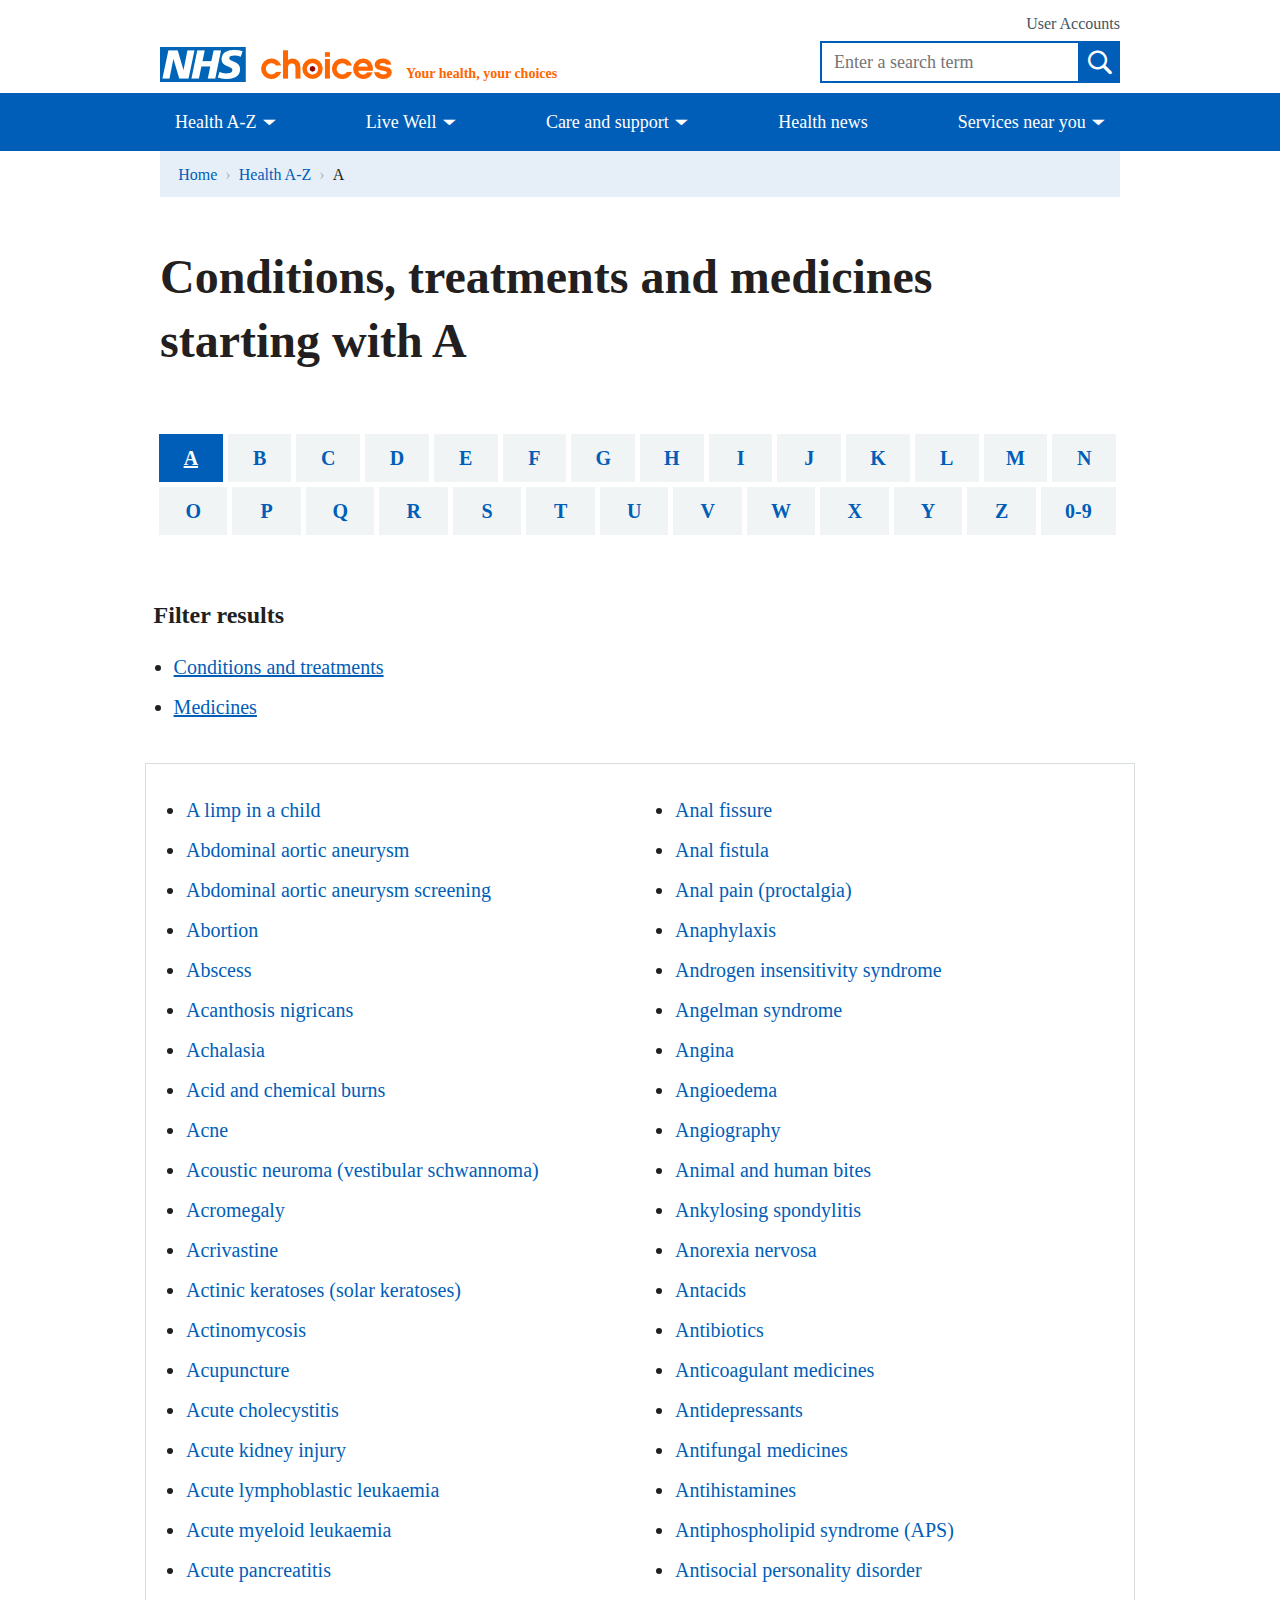
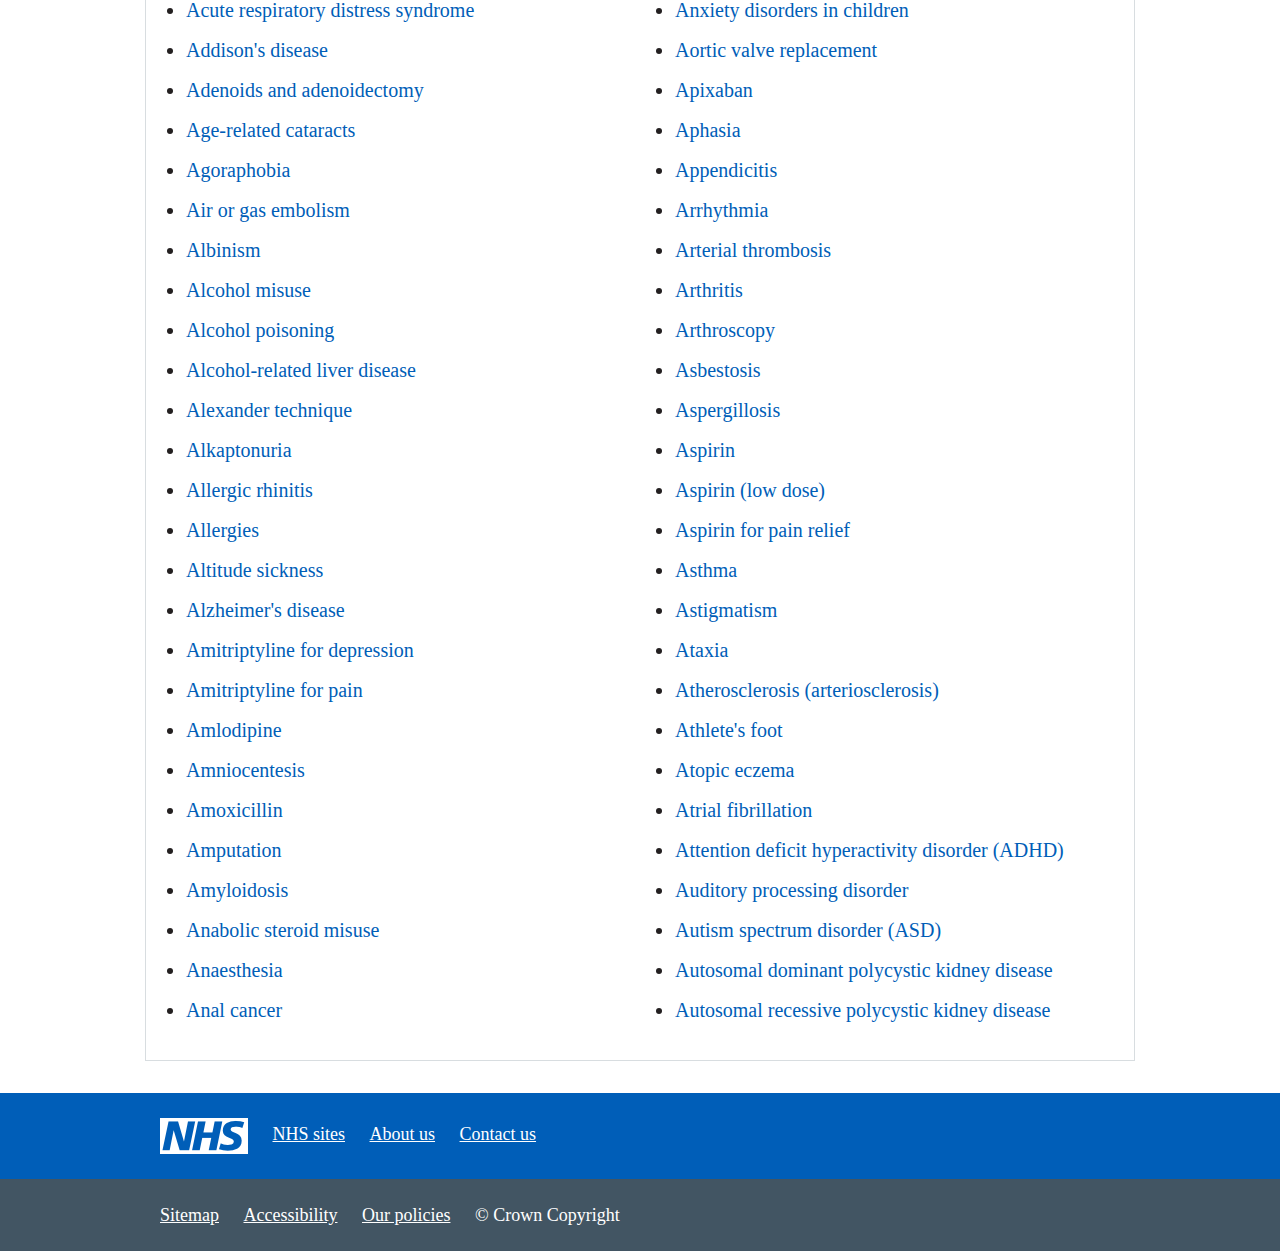
<file: Med-AZ-Results-v2.html>
<!DOCTYPE html PUBLIC "-//W3C//DTD XHTML 1.0 Strict//EN" "http://www.w3.org/TR/xhtml1/DTD/xhtml1-strict.dtd">
<!-- saved from url=(0062)https://content-platform.service.nhs.uk/conditions/?category=A -->
<html xmlns="http://www.w3.org/1999/xhtml" lang="en" class="js-enabled"><!--<![endif]--><head><meta http-equiv="Content-Type" content="text/html; charset=UTF-8">
        <script async="" src="./Med-AZ_Results-v1_files/adrum-ext.18b6b3ec105ee15f14ef7c382e15f446.js"></script><script type="text/javascript" async="" src="./Med-AZ_Results-v1_files/wtid.js"></script><script type="text/javascript" src="./Med-AZ_Results-v1_files/webtrends.hm.js"></script><script async="" src="./Med-AZ_Results-v1_files/analytics.js"></script><script>
          (function(d) {
          d.className = d.className.replace(/\bno-js\b/, 'js-enabled')
          })(document.documentElement)
        </script>
        
        <meta http-equiv="X-UA-Compatible" content="IE=edge">
        <meta name="DC.Author" content="NHS Choices">
        <meta name="DC.Publisher" content="Department of Health">
        <meta name="DC.Format" scheme="IMT" content="text/html">
        <meta name="DC.Subject" scheme="eGMS.IPSV" content="National Health Service (NHS), ">

        <!-- IE6-10 -->
        <link rel="shortcut icon" sizes="16x16" href="https://content-platform.service.nhs.uk/static/nhsuk_shared/img/favicons/favicon.e8254c4dc7c3.ico">
        <!-- New Browsers multisize ico -->
        <link rel="icon" sizes="16x16" href="https://content-platform.service.nhs.uk/static/nhsuk_shared/img/favicons/favicon.e8254c4dc7c3.ico">
        <link rel="icon" sizes="32x32" href="https://content-platform.service.nhs.uk/static/nhsuk_shared/img/favicons/favicon32.cccc03925536.ico">

        <!-- Pinned tab icon -->
        <link rel="mask-icon" sizes="any" color="#005EB8" href="https://content-platform.service.nhs.uk/static/nhsuk_shared/img/favicons/icon.69dc8065e1b2.svg">

        <!-- For IE10 Metro -->
        <meta name="msapplication-TileColor" content="#FFFFFF">
        <meta name="msapplication-TileImage" content="/static/nhsuk_shared/img/favicons/favicon-144.d80f9587881a.png">

        <!-- Custom Tiles for IE 11+ on Windows 8.1+ -->
        <meta name="msapplication-square70x70logo" content="/static/nhsuk_shared/img/favicons/smalltile.30f0aaa6373f.png">
        <meta name="msapplication-square150x150logo" content="/static/nhsuk_shared/img/favicons/mediumtile.fca4dd8c147d.png">
        <meta name="msapplication-wide310x150logo" content="/static/nhsuk_shared/img/favicons/widetile.33eba0eeefb4.png">
        <meta name="msapplication-square310x310logo" content="/static/nhsuk_shared/img/favicons/largetile.6878d1dbbb38.png">

        <!-- For iPhone, iPod -->
        <link rel="apple-touch-icon-precomposed" sizes="57x57" href="https://content-platform.service.nhs.uk/static/nhsuk_shared/img/favicons/favicon-57.205f8b52360b.png">
        <link rel="apple-touch-icon-precomposed" sizes="76x76" href="https://content-platform.service.nhs.uk/static/nhsuk_shared/img/favicons/favicon-76.a21ea4c74ac6.png">
        <link rel="apple-touch-icon-precomposed" sizes="120x120" href="https://content-platform.service.nhs.uk/static/nhsuk_shared/img/favicons/favicon-120.7c4ba441b848.png">
        <link rel="apple-touch-icon-precomposed" sizes="152x152" href="https://content-platform.service.nhs.uk/static/nhsuk_shared/img/favicons/favicon-152.183c1800434e.png">
        <link rel="apple-touch-icon-precomposed" sizes="180x180" href="https://content-platform.service.nhs.uk/static/nhsuk_shared/img/favicons/favicon-180.e7fb71bb3ec5.png">

        <!-- Old Chrome icon -->
        <link rel="icon" sizes="32x32" href="https://content-platform.service.nhs.uk/static/nhsuk_shared/img/favicons/favicon-32.30dfd83178d7.png">
        <!-- Desktop shortcut / GoogleTV icon -->
        <link rel="icon" sizes="96x96" href="https://content-platform.service.nhs.uk/static/nhsuk_shared/img/favicons/favicon-96.e9d280e2d43d.png">
        <!-- Chrome Webstore icon -->
        <link rel="icon" sizes="128x128" href="https://content-platform.service.nhs.uk/static/nhsuk_shared/img/favicons/favicon-128.30f0aaa6373f.png">
        <!-- Android Chrome icon -->
        <link rel="icon" sizes="196x196" href="https://content-platform.service.nhs.uk/static/nhsuk_shared/img/favicons/favicon-196.2d819046de8b.png">
        <!-- Opera Speed Dial icon -->
        <link rel="icon" sizes="195x195" href="https://content-platform.service.nhs.uk/static/nhsuk_shared/img/favicons/favicon-195.15700804ec10.png">
        <!-- Opera Coast icon -->
        <link rel="icon" sizes="228x228" href="https://content-platform.service.nhs.uk/static/nhsuk_shared/img/favicons/favicon-228.eb7accff042b.png">

        <title>
            
                Health A-Z
            
            
                
                    
                       - NHS.UK
                      
                    
                
            
        </title>
        <meta name="description" content="">
        <meta name="viewport" content="width=device-width, initial-scale=1">

        
        

        
            

            
              <script charset="UTF-8">
                window['adrum-start-time'] = new Date().getTime();
                (function(config){
                    config.appKey = 'AD-AAB-AAH-CHV';
                    config.adrumExtUrlHttp = 'http://cdn.appdynamics.com';
                    config.adrumExtUrlHttps = 'https://cdn.appdynamics.com';
                    config.beaconUrlHttp = 'http://col.eum-appdynamics.com';
                    config.beaconUrlHttps = 'https://col.eum-appdynamics.com';
                    config.xd = {enable : false};
                })(window['adrum-config'] || (window['adrum-config'] = {}));
                if ('https:' === document.location.protocol) {
                    document.write(unescape('%3Cscript')
                 + " src='https://cdn.appdynamics.com/adrum/adrum-4.3.8.0.js' "
                 + " type='text/javascript' charset='UTF-8'"
                 + unescape('%3E%3C/script%3E'));
                } else {
                    document.write(unescape('%3Cscript')
                 + " src='http://cdn.appdynamics.com/adrum/adrum-4.3.8.0.js' "
                 + " type='text/javascript' charset='UTF-8'"
                 + unescape('%3E%3C/script%3E'));
                }
              </script><script src="./Med-AZ_Results-v1_files/adrum-4.3.8.0.js" type="text/javascript" charset="UTF-8"></script>
            
        

            <link href="./Health A-Z - NHS.UK_files/banner.3be071e5b5a2.css" rel="stylesheet" type="text/css">
            <!--[if gt IE 8]><!-->
                <link href="./Health A-Z - NHS.UK_files/nhsuk.ee805d9bd43d.css" rel="stylesheet" type="text/css">
            <!--<![endif]-->
            <!--[if IE 6]>
                <link href="/static/css/nhsuk-ie6.0aac8a41003d.css" rel="stylesheet" type="text/css" media="screen" />
            <![endif]-->
            <!--[if IE 7]>
                <link href="/static/css/nhsuk-ie7.137410c97291.css" rel="stylesheet" type="text/css" media="screen" />
            <![endif]-->
            <!--[if IE 8]>
                <link href="/static/css/nhsuk-ie8.dd59dd119a9a.css" rel="stylesheet" type="text/css" media="screen" />
            <![endif]-->

        

        
    
        <script type="application/ld+json">{"@context": "http://schema.org", "@type": "SearchResultsPage", "author": {"@type": "Organization", "email": "nhschoicesservicedesk@nhs.net", "logo": "https://content-platform.service.nhs.uk/nhsuk_shared/img/choices-logo.png", "name": "NHS Choices", "url": "https://content-platform.service.nhs.uk"}, "copyrightholder": {"@type": "Organization", "name": "Crown Copyright"}, "description": "", "license": "https://www.nhs.uk/aboutNHSChoices/professionals/syndication/Documents/nhs-choices-standard-licence-terms.pdf", "url": "https://content-platform.service.nhs.uk/conditions/"}</script>
    


        
            
        

        
        

        <script>
          
        window.NHSUK_SETTINGS = {};
        window.NHSUK_SETTINGS.BANNER_API_URL = "//www.nhs.uk/externalservices/surveyfeedapi/api/bannerfeed";
        window.NHSUK_SETTINGS.BANNER_TEST_API_URL = "//www.nhs.uk/externalservices/surveyfeedapi/api/testfeed";
        window.NHSUK_SETTINGS.SUGGESTIONS_TEST_HOST = "";
        window.NHSUK_SETTINGS.SEARCH_TEST_HOST = "";
    
        </script>

        <!-- Hotjar Tracking Code for https://www.nhs.uk -->
        <script>
            (function (h, o, t, j, a, r) {
                h.hj = h.hj || function () {
                    (h.hj.q = h.hj.q || []).push(arguments)
                };
                h._hjSettings = {
                    hjid: 681718,
                    hjsv: 6
                };
                a = o.getElementsByTagName('head')[0];
                r = o.createElement('script');
                r.async = 1;
                r.src = t + h._hjSettings.hjid + j + h._hjSettings.hjsv;
                a.appendChild(r);
            })(window, document, '//static.hotjar.com/c/hotjar-', '.js?sv=');
        </script><script async="" src="./Med-AZ_Results-v1_files/hotjar-681718.js"></script>


    <script async="" src="./Med-AZ_Results-v1_files/modules-c6bfdbbddda6e4ec5dd423cfd4901901.js"></script><style type="text/css">iframe#_hjRemoteVarsFrame {display: none !important; width: 1px !important; height: 1px !important; opacity: 0 !important; pointer-events: none !important;}</style></head>

    <body class="template-conditions-page" contenteditable="false">

        






<header class="site-header">
  <div class="site-header__top">
    <div class="site-header__brand">
      <!-- noindex -->
      <a href="https://content-platform.service.nhs.uk/">
        <img src="/choices-logo.png" class="nhs-choices-logo" alt="Go to NHS.UK homepage">
      </a>
      <span class="site-header__tagline">Your health, your choices</span>
    </div>

    <div class="site-header__controls">
      <div class="site-header__user-links user-links">
        <span class="user-links__right-align">
          <a class="user-links__account" href="https://content-platform.service.nhs.uk/Personalisation/MyNHSChoices.aspx">User Accounts</a>
        </span>
      </div>
      <div id="search" class="site-header__search search">
        <form id="gs" method="get" action="https://content-platform.service.nhs.uk/Search/">
          <span class="twitter-typeahead" style="position: relative; display: inline-block;"><input class="search__input tt-hint" type="text" readonly="" autocomplete="off" spellcheck="false" tabindex="-1" dir="ltr" style="position: absolute; top: 0px; left: 0px; border-color: transparent; box-shadow: none; opacity: 1; background: none 0% 0% / auto repeat scroll padding-box border-box rgb(255, 255, 255);"><input id="q" name="q" class="search__input tt-input" type="text" placeholder="Enter a search term" autocomplete="off" spellcheck="false" dir="auto" style="position: relative; vertical-align: top; background-color: transparent;"><pre aria-hidden="true" style="position: absolute; visibility: hidden; white-space: pre; font-family: &quot;Frutiger W01&quot;; font-size: 18px; font-style: normal; font-variant: normal; font-weight: 400; word-spacing: 0px; letter-spacing: 0px; text-indent: 0px; text-rendering: auto; text-transform: none;"></pre><div class="tt-menu" style="position: absolute; top: 100%; left: 0px; z-index: 100; display: none;"><div class="tt-dataset tt-dataset-suggestions"></div></div></span>
          <div class="search__button icon-Search">
            <input type="submit" value="">
          </div>
        </form>
      </div>
      <div id="menu-icon" class="site-header__menu-icon menu-icon">
          <a id="main-nav-toggle" class="menu-icon__link" href="https://content-platform.service.nhs.uk/conditions/?category=A#">Menu</a>
      </div>
    </div>

    <div class="clearfix"></div>
  </div>

  <nav id="main-nav" class="site-header__nav main-nav main-nav">

    <div id="main-nav-items" class="main-nav__items">
      <ul class="main-nav__page-menu">
        
          
          
            <li class="">
                <a href="https://content-platform.service.nhs.uk/Conditions/Pages/hub.aspx">Health A-Z</a>

                  <ul>
                    
                      <li><a href="https://content-platform.service.nhs.uk/Conditions/Arthritis">Arthritis</a></li>
                    
                      <li><a href="https://content-platform.service.nhs.uk/conditions/asthma">Asthma</a></li>
                    
                      <li><a href="https://content-platform.service.nhs.uk/Conditions/Back-pain">Back pain</a></li>
                    
                      <li><a href="https://content-platform.service.nhs.uk/Conditions/stress-anxiety-depression/Pages/low-mood-stress-anxiety.aspx">Stress, anxiety, depression</a></li>
                    
                      <li><a href="https://content-platform.service.nhs.uk/Conditions/Cancer-of-the-breast-female">Breast cancer</a></li>
                    
                      <li><a href="https://content-platform.service.nhs.uk/Conditions/pregnancy-and-baby/pages/pregnancy-and-baby-care.aspx">Pregnancy and baby</a></li>
                    
                      <li><a href="https://content-platform.service.nhs.uk/Conditions/Diabetes/Pages/Diabetes.aspx">Diabetes</a></li>
                    
                      <li><a href="https://content-platform.service.nhs.uk/Conditions/dementia-guide/Pages/about-dementia.aspx">Dementia</a></li>
                    
                      <li><a href="https://content-platform.service.nhs.uk/Conditions/Coronary-heart-disease">Heart disease</a></li>
                    
                      <li><a href="https://content-platform.service.nhs.uk/conditions/measles">Measles</a></li>
                    
                      <li><a href="https://content-platform.service.nhs.uk/Conditions/nhs-health-check/Pages/NHS-Health-Check.aspx">NHS Health Check</a></li>
                    
                      <li><a href="https://content-platform.service.nhs.uk/Conditions/vaccinations/Pages/vaccination-schedule-age-checklist.aspx">Vaccinations</a></li>
                    
                      <li><a href="https://content-platform.service.nhs.uk/CHQ/Pages/home.aspx">Common health questions</a></li>
                    
                      <li><a href="https://content-platform.service.nhs.uk/Conditions/Pages/BodyMap.aspx?Index=A">All A-Z topics</a></li>
                    
                  </ul>
          
            </li>
          
        
          
          
            <li class="">
                <a href="https://content-platform.service.nhs.uk/livewell/Pages/Livewellhub.aspx">Live Well</a>

                  <ul>
                    
                      <li><a href="https://content-platform.service.nhs.uk/Livewell/alcohol">Alcohol</a></li>
                    
                      <li><a href="https://content-platform.service.nhs.uk/LiveWell/c25k/Pages/couch-to-5k.aspx">Couch to 5K</a></li>
                    
                      <li><a href="https://content-platform.service.nhs.uk/livewell/dentalhealth">Teeth and dentistry</a></li>
                    
                      <li><a href="https://content-platform.service.nhs.uk/livewell/fitness">Fitness</a></li>
                    
                      <li><a href="https://content-platform.service.nhs.uk/livewell/winterhealth/pages/fluandthefluvaccine.aspx">The flu jab</a></li>
                    
                      <li><a href="https://content-platform.service.nhs.uk/livewell/healthy-eating">Healthy eating</a></li>
                    
                      <li><a href="https://content-platform.service.nhs.uk/livewell/loseweight">Lose weight</a></li>
                    
                      <li><a href="https://content-platform.service.nhs.uk/livewell/mentalhealth/Pages/Mentalhealthhome.aspx">Mental health</a></li>
                    
                      <li><a href="https://content-platform.service.nhs.uk/Livewell/Pain/Pages/Painhome.aspx">Pain</a></li>
                    
                      <li><a href="https://content-platform.service.nhs.uk/livewell/sexualhealth">Sexual health</a></li>
                    
                      <li><a href="https://content-platform.service.nhs.uk/LiveWell/sleep/Pages/sleep-home.aspx">Sleep</a></li>
                    
                      <li><a href="https://content-platform.service.nhs.uk/livewell/smoking">Stop smoking</a></li>
                    
                      <li><a href="https://content-platform.service.nhs.uk/livewell/tiredness-and-fatigue">Tiredness</a></li>
                    
                      <li><a href="https://content-platform.service.nhs.uk/tools/pages/toolslibrary.aspx">Health check tools</a></li>
                    
                      <li><a href="https://content-platform.service.nhs.uk/livewell/pages/topics.aspx">All Live Well topics</a></li>
                    
                  </ul>
          
            </li>
          
        
          
          
            <li class="">
                <a href="https://content-platform.service.nhs.uk/Conditions/social-care-and-support-guide/Pages/what-is-social-care.aspx">Care and support</a>

                  <ul>
                    
                      <li><a href="https://content-platform.service.nhs.uk/Conditions/social-care-and-support-guide/Pages/how-can-i-get-social-care-support.aspx">Your rights to care and support</a></li>
                    
                      <li><a href="https://content-platform.service.nhs.uk/conditions/social-care-and-support-guide/Pages/choosing-care-services.aspx">Choosing care services</a></li>
                    
                      <li><a href="https://content-platform.service.nhs.uk/Conditions/social-care-and-support-guide/Pages/assessment-care-needs.aspx">Social care assessments </a></li>
                    
                      <li><a href="https://content-platform.service.nhs.uk/Conditions/social-care-and-support-guide/Pages/nhs-continuing-care.aspx">NHS continuing care </a></li>
                    
                      <li><a href="https://content-platform.service.nhs.uk/Conditions/social-care-and-support-guide/Pages/mental-capacity.aspx">Mental capacity </a></li>
                    
                      <li><a href="https://content-platform.service.nhs.uk/Conditions/social-care-and-support-guide/Pages/home-care.aspx">Home care</a></li>
                    
                      <li><a href="https://content-platform.service.nhs.uk/Conditions/social-care-and-support-guide/Pages/care-homes.aspx">Care homes</a></li>
                    
                      <li><a href="https://content-platform.service.nhs.uk/Conditions/social-care-and-support-guide/Pages/breaks-for-carers-respite-care.aspx">Breaks from caring</a></li>
                    
                      <li><a href="https://content-platform.service.nhs.uk/Conditions/social-care-and-support-guide/Pages/carers-rights-care-act-2014.aspx">Carers’ rights </a></li>
                    
                      <li><a href="https://content-platform.service.nhs.uk/Conditions/social-care-and-support-guide/Pages/young-carers-rights.aspx">Young carers </a></li>
                    
                      <li><a href="https://content-platform.service.nhs.uk/conditions/social-care-and-support-guide">All care and support topics</a></li>
                    
                  </ul>
          
            </li>
          
        
          
          
            <li class="nodrop">
            <a href="https://content-platform.service.nhs.uk/news">Health news</a>
          
            </li>
          
        
          
          
            <li class="">
                <a href="https://content-platform.service.nhs.uk/service-search">Services near you</a>

                  <ul>
                    
                      <li><a href="https://content-platform.service.nhs.uk/Service-Search/Accident-and-emergency-services/LocationSearch/428">A&amp;E</a></li>
                    
                      <li><a href="https://content-platform.service.nhs.uk/Service-Search/Hospital/LocationSearch/7/Hospitals">Hospitals</a></li>
                    
                      <li><a href="https://content-platform.service.nhs.uk/Service-Search/GP/LocationSearch/4">GPs</a></li>
                    
                      <li><a href="https://content-platform.service.nhs.uk/Service-Search/Dentist/LocationSearch/3">Dentists</a></li>
                    
                      <li><a href="https://content-platform.service.nhs.uk/Service-Search/Pharmacy/LocationSearch/10">Pharmacies</a></li>
                    
                      <li><a href="https://content-platform.service.nhs.uk/Service-Search/Care%20at%20home/LocationSearch/1833">Homecare and care homes</a></li>
                    
                      <li><a href="https://content-platform.service.nhs.uk/Service-Search/Depression/LocationSearch/288">Depression</a></li>
                    
                      <li><a href="https://content-platform.service.nhs.uk/Service-Search/Maternity-service/LocationSearch/1802">Maternity</a></li>
                    
                      <li><a href="https://content-platform.service.nhs.uk/Service-Search/Alcohol-addiction/LocationSearch/1805">Alcohol</a></li>
                    
                      <li><a href="https://content-platform.service.nhs.uk/Service-Search/Sexual-health-services/LocationSearch/1847">Sexual health</a></li>
                    
                      <li><a href="https://content-platform.service.nhs.uk/Service-Search/Hospital/LocationSearch/7/Consultants">Consultants</a></li>
                    
                      <li><a href="https://content-platform.service.nhs.uk/Service-Search/Stop-smoking-services/LocationSearch/1846">Stop smoking services</a></li>
                    
                      <li><a href="https://content-platform.service.nhs.uk/Service-Search/Urgent-Care/LocationSearch/1824">Urgent care services</a></li>
                    
                      <li><a href="https://content-platform.service.nhs.uk/service-search">All directories</a></li>
                    
                  </ul>
          
            </li>
          
        
      </ul>
      <ul class="main-nav__account-menu account-menu">
        <li><a href="https://content-platform.service.nhs.uk/Personalisation/Login.aspx">Log in</a></li>
        
        <li><a href="https://content-platform.service.nhs.uk/Personalisation/Registration.aspx?ReturnUrl=https%3A//content-platform.service.nhs.uk/conditions/%3Fcategory%3DA">Create an account</a></li>
      </ul>
    </div>
  </nav>
  <!-- endnoindex -->
</header>





        <main id="content" role="main" tabindex="-1" class="util-nofocus">
            <noscript>
              &lt;div id='alertBtn'&gt;
                &lt;a href='https://www.nhs.uk/pages/NoJsAandE.aspx'&gt;Check here for alerts&lt;/a&gt;
              &lt;/div&gt;
            </noscript>
            
  


  <div class="breadcrumb">
    <ol>
    
      
    
      
    
      
        <li><a href="https://content-platform.service.nhs.uk/">Home</a></li>
      
    

    
    
      <li><a href="https://content-platform.service.nhs.uk/conditions/">Health A-Z</a></li>
      <li class="breadcrumb__last">A</li>
    
    </ol>
  </div>



            <div class="page-section">
                

  
    <div class="local-header local-header--plain">
        <h1 class="local-header__title">Conditions, treatments and medicines<br>starting with A</h1>
    </div>
  

    <div class="grid-row">
        <div class="a-z-list">
            <ul>
                <li class="active">
                    <a href="#">A</a>
                </li>
                <li>
                    <a href="#">B</a>
                </li>
                <li>
                    <a href="#">C</a>
                </li>
                <li>
                    <a href="#">D</a>
                </li>
                <li>
                    <a href="#">E</a>
                </li>
                <li>
                    <a href="#">F</a>
                </li>
                <li>
                    <a href="#">G</a>
                </li>
                <li>
                    <a href="#">H</a>
                </li>
                <li>
                    <a href="#">I</a>
                </li>
                <li>
                    <a href="#">J</a>
                </li>
                <li>
                    <a href="#">K</a>
                </li>
                <li>
                    <a href="#">L</a>
                </li>
                <li>
                    <a href="#">M</a>
                </li>
                <li>
                    <a href="#">N</a>
                </li>
                <li>
                    <a href="#">O</a>
                </li>
                <li>
                    <a href="#">P</a>
                </li>
                <li>
                    <a href="#">Q</a>
                </li>
                <li>
                    <a href="#">R</a>
                </li>
                <li>
                    <a href="#">S</a>
                </li>
                <li>
                    <a href="#">T</a>
                </li>
                <li>
                    <a href="#">U</a>
                </li>
                <li>
                    <a href="#">V</a>
                </li>
                <li>
                    <a href="#">W</a>
                </li>
                <li>
                    <a href="#">X</a>
                </li>
                <li>
                    <a href="#">Y</a>
                </li>
                <li>
                    <a href="#">Z</a>
                </li>
                <li>
                    <a href="#">0-9</a>
                </li>
            </ul>
        </div>
		
		
		

		
		
    </div>
<div class="grid-row">
				

			
	
	
	
	
		<div style="padding-left:0.6em;padding-top:2em;">
							<h3 style="Margin-bottom:0em;">Filter results</h3>
            <ul style="margin-top:1em;">

                <li>
                    <a href="#">Conditions and treatments</a>
                </li>
                <li class="active">
                    <a href="Med-AZ-Results_Med-v2.html">Medicines</a>
                </li>

            </ul>
        </div>	
				
				
				</div>	
								
				
				
				

    <div id="page_results">
        
            
                


<div class="a-z-list__results">
    <ul>
        
            <li>
                <a href="https://content-platform.service.nhs.uk/conditions/limp-in-children/">A limp in a child</a>
                
            </li>
        
            <li>
                <a href="https://content-platform.service.nhs.uk/conditions/abdominal-aortic-aneurysm/">Abdominal aortic aneurysm</a>
                
            </li>
        
            <li>
                <a href="https://content-platform.service.nhs.uk/conditions/abdominal-aortic-aneurysm-screening/">Abdominal aortic aneurysm screening</a>
                
            </li>
        
            <li>
                <a href="https://content-platform.service.nhs.uk/conditions/abortion/">Abortion</a>
                
            </li>
        
            <li>
                <a href="https://content-platform.service.nhs.uk/conditions/abscess/">Abscess</a>
                
            </li>
        
            <li>
                <a href="https://content-platform.service.nhs.uk/conditions/acanthosis-nigricans/">Acanthosis nigricans</a>
                
            </li>
        
            <li>
                <a href="https://content-platform.service.nhs.uk/conditions/achalasia/">Achalasia</a>
                
            </li>
        
            <li>
                <a href="https://content-platform.service.nhs.uk/conditions/acid-and-chemical-burns/">Acid and chemical burns</a>
                
            </li>
        
            <li>
                <a href="https://content-platform.service.nhs.uk/conditions/acne/">Acne</a>
                
            </li>
        
            <li>
                <a href="https://content-platform.service.nhs.uk/conditions/acoustic-neuroma/">Acoustic neuroma (vestibular schwannoma)</a>
                
            </li>
        
            <li>
                <a href="https://content-platform.service.nhs.uk/conditions/acromegaly/">Acromegaly</a>
                
            </li>
		
            <li>
                <a href="https://beta.nhs.uk/medicines/acrivastine/" class="meds">Acrivastine</a>
                
            </li>
        
            <li>
                <a href="https://content-platform.service.nhs.uk/conditions/actinic-keratoses/">Actinic keratoses (solar keratoses)</a>
                
            </li>
        
            <li>
                <a href="https://content-platform.service.nhs.uk/conditions/actinomycosis/">Actinomycosis</a>
                
            </li>
        
            <li>
                <a href="https://content-platform.service.nhs.uk/conditions/acupuncture/">Acupuncture</a>
                
            </li>
        
            <li>
                <a href="https://content-platform.service.nhs.uk/conditions/acute-cholecystitis/">Acute cholecystitis</a>
                
            </li>
        
            <li>
                <a href="https://content-platform.service.nhs.uk/conditions/acute-kidney-injury/">Acute kidney injury</a>
                
            </li>
        
            <li>
                <a href="https://content-platform.service.nhs.uk/conditions/acute-lymphoblastic-leukaemia/">Acute lymphoblastic leukaemia</a>
                
            </li>
        
            <li>
                <a href="https://content-platform.service.nhs.uk/conditions/acute-myeloid-leukaemia/">Acute myeloid leukaemia</a>
                
            </li>
        
            <li>
                <a href="https://content-platform.service.nhs.uk/conditions/acute-pancreatitis/">Acute pancreatitis</a>
                
            </li>
        
            <li>
                <a href="https://content-platform.service.nhs.uk/conditions/acute-respiratory-distress-syndrome/">Acute respiratory distress syndrome</a>
                
            </li>
        
            <li>
                <a href="https://content-platform.service.nhs.uk/conditions/addisons-disease/">Addison's disease</a>
                
            </li>
        
            <li>
                <a href="https://content-platform.service.nhs.uk/conditions/adenoids-and-adenoidectomy/">Adenoids and adenoidectomy</a>
                
            </li>
        
            <li>
                <a href="https://content-platform.service.nhs.uk/conditions/cataracts/">Age-related cataracts</a>
                
            </li>
        
            <li>
                <a href="https://content-platform.service.nhs.uk/conditions/agoraphobia/">Agoraphobia</a>
                
            </li>
        
            <li>
                <a href="https://content-platform.service.nhs.uk/conditions/air-embolism/">Air or gas embolism</a>
                
            </li>
        
            <li>
                <a href="https://content-platform.service.nhs.uk/conditions/albinism/">Albinism</a>
                
            </li>
        
            <li>
                <a href="https://content-platform.service.nhs.uk/conditions/alcohol-misuse/">Alcohol misuse</a>
                
            </li>
        
            <li>
                <a href="https://content-platform.service.nhs.uk/conditions/alcohol-poisoning/">Alcohol poisoning</a>
                
            </li>
        
            <li>
                <a href="https://content-platform.service.nhs.uk/conditions/alcohol-related-liver-disease-arld/">Alcohol-related liver disease</a>
                
            </li>
        
            <li>
                <a href="https://content-platform.service.nhs.uk/conditions/alexander-technique/">Alexander technique</a>
                
            </li>
        
            <li>
                <a href="https://content-platform.service.nhs.uk/conditions/alkaptonuria/">Alkaptonuria</a>
                
            </li>
        
            <li>
                <a href="https://content-platform.service.nhs.uk/conditions/allergic-rhinitis/">Allergic rhinitis</a>
                
            </li>
        
            <li>
                <a href="https://content-platform.service.nhs.uk/conditions/allergies/">Allergies</a>
                
            </li>
        
            <li>
                <a href="https://content-platform.service.nhs.uk/conditions/altitude-sickness/">Altitude sickness</a>
                
            </li>
        
            <li>
                <a href="https://content-platform.service.nhs.uk/conditions/alzheimers-disease/">Alzheimer's disease</a>
                
            </li>
        

		
            
		
		
		
		
			<li>
                <a href="https://beta.nhs.uk/medicines/amitriptyline-for-depression/" class="meds">Amitriptyline for depression</a>
                
            </li>
		
		
			<li>
                <a href="https://beta.nhs.uk/medicines/amitriptyline-for-pain/" class="meds">Amitriptyline for pain</a>
                
            </li>
		
		
			<li>
                <a href="https://beta.nhs.uk/medicines/amlodipine/" class="meds">Amlodipine</a>
                
            </li>
		
		
		
		
		
		
		
		
		
		
			<li>
                <a href="https://content-platform.service.nhs.uk/conditions/amniocentesis/">Amniocentesis</a>
                
            </li>
		
		
		
		
		
		<!------>
		
		
		
			<li>
                <a href="https://beta.nhs.uk/medicines/amoxicillin/" class="meds">Amoxicillin</a>
                
            </li>
		
		
		
		
		
		
		
		
		
		
		
		
		
		
        
            <li>
                <a href="https://content-platform.service.nhs.uk/conditions/amputation/">Amputation</a>
                
            </li>
        
            <li>
                <a href="https://content-platform.service.nhs.uk/conditions/amyloidosis/">Amyloidosis</a>
                
            </li>
        
            <li>
                <a href="https://content-platform.service.nhs.uk/conditions/anabolic-steroid-misuse/">Anabolic steroid misuse</a>
                
            </li>
        
            <li>
                <a href="https://content-platform.service.nhs.uk/conditions/anaesthesia/">Anaesthesia</a>
                
            </li>
        
            <li>
                <a href="https://content-platform.service.nhs.uk/conditions/anal-cancer/">Anal cancer</a>
                
            </li>
        
            <li>
                <a href="https://content-platform.service.nhs.uk/conditions/anal-fissue/">Anal fissure</a>
                
            </li>
        
            <li>
                <a href="https://content-platform.service.nhs.uk/conditions/anal-fistula/">Anal fistula</a>
                
            </li>
        
            <li>
                <a href="https://content-platform.service.nhs.uk/conditions/anal-pain/">Anal pain (proctalgia)</a>
                
            </li>
        
            <li>
                <a href="https://content-platform.service.nhs.uk/conditions/anaphylaxis/">Anaphylaxis</a>
                
            </li>
        
            <li>
                <a href="https://content-platform.service.nhs.uk/conditions/androgen-insensitivity-syndrome/">Androgen insensitivity syndrome</a>
                
            </li>
        
            <li>
                <a href="https://content-platform.service.nhs.uk/conditions/angelman-syndrome/">Angelman syndrome</a>
                
            </li>
        
            <li>
                <a href="https://content-platform.service.nhs.uk/conditions/angina/">Angina</a>
                
            </li>
        
            <li>
                <a href="https://content-platform.service.nhs.uk/conditions/angioedema/">Angioedema</a>
                
            </li>
        
            <li>
                <a href="https://content-platform.service.nhs.uk/conditions/angiography/">Angiography</a>
                
            </li>
        
            <li>
                <a href="https://content-platform.service.nhs.uk/conditions/animal-and-human-bites/">Animal and human bites</a>
                
            </li>
        
            <li>
                <a href="https://content-platform.service.nhs.uk/conditions/ankylosing-spondylitis/">Ankylosing spondylitis</a>
                
            </li>
        
            <li>
                <a href="https://content-platform.service.nhs.uk/conditions/anorexia/">Anorexia nervosa</a>
                
            </li>
        
            <li>
                <a href="https://content-platform.service.nhs.uk/conditions/antacids/">Antacids</a>
                
            </li>
        
            <li>
                <a href="https://content-platform.service.nhs.uk/conditions/antibiotics/">Antibiotics</a>
                
            </li>
        
            <li>
                <a href="https://content-platform.service.nhs.uk/conditions/anticoagulants/">Anticoagulant medicines</a>
                
            </li>
        
            <li>
                <a href="https://content-platform.service.nhs.uk/conditions/antidepressants/">Antidepressants</a>
                
            </li>
        
            <li>
                <a href="https://content-platform.service.nhs.uk/conditions/antifungal-medicines/">Antifungal medicines</a>
                
            </li>
        
            <li>
                <a href="https://content-platform.service.nhs.uk/conditions/antihistamines/">Antihistamines</a>
                
            </li>
        
            <li>
                <a href="https://content-platform.service.nhs.uk/conditions/antiphospholipid-syndrome/">Antiphospholipid syndrome (APS)</a>
                
            </li>
        
            <li>
                <a href="https://content-platform.service.nhs.uk/conditions/antisocial-personality-disorder/">Antisocial personality disorder</a>
                
            </li>
        
            <li>
                <a href="https://content-platform.service.nhs.uk/conditions/anxiety-disorders-in-children/">Anxiety disorders in children</a>
                
            </li>
        
            <li>
                <a href="https://content-platform.service.nhs.uk/conditions/aortic-valve-replacement/">Aortic valve replacement</a>
                
            </li>
        

		
		
		
		
            <li>
                <a href="https://beta.nhs.uk/medicines/apixaban/" class="meds">Apixaban</a>
                
            </li>
		
		
		
		
		
		
		
		
		
		
		
		
		
		
		
		
		
		
		
		
		
		<li>
                <a href="https://content-platform.service.nhs.uk/conditions/aphasia/">Aphasia</a>
                
            </li>
        
            <li>
                <a href="https://content-platform.service.nhs.uk/conditions/appendicitis/">Appendicitis</a>
                
            </li>
        
            <li>
                <a href="https://content-platform.service.nhs.uk/conditions/arrhythmia/">Arrhythmia</a>
                
            </li>
        
            <li>
                <a href="https://content-platform.service.nhs.uk/conditions/arterial-thrombosis/">Arterial thrombosis</a>
                
            </li>
        
            <li>
                <a href="https://content-platform.service.nhs.uk/conditions/arthritis/">Arthritis</a>
                
            </li>
        
            <li>
                <a href="https://content-platform.service.nhs.uk/conditions/arthroscopy/">Arthroscopy</a>
                
            </li>
        
            <li>
                <a href="https://content-platform.service.nhs.uk/conditions/asbestosis/">Asbestosis</a>
                
            </li>
        
            <li>
                <a href="https://content-platform.service.nhs.uk/conditions/aspergillosis/">Aspergillosis</a>
                
            </li>
        
            <li>
                <a href="https://content-platform.service.nhs.uk/conditions/aspirin/">Aspirin</a>
                
            </li>
		
		
		
		
            <li>
                <a href="https://beta.nhs.uk/medicines/aspirin-low-dose/" class="meds">Aspirin (low dose)</a>
                
            </li>
		
		
            <li>
                <a href="https://beta.nhs.uk/medicines/aspirin-for-pain-relief/" class="meds">Aspirin for pain relief</a>
                
            </li>
		
		
		
		
		
		
		
		
		
		
		
		
		
		
		
		
		
		
		
		
		
        
            <li>
                <a href="https://content-platform.service.nhs.uk/conditions/asthma/">Asthma</a>
                
            </li>
        
            <li>
                <a href="https://content-platform.service.nhs.uk/conditions/astigmatism/">Astigmatism</a>
                
            </li>
        
            <li>
                <a href="https://content-platform.service.nhs.uk/conditions/ataxia/">Ataxia</a>
                
            </li>
        
            <li>
                <a href="https://content-platform.service.nhs.uk/conditions/atherosclerosis/">Atherosclerosis (arteriosclerosis)</a>
                
            </li>
        
            <li>
                <a href="https://content-platform.service.nhs.uk/conditions/athletes-foot/">Athlete's foot</a>
                
            </li>
        
            <li>
                <a href="https://content-platform.service.nhs.uk/conditions/atopic-eczema/">Atopic eczema</a>
                
            </li>
        
            <li>
                <a href="https://content-platform.service.nhs.uk/conditions/atrial-fibrillation/">Atrial fibrillation</a>
                
            </li>
        
            <li>
                <a href="https://content-platform.service.nhs.uk/conditions/attention-deficit-hyperactivity-disorder-adhd/">Attention deficit hyperactivity disorder (ADHD)</a>
                
            </li>
        
            <li>
                <a href="https://content-platform.service.nhs.uk/conditions/auditory-processing-disorder/">Auditory processing disorder</a>
                
            </li>
        
            <li>
                <a href="https://content-platform.service.nhs.uk/conditions/autism/">Autism spectrum disorder (ASD)</a>
                
            </li>
        
            <li>
                <a href="https://content-platform.service.nhs.uk/conditions/autosomal-dominant-polycystic-kidney-disease-adpkd/">Autosomal dominant polycystic kidney disease</a>
                
            </li>
        
            <li>
                <a href="https://content-platform.service.nhs.uk/conditions/autosomal-recessive-polycystic-kidney-disease-arpkd/">Autosomal recessive polycystic kidney disease</a>
                
            </li>
        
    </ul>
</div>

            
        
    </div>


            </div>
        </main>

        



<!-- noindex -->
<footer class="footer">
  <div class="footer__main-links">
    <div class="footer__content">
      <ul>
        <li>
          <a href="https://content-platform.service.nhs.uk/">
            <img class="footer__logo" src="/nhs-logo.png" >
          </a>
        </li>
        
          <li><a href="http://www.nhs.uk/Pages/nhs-sites.aspx">NHS sites</a></li>
        
          <li><a href="http://www.nhs.uk/Pages/about-us.aspx">About us</a></li>
        
          <li><a href="http://www.nhs.uk/Pages/contact-us.aspx">Contact us</a></li>
        
      </ul>
    </div>
  </div>

  <div class="footer__utility-links">
    <div class="footer__content">
      <ul>
        
          <li><a href="http://www.nhs.uk/choices/pages/sitemap.aspx">Sitemap</a></li>
        
          <li><a href="http://www.nhs.uk/aboutnhschoices/aboutnhschoices/accessibility/pages/accessibilitystatement.aspx">Accessibility</a></li>
        
          <li><a href="http://www.nhs.uk/Pages/site-policies.aspx">Our policies</a></li>
        
        <li>© Crown Copyright</li>
      </ul>
    </div>
  </div>
  <!-- endnoindex -->
</footer>



        <script>
          // WebTrends SmartSource Data Collector Tag v10.4.23
          // Copyright (c) 2016 Webtrends Inc.  All rights reserved.
          // Tag Builder Version: 4.1.3.5
          // Created: 2016.01.13
          window.webtrendsAsyncInit = function () {
              var dcs = new Webtrends.dcs().init({
                  dcsid: 'dcs222rfg0jh2hpdaqwc2gmki_9r4q',
                  domain: 'statse.webtrendslive.com',
                  timezone: 0,
                  i18n: true,
                  adimpressions: true,
                  adsparam: 'WT.ac',
                  offsite: true,
                  download: true,
                  downloadtypes: 'xls,doc,pdf,txt,csv,zip,docx,xlsx,rar,gzip',
                  onsitedoms: 'nhs.uk',
                  fpcdom: '.nhs.uk',
                  plugins: {
                      hm: {
                          src: '//s.webtrends.com/js/webtrends.hm.js'
                      }
                  }
              }).track();
          };
          /*
           * This webtrends JS is commented out because we load it elsewhere as
           * part of the main javascript bundle
           *
          (function () {
              var s = document.createElement('script');
              s.async = true;
              s.src = "/static/beta/js/webtrends.bundle.js";
              var s2 = document.getElementsByTagName('script')[0];
              s2.parentNode.insertBefore(s, s2);
          }());
          */
      </script>

      <script type="text/javascript" src="./Med-AZ_Results-v1_files/components.8ec1cd12cddb.js"></script>
      <script type="text/javascript" src="./Med-AZ_Results-v1_files/details.polyfill.e435a057efec.js"></script>

      
          

      <!-- Google Analytics -->
      <script type="text/javascript">
      //<![CDATA[
      (function (i, s, o, g, r, a, m) {
      i['GoogleAnalyticsObject'] = r; i[r] = i[r] || function ()
      { (i[r].q = i[r].q || []).push(arguments) }
      , i[r].l = 1 * new Date(); a = s.createElement(o),
      m = s.getElementsByTagName(o)[0]; a.async = 1; a.src = g; m.parentNode.insertBefore(a, m)
      })(window, document, 'script', '//www.google-analytics.com/analytics.js', 'ga');
      ga('create', 'UA-9510975-1', 'auto');
      ga('require', 'displayfeatures');
      ga('send', 'pageview');
      //]]>
      </script>
          
      


      <noscript>
          &lt;img alt="dcsimg" id="dcsimg" width="1" height="1" src="//statse.webtrendslive.com/dcs222rfg0jh2hpdaqwc2gmki_9r4q/njs.gif?dcsuri=/nojavascript&amp;amp;WT.js=No&amp;amp;WT.tv=10.4.23&amp;amp;dcssip=.nhs.uk"
          /&gt;
      </noscript>

      <script type="text/javascript" src="./Med-AZ_Results-v1_files/nhsuk-shared.b1ad5cc3774c.js" charset="utf-8"></script><iframe name="_hjRemoteVarsFrame" title="_hjRemoteVarsFrame" id="_hjRemoteVarsFrame" src="./Med-AZ_Results-v1_files/rcj-99d43ead6bdf30da8ed5ffcb4f17100c.html" style="display: none !important; width: 1px !important; height: 1px !important; opacity: 0 !important; pointer-events: none !important;"></iframe>
      <script type="text/javascript" src="./Med-AZ_Results-v1_files/nhsuk.24d5de7dd8c9.js" charset="utf-8"></script>

      
          
      

    

<div id="ads"></div><link id="cincopa_main_css" type="text/css" rel="stylesheet" href="chrome-extension://dgmoopeiaaembcbpngjcndibcejbhafg/main.css"></body></html>
</file>
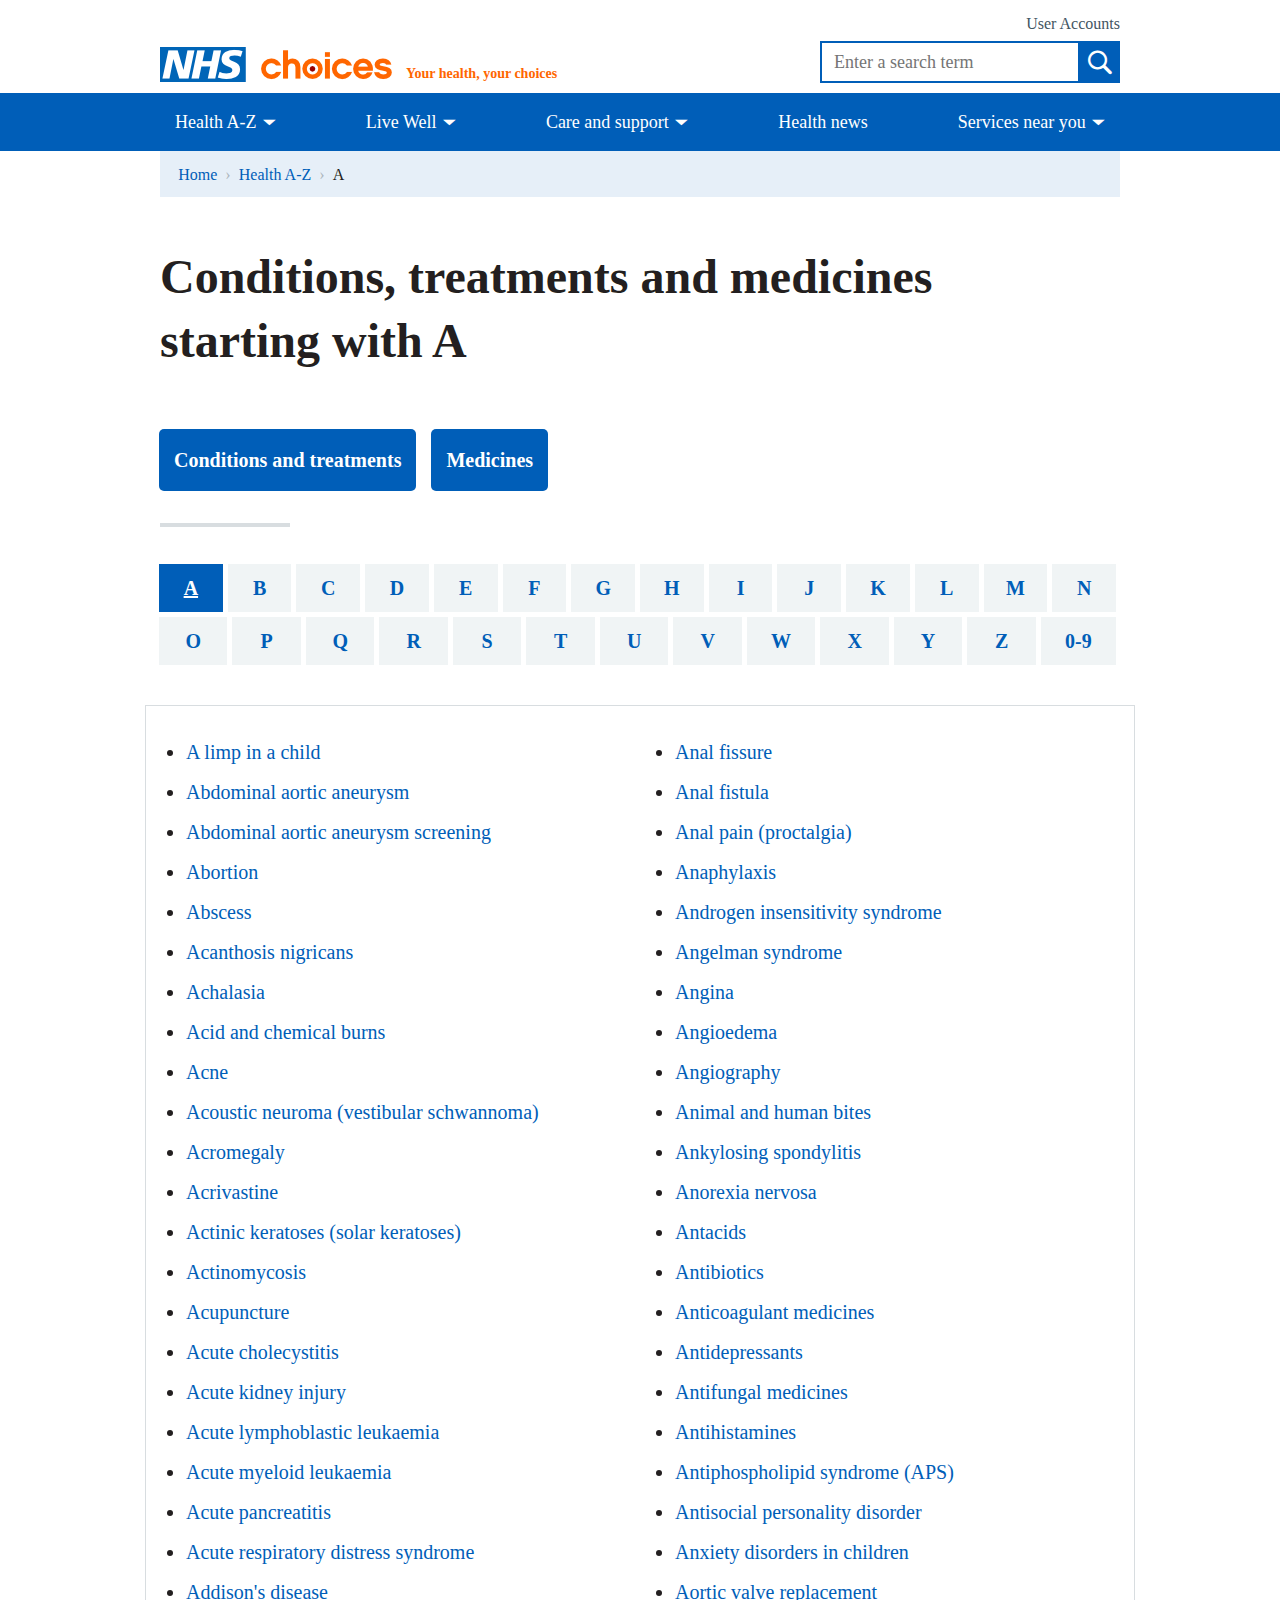
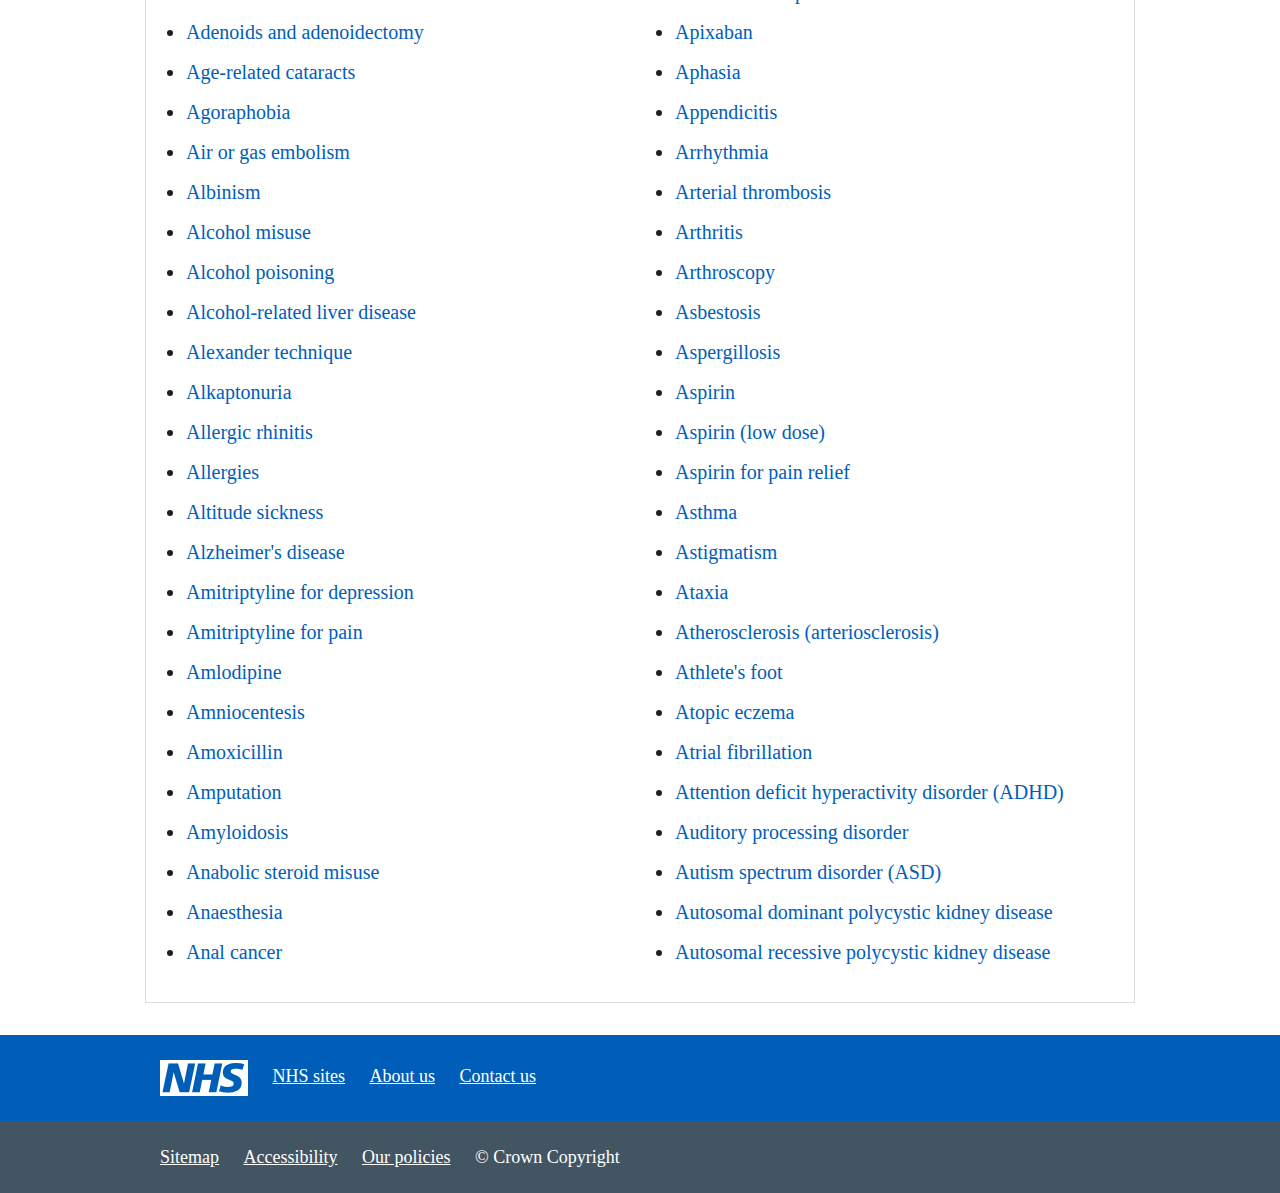
<file: Med-AZ-Results-v3.html>
<!DOCTYPE html PUBLIC "-//W3C//DTD XHTML 1.0 Strict//EN" "http://www.w3.org/TR/xhtml1/DTD/xhtml1-strict.dtd">
<!-- saved from url=(0062)https://content-platform.service.nhs.uk/conditions/?category=A -->
<html xmlns="http://www.w3.org/1999/xhtml" lang="en" class="js-enabled"><!--<![endif]--><head><meta http-equiv="Content-Type" content="text/html; charset=UTF-8">
        <script async="" src="./Med-AZ_Results-v1_files/adrum-ext.18b6b3ec105ee15f14ef7c382e15f446.js"></script><script type="text/javascript" async="" src="./Med-AZ_Results-v1_files/wtid.js"></script><script type="text/javascript" src="./Med-AZ_Results-v1_files/webtrends.hm.js"></script><script async="" src="./Med-AZ_Results-v1_files/analytics.js"></script><script>
          (function(d) {
          d.className = d.className.replace(/\bno-js\b/, 'js-enabled')
          })(document.documentElement)
        </script>
        
        <meta http-equiv="X-UA-Compatible" content="IE=edge">
        <meta name="DC.Author" content="NHS Choices">
        <meta name="DC.Publisher" content="Department of Health">
        <meta name="DC.Format" scheme="IMT" content="text/html">
        <meta name="DC.Subject" scheme="eGMS.IPSV" content="National Health Service (NHS), ">

        <!-- IE6-10 -->
        <link rel="shortcut icon" sizes="16x16" href="https://content-platform.service.nhs.uk/static/nhsuk_shared/img/favicons/favicon.e8254c4dc7c3.ico">
        <!-- New Browsers multisize ico -->
        <link rel="icon" sizes="16x16" href="https://content-platform.service.nhs.uk/static/nhsuk_shared/img/favicons/favicon.e8254c4dc7c3.ico">
        <link rel="icon" sizes="32x32" href="https://content-platform.service.nhs.uk/static/nhsuk_shared/img/favicons/favicon32.cccc03925536.ico">

        <!-- Pinned tab icon -->
        <link rel="mask-icon" sizes="any" color="#005EB8" href="https://content-platform.service.nhs.uk/static/nhsuk_shared/img/favicons/icon.69dc8065e1b2.svg">

        <!-- For IE10 Metro -->
        <meta name="msapplication-TileColor" content="#FFFFFF">
        <meta name="msapplication-TileImage" content="/static/nhsuk_shared/img/favicons/favicon-144.d80f9587881a.png">

        <!-- Custom Tiles for IE 11+ on Windows 8.1+ -->
        <meta name="msapplication-square70x70logo" content="/static/nhsuk_shared/img/favicons/smalltile.30f0aaa6373f.png">
        <meta name="msapplication-square150x150logo" content="/static/nhsuk_shared/img/favicons/mediumtile.fca4dd8c147d.png">
        <meta name="msapplication-wide310x150logo" content="/static/nhsuk_shared/img/favicons/widetile.33eba0eeefb4.png">
        <meta name="msapplication-square310x310logo" content="/static/nhsuk_shared/img/favicons/largetile.6878d1dbbb38.png">

        <!-- For iPhone, iPod -->
        <link rel="apple-touch-icon-precomposed" sizes="57x57" href="https://content-platform.service.nhs.uk/static/nhsuk_shared/img/favicons/favicon-57.205f8b52360b.png">
        <link rel="apple-touch-icon-precomposed" sizes="76x76" href="https://content-platform.service.nhs.uk/static/nhsuk_shared/img/favicons/favicon-76.a21ea4c74ac6.png">
        <link rel="apple-touch-icon-precomposed" sizes="120x120" href="https://content-platform.service.nhs.uk/static/nhsuk_shared/img/favicons/favicon-120.7c4ba441b848.png">
        <link rel="apple-touch-icon-precomposed" sizes="152x152" href="https://content-platform.service.nhs.uk/static/nhsuk_shared/img/favicons/favicon-152.183c1800434e.png">
        <link rel="apple-touch-icon-precomposed" sizes="180x180" href="https://content-platform.service.nhs.uk/static/nhsuk_shared/img/favicons/favicon-180.e7fb71bb3ec5.png">

        <!-- Old Chrome icon -->
        <link rel="icon" sizes="32x32" href="https://content-platform.service.nhs.uk/static/nhsuk_shared/img/favicons/favicon-32.30dfd83178d7.png">
        <!-- Desktop shortcut / GoogleTV icon -->
        <link rel="icon" sizes="96x96" href="https://content-platform.service.nhs.uk/static/nhsuk_shared/img/favicons/favicon-96.e9d280e2d43d.png">
        <!-- Chrome Webstore icon -->
        <link rel="icon" sizes="128x128" href="https://content-platform.service.nhs.uk/static/nhsuk_shared/img/favicons/favicon-128.30f0aaa6373f.png">
        <!-- Android Chrome icon -->
        <link rel="icon" sizes="196x196" href="https://content-platform.service.nhs.uk/static/nhsuk_shared/img/favicons/favicon-196.2d819046de8b.png">
        <!-- Opera Speed Dial icon -->
        <link rel="icon" sizes="195x195" href="https://content-platform.service.nhs.uk/static/nhsuk_shared/img/favicons/favicon-195.15700804ec10.png">
        <!-- Opera Coast icon -->
        <link rel="icon" sizes="228x228" href="https://content-platform.service.nhs.uk/static/nhsuk_shared/img/favicons/favicon-228.eb7accff042b.png">

        <title>
            
                Health A-Z
            
            
                
                    
                       - NHS.UK
                      
                    
                
            
        </title>
        <meta name="description" content="">
        <meta name="viewport" content="width=device-width, initial-scale=1">

        
        

        
            

            
              <script charset="UTF-8">
                window['adrum-start-time'] = new Date().getTime();
                (function(config){
                    config.appKey = 'AD-AAB-AAH-CHV';
                    config.adrumExtUrlHttp = 'http://cdn.appdynamics.com';
                    config.adrumExtUrlHttps = 'https://cdn.appdynamics.com';
                    config.beaconUrlHttp = 'http://col.eum-appdynamics.com';
                    config.beaconUrlHttps = 'https://col.eum-appdynamics.com';
                    config.xd = {enable : false};
                })(window['adrum-config'] || (window['adrum-config'] = {}));
                if ('https:' === document.location.protocol) {
                    document.write(unescape('%3Cscript')
                 + " src='https://cdn.appdynamics.com/adrum/adrum-4.3.8.0.js' "
                 + " type='text/javascript' charset='UTF-8'"
                 + unescape('%3E%3C/script%3E'));
                } else {
                    document.write(unescape('%3Cscript')
                 + " src='http://cdn.appdynamics.com/adrum/adrum-4.3.8.0.js' "
                 + " type='text/javascript' charset='UTF-8'"
                 + unescape('%3E%3C/script%3E'));
                }
              </script><script src="./Med-AZ_Results-v1_files/adrum-4.3.8.0.js" type="text/javascript" charset="UTF-8"></script>
            
        

            <link href="./Health A-Z - NHS.UK_files/banner.3be071e5b5a2.css" rel="stylesheet" type="text/css">
            <!--[if gt IE 8]><!-->
                <link href="./Health A-Z - NHS.UK_files/nhsuk.ee805d9bd43d.css" rel="stylesheet" type="text/css">
            <!--<![endif]-->
            <!--[if IE 6]>
                <link href="/static/css/nhsuk-ie6.0aac8a41003d.css" rel="stylesheet" type="text/css" media="screen" />
            <![endif]-->
            <!--[if IE 7]>
                <link href="/static/css/nhsuk-ie7.137410c97291.css" rel="stylesheet" type="text/css" media="screen" />
            <![endif]-->
            <!--[if IE 8]>
                <link href="/static/css/nhsuk-ie8.dd59dd119a9a.css" rel="stylesheet" type="text/css" media="screen" />
            <![endif]-->

        

        
    
        <script type="application/ld+json">{"@context": "http://schema.org", "@type": "SearchResultsPage", "author": {"@type": "Organization", "email": "nhschoicesservicedesk@nhs.net", "logo": "https://content-platform.service.nhs.uk/nhsuk_shared/img/choices-logo.png", "name": "NHS Choices", "url": "https://content-platform.service.nhs.uk"}, "copyrightholder": {"@type": "Organization", "name": "Crown Copyright"}, "description": "", "license": "https://www.nhs.uk/aboutNHSChoices/professionals/syndication/Documents/nhs-choices-standard-licence-terms.pdf", "url": "https://content-platform.service.nhs.uk/conditions/"}</script>
    


        
            
        

        
        

        <script>
          
        window.NHSUK_SETTINGS = {};
        window.NHSUK_SETTINGS.BANNER_API_URL = "//www.nhs.uk/externalservices/surveyfeedapi/api/bannerfeed";
        window.NHSUK_SETTINGS.BANNER_TEST_API_URL = "//www.nhs.uk/externalservices/surveyfeedapi/api/testfeed";
        window.NHSUK_SETTINGS.SUGGESTIONS_TEST_HOST = "";
        window.NHSUK_SETTINGS.SEARCH_TEST_HOST = "";
    
        </script>

        <!-- Hotjar Tracking Code for https://www.nhs.uk -->
        <script>
            (function (h, o, t, j, a, r) {
                h.hj = h.hj || function () {
                    (h.hj.q = h.hj.q || []).push(arguments)
                };
                h._hjSettings = {
                    hjid: 681718,
                    hjsv: 6
                };
                a = o.getElementsByTagName('head')[0];
                r = o.createElement('script');
                r.async = 1;
                r.src = t + h._hjSettings.hjid + j + h._hjSettings.hjsv;
                a.appendChild(r);
            })(window, document, '//static.hotjar.com/c/hotjar-', '.js?sv=');
        </script><script async="" src="./Med-AZ_Results-v1_files/hotjar-681718.js"></script>


    <script async="" src="./Med-AZ_Results-v1_files/modules-c6bfdbbddda6e4ec5dd423cfd4901901.js"></script><style type="text/css">iframe#_hjRemoteVarsFrame {display: none !important; width: 1px !important; height: 1px !important; opacity: 0 !important; pointer-events: none !important;}</style></head>

    <body class="template-conditions-page" contenteditable="false">

        






<header class="site-header">
  <div class="site-header__top">
    <div class="site-header__brand">
      <!-- noindex -->
      <a href="https://content-platform.service.nhs.uk/">
        <img src="/choices-logo.png" class="nhs-choices-logo" alt="Go to NHS.UK homepage">
      </a>
      <span class="site-header__tagline">Your health, your choices</span>
    </div>

    <div class="site-header__controls">
      <div class="site-header__user-links user-links">
        <span class="user-links__right-align">
          <a class="user-links__account" href="https://content-platform.service.nhs.uk/Personalisation/MyNHSChoices.aspx">User Accounts</a>
        </span>
      </div>
      <div id="search" class="site-header__search search">
        <form id="gs" method="get" action="https://content-platform.service.nhs.uk/Search/">
          <span class="twitter-typeahead" style="position: relative; display: inline-block;"><input class="search__input tt-hint" type="text" readonly="" autocomplete="off" spellcheck="false" tabindex="-1" dir="ltr" style="position: absolute; top: 0px; left: 0px; border-color: transparent; box-shadow: none; opacity: 1; background: none 0% 0% / auto repeat scroll padding-box border-box rgb(255, 255, 255);"><input id="q" name="q" class="search__input tt-input" type="text" placeholder="Enter a search term" autocomplete="off" spellcheck="false" dir="auto" style="position: relative; vertical-align: top; background-color: transparent;"><pre aria-hidden="true" style="position: absolute; visibility: hidden; white-space: pre; font-family: &quot;Frutiger W01&quot;; font-size: 18px; font-style: normal; font-variant: normal; font-weight: 400; word-spacing: 0px; letter-spacing: 0px; text-indent: 0px; text-rendering: auto; text-transform: none;"></pre><div class="tt-menu" style="position: absolute; top: 100%; left: 0px; z-index: 100; display: none;"><div class="tt-dataset tt-dataset-suggestions"></div></div></span>
          <div class="search__button icon-Search">
            <input type="submit" value="">
          </div>
        </form>
      </div>
      <div id="menu-icon" class="site-header__menu-icon menu-icon">
          <a id="main-nav-toggle" class="menu-icon__link" href="https://content-platform.service.nhs.uk/conditions/?category=A#">Menu</a>
      </div>
    </div>

    <div class="clearfix"></div>
  </div>

  <nav id="main-nav" class="site-header__nav main-nav main-nav">

    <div id="main-nav-items" class="main-nav__items">
      <ul class="main-nav__page-menu">
        
          
          
            <li class="">
                <a href="https://content-platform.service.nhs.uk/Conditions/Pages/hub.aspx">Health A-Z</a>

                  <ul>
                    
                      <li><a href="https://content-platform.service.nhs.uk/Conditions/Arthritis">Arthritis</a></li>
                    
                      <li><a href="https://content-platform.service.nhs.uk/conditions/asthma">Asthma</a></li>
                    
                      <li><a href="https://content-platform.service.nhs.uk/Conditions/Back-pain">Back pain</a></li>
                    
                      <li><a href="https://content-platform.service.nhs.uk/Conditions/stress-anxiety-depression/Pages/low-mood-stress-anxiety.aspx">Stress, anxiety, depression</a></li>
                    
                      <li><a href="https://content-platform.service.nhs.uk/Conditions/Cancer-of-the-breast-female">Breast cancer</a></li>
                    
                      <li><a href="https://content-platform.service.nhs.uk/Conditions/pregnancy-and-baby/pages/pregnancy-and-baby-care.aspx">Pregnancy and baby</a></li>
                    
                      <li><a href="https://content-platform.service.nhs.uk/Conditions/Diabetes/Pages/Diabetes.aspx">Diabetes</a></li>
                    
                      <li><a href="https://content-platform.service.nhs.uk/Conditions/dementia-guide/Pages/about-dementia.aspx">Dementia</a></li>
                    
                      <li><a href="https://content-platform.service.nhs.uk/Conditions/Coronary-heart-disease">Heart disease</a></li>
                    
                      <li><a href="https://content-platform.service.nhs.uk/conditions/measles">Measles</a></li>
                    
                      <li><a href="https://content-platform.service.nhs.uk/Conditions/nhs-health-check/Pages/NHS-Health-Check.aspx">NHS Health Check</a></li>
                    
                      <li><a href="https://content-platform.service.nhs.uk/Conditions/vaccinations/Pages/vaccination-schedule-age-checklist.aspx">Vaccinations</a></li>
                    
                      <li><a href="https://content-platform.service.nhs.uk/CHQ/Pages/home.aspx">Common health questions</a></li>
                    
                      <li><a href="https://content-platform.service.nhs.uk/Conditions/Pages/BodyMap.aspx?Index=A">All A-Z topics</a></li>
                    
                  </ul>
          
            </li>
          
        
          
          
            <li class="">
                <a href="https://content-platform.service.nhs.uk/livewell/Pages/Livewellhub.aspx">Live Well</a>

                  <ul>
                    
                      <li><a href="https://content-platform.service.nhs.uk/Livewell/alcohol">Alcohol</a></li>
                    
                      <li><a href="https://content-platform.service.nhs.uk/LiveWell/c25k/Pages/couch-to-5k.aspx">Couch to 5K</a></li>
                    
                      <li><a href="https://content-platform.service.nhs.uk/livewell/dentalhealth">Teeth and dentistry</a></li>
                    
                      <li><a href="https://content-platform.service.nhs.uk/livewell/fitness">Fitness</a></li>
                    
                      <li><a href="https://content-platform.service.nhs.uk/livewell/winterhealth/pages/fluandthefluvaccine.aspx">The flu jab</a></li>
                    
                      <li><a href="https://content-platform.service.nhs.uk/livewell/healthy-eating">Healthy eating</a></li>
                    
                      <li><a href="https://content-platform.service.nhs.uk/livewell/loseweight">Lose weight</a></li>
                    
                      <li><a href="https://content-platform.service.nhs.uk/livewell/mentalhealth/Pages/Mentalhealthhome.aspx">Mental health</a></li>
                    
                      <li><a href="https://content-platform.service.nhs.uk/Livewell/Pain/Pages/Painhome.aspx">Pain</a></li>
                    
                      <li><a href="https://content-platform.service.nhs.uk/livewell/sexualhealth">Sexual health</a></li>
                    
                      <li><a href="https://content-platform.service.nhs.uk/LiveWell/sleep/Pages/sleep-home.aspx">Sleep</a></li>
                    
                      <li><a href="https://content-platform.service.nhs.uk/livewell/smoking">Stop smoking</a></li>
                    
                      <li><a href="https://content-platform.service.nhs.uk/livewell/tiredness-and-fatigue">Tiredness</a></li>
                    
                      <li><a href="https://content-platform.service.nhs.uk/tools/pages/toolslibrary.aspx">Health check tools</a></li>
                    
                      <li><a href="https://content-platform.service.nhs.uk/livewell/pages/topics.aspx">All Live Well topics</a></li>
                    
                  </ul>
          
            </li>
          
        
          
          
            <li class="">
                <a href="https://content-platform.service.nhs.uk/Conditions/social-care-and-support-guide/Pages/what-is-social-care.aspx">Care and support</a>

                  <ul>
                    
                      <li><a href="https://content-platform.service.nhs.uk/Conditions/social-care-and-support-guide/Pages/how-can-i-get-social-care-support.aspx">Your rights to care and support</a></li>
                    
                      <li><a href="https://content-platform.service.nhs.uk/conditions/social-care-and-support-guide/Pages/choosing-care-services.aspx">Choosing care services</a></li>
                    
                      <li><a href="https://content-platform.service.nhs.uk/Conditions/social-care-and-support-guide/Pages/assessment-care-needs.aspx">Social care assessments </a></li>
                    
                      <li><a href="https://content-platform.service.nhs.uk/Conditions/social-care-and-support-guide/Pages/nhs-continuing-care.aspx">NHS continuing care </a></li>
                    
                      <li><a href="https://content-platform.service.nhs.uk/Conditions/social-care-and-support-guide/Pages/mental-capacity.aspx">Mental capacity </a></li>
                    
                      <li><a href="https://content-platform.service.nhs.uk/Conditions/social-care-and-support-guide/Pages/home-care.aspx">Home care</a></li>
                    
                      <li><a href="https://content-platform.service.nhs.uk/Conditions/social-care-and-support-guide/Pages/care-homes.aspx">Care homes</a></li>
                    
                      <li><a href="https://content-platform.service.nhs.uk/Conditions/social-care-and-support-guide/Pages/breaks-for-carers-respite-care.aspx">Breaks from caring</a></li>
                    
                      <li><a href="https://content-platform.service.nhs.uk/Conditions/social-care-and-support-guide/Pages/carers-rights-care-act-2014.aspx">Carers’ rights </a></li>
                    
                      <li><a href="https://content-platform.service.nhs.uk/Conditions/social-care-and-support-guide/Pages/young-carers-rights.aspx">Young carers </a></li>
                    
                      <li><a href="https://content-platform.service.nhs.uk/conditions/social-care-and-support-guide">All care and support topics</a></li>
                    
                  </ul>
          
            </li>
          
        
          
          
            <li class="nodrop">
            <a href="https://content-platform.service.nhs.uk/news">Health news</a>
          
            </li>
          
        
          
          
            <li class="">
                <a href="https://content-platform.service.nhs.uk/service-search">Services near you</a>

                  <ul>
                    
                      <li><a href="https://content-platform.service.nhs.uk/Service-Search/Accident-and-emergency-services/LocationSearch/428">A&amp;E</a></li>
                    
                      <li><a href="https://content-platform.service.nhs.uk/Service-Search/Hospital/LocationSearch/7/Hospitals">Hospitals</a></li>
                    
                      <li><a href="https://content-platform.service.nhs.uk/Service-Search/GP/LocationSearch/4">GPs</a></li>
                    
                      <li><a href="https://content-platform.service.nhs.uk/Service-Search/Dentist/LocationSearch/3">Dentists</a></li>
                    
                      <li><a href="https://content-platform.service.nhs.uk/Service-Search/Pharmacy/LocationSearch/10">Pharmacies</a></li>
                    
                      <li><a href="https://content-platform.service.nhs.uk/Service-Search/Care%20at%20home/LocationSearch/1833">Homecare and care homes</a></li>
                    
                      <li><a href="https://content-platform.service.nhs.uk/Service-Search/Depression/LocationSearch/288">Depression</a></li>
                    
                      <li><a href="https://content-platform.service.nhs.uk/Service-Search/Maternity-service/LocationSearch/1802">Maternity</a></li>
                    
                      <li><a href="https://content-platform.service.nhs.uk/Service-Search/Alcohol-addiction/LocationSearch/1805">Alcohol</a></li>
                    
                      <li><a href="https://content-platform.service.nhs.uk/Service-Search/Sexual-health-services/LocationSearch/1847">Sexual health</a></li>
                    
                      <li><a href="https://content-platform.service.nhs.uk/Service-Search/Hospital/LocationSearch/7/Consultants">Consultants</a></li>
                    
                      <li><a href="https://content-platform.service.nhs.uk/Service-Search/Stop-smoking-services/LocationSearch/1846">Stop smoking services</a></li>
                    
                      <li><a href="https://content-platform.service.nhs.uk/Service-Search/Urgent-Care/LocationSearch/1824">Urgent care services</a></li>
                    
                      <li><a href="https://content-platform.service.nhs.uk/service-search">All directories</a></li>
                    
                  </ul>
          
            </li>
          
        
      </ul>
      <ul class="main-nav__account-menu account-menu">
        <li><a href="https://content-platform.service.nhs.uk/Personalisation/Login.aspx">Log in</a></li>
        
        <li><a href="https://content-platform.service.nhs.uk/Personalisation/Registration.aspx?ReturnUrl=https%3A//content-platform.service.nhs.uk/conditions/%3Fcategory%3DA">Create an account</a></li>
      </ul>
    </div>
  </nav>
  <!-- endnoindex -->
</header>





        <main id="content" role="main" tabindex="-1" class="util-nofocus">
            <noscript>
              &lt;div id='alertBtn'&gt;
                &lt;a href='https://www.nhs.uk/pages/NoJsAandE.aspx'&gt;Check here for alerts&lt;/a&gt;
              &lt;/div&gt;
            </noscript>
            
  


  <div class="breadcrumb">
    <ol>
    
      
    
      
    
      
        <li><a href="https://content-platform.service.nhs.uk/">Home</a></li>
      
    

    
    
      <li><a href="https://content-platform.service.nhs.uk/conditions/">Health A-Z</a></li>
      <li class="breadcrumb__last">A</li>
    
    </ol>
  </div>



            <div class="page-section">
                

  
    <div class="local-header local-header--plain">
        <h1 class="local-header__title">Conditions, treatments and medicines<br>starting with A</h1>
    </div>
  

				
				
<div class="grid-row" style="padding-top:0px;">
	
	
	<div style="float:left;background-color: #005eb8;;padding:15px;border-radius: 5px;margin-left:15px;">
	
	
	<p><a href="#" style="color:#fff;text-decoration: none;font-weight:bold;">Conditions and treatments</a></p>
	</div>
	
	
	<div style="float:left;background-color: #005eb8;margin-left:15px;padding:15px;border-radius: 5px;margin-top:0px;">
	
	
	<p><a href="Med-AZ-Results_Med-v3.html" style="color:#fff;text-decoration: none;font-weight:bold;">Medicines</a></p>
	</div>
				

			
	
	
				
				</div>	
				
				
				<div class="grid-row" style="margin-left:0px;">
				
				
				<hr />
				</div>
				
				
				
    <div class="grid-row">
        <div class="a-z-list">
            <ul>
                <li class="active">
                    <a href="#">A</a>
                </li>
                <li>
                    <a href="#">B</a>
                </li>
                <li>
                    <a href="#">C</a>
                </li>
                <li>
                    <a href="#">D</a>
                </li>
                <li>
                    <a href="#">E</a>
                </li>
                <li>
                    <a href="#">F</a>
                </li>
                <li>
                    <a href="#">G</a>
                </li>
                <li>
                    <a href="#">H</a>
                </li>
                <li>
                    <a href="#">I</a>
                </li>
                <li>
                    <a href="#">J</a>
                </li>
                <li>
                    <a href="#">K</a>
                </li>
                <li>
                    <a href="#">L</a>
                </li>
                <li>
                    <a href="#">M</a>
                </li>
                <li>
                    <a href="#">N</a>
                </li>
                <li>
                    <a href="#">O</a>
                </li>
                <li>
                    <a href="#">P</a>
                </li>
                <li>
                    <a href="#">Q</a>
                </li>
                <li>
                    <a href="#">R</a>
                </li>
                <li>
                    <a href="#">S</a>
                </li>
                <li>
                    <a href="#">T</a>
                </li>
                <li>
                    <a href="#">U</a>
                </li>
                <li>
                    <a href="#">V</a>
                </li>
                <li>
                    <a href="#">W</a>
                </li>
                <li>
                    <a href="#">X</a>
                </li>
                <li>
                    <a href="#">Y</a>
                </li>
                <li>
                    <a href="#">Z</a>
                </li>
                <li>
                    <a href="#">0-9</a>
                </li>
            </ul>
        </div>
		
		
		

		
		
    </div>

								
				
				
				

    <div id="page_results">
        
            
                


<div class="a-z-list__results">
    <ul>
        
            <li>
                <a href="https://content-platform.service.nhs.uk/conditions/limp-in-children/">A limp in a child</a>
                
            </li>
        
            <li>
                <a href="https://content-platform.service.nhs.uk/conditions/abdominal-aortic-aneurysm/">Abdominal aortic aneurysm</a>
                
            </li>
        
            <li>
                <a href="https://content-platform.service.nhs.uk/conditions/abdominal-aortic-aneurysm-screening/">Abdominal aortic aneurysm screening</a>
                
            </li>
        
            <li>
                <a href="https://content-platform.service.nhs.uk/conditions/abortion/">Abortion</a>
                
            </li>
        
            <li>
                <a href="https://content-platform.service.nhs.uk/conditions/abscess/">Abscess</a>
                
            </li>
        
            <li>
                <a href="https://content-platform.service.nhs.uk/conditions/acanthosis-nigricans/">Acanthosis nigricans</a>
                
            </li>
        
            <li>
                <a href="https://content-platform.service.nhs.uk/conditions/achalasia/">Achalasia</a>
                
            </li>
        
            <li>
                <a href="https://content-platform.service.nhs.uk/conditions/acid-and-chemical-burns/">Acid and chemical burns</a>
                
            </li>
        
            <li>
                <a href="https://content-platform.service.nhs.uk/conditions/acne/">Acne</a>
                
            </li>
        
            <li>
                <a href="https://content-platform.service.nhs.uk/conditions/acoustic-neuroma/">Acoustic neuroma (vestibular schwannoma)</a>
                
            </li>
        
            <li>
                <a href="https://content-platform.service.nhs.uk/conditions/acromegaly/">Acromegaly</a>
                
            </li>
		
            <li>
                <a href="https://beta.nhs.uk/medicines/acrivastine/" class="meds">Acrivastine</a>
                
            </li>
        
            <li>
                <a href="https://content-platform.service.nhs.uk/conditions/actinic-keratoses/">Actinic keratoses (solar keratoses)</a>
                
            </li>
        
            <li>
                <a href="https://content-platform.service.nhs.uk/conditions/actinomycosis/">Actinomycosis</a>
                
            </li>
        
            <li>
                <a href="https://content-platform.service.nhs.uk/conditions/acupuncture/">Acupuncture</a>
                
            </li>
        
            <li>
                <a href="https://content-platform.service.nhs.uk/conditions/acute-cholecystitis/">Acute cholecystitis</a>
                
            </li>
        
            <li>
                <a href="https://content-platform.service.nhs.uk/conditions/acute-kidney-injury/">Acute kidney injury</a>
                
            </li>
        
            <li>
                <a href="https://content-platform.service.nhs.uk/conditions/acute-lymphoblastic-leukaemia/">Acute lymphoblastic leukaemia</a>
                
            </li>
        
            <li>
                <a href="https://content-platform.service.nhs.uk/conditions/acute-myeloid-leukaemia/">Acute myeloid leukaemia</a>
                
            </li>
        
            <li>
                <a href="https://content-platform.service.nhs.uk/conditions/acute-pancreatitis/">Acute pancreatitis</a>
                
            </li>
        
            <li>
                <a href="https://content-platform.service.nhs.uk/conditions/acute-respiratory-distress-syndrome/">Acute respiratory distress syndrome</a>
                
            </li>
        
            <li>
                <a href="https://content-platform.service.nhs.uk/conditions/addisons-disease/">Addison's disease</a>
                
            </li>
        
            <li>
                <a href="https://content-platform.service.nhs.uk/conditions/adenoids-and-adenoidectomy/">Adenoids and adenoidectomy</a>
                
            </li>
        
            <li>
                <a href="https://content-platform.service.nhs.uk/conditions/cataracts/">Age-related cataracts</a>
                
            </li>
        
            <li>
                <a href="https://content-platform.service.nhs.uk/conditions/agoraphobia/">Agoraphobia</a>
                
            </li>
        
            <li>
                <a href="https://content-platform.service.nhs.uk/conditions/air-embolism/">Air or gas embolism</a>
                
            </li>
        
            <li>
                <a href="https://content-platform.service.nhs.uk/conditions/albinism/">Albinism</a>
                
            </li>
        
            <li>
                <a href="https://content-platform.service.nhs.uk/conditions/alcohol-misuse/">Alcohol misuse</a>
                
            </li>
        
            <li>
                <a href="https://content-platform.service.nhs.uk/conditions/alcohol-poisoning/">Alcohol poisoning</a>
                
            </li>
        
            <li>
                <a href="https://content-platform.service.nhs.uk/conditions/alcohol-related-liver-disease-arld/">Alcohol-related liver disease</a>
                
            </li>
        
            <li>
                <a href="https://content-platform.service.nhs.uk/conditions/alexander-technique/">Alexander technique</a>
                
            </li>
        
            <li>
                <a href="https://content-platform.service.nhs.uk/conditions/alkaptonuria/">Alkaptonuria</a>
                
            </li>
        
            <li>
                <a href="https://content-platform.service.nhs.uk/conditions/allergic-rhinitis/">Allergic rhinitis</a>
                
            </li>
        
            <li>
                <a href="https://content-platform.service.nhs.uk/conditions/allergies/">Allergies</a>
                
            </li>
        
            <li>
                <a href="https://content-platform.service.nhs.uk/conditions/altitude-sickness/">Altitude sickness</a>
                
            </li>
        
            <li>
                <a href="https://content-platform.service.nhs.uk/conditions/alzheimers-disease/">Alzheimer's disease</a>
                
            </li>
        

		
            
		
		
		
		
			<li>
                <a href="https://beta.nhs.uk/medicines/amitriptyline-for-depression/" class="meds">Amitriptyline for depression</a>
                
            </li>
		
		
			<li>
                <a href="https://beta.nhs.uk/medicines/amitriptyline-for-pain/" class="meds">Amitriptyline for pain</a>
                
            </li>
		
		
			<li>
                <a href="https://beta.nhs.uk/medicines/amlodipine/" class="meds">Amlodipine</a>
                
            </li>
		
		
		
		
		
		
		
		
		
		
			<li>
                <a href="https://content-platform.service.nhs.uk/conditions/amniocentesis/">Amniocentesis</a>
                
            </li>
		
		
		
		
		
		<!------>
		
		
		
			<li>
                <a href="https://beta.nhs.uk/medicines/amoxicillin/" class="meds">Amoxicillin</a>
                
            </li>
		
		
		
		
		
		
		
		
		
		
		
		
		
		
        
            <li>
                <a href="https://content-platform.service.nhs.uk/conditions/amputation/">Amputation</a>
                
            </li>
        
            <li>
                <a href="https://content-platform.service.nhs.uk/conditions/amyloidosis/">Amyloidosis</a>
                
            </li>
        
            <li>
                <a href="https://content-platform.service.nhs.uk/conditions/anabolic-steroid-misuse/">Anabolic steroid misuse</a>
                
            </li>
        
            <li>
                <a href="https://content-platform.service.nhs.uk/conditions/anaesthesia/">Anaesthesia</a>
                
            </li>
        
            <li>
                <a href="https://content-platform.service.nhs.uk/conditions/anal-cancer/">Anal cancer</a>
                
            </li>
        
            <li>
                <a href="https://content-platform.service.nhs.uk/conditions/anal-fissue/">Anal fissure</a>
                
            </li>
        
            <li>
                <a href="https://content-platform.service.nhs.uk/conditions/anal-fistula/">Anal fistula</a>
                
            </li>
        
            <li>
                <a href="https://content-platform.service.nhs.uk/conditions/anal-pain/">Anal pain (proctalgia)</a>
                
            </li>
        
            <li>
                <a href="https://content-platform.service.nhs.uk/conditions/anaphylaxis/">Anaphylaxis</a>
                
            </li>
        
            <li>
                <a href="https://content-platform.service.nhs.uk/conditions/androgen-insensitivity-syndrome/">Androgen insensitivity syndrome</a>
                
            </li>
        
            <li>
                <a href="https://content-platform.service.nhs.uk/conditions/angelman-syndrome/">Angelman syndrome</a>
                
            </li>
        
            <li>
                <a href="https://content-platform.service.nhs.uk/conditions/angina/">Angina</a>
                
            </li>
        
            <li>
                <a href="https://content-platform.service.nhs.uk/conditions/angioedema/">Angioedema</a>
                
            </li>
        
            <li>
                <a href="https://content-platform.service.nhs.uk/conditions/angiography/">Angiography</a>
                
            </li>
        
            <li>
                <a href="https://content-platform.service.nhs.uk/conditions/animal-and-human-bites/">Animal and human bites</a>
                
            </li>
        
            <li>
                <a href="https://content-platform.service.nhs.uk/conditions/ankylosing-spondylitis/">Ankylosing spondylitis</a>
                
            </li>
        
            <li>
                <a href="https://content-platform.service.nhs.uk/conditions/anorexia/">Anorexia nervosa</a>
                
            </li>
        
            <li>
                <a href="https://content-platform.service.nhs.uk/conditions/antacids/">Antacids</a>
                
            </li>
        
            <li>
                <a href="https://content-platform.service.nhs.uk/conditions/antibiotics/">Antibiotics</a>
                
            </li>
        
            <li>
                <a href="https://content-platform.service.nhs.uk/conditions/anticoagulants/">Anticoagulant medicines</a>
                
            </li>
        
            <li>
                <a href="https://content-platform.service.nhs.uk/conditions/antidepressants/">Antidepressants</a>
                
            </li>
        
            <li>
                <a href="https://content-platform.service.nhs.uk/conditions/antifungal-medicines/">Antifungal medicines</a>
                
            </li>
        
            <li>
                <a href="https://content-platform.service.nhs.uk/conditions/antihistamines/">Antihistamines</a>
                
            </li>
        
            <li>
                <a href="https://content-platform.service.nhs.uk/conditions/antiphospholipid-syndrome/">Antiphospholipid syndrome (APS)</a>
                
            </li>
        
            <li>
                <a href="https://content-platform.service.nhs.uk/conditions/antisocial-personality-disorder/">Antisocial personality disorder</a>
                
            </li>
        
            <li>
                <a href="https://content-platform.service.nhs.uk/conditions/anxiety-disorders-in-children/">Anxiety disorders in children</a>
                
            </li>
        
            <li>
                <a href="https://content-platform.service.nhs.uk/conditions/aortic-valve-replacement/">Aortic valve replacement</a>
                
            </li>
        

		
		
		
		
            <li>
                <a href="https://beta.nhs.uk/medicines/apixaban/" class="meds">Apixaban</a>
                
            </li>
		
		
		
		
		
		
		
		
		
		
		
		
		
		
		
		
		
		
		
		
		
		<li>
                <a href="https://content-platform.service.nhs.uk/conditions/aphasia/">Aphasia</a>
                
            </li>
        
            <li>
                <a href="https://content-platform.service.nhs.uk/conditions/appendicitis/">Appendicitis</a>
                
            </li>
        
            <li>
                <a href="https://content-platform.service.nhs.uk/conditions/arrhythmia/">Arrhythmia</a>
                
            </li>
        
            <li>
                <a href="https://content-platform.service.nhs.uk/conditions/arterial-thrombosis/">Arterial thrombosis</a>
                
            </li>
        
            <li>
                <a href="https://content-platform.service.nhs.uk/conditions/arthritis/">Arthritis</a>
                
            </li>
        
            <li>
                <a href="https://content-platform.service.nhs.uk/conditions/arthroscopy/">Arthroscopy</a>
                
            </li>
        
            <li>
                <a href="https://content-platform.service.nhs.uk/conditions/asbestosis/">Asbestosis</a>
                
            </li>
        
            <li>
                <a href="https://content-platform.service.nhs.uk/conditions/aspergillosis/">Aspergillosis</a>
                
            </li>
        
            <li>
                <a href="https://content-platform.service.nhs.uk/conditions/aspirin/">Aspirin</a>
                
            </li>
		
		
		
		
            <li>
                <a href="https://beta.nhs.uk/medicines/aspirin-low-dose/" class="meds">Aspirin (low dose)</a>
                
            </li>
		
		
            <li>
                <a href="https://beta.nhs.uk/medicines/aspirin-for-pain-relief/" class="meds">Aspirin for pain relief</a>
                
            </li>
		
		
		
		
		
		
		
		
		
		
		
		
		
		
		
		
		
		
		
		
		
        
            <li>
                <a href="https://content-platform.service.nhs.uk/conditions/asthma/">Asthma</a>
                
            </li>
        
            <li>
                <a href="https://content-platform.service.nhs.uk/conditions/astigmatism/">Astigmatism</a>
                
            </li>
        
            <li>
                <a href="https://content-platform.service.nhs.uk/conditions/ataxia/">Ataxia</a>
                
            </li>
        
            <li>
                <a href="https://content-platform.service.nhs.uk/conditions/atherosclerosis/">Atherosclerosis (arteriosclerosis)</a>
                
            </li>
        
            <li>
                <a href="https://content-platform.service.nhs.uk/conditions/athletes-foot/">Athlete's foot</a>
                
            </li>
        
            <li>
                <a href="https://content-platform.service.nhs.uk/conditions/atopic-eczema/">Atopic eczema</a>
                
            </li>
        
            <li>
                <a href="https://content-platform.service.nhs.uk/conditions/atrial-fibrillation/">Atrial fibrillation</a>
                
            </li>
        
            <li>
                <a href="https://content-platform.service.nhs.uk/conditions/attention-deficit-hyperactivity-disorder-adhd/">Attention deficit hyperactivity disorder (ADHD)</a>
                
            </li>
        
            <li>
                <a href="https://content-platform.service.nhs.uk/conditions/auditory-processing-disorder/">Auditory processing disorder</a>
                
            </li>
        
            <li>
                <a href="https://content-platform.service.nhs.uk/conditions/autism/">Autism spectrum disorder (ASD)</a>
                
            </li>
        
            <li>
                <a href="https://content-platform.service.nhs.uk/conditions/autosomal-dominant-polycystic-kidney-disease-adpkd/">Autosomal dominant polycystic kidney disease</a>
                
            </li>
        
            <li>
                <a href="https://content-platform.service.nhs.uk/conditions/autosomal-recessive-polycystic-kidney-disease-arpkd/">Autosomal recessive polycystic kidney disease</a>
                
            </li>
        
    </ul>
</div>

            
        
    </div>


            </div>
        </main>

        



<!-- noindex -->
<footer class="footer">
  <div class="footer__main-links">
    <div class="footer__content">
      <ul>
        <li>
          <a href="https://content-platform.service.nhs.uk/">
            <img class="footer__logo" src="/nhs-logo.png" >
          </a>
        </li>
        
          <li><a href="http://www.nhs.uk/Pages/nhs-sites.aspx">NHS sites</a></li>
        
          <li><a href="http://www.nhs.uk/Pages/about-us.aspx">About us</a></li>
        
          <li><a href="http://www.nhs.uk/Pages/contact-us.aspx">Contact us</a></li>
        
      </ul>
    </div>
  </div>

  <div class="footer__utility-links">
    <div class="footer__content">
      <ul>
        
          <li><a href="http://www.nhs.uk/choices/pages/sitemap.aspx">Sitemap</a></li>
        
          <li><a href="http://www.nhs.uk/aboutnhschoices/aboutnhschoices/accessibility/pages/accessibilitystatement.aspx">Accessibility</a></li>
        
          <li><a href="http://www.nhs.uk/Pages/site-policies.aspx">Our policies</a></li>
        
        <li>© Crown Copyright</li>
      </ul>
    </div>
  </div>
  <!-- endnoindex -->
</footer>



        <script>
          // WebTrends SmartSource Data Collector Tag v10.4.23
          // Copyright (c) 2016 Webtrends Inc.  All rights reserved.
          // Tag Builder Version: 4.1.3.5
          // Created: 2016.01.13
          window.webtrendsAsyncInit = function () {
              var dcs = new Webtrends.dcs().init({
                  dcsid: 'dcs222rfg0jh2hpdaqwc2gmki_9r4q',
                  domain: 'statse.webtrendslive.com',
                  timezone: 0,
                  i18n: true,
                  adimpressions: true,
                  adsparam: 'WT.ac',
                  offsite: true,
                  download: true,
                  downloadtypes: 'xls,doc,pdf,txt,csv,zip,docx,xlsx,rar,gzip',
                  onsitedoms: 'nhs.uk',
                  fpcdom: '.nhs.uk',
                  plugins: {
                      hm: {
                          src: '//s.webtrends.com/js/webtrends.hm.js'
                      }
                  }
              }).track();
          };
          /*
           * This webtrends JS is commented out because we load it elsewhere as
           * part of the main javascript bundle
           *
          (function () {
              var s = document.createElement('script');
              s.async = true;
              s.src = "/static/beta/js/webtrends.bundle.js";
              var s2 = document.getElementsByTagName('script')[0];
              s2.parentNode.insertBefore(s, s2);
          }());
          */
      </script>

      <script type="text/javascript" src="./Med-AZ_Results-v1_files/components.8ec1cd12cddb.js"></script>
      <script type="text/javascript" src="./Med-AZ_Results-v1_files/details.polyfill.e435a057efec.js"></script>

      
          

      <!-- Google Analytics -->
      <script type="text/javascript">
      //<![CDATA[
      (function (i, s, o, g, r, a, m) {
      i['GoogleAnalyticsObject'] = r; i[r] = i[r] || function ()
      { (i[r].q = i[r].q || []).push(arguments) }
      , i[r].l = 1 * new Date(); a = s.createElement(o),
      m = s.getElementsByTagName(o)[0]; a.async = 1; a.src = g; m.parentNode.insertBefore(a, m)
      })(window, document, 'script', '//www.google-analytics.com/analytics.js', 'ga');
      ga('create', 'UA-9510975-1', 'auto');
      ga('require', 'displayfeatures');
      ga('send', 'pageview');
      //]]>
      </script>
          
      


      <noscript>
          &lt;img alt="dcsimg" id="dcsimg" width="1" height="1" src="//statse.webtrendslive.com/dcs222rfg0jh2hpdaqwc2gmki_9r4q/njs.gif?dcsuri=/nojavascript&amp;amp;WT.js=No&amp;amp;WT.tv=10.4.23&amp;amp;dcssip=.nhs.uk"
          /&gt;
      </noscript>

      <script type="text/javascript" src="./Med-AZ_Results-v1_files/nhsuk-shared.b1ad5cc3774c.js" charset="utf-8"></script><iframe name="_hjRemoteVarsFrame" title="_hjRemoteVarsFrame" id="_hjRemoteVarsFrame" src="./Med-AZ_Results-v1_files/rcj-99d43ead6bdf30da8ed5ffcb4f17100c.html" style="display: none !important; width: 1px !important; height: 1px !important; opacity: 0 !important; pointer-events: none !important;"></iframe>
      <script type="text/javascript" src="./Med-AZ_Results-v1_files/nhsuk.24d5de7dd8c9.js" charset="utf-8"></script>

      
          
      

    

<div id="ads"></div><link id="cincopa_main_css" type="text/css" rel="stylesheet" href="chrome-extension://dgmoopeiaaembcbpngjcndibcejbhafg/main.css"></body></html>
</file>
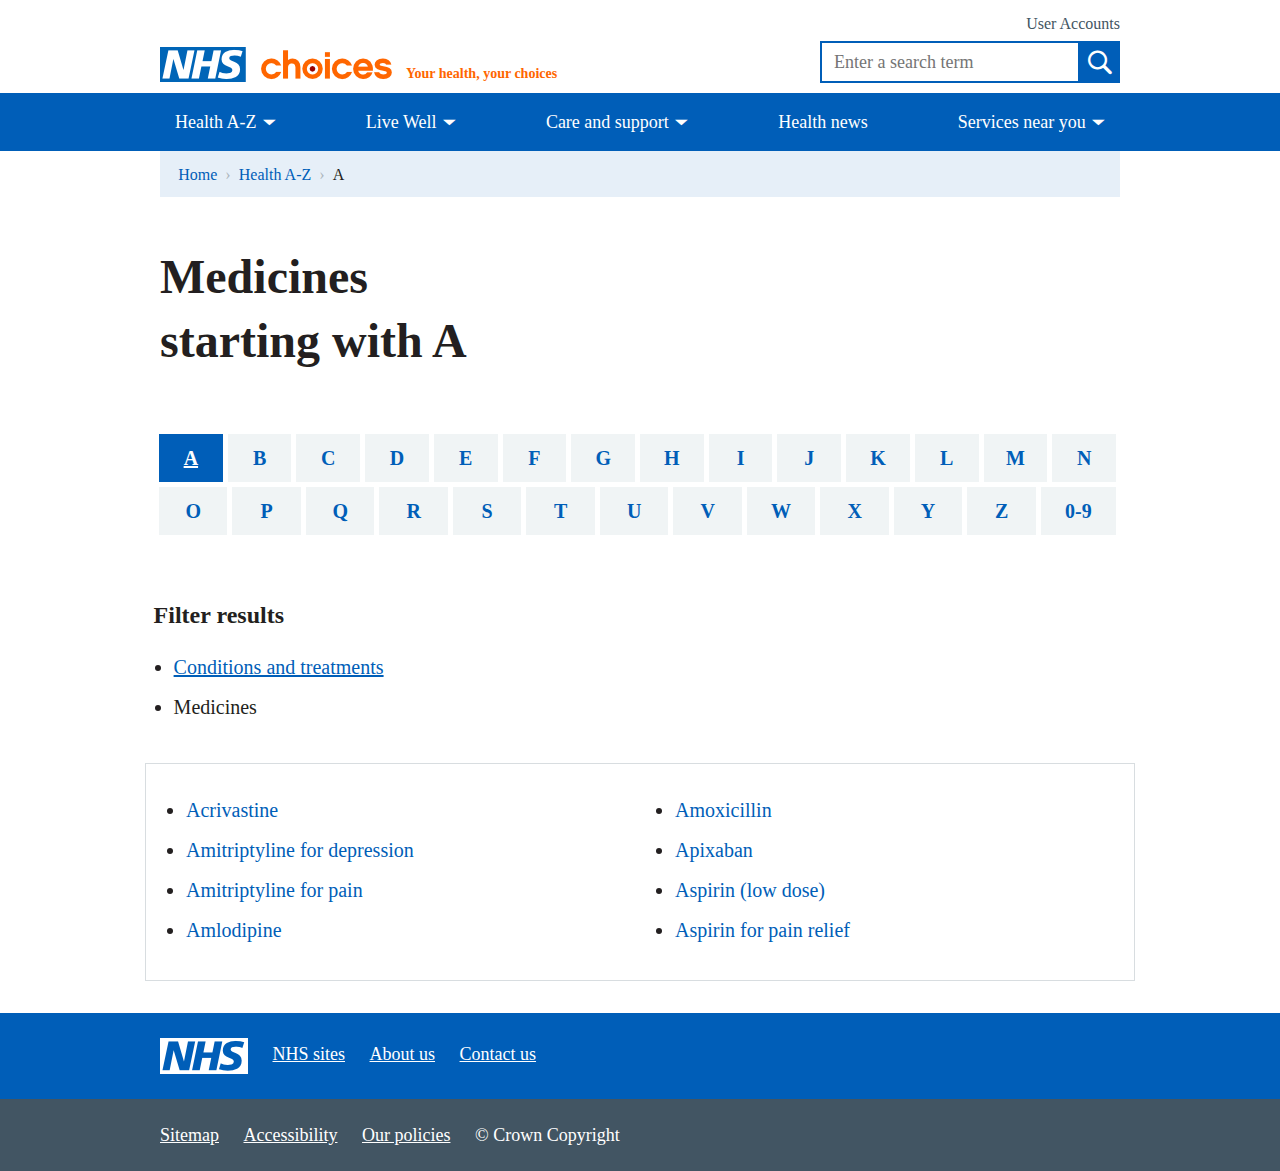
<file: Med-AZ-Results_Med-v2.html>
<!DOCTYPE html PUBLIC "-//W3C//DTD XHTML 1.0 Strict//EN" "http://www.w3.org/TR/xhtml1/DTD/xhtml1-strict.dtd">
<!-- saved from url=(0062)https://content-platform.service.nhs.uk/conditions/?category=A -->
<html xmlns="http://www.w3.org/1999/xhtml" lang="en" class="js-enabled"><!--<![endif]--><head><meta http-equiv="Content-Type" content="text/html; charset=UTF-8">
        <script async="" src="./Med-AZ_Results-v1_files/adrum-ext.18b6b3ec105ee15f14ef7c382e15f446.js"></script><script type="text/javascript" async="" src="./Med-AZ_Results-v1_files/wtid.js"></script><script type="text/javascript" src="./Med-AZ_Results-v1_files/webtrends.hm.js"></script><script async="" src="./Med-AZ_Results-v1_files/analytics.js"></script><script>
          (function(d) {
          d.className = d.className.replace(/\bno-js\b/, 'js-enabled')
          })(document.documentElement)
        </script>
        
        <meta http-equiv="X-UA-Compatible" content="IE=edge">
        <meta name="DC.Author" content="NHS Choices">
        <meta name="DC.Publisher" content="Department of Health">
        <meta name="DC.Format" scheme="IMT" content="text/html">
        <meta name="DC.Subject" scheme="eGMS.IPSV" content="National Health Service (NHS), ">

        <!-- IE6-10 -->
        <link rel="shortcut icon" sizes="16x16" href="https://content-platform.service.nhs.uk/static/nhsuk_shared/img/favicons/favicon.e8254c4dc7c3.ico">
        <!-- New Browsers multisize ico -->
        <link rel="icon" sizes="16x16" href="https://content-platform.service.nhs.uk/static/nhsuk_shared/img/favicons/favicon.e8254c4dc7c3.ico">
        <link rel="icon" sizes="32x32" href="https://content-platform.service.nhs.uk/static/nhsuk_shared/img/favicons/favicon32.cccc03925536.ico">

        <!-- Pinned tab icon -->
        <link rel="mask-icon" sizes="any" color="#005EB8" href="https://content-platform.service.nhs.uk/static/nhsuk_shared/img/favicons/icon.69dc8065e1b2.svg">

        <!-- For IE10 Metro -->
        <meta name="msapplication-TileColor" content="#FFFFFF">
        <meta name="msapplication-TileImage" content="/static/nhsuk_shared/img/favicons/favicon-144.d80f9587881a.png">

        <!-- Custom Tiles for IE 11+ on Windows 8.1+ -->
        <meta name="msapplication-square70x70logo" content="/static/nhsuk_shared/img/favicons/smalltile.30f0aaa6373f.png">
        <meta name="msapplication-square150x150logo" content="/static/nhsuk_shared/img/favicons/mediumtile.fca4dd8c147d.png">
        <meta name="msapplication-wide310x150logo" content="/static/nhsuk_shared/img/favicons/widetile.33eba0eeefb4.png">
        <meta name="msapplication-square310x310logo" content="/static/nhsuk_shared/img/favicons/largetile.6878d1dbbb38.png">

        <!-- For iPhone, iPod -->
        <link rel="apple-touch-icon-precomposed" sizes="57x57" href="https://content-platform.service.nhs.uk/static/nhsuk_shared/img/favicons/favicon-57.205f8b52360b.png">
        <link rel="apple-touch-icon-precomposed" sizes="76x76" href="https://content-platform.service.nhs.uk/static/nhsuk_shared/img/favicons/favicon-76.a21ea4c74ac6.png">
        <link rel="apple-touch-icon-precomposed" sizes="120x120" href="https://content-platform.service.nhs.uk/static/nhsuk_shared/img/favicons/favicon-120.7c4ba441b848.png">
        <link rel="apple-touch-icon-precomposed" sizes="152x152" href="https://content-platform.service.nhs.uk/static/nhsuk_shared/img/favicons/favicon-152.183c1800434e.png">
        <link rel="apple-touch-icon-precomposed" sizes="180x180" href="https://content-platform.service.nhs.uk/static/nhsuk_shared/img/favicons/favicon-180.e7fb71bb3ec5.png">

        <!-- Old Chrome icon -->
        <link rel="icon" sizes="32x32" href="https://content-platform.service.nhs.uk/static/nhsuk_shared/img/favicons/favicon-32.30dfd83178d7.png">
        <!-- Desktop shortcut / GoogleTV icon -->
        <link rel="icon" sizes="96x96" href="https://content-platform.service.nhs.uk/static/nhsuk_shared/img/favicons/favicon-96.e9d280e2d43d.png">
        <!-- Chrome Webstore icon -->
        <link rel="icon" sizes="128x128" href="https://content-platform.service.nhs.uk/static/nhsuk_shared/img/favicons/favicon-128.30f0aaa6373f.png">
        <!-- Android Chrome icon -->
        <link rel="icon" sizes="196x196" href="https://content-platform.service.nhs.uk/static/nhsuk_shared/img/favicons/favicon-196.2d819046de8b.png">
        <!-- Opera Speed Dial icon -->
        <link rel="icon" sizes="195x195" href="https://content-platform.service.nhs.uk/static/nhsuk_shared/img/favicons/favicon-195.15700804ec10.png">
        <!-- Opera Coast icon -->
        <link rel="icon" sizes="228x228" href="https://content-platform.service.nhs.uk/static/nhsuk_shared/img/favicons/favicon-228.eb7accff042b.png">

        <title>
            
                Health A-Z
            
            
                
                    
                       - NHS.UK
                      
                    
                
            
        </title>
        <meta name="description" content="">
        <meta name="viewport" content="width=device-width, initial-scale=1">

        
        

        
            

            
              <script charset="UTF-8">
                window['adrum-start-time'] = new Date().getTime();
                (function(config){
                    config.appKey = 'AD-AAB-AAH-CHV';
                    config.adrumExtUrlHttp = 'http://cdn.appdynamics.com';
                    config.adrumExtUrlHttps = 'https://cdn.appdynamics.com';
                    config.beaconUrlHttp = 'http://col.eum-appdynamics.com';
                    config.beaconUrlHttps = 'https://col.eum-appdynamics.com';
                    config.xd = {enable : false};
                })(window['adrum-config'] || (window['adrum-config'] = {}));
                if ('https:' === document.location.protocol) {
                    document.write(unescape('%3Cscript')
                 + " src='https://cdn.appdynamics.com/adrum/adrum-4.3.8.0.js' "
                 + " type='text/javascript' charset='UTF-8'"
                 + unescape('%3E%3C/script%3E'));
                } else {
                    document.write(unescape('%3Cscript')
                 + " src='http://cdn.appdynamics.com/adrum/adrum-4.3.8.0.js' "
                 + " type='text/javascript' charset='UTF-8'"
                 + unescape('%3E%3C/script%3E'));
                }
              </script><script src="./Med-AZ_Results-v1_files/adrum-4.3.8.0.js" type="text/javascript" charset="UTF-8"></script>
            
        

            <link href="./Health A-Z - NHS.UK_files/banner.3be071e5b5a2.css" rel="stylesheet" type="text/css">
            <!--[if gt IE 8]><!-->
                <link href="./Health A-Z - NHS.UK_files/nhsuk.ee805d9bd43d.css" rel="stylesheet" type="text/css">
            <!--<![endif]-->
            <!--[if IE 6]>
                <link href="/static/css/nhsuk-ie6.0aac8a41003d.css" rel="stylesheet" type="text/css" media="screen" />
            <![endif]-->
            <!--[if IE 7]>
                <link href="/static/css/nhsuk-ie7.137410c97291.css" rel="stylesheet" type="text/css" media="screen" />
            <![endif]-->
            <!--[if IE 8]>
                <link href="/static/css/nhsuk-ie8.dd59dd119a9a.css" rel="stylesheet" type="text/css" media="screen" />
            <![endif]-->

        

        
    
        <script type="application/ld+json">{"@context": "http://schema.org", "@type": "SearchResultsPage", "author": {"@type": "Organization", "email": "nhschoicesservicedesk@nhs.net", "logo": "https://content-platform.service.nhs.uk/nhsuk_shared/img/choices-logo.png", "name": "NHS Choices", "url": "https://content-platform.service.nhs.uk"}, "copyrightholder": {"@type": "Organization", "name": "Crown Copyright"}, "description": "", "license": "https://www.nhs.uk/aboutNHSChoices/professionals/syndication/Documents/nhs-choices-standard-licence-terms.pdf", "url": "https://content-platform.service.nhs.uk/conditions/"}</script>
    


        
            
        

        
        

        <script>
          
        window.NHSUK_SETTINGS = {};
        window.NHSUK_SETTINGS.BANNER_API_URL = "//www.nhs.uk/externalservices/surveyfeedapi/api/bannerfeed";
        window.NHSUK_SETTINGS.BANNER_TEST_API_URL = "//www.nhs.uk/externalservices/surveyfeedapi/api/testfeed";
        window.NHSUK_SETTINGS.SUGGESTIONS_TEST_HOST = "";
        window.NHSUK_SETTINGS.SEARCH_TEST_HOST = "";
    
        </script>

        <!-- Hotjar Tracking Code for https://www.nhs.uk -->
        <script>
            (function (h, o, t, j, a, r) {
                h.hj = h.hj || function () {
                    (h.hj.q = h.hj.q || []).push(arguments)
                };
                h._hjSettings = {
                    hjid: 681718,
                    hjsv: 6
                };
                a = o.getElementsByTagName('head')[0];
                r = o.createElement('script');
                r.async = 1;
                r.src = t + h._hjSettings.hjid + j + h._hjSettings.hjsv;
                a.appendChild(r);
            })(window, document, '//static.hotjar.com/c/hotjar-', '.js?sv=');
        </script><script async="" src="./Med-AZ_Results-v1_files/hotjar-681718.js"></script>


    <script async="" src="./Med-AZ_Results-v1_files/modules-c6bfdbbddda6e4ec5dd423cfd4901901.js"></script><style type="text/css">iframe#_hjRemoteVarsFrame {display: none !important; width: 1px !important; height: 1px !important; opacity: 0 !important; pointer-events: none !important;}</style></head>

    <body class="template-conditions-page" contenteditable="false">

        






<header class="site-header">
  <div class="site-header__top">
    <div class="site-header__brand">
      <!-- noindex -->
      <a href="https://content-platform.service.nhs.uk/">
        <img src="/choices-logo.png" class="nhs-choices-logo" alt="Go to NHS.UK homepage">
      </a>
      <span class="site-header__tagline">Your health, your choices</span>
    </div>

    <div class="site-header__controls">
      <div class="site-header__user-links user-links">
        <span class="user-links__right-align">
          <a class="user-links__account" href="https://content-platform.service.nhs.uk/Personalisation/MyNHSChoices.aspx">User Accounts</a>
        </span>
      </div>
      <div id="search" class="site-header__search search">
        <form id="gs" method="get" action="https://content-platform.service.nhs.uk/Search/">
          <span class="twitter-typeahead" style="position: relative; display: inline-block;"><input class="search__input tt-hint" type="text" readonly="" autocomplete="off" spellcheck="false" tabindex="-1" dir="ltr" style="position: absolute; top: 0px; left: 0px; border-color: transparent; box-shadow: none; opacity: 1; background: none 0% 0% / auto repeat scroll padding-box border-box rgb(255, 255, 255);"><input id="q" name="q" class="search__input tt-input" type="text" placeholder="Enter a search term" autocomplete="off" spellcheck="false" dir="auto" style="position: relative; vertical-align: top; background-color: transparent;"><pre aria-hidden="true" style="position: absolute; visibility: hidden; white-space: pre; font-family: &quot;Frutiger W01&quot;; font-size: 18px; font-style: normal; font-variant: normal; font-weight: 400; word-spacing: 0px; letter-spacing: 0px; text-indent: 0px; text-rendering: auto; text-transform: none;"></pre><div class="tt-menu" style="position: absolute; top: 100%; left: 0px; z-index: 100; display: none;"><div class="tt-dataset tt-dataset-suggestions"></div></div></span>
          <div class="search__button icon-Search">
            <input type="submit" value="">
          </div>
        </form>
      </div>
      <div id="menu-icon" class="site-header__menu-icon menu-icon">
          <a id="main-nav-toggle" class="menu-icon__link" href="https://content-platform.service.nhs.uk/conditions/?category=A#">Menu</a>
      </div>
    </div>

    <div class="clearfix"></div>
  </div>

  <nav id="main-nav" class="site-header__nav main-nav main-nav">

    <div id="main-nav-items" class="main-nav__items">
      <ul class="main-nav__page-menu">
        
          
          
            <li class="">
                <a href="https://content-platform.service.nhs.uk/Conditions/Pages/hub.aspx">Health A-Z</a>

                  <ul>
                    
                      <li><a href="https://content-platform.service.nhs.uk/Conditions/Arthritis">Arthritis</a></li>
                    
                      <li><a href="https://content-platform.service.nhs.uk/conditions/asthma">Asthma</a></li>
                    
                      <li><a href="https://content-platform.service.nhs.uk/Conditions/Back-pain">Back pain</a></li>
                    
                      <li><a href="https://content-platform.service.nhs.uk/Conditions/stress-anxiety-depression/Pages/low-mood-stress-anxiety.aspx">Stress, anxiety, depression</a></li>
                    
                      <li><a href="https://content-platform.service.nhs.uk/Conditions/Cancer-of-the-breast-female">Breast cancer</a></li>
                    
                      <li><a href="https://content-platform.service.nhs.uk/Conditions/pregnancy-and-baby/pages/pregnancy-and-baby-care.aspx">Pregnancy and baby</a></li>
                    
                      <li><a href="https://content-platform.service.nhs.uk/Conditions/Diabetes/Pages/Diabetes.aspx">Diabetes</a></li>
                    
                      <li><a href="https://content-platform.service.nhs.uk/Conditions/dementia-guide/Pages/about-dementia.aspx">Dementia</a></li>
                    
                      <li><a href="https://content-platform.service.nhs.uk/Conditions/Coronary-heart-disease">Heart disease</a></li>
                    
                      <li><a href="https://content-platform.service.nhs.uk/conditions/measles">Measles</a></li>
                    
                      <li><a href="https://content-platform.service.nhs.uk/Conditions/nhs-health-check/Pages/NHS-Health-Check.aspx">NHS Health Check</a></li>
                    
                      <li><a href="https://content-platform.service.nhs.uk/Conditions/vaccinations/Pages/vaccination-schedule-age-checklist.aspx">Vaccinations</a></li>
                    
                      <li><a href="https://content-platform.service.nhs.uk/CHQ/Pages/home.aspx">Common health questions</a></li>
                    
                      <li><a href="https://content-platform.service.nhs.uk/Conditions/Pages/BodyMap.aspx?Index=A">All A-Z topics</a></li>
                    
                  </ul>
          
            </li>
          
        
          
          
            <li class="">
                <a href="https://content-platform.service.nhs.uk/livewell/Pages/Livewellhub.aspx">Live Well</a>

                  <ul>
                    
                      <li><a href="https://content-platform.service.nhs.uk/Livewell/alcohol">Alcohol</a></li>
                    
                      <li><a href="https://content-platform.service.nhs.uk/LiveWell/c25k/Pages/couch-to-5k.aspx">Couch to 5K</a></li>
                    
                      <li><a href="https://content-platform.service.nhs.uk/livewell/dentalhealth">Teeth and dentistry</a></li>
                    
                      <li><a href="https://content-platform.service.nhs.uk/livewell/fitness">Fitness</a></li>
                    
                      <li><a href="https://content-platform.service.nhs.uk/livewell/winterhealth/pages/fluandthefluvaccine.aspx">The flu jab</a></li>
                    
                      <li><a href="https://content-platform.service.nhs.uk/livewell/healthy-eating">Healthy eating</a></li>
                    
                      <li><a href="https://content-platform.service.nhs.uk/livewell/loseweight">Lose weight</a></li>
                    
                      <li><a href="https://content-platform.service.nhs.uk/livewell/mentalhealth/Pages/Mentalhealthhome.aspx">Mental health</a></li>
                    
                      <li><a href="https://content-platform.service.nhs.uk/Livewell/Pain/Pages/Painhome.aspx">Pain</a></li>
                    
                      <li><a href="https://content-platform.service.nhs.uk/livewell/sexualhealth">Sexual health</a></li>
                    
                      <li><a href="https://content-platform.service.nhs.uk/LiveWell/sleep/Pages/sleep-home.aspx">Sleep</a></li>
                    
                      <li><a href="https://content-platform.service.nhs.uk/livewell/smoking">Stop smoking</a></li>
                    
                      <li><a href="https://content-platform.service.nhs.uk/livewell/tiredness-and-fatigue">Tiredness</a></li>
                    
                      <li><a href="https://content-platform.service.nhs.uk/tools/pages/toolslibrary.aspx">Health check tools</a></li>
                    
                      <li><a href="https://content-platform.service.nhs.uk/livewell/pages/topics.aspx">All Live Well topics</a></li>
                    
                  </ul>
          
            </li>
          
        
          
          
            <li class="">
                <a href="https://content-platform.service.nhs.uk/Conditions/social-care-and-support-guide/Pages/what-is-social-care.aspx">Care and support</a>

                  <ul>
                    
                      <li><a href="https://content-platform.service.nhs.uk/Conditions/social-care-and-support-guide/Pages/how-can-i-get-social-care-support.aspx">Your rights to care and support</a></li>
                    
                      <li><a href="https://content-platform.service.nhs.uk/conditions/social-care-and-support-guide/Pages/choosing-care-services.aspx">Choosing care services</a></li>
                    
                      <li><a href="https://content-platform.service.nhs.uk/Conditions/social-care-and-support-guide/Pages/assessment-care-needs.aspx">Social care assessments </a></li>
                    
                      <li><a href="https://content-platform.service.nhs.uk/Conditions/social-care-and-support-guide/Pages/nhs-continuing-care.aspx">NHS continuing care </a></li>
                    
                      <li><a href="https://content-platform.service.nhs.uk/Conditions/social-care-and-support-guide/Pages/mental-capacity.aspx">Mental capacity </a></li>
                    
                      <li><a href="https://content-platform.service.nhs.uk/Conditions/social-care-and-support-guide/Pages/home-care.aspx">Home care</a></li>
                    
                      <li><a href="https://content-platform.service.nhs.uk/Conditions/social-care-and-support-guide/Pages/care-homes.aspx">Care homes</a></li>
                    
                      <li><a href="https://content-platform.service.nhs.uk/Conditions/social-care-and-support-guide/Pages/breaks-for-carers-respite-care.aspx">Breaks from caring</a></li>
                    
                      <li><a href="https://content-platform.service.nhs.uk/Conditions/social-care-and-support-guide/Pages/carers-rights-care-act-2014.aspx">Carers’ rights </a></li>
                    
                      <li><a href="https://content-platform.service.nhs.uk/Conditions/social-care-and-support-guide/Pages/young-carers-rights.aspx">Young carers </a></li>
                    
                      <li><a href="https://content-platform.service.nhs.uk/conditions/social-care-and-support-guide">All care and support topics</a></li>
                    
                  </ul>
          
            </li>
          
        
          
          
            <li class="nodrop">
            <a href="https://content-platform.service.nhs.uk/news">Health news</a>
          
            </li>
          
        
          
          
            <li class="">
                <a href="https://content-platform.service.nhs.uk/service-search">Services near you</a>

                  <ul>
                    
                      <li><a href="https://content-platform.service.nhs.uk/Service-Search/Accident-and-emergency-services/LocationSearch/428">A&amp;E</a></li>
                    
                      <li><a href="https://content-platform.service.nhs.uk/Service-Search/Hospital/LocationSearch/7/Hospitals">Hospitals</a></li>
                    
                      <li><a href="https://content-platform.service.nhs.uk/Service-Search/GP/LocationSearch/4">GPs</a></li>
                    
                      <li><a href="https://content-platform.service.nhs.uk/Service-Search/Dentist/LocationSearch/3">Dentists</a></li>
                    
                      <li><a href="https://content-platform.service.nhs.uk/Service-Search/Pharmacy/LocationSearch/10">Pharmacies</a></li>
                    
                      <li><a href="https://content-platform.service.nhs.uk/Service-Search/Care%20at%20home/LocationSearch/1833">Homecare and care homes</a></li>
                    
                      <li><a href="https://content-platform.service.nhs.uk/Service-Search/Depression/LocationSearch/288">Depression</a></li>
                    
                      <li><a href="https://content-platform.service.nhs.uk/Service-Search/Maternity-service/LocationSearch/1802">Maternity</a></li>
                    
                      <li><a href="https://content-platform.service.nhs.uk/Service-Search/Alcohol-addiction/LocationSearch/1805">Alcohol</a></li>
                    
                      <li><a href="https://content-platform.service.nhs.uk/Service-Search/Sexual-health-services/LocationSearch/1847">Sexual health</a></li>
                    
                      <li><a href="https://content-platform.service.nhs.uk/Service-Search/Hospital/LocationSearch/7/Consultants">Consultants</a></li>
                    
                      <li><a href="https://content-platform.service.nhs.uk/Service-Search/Stop-smoking-services/LocationSearch/1846">Stop smoking services</a></li>
                    
                      <li><a href="https://content-platform.service.nhs.uk/Service-Search/Urgent-Care/LocationSearch/1824">Urgent care services</a></li>
                    
                      <li><a href="https://content-platform.service.nhs.uk/service-search">All directories</a></li>
                    
                  </ul>
          
            </li>
          
        
      </ul>
      <ul class="main-nav__account-menu account-menu">
        <li><a href="https://content-platform.service.nhs.uk/Personalisation/Login.aspx">Log in</a></li>
        
        <li><a href="https://content-platform.service.nhs.uk/Personalisation/Registration.aspx?ReturnUrl=https%3A//content-platform.service.nhs.uk/conditions/%3Fcategory%3DA">Create an account</a></li>
      </ul>
    </div>
  </nav>
  <!-- endnoindex -->
</header>





        <main id="content" role="main" tabindex="-1" class="util-nofocus">
            <noscript>
              &lt;div id='alertBtn'&gt;
                &lt;a href='https://www.nhs.uk/pages/NoJsAandE.aspx'&gt;Check here for alerts&lt;/a&gt;
              &lt;/div&gt;
            </noscript>
            
  


  <div class="breadcrumb">
    <ol>
    
      
    
      
    
      
        <li><a href="https://content-platform.service.nhs.uk/">Home</a></li>
      
    

    
    
      <li><a href="https://content-platform.service.nhs.uk/conditions/">Health A-Z</a></li>
      <li class="breadcrumb__last">A</li>
    
    </ol>
  </div>



            <div class="page-section">
                

  
    <div class="local-header local-header--plain">
        <h1 class="local-header__title">Medicines<br>starting with A</h1>
    </div>
  

    <div class="grid-row">
        <div class="a-z-list">
            <ul>
                <li class="active">
                    <a href="#">A</a>
                </li>
                <li>
                    <a href="#">B</a>
                </li>
                <li>
                    <a href="#">C</a>
                </li>
                <li>
                    <a href="#">D</a>
                </li>
                <li>
                    <a href="#">E</a>
                </li>
                <li>
                    <a href="#">F</a>
                </li>
                <li>
                    <a href="#">G</a>
                </li>
                <li>
                    <a href="#">H</a>
                </li>
                <li>
                    <a href="#">I</a>
                </li>
                <li>
                    <a href="#">J</a>
                </li>
                <li>
                    <a href="#">K</a>
                </li>
                <li>
                    <a href="#">L</a>
                </li>
                <li>
                    <a href="#">M</a>
                </li>
                <li>
                    <a href="#">N</a>
                </li>
                <li>
                    <a href="#">O</a>
                </li>
                <li>
                    <a href="#">P</a>
                </li>
                <li>
                    <a href="#">Q</a>
                </li>
                <li>
                    <a href="#">R</a>
                </li>
                <li>
                    <a href="#">S</a>
                </li>
                <li>
                    <a href="#">T</a>
                </li>
                <li>
                    <a href="#">U</a>
                </li>
                <li>
                    <a href="#">V</a>
                </li>
                <li>
                    <a href="#">W</a>
                </li>
                <li>
                    <a href="#">X</a>
                </li>
                <li>
                    <a href="#">Y</a>
                </li>
                <li>
                    <a href="#">Z</a>
                </li>
                <li>
                    <a href="#">0-9</a>
                </li>
            </ul>
        </div>
		
		
		

		
		
    </div>
				
<div class="grid-row">
				

				
		<!--<div class="a-z-list">
							<h3 style="padding-left:0.6em;">Filter results</h3>
            <ul>
                <li >
                    <a href="Med-AZ-Results-v2.html">All</a>
                </li>
                <li>
                    <a href="#">Conditions and treatments</a>
                </li>
                <li class="active">
                    <a href="#">Medicines</a>
                </li>

            </ul>
        </div>-->
	
	
	
	
		<div style="padding-left:0.6em;padding-top:2em;">
							<h3 style="Margin-bottom:0em;">Filter results</h3>
            <ul style="margin-top:1em;">

                <li>
                    <a href="#">Conditions and treatments</a>
                </li>
                <li class="active">
                    Medicines
                </li>

            </ul>
        </div>	
				
				
				</div>				
				
				
				

    <div id="page_results">
        
            
                


<div class="a-z-list__results">
    <ul>
        

		
            <li>
                <a href="https://beta.nhs.uk/medicines/acrivastine/" class="meds">Acrivastine</a>
                
            </li>
        
          
		
            
		
		
		
		
			<li>
                <a href="https://beta.nhs.uk/medicines/amitriptyline-for-depression/" class="meds">Amitriptyline for depression</a>
                
            </li>
		
		
			<li>
                <a href="https://beta.nhs.uk/medicines/amitriptyline-for-pain/" class="meds">Amitriptyline for pain</a>
                
            </li>
		
		
			<li>
                <a href="https://beta.nhs.uk/medicines/amlodipine/" class="meds">Amlodipine</a>
                
            </li>
		
		
		
		
		

		
		
		
		
		<!------>
		
		
		
			<li>
                <a href="https://beta.nhs.uk/medicines/amoxicillin/" class="meds">Amoxicillin</a>
                
            </li>
		
		
		
		
		
		
		
		
		
		
		
		
		
		
        
		
		
		
            <li>
                <a href="https://beta.nhs.uk/medicines/apixaban/" class="meds">Apixaban</a>
                
            </li>
		
		
		
		
	
		
            <li>
                <a href="https://beta.nhs.uk/medicines/aspirin-low-dose/" class="meds">Aspirin (low dose)</a>
                
            </li>
		
		
            <li>
                <a href="https://beta.nhs.uk/medicines/aspirin-for-pain-relief/" class="meds">Aspirin for pain relief</a>
                
            </li>
		
		
		
		
		
		
    </ul>
</div>

            
        
    </div>


            </div>
        </main>

        



<!-- noindex -->
<footer class="footer">
  <div class="footer__main-links">
    <div class="footer__content">
      <ul>
        <li>
          <a href="https://content-platform.service.nhs.uk/">
            <img class="footer__logo" src="/nhs-logo.png" >
          </a>
        </li>
        
          <li><a href="http://www.nhs.uk/Pages/nhs-sites.aspx">NHS sites</a></li>
        
          <li><a href="http://www.nhs.uk/Pages/about-us.aspx">About us</a></li>
        
          <li><a href="http://www.nhs.uk/Pages/contact-us.aspx">Contact us</a></li>
        
      </ul>
    </div>
  </div>

  <div class="footer__utility-links">
    <div class="footer__content">
      <ul>
        
          <li><a href="http://www.nhs.uk/choices/pages/sitemap.aspx">Sitemap</a></li>
        
          <li><a href="http://www.nhs.uk/aboutnhschoices/aboutnhschoices/accessibility/pages/accessibilitystatement.aspx">Accessibility</a></li>
        
          <li><a href="http://www.nhs.uk/Pages/site-policies.aspx">Our policies</a></li>
        
        <li>© Crown Copyright</li>
      </ul>
    </div>
  </div>
  <!-- endnoindex -->
</footer>



        <script>
          // WebTrends SmartSource Data Collector Tag v10.4.23
          // Copyright (c) 2016 Webtrends Inc.  All rights reserved.
          // Tag Builder Version: 4.1.3.5
          // Created: 2016.01.13
          window.webtrendsAsyncInit = function () {
              var dcs = new Webtrends.dcs().init({
                  dcsid: 'dcs222rfg0jh2hpdaqwc2gmki_9r4q',
                  domain: 'statse.webtrendslive.com',
                  timezone: 0,
                  i18n: true,
                  adimpressions: true,
                  adsparam: 'WT.ac',
                  offsite: true,
                  download: true,
                  downloadtypes: 'xls,doc,pdf,txt,csv,zip,docx,xlsx,rar,gzip',
                  onsitedoms: 'nhs.uk',
                  fpcdom: '.nhs.uk',
                  plugins: {
                      hm: {
                          src: '//s.webtrends.com/js/webtrends.hm.js'
                      }
                  }
              }).track();
          };
          /*
           * This webtrends JS is commented out because we load it elsewhere as
           * part of the main javascript bundle
           *
          (function () {
              var s = document.createElement('script');
              s.async = true;
              s.src = "/static/beta/js/webtrends.bundle.js";
              var s2 = document.getElementsByTagName('script')[0];
              s2.parentNode.insertBefore(s, s2);
          }());
          */
      </script>

      <script type="text/javascript" src="./Med-AZ_Results-v1_files/components.8ec1cd12cddb.js"></script>
      <script type="text/javascript" src="./Med-AZ_Results-v1_files/details.polyfill.e435a057efec.js"></script>

      
          

      <!-- Google Analytics -->
      <script type="text/javascript">
      //<![CDATA[
      (function (i, s, o, g, r, a, m) {
      i['GoogleAnalyticsObject'] = r; i[r] = i[r] || function ()
      { (i[r].q = i[r].q || []).push(arguments) }
      , i[r].l = 1 * new Date(); a = s.createElement(o),
      m = s.getElementsByTagName(o)[0]; a.async = 1; a.src = g; m.parentNode.insertBefore(a, m)
      })(window, document, 'script', '//www.google-analytics.com/analytics.js', 'ga');
      ga('create', 'UA-9510975-1', 'auto');
      ga('require', 'displayfeatures');
      ga('send', 'pageview');
      //]]>
      </script>
          
      


      <noscript>
          &lt;img alt="dcsimg" id="dcsimg" width="1" height="1" src="//statse.webtrendslive.com/dcs222rfg0jh2hpdaqwc2gmki_9r4q/njs.gif?dcsuri=/nojavascript&amp;amp;WT.js=No&amp;amp;WT.tv=10.4.23&amp;amp;dcssip=.nhs.uk"
          /&gt;
      </noscript>

      <script type="text/javascript" src="./Med-AZ_Results-v1_files/nhsuk-shared.b1ad5cc3774c.js" charset="utf-8"></script><iframe name="_hjRemoteVarsFrame" title="_hjRemoteVarsFrame" id="_hjRemoteVarsFrame" src="./Med-AZ_Results-v1_files/rcj-99d43ead6bdf30da8ed5ffcb4f17100c.html" style="display: none !important; width: 1px !important; height: 1px !important; opacity: 0 !important; pointer-events: none !important;"></iframe>
      <script type="text/javascript" src="./Med-AZ_Results-v1_files/nhsuk.24d5de7dd8c9.js" charset="utf-8"></script>

      
          
      

    

<div id="ads"></div><link id="cincopa_main_css" type="text/css" rel="stylesheet" href="chrome-extension://dgmoopeiaaembcbpngjcndibcejbhafg/main.css"></body></html>
</file>
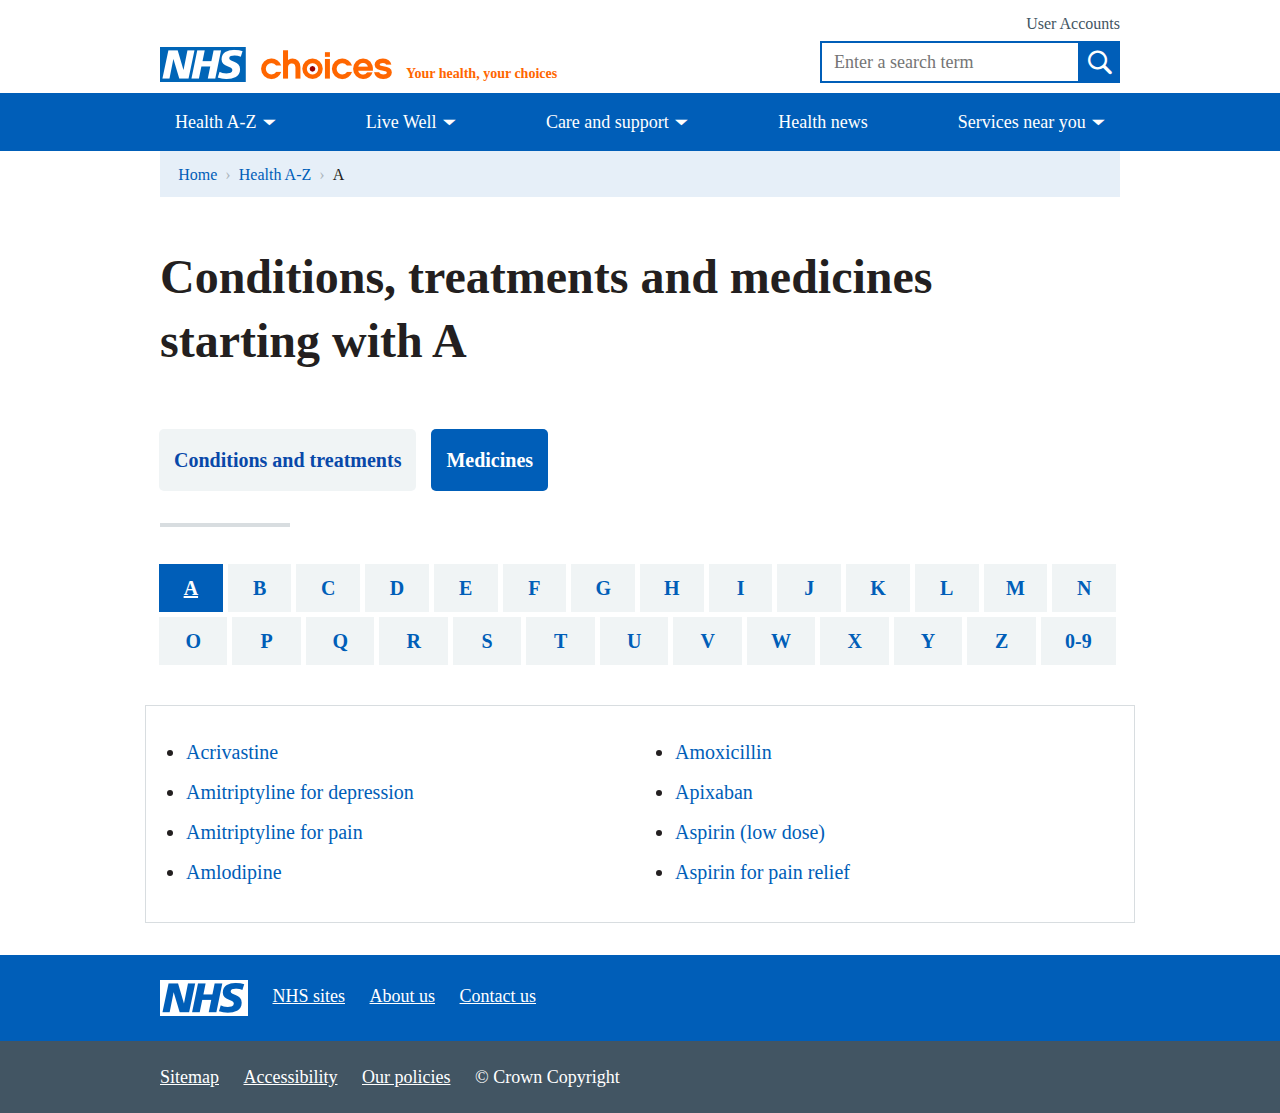
<file: Med-AZ-Results_Med-v3.html>
<!DOCTYPE html PUBLIC "-//W3C//DTD XHTML 1.0 Strict//EN" "http://www.w3.org/TR/xhtml1/DTD/xhtml1-strict.dtd">
<!-- saved from url=(0062)https://content-platform.service.nhs.uk/conditions/?category=A -->
<html xmlns="http://www.w3.org/1999/xhtml" lang="en" class="js-enabled"><!--<![endif]--><head><meta http-equiv="Content-Type" content="text/html; charset=UTF-8">
        <script async="" src="./Med-AZ_Results-v1_files/adrum-ext.18b6b3ec105ee15f14ef7c382e15f446.js"></script><script type="text/javascript" async="" src="./Med-AZ_Results-v1_files/wtid.js"></script><script type="text/javascript" src="./Med-AZ_Results-v1_files/webtrends.hm.js"></script><script async="" src="./Med-AZ_Results-v1_files/analytics.js"></script><script>
          (function(d) {
          d.className = d.className.replace(/\bno-js\b/, 'js-enabled')
          })(document.documentElement)
        </script>
        
        <meta http-equiv="X-UA-Compatible" content="IE=edge">
        <meta name="DC.Author" content="NHS Choices">
        <meta name="DC.Publisher" content="Department of Health">
        <meta name="DC.Format" scheme="IMT" content="text/html">
        <meta name="DC.Subject" scheme="eGMS.IPSV" content="National Health Service (NHS), ">

        <!-- IE6-10 -->
        <link rel="shortcut icon" sizes="16x16" href="https://content-platform.service.nhs.uk/static/nhsuk_shared/img/favicons/favicon.e8254c4dc7c3.ico">
        <!-- New Browsers multisize ico -->
        <link rel="icon" sizes="16x16" href="https://content-platform.service.nhs.uk/static/nhsuk_shared/img/favicons/favicon.e8254c4dc7c3.ico">
        <link rel="icon" sizes="32x32" href="https://content-platform.service.nhs.uk/static/nhsuk_shared/img/favicons/favicon32.cccc03925536.ico">

        <!-- Pinned tab icon -->
        <link rel="mask-icon" sizes="any" color="#005EB8" href="https://content-platform.service.nhs.uk/static/nhsuk_shared/img/favicons/icon.69dc8065e1b2.svg">

        <!-- For IE10 Metro -->
        <meta name="msapplication-TileColor" content="#FFFFFF">
        <meta name="msapplication-TileImage" content="/static/nhsuk_shared/img/favicons/favicon-144.d80f9587881a.png">

        <!-- Custom Tiles for IE 11+ on Windows 8.1+ -->
        <meta name="msapplication-square70x70logo" content="/static/nhsuk_shared/img/favicons/smalltile.30f0aaa6373f.png">
        <meta name="msapplication-square150x150logo" content="/static/nhsuk_shared/img/favicons/mediumtile.fca4dd8c147d.png">
        <meta name="msapplication-wide310x150logo" content="/static/nhsuk_shared/img/favicons/widetile.33eba0eeefb4.png">
        <meta name="msapplication-square310x310logo" content="/static/nhsuk_shared/img/favicons/largetile.6878d1dbbb38.png">

        <!-- For iPhone, iPod -->
        <link rel="apple-touch-icon-precomposed" sizes="57x57" href="https://content-platform.service.nhs.uk/static/nhsuk_shared/img/favicons/favicon-57.205f8b52360b.png">
        <link rel="apple-touch-icon-precomposed" sizes="76x76" href="https://content-platform.service.nhs.uk/static/nhsuk_shared/img/favicons/favicon-76.a21ea4c74ac6.png">
        <link rel="apple-touch-icon-precomposed" sizes="120x120" href="https://content-platform.service.nhs.uk/static/nhsuk_shared/img/favicons/favicon-120.7c4ba441b848.png">
        <link rel="apple-touch-icon-precomposed" sizes="152x152" href="https://content-platform.service.nhs.uk/static/nhsuk_shared/img/favicons/favicon-152.183c1800434e.png">
        <link rel="apple-touch-icon-precomposed" sizes="180x180" href="https://content-platform.service.nhs.uk/static/nhsuk_shared/img/favicons/favicon-180.e7fb71bb3ec5.png">

        <!-- Old Chrome icon -->
        <link rel="icon" sizes="32x32" href="https://content-platform.service.nhs.uk/static/nhsuk_shared/img/favicons/favicon-32.30dfd83178d7.png">
        <!-- Desktop shortcut / GoogleTV icon -->
        <link rel="icon" sizes="96x96" href="https://content-platform.service.nhs.uk/static/nhsuk_shared/img/favicons/favicon-96.e9d280e2d43d.png">
        <!-- Chrome Webstore icon -->
        <link rel="icon" sizes="128x128" href="https://content-platform.service.nhs.uk/static/nhsuk_shared/img/favicons/favicon-128.30f0aaa6373f.png">
        <!-- Android Chrome icon -->
        <link rel="icon" sizes="196x196" href="https://content-platform.service.nhs.uk/static/nhsuk_shared/img/favicons/favicon-196.2d819046de8b.png">
        <!-- Opera Speed Dial icon -->
        <link rel="icon" sizes="195x195" href="https://content-platform.service.nhs.uk/static/nhsuk_shared/img/favicons/favicon-195.15700804ec10.png">
        <!-- Opera Coast icon -->
        <link rel="icon" sizes="228x228" href="https://content-platform.service.nhs.uk/static/nhsuk_shared/img/favicons/favicon-228.eb7accff042b.png">

        <title>
            
                Health A-Z
            
            
                
                    
                       - NHS.UK
                      
                    
                
            
        </title>
        <meta name="description" content="">
        <meta name="viewport" content="width=device-width, initial-scale=1">

        
        

        
            

            
              <script charset="UTF-8">
                window['adrum-start-time'] = new Date().getTime();
                (function(config){
                    config.appKey = 'AD-AAB-AAH-CHV';
                    config.adrumExtUrlHttp = 'http://cdn.appdynamics.com';
                    config.adrumExtUrlHttps = 'https://cdn.appdynamics.com';
                    config.beaconUrlHttp = 'http://col.eum-appdynamics.com';
                    config.beaconUrlHttps = 'https://col.eum-appdynamics.com';
                    config.xd = {enable : false};
                })(window['adrum-config'] || (window['adrum-config'] = {}));
                if ('https:' === document.location.protocol) {
                    document.write(unescape('%3Cscript')
                 + " src='https://cdn.appdynamics.com/adrum/adrum-4.3.8.0.js' "
                 + " type='text/javascript' charset='UTF-8'"
                 + unescape('%3E%3C/script%3E'));
                } else {
                    document.write(unescape('%3Cscript')
                 + " src='http://cdn.appdynamics.com/adrum/adrum-4.3.8.0.js' "
                 + " type='text/javascript' charset='UTF-8'"
                 + unescape('%3E%3C/script%3E'));
                }
              </script><script src="./Med-AZ_Results-v1_files/adrum-4.3.8.0.js" type="text/javascript" charset="UTF-8"></script>
            
        

            <link href="./Health A-Z - NHS.UK_files/banner.3be071e5b5a2.css" rel="stylesheet" type="text/css">
            <!--[if gt IE 8]><!-->
                <link href="./Health A-Z - NHS.UK_files/nhsuk.ee805d9bd43d.css" rel="stylesheet" type="text/css">
            <!--<![endif]-->
            <!--[if IE 6]>
                <link href="/static/css/nhsuk-ie6.0aac8a41003d.css" rel="stylesheet" type="text/css" media="screen" />
            <![endif]-->
            <!--[if IE 7]>
                <link href="/static/css/nhsuk-ie7.137410c97291.css" rel="stylesheet" type="text/css" media="screen" />
            <![endif]-->
            <!--[if IE 8]>
                <link href="/static/css/nhsuk-ie8.dd59dd119a9a.css" rel="stylesheet" type="text/css" media="screen" />
            <![endif]-->

        

        
    
        <script type="application/ld+json">{"@context": "http://schema.org", "@type": "SearchResultsPage", "author": {"@type": "Organization", "email": "nhschoicesservicedesk@nhs.net", "logo": "https://content-platform.service.nhs.uk/nhsuk_shared/img/choices-logo.png", "name": "NHS Choices", "url": "https://content-platform.service.nhs.uk"}, "copyrightholder": {"@type": "Organization", "name": "Crown Copyright"}, "description": "", "license": "https://www.nhs.uk/aboutNHSChoices/professionals/syndication/Documents/nhs-choices-standard-licence-terms.pdf", "url": "https://content-platform.service.nhs.uk/conditions/"}</script>
    


        
            
        

        
        

        <script>
          
        window.NHSUK_SETTINGS = {};
        window.NHSUK_SETTINGS.BANNER_API_URL = "//www.nhs.uk/externalservices/surveyfeedapi/api/bannerfeed";
        window.NHSUK_SETTINGS.BANNER_TEST_API_URL = "//www.nhs.uk/externalservices/surveyfeedapi/api/testfeed";
        window.NHSUK_SETTINGS.SUGGESTIONS_TEST_HOST = "";
        window.NHSUK_SETTINGS.SEARCH_TEST_HOST = "";
    
        </script>

        <!-- Hotjar Tracking Code for https://www.nhs.uk -->
        <script>
            (function (h, o, t, j, a, r) {
                h.hj = h.hj || function () {
                    (h.hj.q = h.hj.q || []).push(arguments)
                };
                h._hjSettings = {
                    hjid: 681718,
                    hjsv: 6
                };
                a = o.getElementsByTagName('head')[0];
                r = o.createElement('script');
                r.async = 1;
                r.src = t + h._hjSettings.hjid + j + h._hjSettings.hjsv;
                a.appendChild(r);
            })(window, document, '//static.hotjar.com/c/hotjar-', '.js?sv=');
        </script><script async="" src="./Med-AZ_Results-v1_files/hotjar-681718.js"></script>


    <script async="" src="./Med-AZ_Results-v1_files/modules-c6bfdbbddda6e4ec5dd423cfd4901901.js"></script><style type="text/css">iframe#_hjRemoteVarsFrame {display: none !important; width: 1px !important; height: 1px !important; opacity: 0 !important; pointer-events: none !important;}</style></head>

    <body class="template-conditions-page" contenteditable="false">

        






<header class="site-header">
  <div class="site-header__top">
    <div class="site-header__brand">
      <!-- noindex -->
      <a href="https://content-platform.service.nhs.uk/">
        <img src="/choices-logo.png" class="nhs-choices-logo" alt="Go to NHS.UK homepage">
      </a>
      <span class="site-header__tagline">Your health, your choices</span>
    </div>

    <div class="site-header__controls">
      <div class="site-header__user-links user-links">
        <span class="user-links__right-align">
          <a class="user-links__account" href="https://content-platform.service.nhs.uk/Personalisation/MyNHSChoices.aspx">User Accounts</a>
        </span>
      </div>
      <div id="search" class="site-header__search search">
        <form id="gs" method="get" action="https://content-platform.service.nhs.uk/Search/">
          <span class="twitter-typeahead" style="position: relative; display: inline-block;"><input class="search__input tt-hint" type="text" readonly="" autocomplete="off" spellcheck="false" tabindex="-1" dir="ltr" style="position: absolute; top: 0px; left: 0px; border-color: transparent; box-shadow: none; opacity: 1; background: none 0% 0% / auto repeat scroll padding-box border-box rgb(255, 255, 255);"><input id="q" name="q" class="search__input tt-input" type="text" placeholder="Enter a search term" autocomplete="off" spellcheck="false" dir="auto" style="position: relative; vertical-align: top; background-color: transparent;"><pre aria-hidden="true" style="position: absolute; visibility: hidden; white-space: pre; font-family: &quot;Frutiger W01&quot;; font-size: 18px; font-style: normal; font-variant: normal; font-weight: 400; word-spacing: 0px; letter-spacing: 0px; text-indent: 0px; text-rendering: auto; text-transform: none;"></pre><div class="tt-menu" style="position: absolute; top: 100%; left: 0px; z-index: 100; display: none;"><div class="tt-dataset tt-dataset-suggestions"></div></div></span>
          <div class="search__button icon-Search">
            <input type="submit" value="">
          </div>
        </form>
      </div>
      <div id="menu-icon" class="site-header__menu-icon menu-icon">
          <a id="main-nav-toggle" class="menu-icon__link" href="https://content-platform.service.nhs.uk/conditions/?category=A#">Menu</a>
      </div>
    </div>

    <div class="clearfix"></div>
  </div>

  <nav id="main-nav" class="site-header__nav main-nav main-nav">

    <div id="main-nav-items" class="main-nav__items">
      <ul class="main-nav__page-menu">
        
          
          
            <li class="">
                <a href="https://content-platform.service.nhs.uk/Conditions/Pages/hub.aspx">Health A-Z</a>

                  <ul>
                    
                      <li><a href="https://content-platform.service.nhs.uk/Conditions/Arthritis">Arthritis</a></li>
                    
                      <li><a href="https://content-platform.service.nhs.uk/conditions/asthma">Asthma</a></li>
                    
                      <li><a href="https://content-platform.service.nhs.uk/Conditions/Back-pain">Back pain</a></li>
                    
                      <li><a href="https://content-platform.service.nhs.uk/Conditions/stress-anxiety-depression/Pages/low-mood-stress-anxiety.aspx">Stress, anxiety, depression</a></li>
                    
                      <li><a href="https://content-platform.service.nhs.uk/Conditions/Cancer-of-the-breast-female">Breast cancer</a></li>
                    
                      <li><a href="https://content-platform.service.nhs.uk/Conditions/pregnancy-and-baby/pages/pregnancy-and-baby-care.aspx">Pregnancy and baby</a></li>
                    
                      <li><a href="https://content-platform.service.nhs.uk/Conditions/Diabetes/Pages/Diabetes.aspx">Diabetes</a></li>
                    
                      <li><a href="https://content-platform.service.nhs.uk/Conditions/dementia-guide/Pages/about-dementia.aspx">Dementia</a></li>
                    
                      <li><a href="https://content-platform.service.nhs.uk/Conditions/Coronary-heart-disease">Heart disease</a></li>
                    
                      <li><a href="https://content-platform.service.nhs.uk/conditions/measles">Measles</a></li>
                    
                      <li><a href="https://content-platform.service.nhs.uk/Conditions/nhs-health-check/Pages/NHS-Health-Check.aspx">NHS Health Check</a></li>
                    
                      <li><a href="https://content-platform.service.nhs.uk/Conditions/vaccinations/Pages/vaccination-schedule-age-checklist.aspx">Vaccinations</a></li>
                    
                      <li><a href="https://content-platform.service.nhs.uk/CHQ/Pages/home.aspx">Common health questions</a></li>
                    
                      <li><a href="https://content-platform.service.nhs.uk/Conditions/Pages/BodyMap.aspx?Index=A">All A-Z topics</a></li>
                    
                  </ul>
          
            </li>
          
        
          
          
            <li class="">
                <a href="https://content-platform.service.nhs.uk/livewell/Pages/Livewellhub.aspx">Live Well</a>

                  <ul>
                    
                      <li><a href="https://content-platform.service.nhs.uk/Livewell/alcohol">Alcohol</a></li>
                    
                      <li><a href="https://content-platform.service.nhs.uk/LiveWell/c25k/Pages/couch-to-5k.aspx">Couch to 5K</a></li>
                    
                      <li><a href="https://content-platform.service.nhs.uk/livewell/dentalhealth">Teeth and dentistry</a></li>
                    
                      <li><a href="https://content-platform.service.nhs.uk/livewell/fitness">Fitness</a></li>
                    
                      <li><a href="https://content-platform.service.nhs.uk/livewell/winterhealth/pages/fluandthefluvaccine.aspx">The flu jab</a></li>
                    
                      <li><a href="https://content-platform.service.nhs.uk/livewell/healthy-eating">Healthy eating</a></li>
                    
                      <li><a href="https://content-platform.service.nhs.uk/livewell/loseweight">Lose weight</a></li>
                    
                      <li><a href="https://content-platform.service.nhs.uk/livewell/mentalhealth/Pages/Mentalhealthhome.aspx">Mental health</a></li>
                    
                      <li><a href="https://content-platform.service.nhs.uk/Livewell/Pain/Pages/Painhome.aspx">Pain</a></li>
                    
                      <li><a href="https://content-platform.service.nhs.uk/livewell/sexualhealth">Sexual health</a></li>
                    
                      <li><a href="https://content-platform.service.nhs.uk/LiveWell/sleep/Pages/sleep-home.aspx">Sleep</a></li>
                    
                      <li><a href="https://content-platform.service.nhs.uk/livewell/smoking">Stop smoking</a></li>
                    
                      <li><a href="https://content-platform.service.nhs.uk/livewell/tiredness-and-fatigue">Tiredness</a></li>
                    
                      <li><a href="https://content-platform.service.nhs.uk/tools/pages/toolslibrary.aspx">Health check tools</a></li>
                    
                      <li><a href="https://content-platform.service.nhs.uk/livewell/pages/topics.aspx">All Live Well topics</a></li>
                    
                  </ul>
          
            </li>
          
        
          
          
            <li class="">
                <a href="https://content-platform.service.nhs.uk/Conditions/social-care-and-support-guide/Pages/what-is-social-care.aspx">Care and support</a>

                  <ul>
                    
                      <li><a href="https://content-platform.service.nhs.uk/Conditions/social-care-and-support-guide/Pages/how-can-i-get-social-care-support.aspx">Your rights to care and support</a></li>
                    
                      <li><a href="https://content-platform.service.nhs.uk/conditions/social-care-and-support-guide/Pages/choosing-care-services.aspx">Choosing care services</a></li>
                    
                      <li><a href="https://content-platform.service.nhs.uk/Conditions/social-care-and-support-guide/Pages/assessment-care-needs.aspx">Social care assessments </a></li>
                    
                      <li><a href="https://content-platform.service.nhs.uk/Conditions/social-care-and-support-guide/Pages/nhs-continuing-care.aspx">NHS continuing care </a></li>
                    
                      <li><a href="https://content-platform.service.nhs.uk/Conditions/social-care-and-support-guide/Pages/mental-capacity.aspx">Mental capacity </a></li>
                    
                      <li><a href="https://content-platform.service.nhs.uk/Conditions/social-care-and-support-guide/Pages/home-care.aspx">Home care</a></li>
                    
                      <li><a href="https://content-platform.service.nhs.uk/Conditions/social-care-and-support-guide/Pages/care-homes.aspx">Care homes</a></li>
                    
                      <li><a href="https://content-platform.service.nhs.uk/Conditions/social-care-and-support-guide/Pages/breaks-for-carers-respite-care.aspx">Breaks from caring</a></li>
                    
                      <li><a href="https://content-platform.service.nhs.uk/Conditions/social-care-and-support-guide/Pages/carers-rights-care-act-2014.aspx">Carers’ rights </a></li>
                    
                      <li><a href="https://content-platform.service.nhs.uk/Conditions/social-care-and-support-guide/Pages/young-carers-rights.aspx">Young carers </a></li>
                    
                      <li><a href="https://content-platform.service.nhs.uk/conditions/social-care-and-support-guide">All care and support topics</a></li>
                    
                  </ul>
          
            </li>
          
        
          
          
            <li class="nodrop">
            <a href="https://content-platform.service.nhs.uk/news">Health news</a>
          
            </li>
          
        
          
          
            <li class="">
                <a href="https://content-platform.service.nhs.uk/service-search">Services near you</a>

                  <ul>
                    
                      <li><a href="https://content-platform.service.nhs.uk/Service-Search/Accident-and-emergency-services/LocationSearch/428">A&amp;E</a></li>
                    
                      <li><a href="https://content-platform.service.nhs.uk/Service-Search/Hospital/LocationSearch/7/Hospitals">Hospitals</a></li>
                    
                      <li><a href="https://content-platform.service.nhs.uk/Service-Search/GP/LocationSearch/4">GPs</a></li>
                    
                      <li><a href="https://content-platform.service.nhs.uk/Service-Search/Dentist/LocationSearch/3">Dentists</a></li>
                    
                      <li><a href="https://content-platform.service.nhs.uk/Service-Search/Pharmacy/LocationSearch/10">Pharmacies</a></li>
                    
                      <li><a href="https://content-platform.service.nhs.uk/Service-Search/Care%20at%20home/LocationSearch/1833">Homecare and care homes</a></li>
                    
                      <li><a href="https://content-platform.service.nhs.uk/Service-Search/Depression/LocationSearch/288">Depression</a></li>
                    
                      <li><a href="https://content-platform.service.nhs.uk/Service-Search/Maternity-service/LocationSearch/1802">Maternity</a></li>
                    
                      <li><a href="https://content-platform.service.nhs.uk/Service-Search/Alcohol-addiction/LocationSearch/1805">Alcohol</a></li>
                    
                      <li><a href="https://content-platform.service.nhs.uk/Service-Search/Sexual-health-services/LocationSearch/1847">Sexual health</a></li>
                    
                      <li><a href="https://content-platform.service.nhs.uk/Service-Search/Hospital/LocationSearch/7/Consultants">Consultants</a></li>
                    
                      <li><a href="https://content-platform.service.nhs.uk/Service-Search/Stop-smoking-services/LocationSearch/1846">Stop smoking services</a></li>
                    
                      <li><a href="https://content-platform.service.nhs.uk/Service-Search/Urgent-Care/LocationSearch/1824">Urgent care services</a></li>
                    
                      <li><a href="https://content-platform.service.nhs.uk/service-search">All directories</a></li>
                    
                  </ul>
          
            </li>
          
        
      </ul>
      <ul class="main-nav__account-menu account-menu">
        <li><a href="https://content-platform.service.nhs.uk/Personalisation/Login.aspx">Log in</a></li>
        
        <li><a href="https://content-platform.service.nhs.uk/Personalisation/Registration.aspx?ReturnUrl=https%3A//content-platform.service.nhs.uk/conditions/%3Fcategory%3DA">Create an account</a></li>
      </ul>
    </div>
  </nav>
  <!-- endnoindex -->
</header>





        <main id="content" role="main" tabindex="-1" class="util-nofocus">
            <noscript>
              &lt;div id='alertBtn'&gt;
                &lt;a href='https://www.nhs.uk/pages/NoJsAandE.aspx'&gt;Check here for alerts&lt;/a&gt;
              &lt;/div&gt;
            </noscript>
            
  


  <div class="breadcrumb">
    <ol>
    
      
    
      
    
      
        <li><a href="https://content-platform.service.nhs.uk/">Home</a></li>
      
    

    
    
      <li><a href="https://content-platform.service.nhs.uk/conditions/">Health A-Z</a></li>
      <li class="breadcrumb__last">A</li>
    
    </ol>
  </div>



            <div class="page-section">
                

  
    <div class="local-header local-header--plain">
        <h1 class="local-header__title">Conditions, treatments and medicines<br>starting with A</h1>
    </div>
  

				
				
<div class="grid-row" style="padding-top:0px;">
	
	
	<div style="float:left;background-color: #F0F4F5;padding:15px;border-radius: 5px;margin-left:15px;">
	
	
	<p><a href="Med-AZ-Results-v3.html" style="color:#0848a9;;text-decoration: none;font-weight:bold;">Conditions and treatments</a></p>
	</div>
	
	
	<div style="float:left;background-color: #005eb8;margin-left:15px;padding:15px;border-radius: 5px;margin-top:0px;">
	
	
	<p><a href="#" style="color:#fff;text-decoration: none;font-weight:bold;">Medicines</a></p>
	</div>
				

			
	
	
				
				</div>	
				
				
				<div class="grid-row" style="margin-left:0px;">
				
				
				<hr />
				</div>
				
				
				
    <div class="grid-row">
        <div class="a-z-list">
            <ul>
                <li class="active">
                    <a href="#">A</a>
                </li>
                <li>
                    <a href="#">B</a>
                </li>
                <li>
                    <a href="#">C</a>
                </li>
                <li>
                    <a href="#">D</a>
                </li>
                <li>
                    <a href="#">E</a>
                </li>
                <li>
                    <a href="#">F</a>
                </li>
                <li>
                    <a href="#">G</a>
                </li>
                <li>
                    <a href="#">H</a>
                </li>
                <li>
                    <a href="#">I</a>
                </li>
                <li>
                    <a href="#">J</a>
                </li>
                <li>
                    <a href="#">K</a>
                </li>
                <li>
                    <a href="#">L</a>
                </li>
                <li>
                    <a href="#">M</a>
                </li>
                <li>
                    <a href="#">N</a>
                </li>
                <li>
                    <a href="#">O</a>
                </li>
                <li>
                    <a href="#">P</a>
                </li>
                <li>
                    <a href="#">Q</a>
                </li>
                <li>
                    <a href="#">R</a>
                </li>
                <li>
                    <a href="#">S</a>
                </li>
                <li>
                    <a href="#">T</a>
                </li>
                <li>
                    <a href="#">U</a>
                </li>
                <li>
                    <a href="#">V</a>
                </li>
                <li>
                    <a href="#">W</a>
                </li>
                <li>
                    <a href="#">X</a>
                </li>
                <li>
                    <a href="#">Y</a>
                </li>
                <li>
                    <a href="#">Z</a>
                </li>
                <li>
                    <a href="#">0-9</a>
                </li>
            </ul>
        </div>
		
		
		

		
		
    </div>

								
				
				
				

    <div id="page_results">
        
            
                


<div class="a-z-list__results">
    <ul>
        

		
            <li>
                <a href="https://beta.nhs.uk/medicines/acrivastine/" class="meds">Acrivastine</a>
                
            </li>
        
          
		
            
		
		
		
		
			<li>
                <a href="https://beta.nhs.uk/medicines/amitriptyline-for-depression/" class="meds">Amitriptyline for depression</a>
                
            </li>
		
		
			<li>
                <a href="https://beta.nhs.uk/medicines/amitriptyline-for-pain/" class="meds">Amitriptyline for pain</a>
                
            </li>
		
		
			<li>
                <a href="https://beta.nhs.uk/medicines/amlodipine/" class="meds">Amlodipine</a>
                
            </li>
		
		
		
		
		

		
		
		
		
		<!------>
		
		
		
			<li>
                <a href="https://beta.nhs.uk/medicines/amoxicillin/" class="meds">Amoxicillin</a>
                
            </li>
		
		
		
		
		
		
		
		
		
		
		
		
		
		
        
		
		
		
            <li>
                <a href="https://beta.nhs.uk/medicines/apixaban/" class="meds">Apixaban</a>
                
            </li>
		
		
		
		
	
		
            <li>
                <a href="https://beta.nhs.uk/medicines/aspirin-low-dose/" class="meds">Aspirin (low dose)</a>
                
            </li>
		
		
            <li>
                <a href="https://beta.nhs.uk/medicines/aspirin-for-pain-relief/" class="meds">Aspirin for pain relief</a>
                
            </li>
		
		
		
		
		
		
    </ul>
</div>

            
        
    </div>


            </div>
        </main>

        



<!-- noindex -->
<footer class="footer">
  <div class="footer__main-links">
    <div class="footer__content">
      <ul>
        <li>
          <a href="https://content-platform.service.nhs.uk/">
            <img class="footer__logo" src="/nhs-logo.png" >
          </a>
        </li>
        
          <li><a href="http://www.nhs.uk/Pages/nhs-sites.aspx">NHS sites</a></li>
        
          <li><a href="http://www.nhs.uk/Pages/about-us.aspx">About us</a></li>
        
          <li><a href="http://www.nhs.uk/Pages/contact-us.aspx">Contact us</a></li>
        
      </ul>
    </div>
  </div>

  <div class="footer__utility-links">
    <div class="footer__content">
      <ul>
        
          <li><a href="http://www.nhs.uk/choices/pages/sitemap.aspx">Sitemap</a></li>
        
          <li><a href="http://www.nhs.uk/aboutnhschoices/aboutnhschoices/accessibility/pages/accessibilitystatement.aspx">Accessibility</a></li>
        
          <li><a href="http://www.nhs.uk/Pages/site-policies.aspx">Our policies</a></li>
        
        <li>© Crown Copyright</li>
      </ul>
    </div>
  </div>
  <!-- endnoindex -->
</footer>



        <script>
          // WebTrends SmartSource Data Collector Tag v10.4.23
          // Copyright (c) 2016 Webtrends Inc.  All rights reserved.
          // Tag Builder Version: 4.1.3.5
          // Created: 2016.01.13
          window.webtrendsAsyncInit = function () {
              var dcs = new Webtrends.dcs().init({
                  dcsid: 'dcs222rfg0jh2hpdaqwc2gmki_9r4q',
                  domain: 'statse.webtrendslive.com',
                  timezone: 0,
                  i18n: true,
                  adimpressions: true,
                  adsparam: 'WT.ac',
                  offsite: true,
                  download: true,
                  downloadtypes: 'xls,doc,pdf,txt,csv,zip,docx,xlsx,rar,gzip',
                  onsitedoms: 'nhs.uk',
                  fpcdom: '.nhs.uk',
                  plugins: {
                      hm: {
                          src: '//s.webtrends.com/js/webtrends.hm.js'
                      }
                  }
              }).track();
          };
          /*
           * This webtrends JS is commented out because we load it elsewhere as
           * part of the main javascript bundle
           *
          (function () {
              var s = document.createElement('script');
              s.async = true;
              s.src = "/static/beta/js/webtrends.bundle.js";
              var s2 = document.getElementsByTagName('script')[0];
              s2.parentNode.insertBefore(s, s2);
          }());
          */
      </script>

      <script type="text/javascript" src="./Med-AZ_Results-v1_files/components.8ec1cd12cddb.js"></script>
      <script type="text/javascript" src="./Med-AZ_Results-v1_files/details.polyfill.e435a057efec.js"></script>

      
          

      <!-- Google Analytics -->
      <script type="text/javascript">
      //<![CDATA[
      (function (i, s, o, g, r, a, m) {
      i['GoogleAnalyticsObject'] = r; i[r] = i[r] || function ()
      { (i[r].q = i[r].q || []).push(arguments) }
      , i[r].l = 1 * new Date(); a = s.createElement(o),
      m = s.getElementsByTagName(o)[0]; a.async = 1; a.src = g; m.parentNode.insertBefore(a, m)
      })(window, document, 'script', '//www.google-analytics.com/analytics.js', 'ga');
      ga('create', 'UA-9510975-1', 'auto');
      ga('require', 'displayfeatures');
      ga('send', 'pageview');
      //]]>
      </script>
          
      


      <noscript>
          &lt;img alt="dcsimg" id="dcsimg" width="1" height="1" src="//statse.webtrendslive.com/dcs222rfg0jh2hpdaqwc2gmki_9r4q/njs.gif?dcsuri=/nojavascript&amp;amp;WT.js=No&amp;amp;WT.tv=10.4.23&amp;amp;dcssip=.nhs.uk"
          /&gt;
      </noscript>

      <script type="text/javascript" src="./Med-AZ_Results-v1_files/nhsuk-shared.b1ad5cc3774c.js" charset="utf-8"></script><iframe name="_hjRemoteVarsFrame" title="_hjRemoteVarsFrame" id="_hjRemoteVarsFrame" src="./Med-AZ_Results-v1_files/rcj-99d43ead6bdf30da8ed5ffcb4f17100c.html" style="display: none !important; width: 1px !important; height: 1px !important; opacity: 0 !important; pointer-events: none !important;"></iframe>
      <script type="text/javascript" src="./Med-AZ_Results-v1_files/nhsuk.24d5de7dd8c9.js" charset="utf-8"></script>

      
          
      

    

<div id="ads"></div><link id="cincopa_main_css" type="text/css" rel="stylesheet" href="chrome-extension://dgmoopeiaaembcbpngjcndibcejbhafg/main.css"></body></html>
</file>
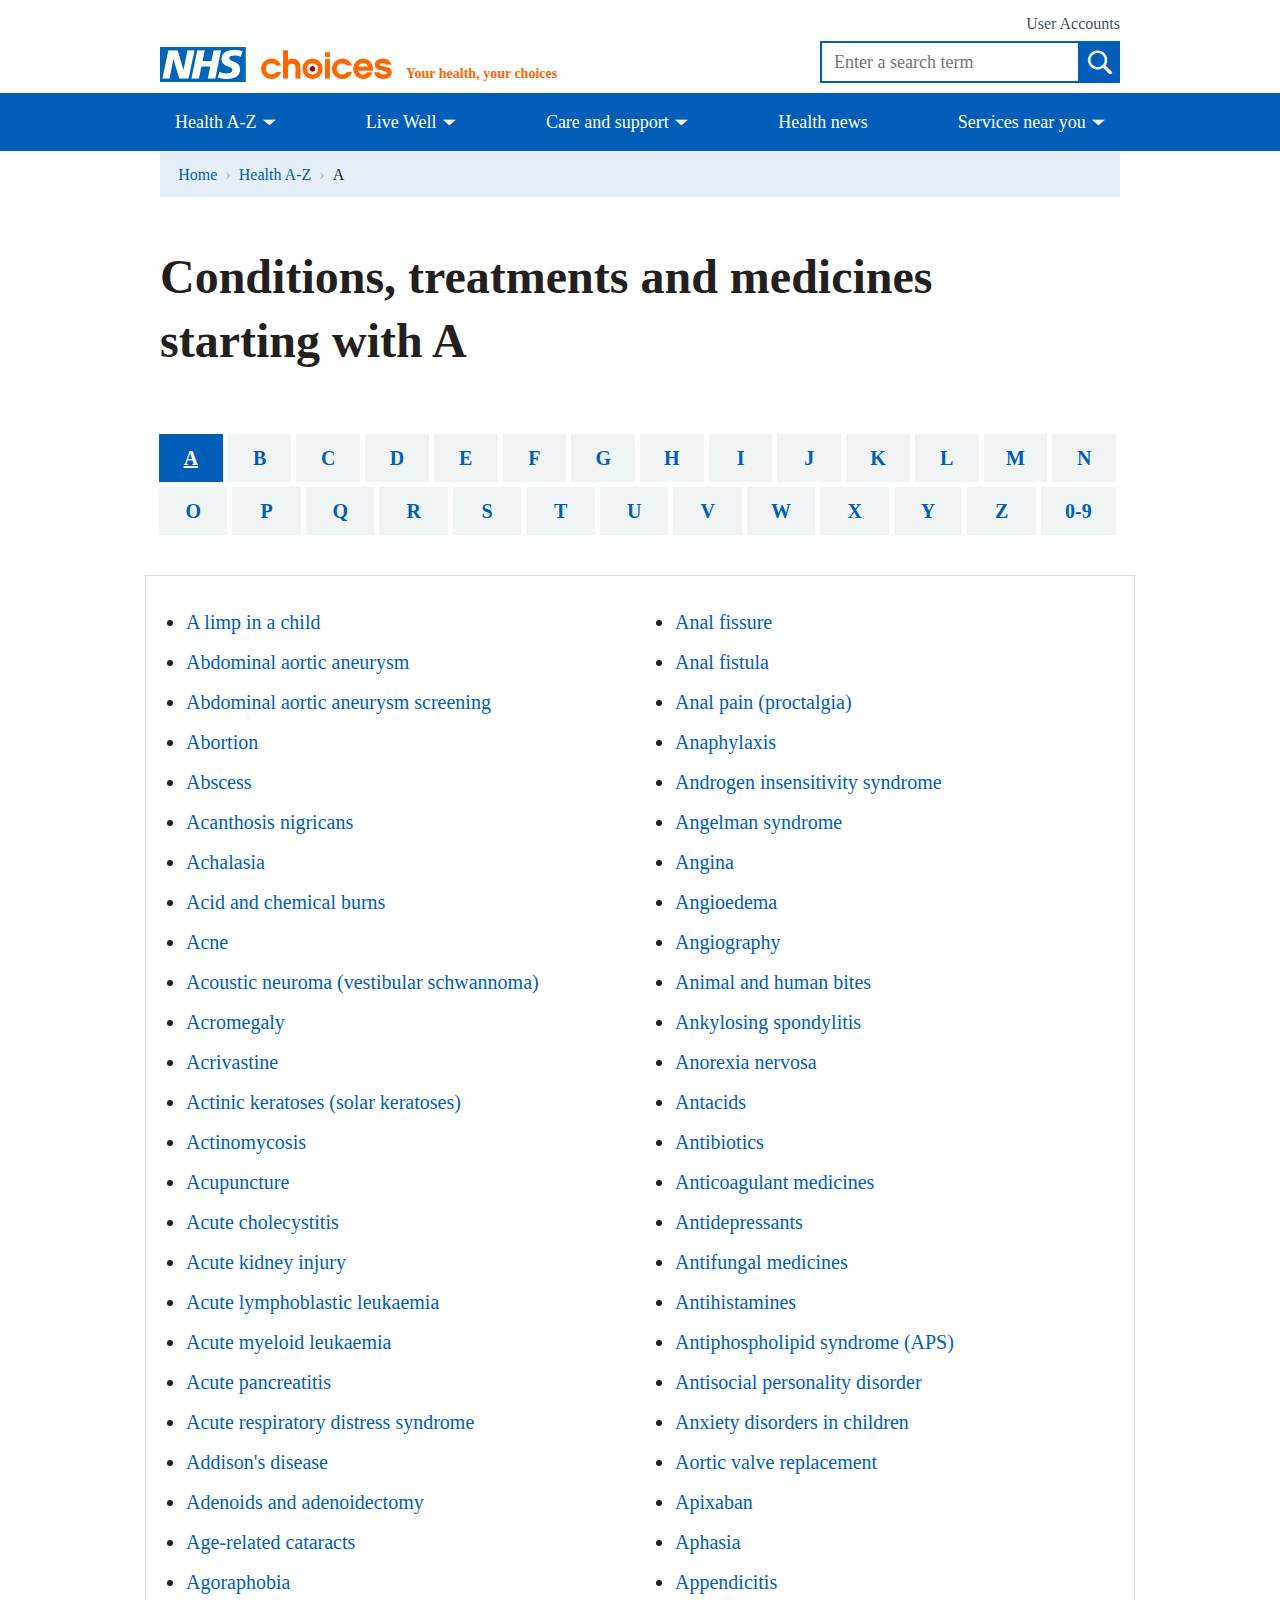
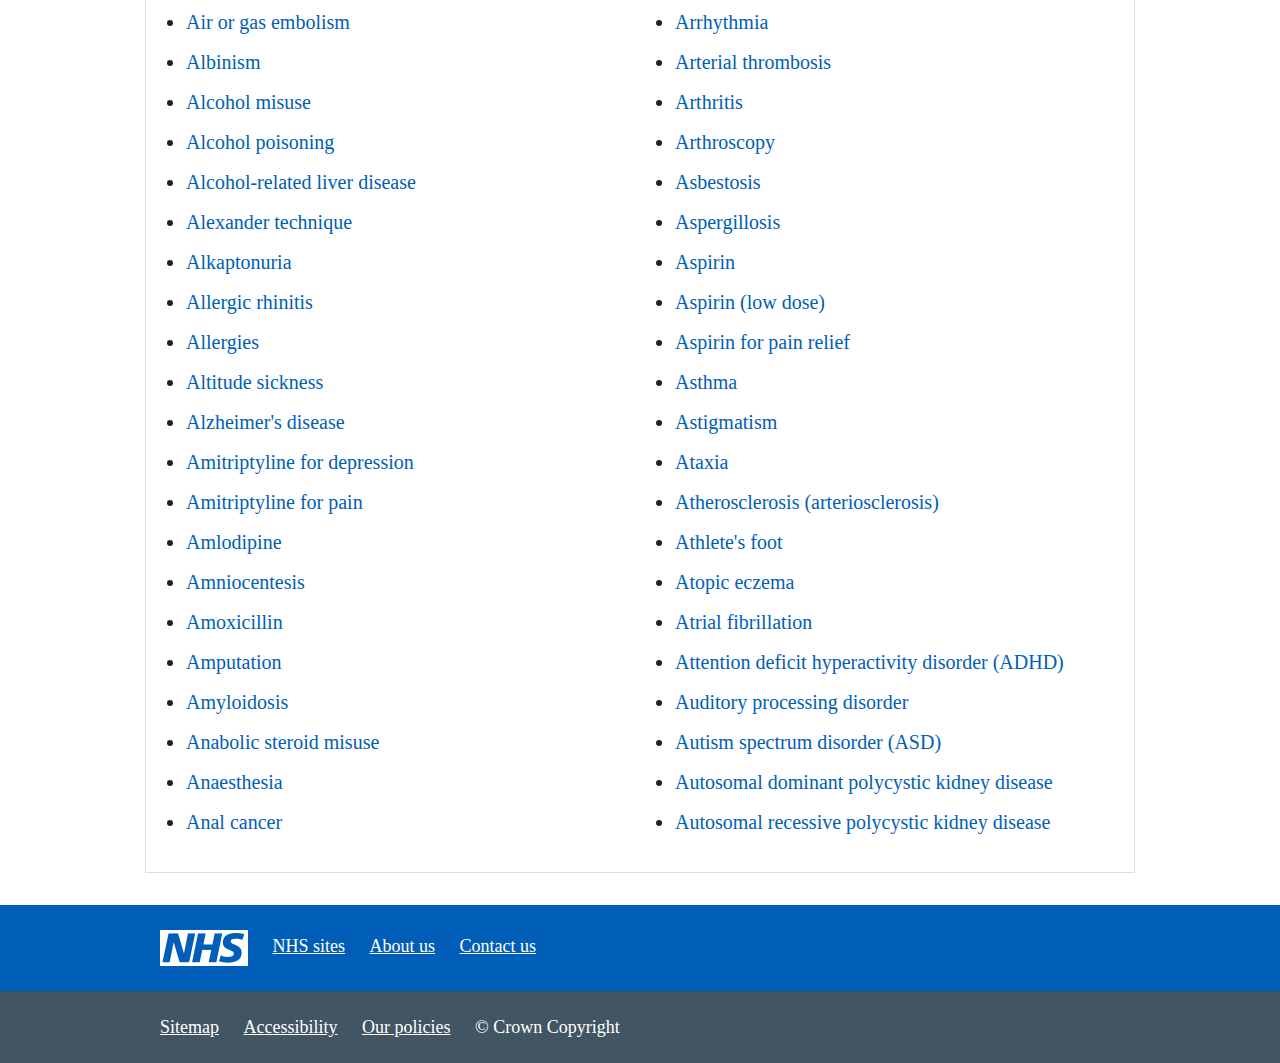
<file: Med-AZ_Results-v1.html>
<!DOCTYPE html PUBLIC "-//W3C//DTD XHTML 1.0 Strict//EN" "http://www.w3.org/TR/xhtml1/DTD/xhtml1-strict.dtd">
<!-- saved from url=(0062)https://content-platform.service.nhs.uk/conditions/?category=A -->
<html xmlns="http://www.w3.org/1999/xhtml" lang="en" class="js-enabled"><!--<![endif]--><head><meta http-equiv="Content-Type" content="text/html; charset=UTF-8">
        <script async="" src="./Med-AZ_Results-v1_files/adrum-ext.18b6b3ec105ee15f14ef7c382e15f446.js"></script><script type="text/javascript" async="" src="./Med-AZ_Results-v1_files/wtid.js"></script><script type="text/javascript" src="./Med-AZ_Results-v1_files/webtrends.hm.js"></script><script async="" src="./Med-AZ_Results-v1_files/analytics.js"></script><script>
          (function(d) {
          d.className = d.className.replace(/\bno-js\b/, 'js-enabled')
          })(document.documentElement)
        </script>
        
        <meta http-equiv="X-UA-Compatible" content="IE=edge">
        <meta name="DC.Author" content="NHS Choices">
        <meta name="DC.Publisher" content="Department of Health">
        <meta name="DC.Format" scheme="IMT" content="text/html">
        <meta name="DC.Subject" scheme="eGMS.IPSV" content="National Health Service (NHS), ">

        <!-- IE6-10 -->
        <link rel="shortcut icon" sizes="16x16" href="https://content-platform.service.nhs.uk/static/nhsuk_shared/img/favicons/favicon.e8254c4dc7c3.ico">
        <!-- New Browsers multisize ico -->
        <link rel="icon" sizes="16x16" href="https://content-platform.service.nhs.uk/static/nhsuk_shared/img/favicons/favicon.e8254c4dc7c3.ico">
        <link rel="icon" sizes="32x32" href="https://content-platform.service.nhs.uk/static/nhsuk_shared/img/favicons/favicon32.cccc03925536.ico">

        <!-- Pinned tab icon -->
        <link rel="mask-icon" sizes="any" color="#005EB8" href="https://content-platform.service.nhs.uk/static/nhsuk_shared/img/favicons/icon.69dc8065e1b2.svg">

        <!-- For IE10 Metro -->
        <meta name="msapplication-TileColor" content="#FFFFFF">
        <meta name="msapplication-TileImage" content="/static/nhsuk_shared/img/favicons/favicon-144.d80f9587881a.png">

        <!-- Custom Tiles for IE 11+ on Windows 8.1+ -->
        <meta name="msapplication-square70x70logo" content="/static/nhsuk_shared/img/favicons/smalltile.30f0aaa6373f.png">
        <meta name="msapplication-square150x150logo" content="/static/nhsuk_shared/img/favicons/mediumtile.fca4dd8c147d.png">
        <meta name="msapplication-wide310x150logo" content="/static/nhsuk_shared/img/favicons/widetile.33eba0eeefb4.png">
        <meta name="msapplication-square310x310logo" content="/static/nhsuk_shared/img/favicons/largetile.6878d1dbbb38.png">

        <!-- For iPhone, iPod -->
        <link rel="apple-touch-icon-precomposed" sizes="57x57" href="https://content-platform.service.nhs.uk/static/nhsuk_shared/img/favicons/favicon-57.205f8b52360b.png">
        <link rel="apple-touch-icon-precomposed" sizes="76x76" href="https://content-platform.service.nhs.uk/static/nhsuk_shared/img/favicons/favicon-76.a21ea4c74ac6.png">
        <link rel="apple-touch-icon-precomposed" sizes="120x120" href="https://content-platform.service.nhs.uk/static/nhsuk_shared/img/favicons/favicon-120.7c4ba441b848.png">
        <link rel="apple-touch-icon-precomposed" sizes="152x152" href="https://content-platform.service.nhs.uk/static/nhsuk_shared/img/favicons/favicon-152.183c1800434e.png">
        <link rel="apple-touch-icon-precomposed" sizes="180x180" href="https://content-platform.service.nhs.uk/static/nhsuk_shared/img/favicons/favicon-180.e7fb71bb3ec5.png">

        <!-- Old Chrome icon -->
        <link rel="icon" sizes="32x32" href="https://content-platform.service.nhs.uk/static/nhsuk_shared/img/favicons/favicon-32.30dfd83178d7.png">
        <!-- Desktop shortcut / GoogleTV icon -->
        <link rel="icon" sizes="96x96" href="https://content-platform.service.nhs.uk/static/nhsuk_shared/img/favicons/favicon-96.e9d280e2d43d.png">
        <!-- Chrome Webstore icon -->
        <link rel="icon" sizes="128x128" href="https://content-platform.service.nhs.uk/static/nhsuk_shared/img/favicons/favicon-128.30f0aaa6373f.png">
        <!-- Android Chrome icon -->
        <link rel="icon" sizes="196x196" href="https://content-platform.service.nhs.uk/static/nhsuk_shared/img/favicons/favicon-196.2d819046de8b.png">
        <!-- Opera Speed Dial icon -->
        <link rel="icon" sizes="195x195" href="https://content-platform.service.nhs.uk/static/nhsuk_shared/img/favicons/favicon-195.15700804ec10.png">
        <!-- Opera Coast icon -->
        <link rel="icon" sizes="228x228" href="https://content-platform.service.nhs.uk/static/nhsuk_shared/img/favicons/favicon-228.eb7accff042b.png">

        <title>
            
                Health A-Z
            
            
                
                    
                       - NHS.UK
                      
                    
                
            
        </title>
        <meta name="description" content="">
        <meta name="viewport" content="width=device-width, initial-scale=1">

        
        

        
            

            
              <script charset="UTF-8">
                window['adrum-start-time'] = new Date().getTime();
                (function(config){
                    config.appKey = 'AD-AAB-AAH-CHV';
                    config.adrumExtUrlHttp = 'http://cdn.appdynamics.com';
                    config.adrumExtUrlHttps = 'https://cdn.appdynamics.com';
                    config.beaconUrlHttp = 'http://col.eum-appdynamics.com';
                    config.beaconUrlHttps = 'https://col.eum-appdynamics.com';
                    config.xd = {enable : false};
                })(window['adrum-config'] || (window['adrum-config'] = {}));
                if ('https:' === document.location.protocol) {
                    document.write(unescape('%3Cscript')
                 + " src='https://cdn.appdynamics.com/adrum/adrum-4.3.8.0.js' "
                 + " type='text/javascript' charset='UTF-8'"
                 + unescape('%3E%3C/script%3E'));
                } else {
                    document.write(unescape('%3Cscript')
                 + " src='http://cdn.appdynamics.com/adrum/adrum-4.3.8.0.js' "
                 + " type='text/javascript' charset='UTF-8'"
                 + unescape('%3E%3C/script%3E'));
                }
              </script><script src="./Med-AZ_Results-v1_files/adrum-4.3.8.0.js" type="text/javascript" charset="UTF-8"></script>
            
        

            <link href="./Health A-Z - NHS.UK_files/banner.3be071e5b5a2.css" rel="stylesheet" type="text/css">
            <!--[if gt IE 8]><!-->
                <link href="./Health A-Z - NHS.UK_files/nhsuk.ee805d9bd43d.css" rel="stylesheet" type="text/css">
            <!--<![endif]-->
            <!--[if IE 6]>
                <link href="/static/css/nhsuk-ie6.0aac8a41003d.css" rel="stylesheet" type="text/css" media="screen" />
            <![endif]-->
            <!--[if IE 7]>
                <link href="/static/css/nhsuk-ie7.137410c97291.css" rel="stylesheet" type="text/css" media="screen" />
            <![endif]-->
            <!--[if IE 8]>
                <link href="/static/css/nhsuk-ie8.dd59dd119a9a.css" rel="stylesheet" type="text/css" media="screen" />
            <![endif]-->

        

        
    
        <script type="application/ld+json">{"@context": "http://schema.org", "@type": "SearchResultsPage", "author": {"@type": "Organization", "email": "nhschoicesservicedesk@nhs.net", "logo": "https://content-platform.service.nhs.uk/nhsuk_shared/img/choices-logo.png", "name": "NHS Choices", "url": "https://content-platform.service.nhs.uk"}, "copyrightholder": {"@type": "Organization", "name": "Crown Copyright"}, "description": "", "license": "https://www.nhs.uk/aboutNHSChoices/professionals/syndication/Documents/nhs-choices-standard-licence-terms.pdf", "url": "https://content-platform.service.nhs.uk/conditions/"}</script>
    


        
            
        

        
        

        <script>
          
        window.NHSUK_SETTINGS = {};
        window.NHSUK_SETTINGS.BANNER_API_URL = "//www.nhs.uk/externalservices/surveyfeedapi/api/bannerfeed";
        window.NHSUK_SETTINGS.BANNER_TEST_API_URL = "//www.nhs.uk/externalservices/surveyfeedapi/api/testfeed";
        window.NHSUK_SETTINGS.SUGGESTIONS_TEST_HOST = "";
        window.NHSUK_SETTINGS.SEARCH_TEST_HOST = "";
    
        </script>

        <!-- Hotjar Tracking Code for https://www.nhs.uk -->
        <script>
            (function (h, o, t, j, a, r) {
                h.hj = h.hj || function () {
                    (h.hj.q = h.hj.q || []).push(arguments)
                };
                h._hjSettings = {
                    hjid: 681718,
                    hjsv: 6
                };
                a = o.getElementsByTagName('head')[0];
                r = o.createElement('script');
                r.async = 1;
                r.src = t + h._hjSettings.hjid + j + h._hjSettings.hjsv;
                a.appendChild(r);
            })(window, document, '//static.hotjar.com/c/hotjar-', '.js?sv=');
        </script><script async="" src="./Med-AZ_Results-v1_files/hotjar-681718.js"></script>


    <script async="" src="./Med-AZ_Results-v1_files/modules-c6bfdbbddda6e4ec5dd423cfd4901901.js"></script><style type="text/css">iframe#_hjRemoteVarsFrame {display: none !important; width: 1px !important; height: 1px !important; opacity: 0 !important; pointer-events: none !important;}</style></head>

    <body class="template-conditions-page" contenteditable="false">

        






<header class="site-header">
  <div class="site-header__top">
    <div class="site-header__brand">
      <!-- noindex -->
      <a href="https://content-platform.service.nhs.uk/">
        <img src="/choices-logo.png" class="nhs-choices-logo" alt="Go to NHS.UK homepage">
      </a>
      <span class="site-header__tagline">Your health, your choices</span>
    </div>

    <div class="site-header__controls">
      <div class="site-header__user-links user-links">
        <span class="user-links__right-align">
          <a class="user-links__account" href="https://content-platform.service.nhs.uk/Personalisation/MyNHSChoices.aspx">User Accounts</a>
        </span>
      </div>
      <div id="search" class="site-header__search search">
        <form id="gs" method="get" action="https://content-platform.service.nhs.uk/Search/">
          <span class="twitter-typeahead" style="position: relative; display: inline-block;"><input class="search__input tt-hint" type="text" readonly="" autocomplete="off" spellcheck="false" tabindex="-1" dir="ltr" style="position: absolute; top: 0px; left: 0px; border-color: transparent; box-shadow: none; opacity: 1; background: none 0% 0% / auto repeat scroll padding-box border-box rgb(255, 255, 255);"><input id="q" name="q" class="search__input tt-input" type="text" placeholder="Enter a search term" autocomplete="off" spellcheck="false" dir="auto" style="position: relative; vertical-align: top; background-color: transparent;"><pre aria-hidden="true" style="position: absolute; visibility: hidden; white-space: pre; font-family: &quot;Frutiger W01&quot;; font-size: 18px; font-style: normal; font-variant: normal; font-weight: 400; word-spacing: 0px; letter-spacing: 0px; text-indent: 0px; text-rendering: auto; text-transform: none;"></pre><div class="tt-menu" style="position: absolute; top: 100%; left: 0px; z-index: 100; display: none;"><div class="tt-dataset tt-dataset-suggestions"></div></div></span>
          <div class="search__button icon-Search">
            <input type="submit" value="">
          </div>
        </form>
      </div>
      <div id="menu-icon" class="site-header__menu-icon menu-icon">
          <a id="main-nav-toggle" class="menu-icon__link" href="https://content-platform.service.nhs.uk/conditions/?category=A#">Menu</a>
      </div>
    </div>

    <div class="clearfix"></div>
  </div>

  <nav id="main-nav" class="site-header__nav main-nav main-nav">

    <div id="main-nav-items" class="main-nav__items">
      <ul class="main-nav__page-menu">
        
          
          
            <li class="">
                <a href="https://content-platform.service.nhs.uk/Conditions/Pages/hub.aspx">Health A-Z</a>

                  <ul>
                    
                      <li><a href="https://content-platform.service.nhs.uk/Conditions/Arthritis">Arthritis</a></li>
                    
                      <li><a href="https://content-platform.service.nhs.uk/conditions/asthma">Asthma</a></li>
                    
                      <li><a href="https://content-platform.service.nhs.uk/Conditions/Back-pain">Back pain</a></li>
                    
                      <li><a href="https://content-platform.service.nhs.uk/Conditions/stress-anxiety-depression/Pages/low-mood-stress-anxiety.aspx">Stress, anxiety, depression</a></li>
                    
                      <li><a href="https://content-platform.service.nhs.uk/Conditions/Cancer-of-the-breast-female">Breast cancer</a></li>
                    
                      <li><a href="https://content-platform.service.nhs.uk/Conditions/pregnancy-and-baby/pages/pregnancy-and-baby-care.aspx">Pregnancy and baby</a></li>
                    
                      <li><a href="https://content-platform.service.nhs.uk/Conditions/Diabetes/Pages/Diabetes.aspx">Diabetes</a></li>
                    
                      <li><a href="https://content-platform.service.nhs.uk/Conditions/dementia-guide/Pages/about-dementia.aspx">Dementia</a></li>
                    
                      <li><a href="https://content-platform.service.nhs.uk/Conditions/Coronary-heart-disease">Heart disease</a></li>
                    
                      <li><a href="https://content-platform.service.nhs.uk/conditions/measles">Measles</a></li>
                    
                      <li><a href="https://content-platform.service.nhs.uk/Conditions/nhs-health-check/Pages/NHS-Health-Check.aspx">NHS Health Check</a></li>
                    
                      <li><a href="https://content-platform.service.nhs.uk/Conditions/vaccinations/Pages/vaccination-schedule-age-checklist.aspx">Vaccinations</a></li>
                    
                      <li><a href="https://content-platform.service.nhs.uk/CHQ/Pages/home.aspx">Common health questions</a></li>
                    
                      <li><a href="https://content-platform.service.nhs.uk/Conditions/Pages/BodyMap.aspx?Index=A">All A-Z topics</a></li>
                    
                  </ul>
          
            </li>
          
        
          
          
            <li class="">
                <a href="https://content-platform.service.nhs.uk/livewell/Pages/Livewellhub.aspx">Live Well</a>

                  <ul>
                    
                      <li><a href="https://content-platform.service.nhs.uk/Livewell/alcohol">Alcohol</a></li>
                    
                      <li><a href="https://content-platform.service.nhs.uk/LiveWell/c25k/Pages/couch-to-5k.aspx">Couch to 5K</a></li>
                    
                      <li><a href="https://content-platform.service.nhs.uk/livewell/dentalhealth">Teeth and dentistry</a></li>
                    
                      <li><a href="https://content-platform.service.nhs.uk/livewell/fitness">Fitness</a></li>
                    
                      <li><a href="https://content-platform.service.nhs.uk/livewell/winterhealth/pages/fluandthefluvaccine.aspx">The flu jab</a></li>
                    
                      <li><a href="https://content-platform.service.nhs.uk/livewell/healthy-eating">Healthy eating</a></li>
                    
                      <li><a href="https://content-platform.service.nhs.uk/livewell/loseweight">Lose weight</a></li>
                    
                      <li><a href="https://content-platform.service.nhs.uk/livewell/mentalhealth/Pages/Mentalhealthhome.aspx">Mental health</a></li>
                    
                      <li><a href="https://content-platform.service.nhs.uk/Livewell/Pain/Pages/Painhome.aspx">Pain</a></li>
                    
                      <li><a href="https://content-platform.service.nhs.uk/livewell/sexualhealth">Sexual health</a></li>
                    
                      <li><a href="https://content-platform.service.nhs.uk/LiveWell/sleep/Pages/sleep-home.aspx">Sleep</a></li>
                    
                      <li><a href="https://content-platform.service.nhs.uk/livewell/smoking">Stop smoking</a></li>
                    
                      <li><a href="https://content-platform.service.nhs.uk/livewell/tiredness-and-fatigue">Tiredness</a></li>
                    
                      <li><a href="https://content-platform.service.nhs.uk/tools/pages/toolslibrary.aspx">Health check tools</a></li>
                    
                      <li><a href="https://content-platform.service.nhs.uk/livewell/pages/topics.aspx">All Live Well topics</a></li>
                    
                  </ul>
          
            </li>
          
        
          
          
            <li class="">
                <a href="https://content-platform.service.nhs.uk/Conditions/social-care-and-support-guide/Pages/what-is-social-care.aspx">Care and support</a>

                  <ul>
                    
                      <li><a href="https://content-platform.service.nhs.uk/Conditions/social-care-and-support-guide/Pages/how-can-i-get-social-care-support.aspx">Your rights to care and support</a></li>
                    
                      <li><a href="https://content-platform.service.nhs.uk/conditions/social-care-and-support-guide/Pages/choosing-care-services.aspx">Choosing care services</a></li>
                    
                      <li><a href="https://content-platform.service.nhs.uk/Conditions/social-care-and-support-guide/Pages/assessment-care-needs.aspx">Social care assessments </a></li>
                    
                      <li><a href="https://content-platform.service.nhs.uk/Conditions/social-care-and-support-guide/Pages/nhs-continuing-care.aspx">NHS continuing care </a></li>
                    
                      <li><a href="https://content-platform.service.nhs.uk/Conditions/social-care-and-support-guide/Pages/mental-capacity.aspx">Mental capacity </a></li>
                    
                      <li><a href="https://content-platform.service.nhs.uk/Conditions/social-care-and-support-guide/Pages/home-care.aspx">Home care</a></li>
                    
                      <li><a href="https://content-platform.service.nhs.uk/Conditions/social-care-and-support-guide/Pages/care-homes.aspx">Care homes</a></li>
                    
                      <li><a href="https://content-platform.service.nhs.uk/Conditions/social-care-and-support-guide/Pages/breaks-for-carers-respite-care.aspx">Breaks from caring</a></li>
                    
                      <li><a href="https://content-platform.service.nhs.uk/Conditions/social-care-and-support-guide/Pages/carers-rights-care-act-2014.aspx">Carers’ rights </a></li>
                    
                      <li><a href="https://content-platform.service.nhs.uk/Conditions/social-care-and-support-guide/Pages/young-carers-rights.aspx">Young carers </a></li>
                    
                      <li><a href="https://content-platform.service.nhs.uk/conditions/social-care-and-support-guide">All care and support topics</a></li>
                    
                  </ul>
          
            </li>
          
        
          
          
            <li class="nodrop">
            <a href="https://content-platform.service.nhs.uk/news">Health news</a>
          
            </li>
          
        
          
          
            <li class="">
                <a href="https://content-platform.service.nhs.uk/service-search">Services near you</a>

                  <ul>
                    
                      <li><a href="https://content-platform.service.nhs.uk/Service-Search/Accident-and-emergency-services/LocationSearch/428">A&amp;E</a></li>
                    
                      <li><a href="https://content-platform.service.nhs.uk/Service-Search/Hospital/LocationSearch/7/Hospitals">Hospitals</a></li>
                    
                      <li><a href="https://content-platform.service.nhs.uk/Service-Search/GP/LocationSearch/4">GPs</a></li>
                    
                      <li><a href="https://content-platform.service.nhs.uk/Service-Search/Dentist/LocationSearch/3">Dentists</a></li>
                    
                      <li><a href="https://content-platform.service.nhs.uk/Service-Search/Pharmacy/LocationSearch/10">Pharmacies</a></li>
                    
                      <li><a href="https://content-platform.service.nhs.uk/Service-Search/Care%20at%20home/LocationSearch/1833">Homecare and care homes</a></li>
                    
                      <li><a href="https://content-platform.service.nhs.uk/Service-Search/Depression/LocationSearch/288">Depression</a></li>
                    
                      <li><a href="https://content-platform.service.nhs.uk/Service-Search/Maternity-service/LocationSearch/1802">Maternity</a></li>
                    
                      <li><a href="https://content-platform.service.nhs.uk/Service-Search/Alcohol-addiction/LocationSearch/1805">Alcohol</a></li>
                    
                      <li><a href="https://content-platform.service.nhs.uk/Service-Search/Sexual-health-services/LocationSearch/1847">Sexual health</a></li>
                    
                      <li><a href="https://content-platform.service.nhs.uk/Service-Search/Hospital/LocationSearch/7/Consultants">Consultants</a></li>
                    
                      <li><a href="https://content-platform.service.nhs.uk/Service-Search/Stop-smoking-services/LocationSearch/1846">Stop smoking services</a></li>
                    
                      <li><a href="https://content-platform.service.nhs.uk/Service-Search/Urgent-Care/LocationSearch/1824">Urgent care services</a></li>
                    
                      <li><a href="https://content-platform.service.nhs.uk/service-search">All directories</a></li>
                    
                  </ul>
          
            </li>
          
        
      </ul>
      <ul class="main-nav__account-menu account-menu">
        <li><a href="https://content-platform.service.nhs.uk/Personalisation/Login.aspx">Log in</a></li>
        
        <li><a href="https://content-platform.service.nhs.uk/Personalisation/Registration.aspx?ReturnUrl=https%3A//content-platform.service.nhs.uk/conditions/%3Fcategory%3DA">Create an account</a></li>
      </ul>
    </div>
  </nav>
  <!-- endnoindex -->
</header>





        <main id="content" role="main" tabindex="-1" class="util-nofocus">
            <noscript>
              &lt;div id='alertBtn'&gt;
                &lt;a href='https://www.nhs.uk/pages/NoJsAandE.aspx'&gt;Check here for alerts&lt;/a&gt;
              &lt;/div&gt;
            </noscript>
            
  


  <div class="breadcrumb">
    <ol>
    
      
    
      
    
      
        <li><a href="https://content-platform.service.nhs.uk/">Home</a></li>
      
    

    
    
      <li><a href="https://content-platform.service.nhs.uk/conditions/">Health A-Z</a></li>
      <li class="breadcrumb__last">A</li>
    
    </ol>
  </div>



            <div class="page-section">
                

  
    <div class="local-header local-header--plain">
        <h1 class="local-header__title">Conditions, treatments and medicines<br>starting with A</h1>
    </div>
  

    <div class="grid-row">
        <div class="a-z-list">
            <ul>
                <li class="active">
                    <a href="#">A</a>
                </li>
                <li>
                    <a href="#">B</a>
                </li>
                <li>
                    <a href="#">C</a>
                </li>
                <li>
                    <a href="#">D</a>
                </li>
                <li>
                    <a href="#">E</a>
                </li>
                <li>
                    <a href="#">F</a>
                </li>
                <li>
                    <a href="#">G</a>
                </li>
                <li>
                    <a href="#">H</a>
                </li>
                <li>
                    <a href="#">I</a>
                </li>
                <li>
                    <a href="#">J</a>
                </li>
                <li>
                    <a href="#">K</a>
                </li>
                <li>
                    <a href="#">L</a>
                </li>
                <li>
                    <a href="#">M</a>
                </li>
                <li>
                    <a href="#">N</a>
                </li>
                <li>
                    <a href="#">O</a>
                </li>
                <li>
                    <a href="#">P</a>
                </li>
                <li>
                    <a href="#">Q</a>
                </li>
                <li>
                    <a href="#">R</a>
                </li>
                <li>
                    <a href="#">S</a>
                </li>
                <li>
                    <a href="#">T</a>
                </li>
                <li>
                    <a href="#">U</a>
                </li>
                <li>
                    <a href="#">V</a>
                </li>
                <li>
                    <a href="#">W</a>
                </li>
                <li>
                    <a href="#">X</a>
                </li>
                <li>
                    <a href="#">Y</a>
                </li>
                <li>
                    <a href="#">Z</a>
                </li>
                <li>
                    <a href="#">0-9</a>
                </li>
            </ul>
        </div>
    </div>

    <div id="page_results">
        
            
                


<div class="a-z-list__results">
    <ul>
        
            <li>
                <a href="https://content-platform.service.nhs.uk/conditions/limp-in-children/">A limp in a child</a>
                
            </li>
        
            <li>
                <a href="https://content-platform.service.nhs.uk/conditions/abdominal-aortic-aneurysm/">Abdominal aortic aneurysm</a>
                
            </li>
        
            <li>
                <a href="https://content-platform.service.nhs.uk/conditions/abdominal-aortic-aneurysm-screening/">Abdominal aortic aneurysm screening</a>
                
            </li>
        
            <li>
                <a href="https://content-platform.service.nhs.uk/conditions/abortion/">Abortion</a>
                
            </li>
        
            <li>
                <a href="https://content-platform.service.nhs.uk/conditions/abscess/">Abscess</a>
                
            </li>
        
            <li>
                <a href="https://content-platform.service.nhs.uk/conditions/acanthosis-nigricans/">Acanthosis nigricans</a>
                
            </li>
        
            <li>
                <a href="https://content-platform.service.nhs.uk/conditions/achalasia/">Achalasia</a>
                
            </li>
        
            <li>
                <a href="https://content-platform.service.nhs.uk/conditions/acid-and-chemical-burns/">Acid and chemical burns</a>
                
            </li>
        
            <li>
                <a href="https://content-platform.service.nhs.uk/conditions/acne/">Acne</a>
                
            </li>
        
            <li>
                <a href="https://content-platform.service.nhs.uk/conditions/acoustic-neuroma/">Acoustic neuroma (vestibular schwannoma)</a>
                
            </li>
        
            <li>
                <a href="https://content-platform.service.nhs.uk/conditions/acromegaly/">Acromegaly</a>
                
            </li>
		
            <li>
                <a href="https://beta.nhs.uk/medicines/acrivastine/" class="meds">Acrivastine</a>
                
            </li>
        
            <li>
                <a href="https://content-platform.service.nhs.uk/conditions/actinic-keratoses/">Actinic keratoses (solar keratoses)</a>
                
            </li>
        
            <li>
                <a href="https://content-platform.service.nhs.uk/conditions/actinomycosis/">Actinomycosis</a>
                
            </li>
        
            <li>
                <a href="https://content-platform.service.nhs.uk/conditions/acupuncture/">Acupuncture</a>
                
            </li>
        
            <li>
                <a href="https://content-platform.service.nhs.uk/conditions/acute-cholecystitis/">Acute cholecystitis</a>
                
            </li>
        
            <li>
                <a href="https://content-platform.service.nhs.uk/conditions/acute-kidney-injury/">Acute kidney injury</a>
                
            </li>
        
            <li>
                <a href="https://content-platform.service.nhs.uk/conditions/acute-lymphoblastic-leukaemia/">Acute lymphoblastic leukaemia</a>
                
            </li>
        
            <li>
                <a href="https://content-platform.service.nhs.uk/conditions/acute-myeloid-leukaemia/">Acute myeloid leukaemia</a>
                
            </li>
        
            <li>
                <a href="https://content-platform.service.nhs.uk/conditions/acute-pancreatitis/">Acute pancreatitis</a>
                
            </li>
        
            <li>
                <a href="https://content-platform.service.nhs.uk/conditions/acute-respiratory-distress-syndrome/">Acute respiratory distress syndrome</a>
                
            </li>
        
            <li>
                <a href="https://content-platform.service.nhs.uk/conditions/addisons-disease/">Addison's disease</a>
                
            </li>
        
            <li>
                <a href="https://content-platform.service.nhs.uk/conditions/adenoids-and-adenoidectomy/">Adenoids and adenoidectomy</a>
                
            </li>
        
            <li>
                <a href="https://content-platform.service.nhs.uk/conditions/cataracts/">Age-related cataracts</a>
                
            </li>
        
            <li>
                <a href="https://content-platform.service.nhs.uk/conditions/agoraphobia/">Agoraphobia</a>
                
            </li>
        
            <li>
                <a href="https://content-platform.service.nhs.uk/conditions/air-embolism/">Air or gas embolism</a>
                
            </li>
        
            <li>
                <a href="https://content-platform.service.nhs.uk/conditions/albinism/">Albinism</a>
                
            </li>
        
            <li>
                <a href="https://content-platform.service.nhs.uk/conditions/alcohol-misuse/">Alcohol misuse</a>
                
            </li>
        
            <li>
                <a href="https://content-platform.service.nhs.uk/conditions/alcohol-poisoning/">Alcohol poisoning</a>
                
            </li>
        
            <li>
                <a href="https://content-platform.service.nhs.uk/conditions/alcohol-related-liver-disease-arld/">Alcohol-related liver disease</a>
                
            </li>
        
            <li>
                <a href="https://content-platform.service.nhs.uk/conditions/alexander-technique/">Alexander technique</a>
                
            </li>
        
            <li>
                <a href="https://content-platform.service.nhs.uk/conditions/alkaptonuria/">Alkaptonuria</a>
                
            </li>
        
            <li>
                <a href="https://content-platform.service.nhs.uk/conditions/allergic-rhinitis/">Allergic rhinitis</a>
                
            </li>
        
            <li>
                <a href="https://content-platform.service.nhs.uk/conditions/allergies/">Allergies</a>
                
            </li>
        
            <li>
                <a href="https://content-platform.service.nhs.uk/conditions/altitude-sickness/">Altitude sickness</a>
                
            </li>
        
            <li>
                <a href="https://content-platform.service.nhs.uk/conditions/alzheimers-disease/">Alzheimer's disease</a>
                
            </li>
        

		
            
		
		
		
		
			<li>
                <a href="https://beta.nhs.uk/medicines/amitriptyline-for-depression/" class="meds">Amitriptyline for depression</a>
                
            </li>
		
		
			<li>
                <a href="https://beta.nhs.uk/medicines/amitriptyline-for-pain/" class="meds">Amitriptyline for pain</a>
                
            </li>
		
		
			<li>
                <a href="https://beta.nhs.uk/medicines/amlodipine/" class="meds">Amlodipine</a>
                
            </li>
		
		
		
		
		
		
		
		
		
		
			<li>
                <a href="https://content-platform.service.nhs.uk/conditions/amniocentesis/">Amniocentesis</a>
                
            </li>
		
		
		
		
		
		<!------>
		
		
		
			<li>
                <a href="https://beta.nhs.uk/medicines/amoxicillin/" class="meds">Amoxicillin</a>
                
            </li>
		
		
		
		
		
		
		
		
		
		
		
		
		
		
        
            <li>
                <a href="https://content-platform.service.nhs.uk/conditions/amputation/">Amputation</a>
                
            </li>
        
            <li>
                <a href="https://content-platform.service.nhs.uk/conditions/amyloidosis/">Amyloidosis</a>
                
            </li>
        
            <li>
                <a href="https://content-platform.service.nhs.uk/conditions/anabolic-steroid-misuse/">Anabolic steroid misuse</a>
                
            </li>
        
            <li>
                <a href="https://content-platform.service.nhs.uk/conditions/anaesthesia/">Anaesthesia</a>
                
            </li>
        
            <li>
                <a href="https://content-platform.service.nhs.uk/conditions/anal-cancer/">Anal cancer</a>
                
            </li>
        
            <li>
                <a href="https://content-platform.service.nhs.uk/conditions/anal-fissue/">Anal fissure</a>
                
            </li>
        
            <li>
                <a href="https://content-platform.service.nhs.uk/conditions/anal-fistula/">Anal fistula</a>
                
            </li>
        
            <li>
                <a href="https://content-platform.service.nhs.uk/conditions/anal-pain/">Anal pain (proctalgia)</a>
                
            </li>
        
            <li>
                <a href="https://content-platform.service.nhs.uk/conditions/anaphylaxis/">Anaphylaxis</a>
                
            </li>
        
            <li>
                <a href="https://content-platform.service.nhs.uk/conditions/androgen-insensitivity-syndrome/">Androgen insensitivity syndrome</a>
                
            </li>
        
            <li>
                <a href="https://content-platform.service.nhs.uk/conditions/angelman-syndrome/">Angelman syndrome</a>
                
            </li>
        
            <li>
                <a href="https://content-platform.service.nhs.uk/conditions/angina/">Angina</a>
                
            </li>
        
            <li>
                <a href="https://content-platform.service.nhs.uk/conditions/angioedema/">Angioedema</a>
                
            </li>
        
            <li>
                <a href="https://content-platform.service.nhs.uk/conditions/angiography/">Angiography</a>
                
            </li>
        
            <li>
                <a href="https://content-platform.service.nhs.uk/conditions/animal-and-human-bites/">Animal and human bites</a>
                
            </li>
        
            <li>
                <a href="https://content-platform.service.nhs.uk/conditions/ankylosing-spondylitis/">Ankylosing spondylitis</a>
                
            </li>
        
            <li>
                <a href="https://content-platform.service.nhs.uk/conditions/anorexia/">Anorexia nervosa</a>
                
            </li>
        
            <li>
                <a href="https://content-platform.service.nhs.uk/conditions/antacids/">Antacids</a>
                
            </li>
        
            <li>
                <a href="https://content-platform.service.nhs.uk/conditions/antibiotics/">Antibiotics</a>
                
            </li>
        
            <li>
                <a href="https://content-platform.service.nhs.uk/conditions/anticoagulants/">Anticoagulant medicines</a>
                
            </li>
        
            <li>
                <a href="https://content-platform.service.nhs.uk/conditions/antidepressants/">Antidepressants</a>
                
            </li>
        
            <li>
                <a href="https://content-platform.service.nhs.uk/conditions/antifungal-medicines/">Antifungal medicines</a>
                
            </li>
        
            <li>
                <a href="https://content-platform.service.nhs.uk/conditions/antihistamines/">Antihistamines</a>
                
            </li>
        
            <li>
                <a href="https://content-platform.service.nhs.uk/conditions/antiphospholipid-syndrome/">Antiphospholipid syndrome (APS)</a>
                
            </li>
        
            <li>
                <a href="https://content-platform.service.nhs.uk/conditions/antisocial-personality-disorder/">Antisocial personality disorder</a>
                
            </li>
        
            <li>
                <a href="https://content-platform.service.nhs.uk/conditions/anxiety-disorders-in-children/">Anxiety disorders in children</a>
                
            </li>
        
            <li>
                <a href="https://content-platform.service.nhs.uk/conditions/aortic-valve-replacement/">Aortic valve replacement</a>
                
            </li>
        

		
		
		
		
            <li>
                <a href="https://beta.nhs.uk/medicines/apixaban/" class="meds">Apixaban</a>
                
            </li>
		
		
		
		
		
		
		
		
		
		
		
		
		
		
		
		
		
		
		
		
		
		<li>
                <a href="https://content-platform.service.nhs.uk/conditions/aphasia/">Aphasia</a>
                
            </li>
        
            <li>
                <a href="https://content-platform.service.nhs.uk/conditions/appendicitis/">Appendicitis</a>
                
            </li>
        
            <li>
                <a href="https://content-platform.service.nhs.uk/conditions/arrhythmia/">Arrhythmia</a>
                
            </li>
        
            <li>
                <a href="https://content-platform.service.nhs.uk/conditions/arterial-thrombosis/">Arterial thrombosis</a>
                
            </li>
        
            <li>
                <a href="https://content-platform.service.nhs.uk/conditions/arthritis/">Arthritis</a>
                
            </li>
        
            <li>
                <a href="https://content-platform.service.nhs.uk/conditions/arthroscopy/">Arthroscopy</a>
                
            </li>
        
            <li>
                <a href="https://content-platform.service.nhs.uk/conditions/asbestosis/">Asbestosis</a>
                
            </li>
        
            <li>
                <a href="https://content-platform.service.nhs.uk/conditions/aspergillosis/">Aspergillosis</a>
                
            </li>
        
            <li>
                <a href="https://content-platform.service.nhs.uk/conditions/aspirin/">Aspirin</a>
                
            </li>
		
		
		
		
            <li>
                <a href="https://beta.nhs.uk/medicines/aspirin-low-dose/" class="meds">Aspirin (low dose)</a>
                
            </li>
		
		
            <li>
                <a href="https://beta.nhs.uk/medicines/aspirin-for-pain-relief/" class="meds">Aspirin for pain relief</a>
                
            </li>
		
		
		
		
		
		
		
		
		
		
		
		
		
		
		
		
		
		
		
		
		
        
            <li>
                <a href="https://content-platform.service.nhs.uk/conditions/asthma/">Asthma</a>
                
            </li>
        
            <li>
                <a href="https://content-platform.service.nhs.uk/conditions/astigmatism/">Astigmatism</a>
                
            </li>
        
            <li>
                <a href="https://content-platform.service.nhs.uk/conditions/ataxia/">Ataxia</a>
                
            </li>
        
            <li>
                <a href="https://content-platform.service.nhs.uk/conditions/atherosclerosis/">Atherosclerosis (arteriosclerosis)</a>
                
            </li>
        
            <li>
                <a href="https://content-platform.service.nhs.uk/conditions/athletes-foot/">Athlete's foot</a>
                
            </li>
        
            <li>
                <a href="https://content-platform.service.nhs.uk/conditions/atopic-eczema/">Atopic eczema</a>
                
            </li>
        
            <li>
                <a href="https://content-platform.service.nhs.uk/conditions/atrial-fibrillation/">Atrial fibrillation</a>
                
            </li>
        
            <li>
                <a href="https://content-platform.service.nhs.uk/conditions/attention-deficit-hyperactivity-disorder-adhd/">Attention deficit hyperactivity disorder (ADHD)</a>
                
            </li>
        
            <li>
                <a href="https://content-platform.service.nhs.uk/conditions/auditory-processing-disorder/">Auditory processing disorder</a>
                
            </li>
        
            <li>
                <a href="https://content-platform.service.nhs.uk/conditions/autism/">Autism spectrum disorder (ASD)</a>
                
            </li>
        
            <li>
                <a href="https://content-platform.service.nhs.uk/conditions/autosomal-dominant-polycystic-kidney-disease-adpkd/">Autosomal dominant polycystic kidney disease</a>
                
            </li>
        
            <li>
                <a href="https://content-platform.service.nhs.uk/conditions/autosomal-recessive-polycystic-kidney-disease-arpkd/">Autosomal recessive polycystic kidney disease</a>
                
            </li>
        
    </ul>
</div>

            
        
    </div>


            </div>
        </main>

        



<!-- noindex -->
<footer class="footer">
  <div class="footer__main-links">
    <div class="footer__content">
      <ul>
        <li>
          <a href="https://content-platform.service.nhs.uk/">
            <img class="footer__logo" src="/nhs-logo.png" >
          </a>
        </li>
        
          <li><a href="http://www.nhs.uk/Pages/nhs-sites.aspx">NHS sites</a></li>
        
          <li><a href="http://www.nhs.uk/Pages/about-us.aspx">About us</a></li>
        
          <li><a href="http://www.nhs.uk/Pages/contact-us.aspx">Contact us</a></li>
        
      </ul>
    </div>
  </div>

  <div class="footer__utility-links">
    <div class="footer__content">
      <ul>
        
          <li><a href="http://www.nhs.uk/choices/pages/sitemap.aspx">Sitemap</a></li>
        
          <li><a href="http://www.nhs.uk/aboutnhschoices/aboutnhschoices/accessibility/pages/accessibilitystatement.aspx">Accessibility</a></li>
        
          <li><a href="http://www.nhs.uk/Pages/site-policies.aspx">Our policies</a></li>
        
        <li>© Crown Copyright</li>
      </ul>
    </div>
  </div>
  <!-- endnoindex -->
</footer>



        <script>
          // WebTrends SmartSource Data Collector Tag v10.4.23
          // Copyright (c) 2016 Webtrends Inc.  All rights reserved.
          // Tag Builder Version: 4.1.3.5
          // Created: 2016.01.13
          window.webtrendsAsyncInit = function () {
              var dcs = new Webtrends.dcs().init({
                  dcsid: 'dcs222rfg0jh2hpdaqwc2gmki_9r4q',
                  domain: 'statse.webtrendslive.com',
                  timezone: 0,
                  i18n: true,
                  adimpressions: true,
                  adsparam: 'WT.ac',
                  offsite: true,
                  download: true,
                  downloadtypes: 'xls,doc,pdf,txt,csv,zip,docx,xlsx,rar,gzip',
                  onsitedoms: 'nhs.uk',
                  fpcdom: '.nhs.uk',
                  plugins: {
                      hm: {
                          src: '//s.webtrends.com/js/webtrends.hm.js'
                      }
                  }
              }).track();
          };
          /*
           * This webtrends JS is commented out because we load it elsewhere as
           * part of the main javascript bundle
           *
          (function () {
              var s = document.createElement('script');
              s.async = true;
              s.src = "/static/beta/js/webtrends.bundle.js";
              var s2 = document.getElementsByTagName('script')[0];
              s2.parentNode.insertBefore(s, s2);
          }());
          */
      </script>

      <script type="text/javascript" src="./Med-AZ_Results-v1_files/components.8ec1cd12cddb.js"></script>
      <script type="text/javascript" src="./Med-AZ_Results-v1_files/details.polyfill.e435a057efec.js"></script>

      
          

      <!-- Google Analytics -->
      <script type="text/javascript">
      //<![CDATA[
      (function (i, s, o, g, r, a, m) {
      i['GoogleAnalyticsObject'] = r; i[r] = i[r] || function ()
      { (i[r].q = i[r].q || []).push(arguments) }
      , i[r].l = 1 * new Date(); a = s.createElement(o),
      m = s.getElementsByTagName(o)[0]; a.async = 1; a.src = g; m.parentNode.insertBefore(a, m)
      })(window, document, 'script', '//www.google-analytics.com/analytics.js', 'ga');
      ga('create', 'UA-9510975-1', 'auto');
      ga('require', 'displayfeatures');
      ga('send', 'pageview');
      //]]>
      </script>
          
      


      <noscript>
          &lt;img alt="dcsimg" id="dcsimg" width="1" height="1" src="//statse.webtrendslive.com/dcs222rfg0jh2hpdaqwc2gmki_9r4q/njs.gif?dcsuri=/nojavascript&amp;amp;WT.js=No&amp;amp;WT.tv=10.4.23&amp;amp;dcssip=.nhs.uk"
          /&gt;
      </noscript>

      <script type="text/javascript" src="./Med-AZ_Results-v1_files/nhsuk-shared.b1ad5cc3774c.js" charset="utf-8"></script><iframe name="_hjRemoteVarsFrame" title="_hjRemoteVarsFrame" id="_hjRemoteVarsFrame" src="./Med-AZ_Results-v1_files/rcj-99d43ead6bdf30da8ed5ffcb4f17100c.html" style="display: none !important; width: 1px !important; height: 1px !important; opacity: 0 !important; pointer-events: none !important;"></iframe>
      <script type="text/javascript" src="./Med-AZ_Results-v1_files/nhsuk.24d5de7dd8c9.js" charset="utf-8"></script>

      
          
      

    

<div id="ads"></div><link id="cincopa_main_css" type="text/css" rel="stylesheet" href="chrome-extension://dgmoopeiaaembcbpngjcndibcejbhafg/main.css"></body></html>
</file>
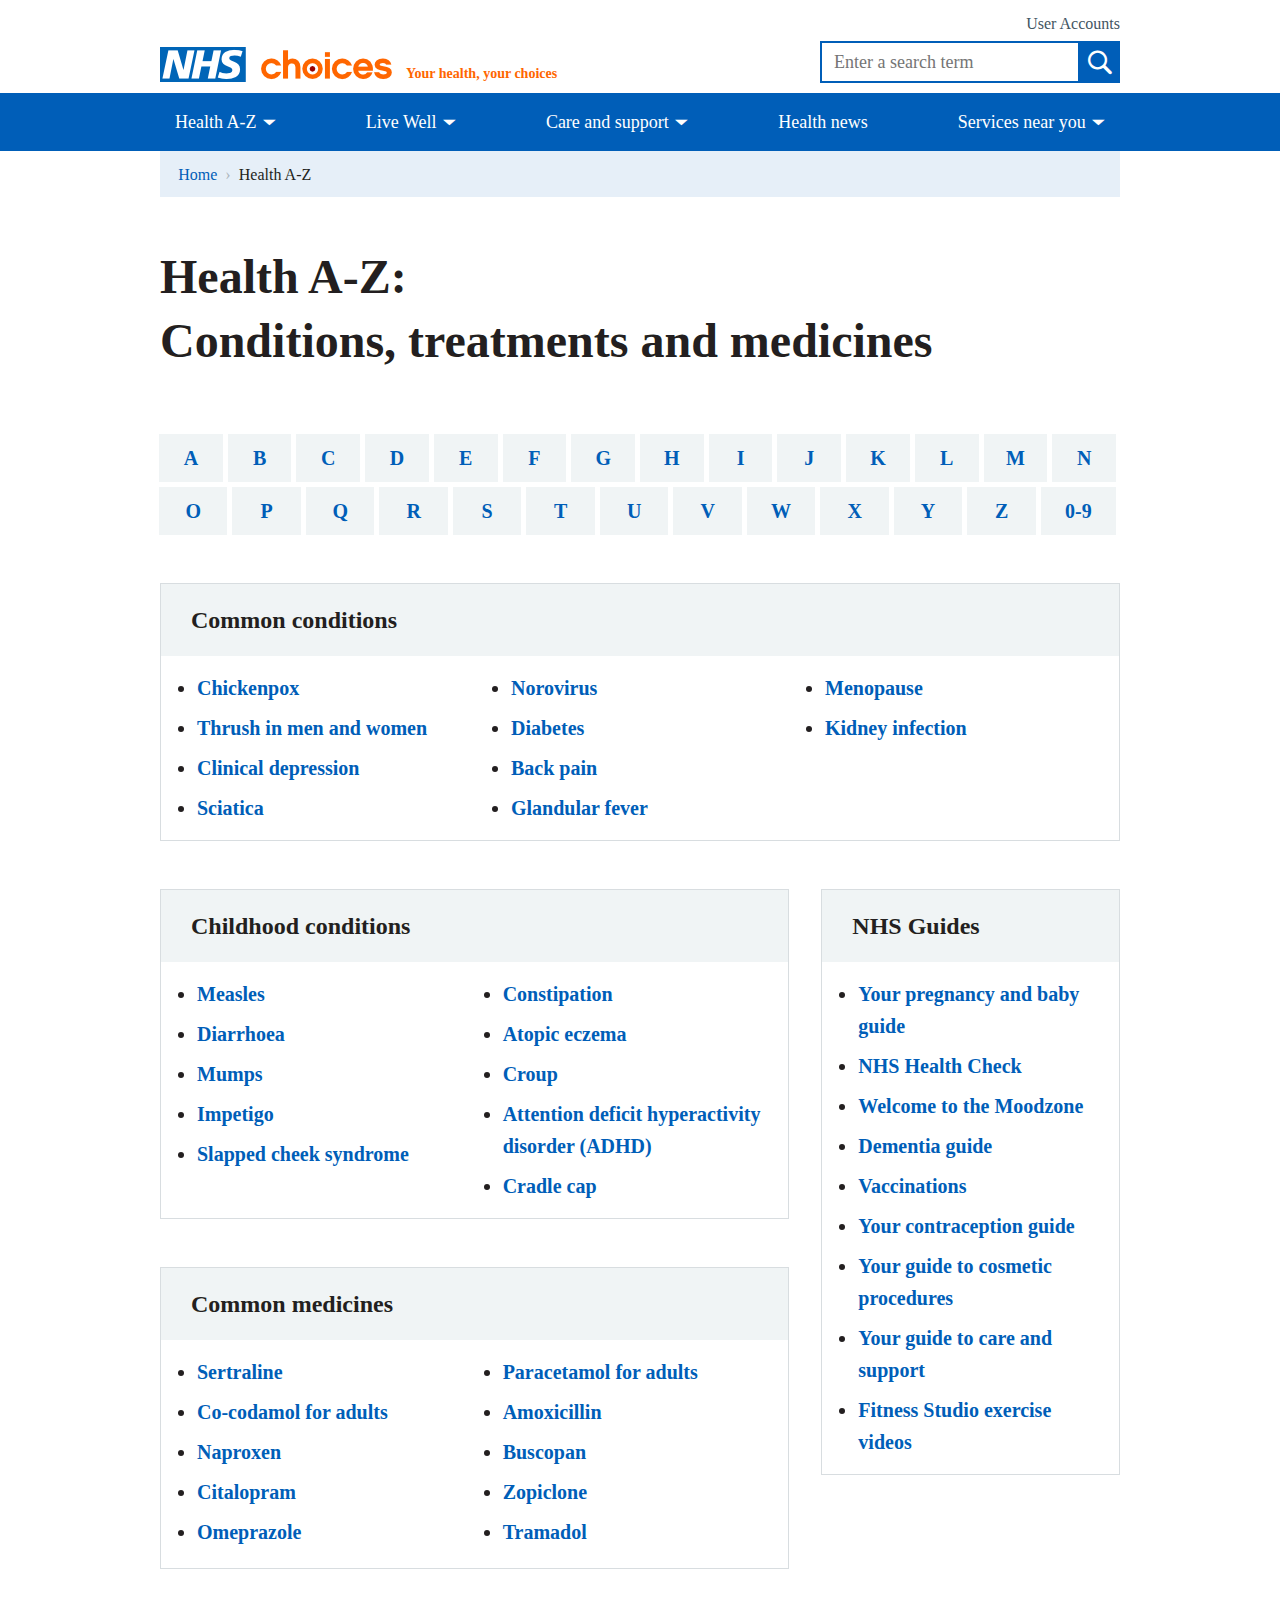
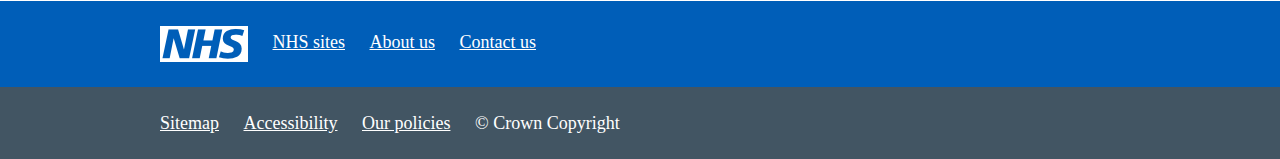
<file: Med-AZ_v1.html>
<!DOCTYPE html PUBLIC "-//W3C//DTD XHTML 1.0 Strict//EN" "http://www.w3.org/TR/xhtml1/DTD/xhtml1-strict.dtd">
<!-- saved from url=(0051)https://content-platform.service.nhs.uk/conditions/ -->
<html xmlns="http://www.w3.org/1999/xhtml" lang="en" class="js-enabled"><!--<![endif]--><head><meta http-equiv="Content-Type" content="text/html; charset=UTF-8">
        <script async="" src="./Health A-Z - NHS.UK_files/adrum-ext.18b6b3ec105ee15f14ef7c382e15f446.js"></script><script type="text/javascript" async="" src="./Health A-Z - NHS.UK_files/wtid.js"></script><script type="text/javascript" src="./Health A-Z - NHS.UK_files/webtrends.hm.js"></script><script async="" src="./Health A-Z - NHS.UK_files/analytics.js"></script><script>
          (function(d) {
          d.className = d.className.replace(/\bno-js\b/, 'js-enabled')
          })(document.documentElement)
        </script>
        
        <meta http-equiv="X-UA-Compatible" content="IE=edge">
        <meta name="DC.Author" content="NHS Choices">
        <meta name="DC.Publisher" content="Department of Health">
        <meta name="DC.Format" scheme="IMT" content="text/html">
        <meta name="DC.Subject" scheme="eGMS.IPSV" content="National Health Service (NHS), ">

        <!-- IE6-10 -->
        <link rel="shortcut icon" sizes="16x16" href="https://content-platform.service.nhs.uk/static/nhsuk_shared/img/favicons/favicon.e8254c4dc7c3.ico">
        <!-- New Browsers multisize ico -->
        <link rel="icon" sizes="16x16" href="https://content-platform.service.nhs.uk/static/nhsuk_shared/img/favicons/favicon.e8254c4dc7c3.ico">
        <link rel="icon" sizes="32x32" href="https://content-platform.service.nhs.uk/static/nhsuk_shared/img/favicons/favicon32.cccc03925536.ico">

        <!-- Pinned tab icon -->
        <link rel="mask-icon" sizes="any" color="#005EB8" href="https://content-platform.service.nhs.uk/static/nhsuk_shared/img/favicons/icon.69dc8065e1b2.svg">

        <!-- For IE10 Metro -->
        <meta name="msapplication-TileColor" content="#FFFFFF">
        <meta name="msapplication-TileImage" content="/static/nhsuk_shared/img/favicons/favicon-144.d80f9587881a.png">

        <!-- Custom Tiles for IE 11+ on Windows 8.1+ -->
        <meta name="msapplication-square70x70logo" content="/static/nhsuk_shared/img/favicons/smalltile.30f0aaa6373f.png">
        <meta name="msapplication-square150x150logo" content="/static/nhsuk_shared/img/favicons/mediumtile.fca4dd8c147d.png">
        <meta name="msapplication-wide310x150logo" content="/static/nhsuk_shared/img/favicons/widetile.33eba0eeefb4.png">
        <meta name="msapplication-square310x310logo" content="/static/nhsuk_shared/img/favicons/largetile.6878d1dbbb38.png">

        <!-- For iPhone, iPod -->
        <link rel="apple-touch-icon-precomposed" sizes="57x57" href="https://content-platform.service.nhs.uk/static/nhsuk_shared/img/favicons/favicon-57.205f8b52360b.png">
        <link rel="apple-touch-icon-precomposed" sizes="76x76" href="https://content-platform.service.nhs.uk/static/nhsuk_shared/img/favicons/favicon-76.a21ea4c74ac6.png">
        <link rel="apple-touch-icon-precomposed" sizes="120x120" href="https://content-platform.service.nhs.uk/static/nhsuk_shared/img/favicons/favicon-120.7c4ba441b848.png">
        <link rel="apple-touch-icon-precomposed" sizes="152x152" href="https://content-platform.service.nhs.uk/static/nhsuk_shared/img/favicons/favicon-152.183c1800434e.png">
        <link rel="apple-touch-icon-precomposed" sizes="180x180" href="https://content-platform.service.nhs.uk/static/nhsuk_shared/img/favicons/favicon-180.e7fb71bb3ec5.png">

        <!-- Old Chrome icon -->
        <link rel="icon" sizes="32x32" href="https://content-platform.service.nhs.uk/static/nhsuk_shared/img/favicons/favicon-32.30dfd83178d7.png">
        <!-- Desktop shortcut / GoogleTV icon -->
        <link rel="icon" sizes="96x96" href="https://content-platform.service.nhs.uk/static/nhsuk_shared/img/favicons/favicon-96.e9d280e2d43d.png">
        <!-- Chrome Webstore icon -->
        <link rel="icon" sizes="128x128" href="https://content-platform.service.nhs.uk/static/nhsuk_shared/img/favicons/favicon-128.30f0aaa6373f.png">
        <!-- Android Chrome icon -->
        <link rel="icon" sizes="196x196" href="https://content-platform.service.nhs.uk/static/nhsuk_shared/img/favicons/favicon-196.2d819046de8b.png">
        <!-- Opera Speed Dial icon -->
        <link rel="icon" sizes="195x195" href="https://content-platform.service.nhs.uk/static/nhsuk_shared/img/favicons/favicon-195.15700804ec10.png">
        <!-- Opera Coast icon -->
        <link rel="icon" sizes="228x228" href="https://content-platform.service.nhs.uk/static/nhsuk_shared/img/favicons/favicon-228.eb7accff042b.png">

        <title>
            
                Health A-Z
            
            
                
                    
                       - NHS.UK
                      
                    
                
            
        </title>
        <meta name="description" content="">
        <meta name="viewport" content="width=device-width, initial-scale=1">

        
        

        
            

            
              <script charset="UTF-8">
                window['adrum-start-time'] = new Date().getTime();
                (function(config){
                    config.appKey = 'AD-AAB-AAH-CHV';
                    config.adrumExtUrlHttp = 'http://cdn.appdynamics.com';
                    config.adrumExtUrlHttps = 'https://cdn.appdynamics.com';
                    config.beaconUrlHttp = 'http://col.eum-appdynamics.com';
                    config.beaconUrlHttps = 'https://col.eum-appdynamics.com';
                    config.xd = {enable : false};
                })(window['adrum-config'] || (window['adrum-config'] = {}));
                if ('https:' === document.location.protocol) {
                    document.write(unescape('%3Cscript')
                 + " src='https://cdn.appdynamics.com/adrum/adrum-4.3.8.0.js' "
                 + " type='text/javascript' charset='UTF-8'"
                 + unescape('%3E%3C/script%3E'));
                } else {
                    document.write(unescape('%3Cscript')
                 + " src='http://cdn.appdynamics.com/adrum/adrum-4.3.8.0.js' "
                 + " type='text/javascript' charset='UTF-8'"
                 + unescape('%3E%3C/script%3E'));
                }
              </script><script src="./Health A-Z - NHS.UK_files/adrum-4.3.8.0.js" type="text/javascript" charset="UTF-8"></script>
            
        

        
            <link href="./Health A-Z - NHS.UK_files/banner.3be071e5b5a2.css" rel="stylesheet" type="text/css">
            <!--[if gt IE 8]><!-->
                <link href="./Health A-Z - NHS.UK_files/nhsuk.ee805d9bd43d.css" rel="stylesheet" type="text/css">
            <!--<![endif]-->
            <!--[if IE 6]>
                <link href="/static/css/nhsuk-ie6.0aac8a41003d.css" rel="stylesheet" type="text/css" media="screen" />
            <![endif]-->
            <!--[if IE 7]>
                <link href="/static/css/nhsuk-ie7.137410c97291.css" rel="stylesheet" type="text/css" media="screen" />
            <![endif]-->
            <!--[if IE 8]>
                <link href="/static/css/nhsuk-ie8.dd59dd119a9a.css" rel="stylesheet" type="text/css" media="screen" />
            <![endif]-->

        

        
    
        <script type="application/ld+json">{"@context": "http://schema.org", "@type": "SearchResultsPage", "author": {"@type": "Organization", "email": "nhschoicesservicedesk@nhs.net", "logo": "https://content-platform.service.nhs.uk/nhsuk_shared/img/choices-logo.png", "name": "NHS Choices", "url": "https://content-platform.service.nhs.uk"}, "copyrightholder": {"@type": "Organization", "name": "Crown Copyright"}, "description": "", "license": "https://www.nhs.uk/aboutNHSChoices/professionals/syndication/Documents/nhs-choices-standard-licence-terms.pdf", "url": "https://content-platform.service.nhs.uk/conditions/"}</script>
    


        
            
        

        
        

        <script>
          
        window.NHSUK_SETTINGS = {};
        window.NHSUK_SETTINGS.BANNER_API_URL = "//www.nhs.uk/externalservices/surveyfeedapi/api/bannerfeed";
        window.NHSUK_SETTINGS.BANNER_TEST_API_URL = "//www.nhs.uk/externalservices/surveyfeedapi/api/testfeed";
        window.NHSUK_SETTINGS.SUGGESTIONS_TEST_HOST = "";
        window.NHSUK_SETTINGS.SEARCH_TEST_HOST = "";
    
        </script>

        <!-- Hotjar Tracking Code for https://www.nhs.uk -->
        <script>
            (function (h, o, t, j, a, r) {
                h.hj = h.hj || function () {
                    (h.hj.q = h.hj.q || []).push(arguments)
                };
                h._hjSettings = {
                    hjid: 681718,
                    hjsv: 6
                };
                a = o.getElementsByTagName('head')[0];
                r = o.createElement('script');
                r.async = 1;
                r.src = t + h._hjSettings.hjid + j + h._hjSettings.hjsv;
                a.appendChild(r);
            })(window, document, '//static.hotjar.com/c/hotjar-', '.js?sv=');
        </script><script async="" src="./Health A-Z - NHS.UK_files/hotjar-681718.js"></script>


    <script async="" src="./Health A-Z - NHS.UK_files/modules-c6bfdbbddda6e4ec5dd423cfd4901901.js"></script><style type="text/css">iframe#_hjRemoteVarsFrame {display: none !important; width: 1px !important; height: 1px !important; opacity: 0 !important; pointer-events: none !important;}</style></head>

    <body class="template-conditions-page" contenteditable="false">

        






<header class="site-header">
  <div class="site-header__top">
    <div class="site-header__brand">
      <!-- noindex -->
      <a href="https://content-platform.service.nhs.uk/">
        <img src="/choices-logo.png" class="nhs-choices-logo" alt="Go to NHS.UK homepage">
      </a>
      <span class="site-header__tagline">Your health, your choices</span>
    </div>

    <div class="site-header__controls">
      <div class="site-header__user-links user-links">
        <span class="user-links__right-align">
          <a class="user-links__account" href="https://content-platform.service.nhs.uk/Personalisation/MyNHSChoices.aspx">User Accounts</a>
        </span>
      </div>
      <div id="search" class="site-header__search search">
        <form id="gs" method="get" action="https://content-platform.service.nhs.uk/Search/">
          <span class="twitter-typeahead" style="position: relative; display: inline-block;"><input class="search__input tt-hint" type="text" readonly="" autocomplete="off" spellcheck="false" tabindex="-1" dir="ltr" style="position: absolute; top: 0px; left: 0px; border-color: transparent; box-shadow: none; opacity: 1; background: none 0% 0% / auto repeat scroll padding-box border-box rgb(255, 255, 255);">
			  
			  <input id="q" name="q" class="search__input tt-input" type="text" placeholder="Enter a search term" autocomplete="off" spellcheck="false" dir="auto" style="position: relative; vertical-align: top; background-color: transparent;">
			  		<pre aria-hidden="true" style="position: absolute; visibility: hidden; white-space: pre; font-family: &quot;Frutiger W01&quot;; font-size: 18px; font-style: normal; font-variant: normal; font-weight: 400; word-spacing: 0px; letter-spacing: 0px; text-indent: 0px; text-rendering: auto; text-transform: none;"></pre>
			  
			  <div class="tt-menu" style="position: absolute; top: 100%; left: 0px; z-index: 100; display: none;">
				  <div class="tt-dataset tt-dataset-suggestions"></div>
			  </div>
			</span>
          <div class="search__button icon-Search">
            <input type="submit" value="">
          </div>
        </form>
      </div>
      <div id="menu-icon" class="site-header__menu-icon menu-icon">
          <a id="main-nav-toggle" class="menu-icon__link" href="https://content-platform.service.nhs.uk/conditions/#">Menu</a>
      </div>
    </div>

    <div class="clearfix"></div>
  </div>

  <nav id="main-nav" class="site-header__nav main-nav main-nav">

    <div id="main-nav-items" class="main-nav__items">
      <ul class="main-nav__page-menu">
        
          
          
            <li class="">
                <a href="https://content-platform.service.nhs.uk/Conditions/Pages/hub.aspx">Health A-Z</a>

                  <ul>
                    
                      <li><a href="https://content-platform.service.nhs.uk/Conditions/Arthritis">Arthritis</a></li>
                    
                      <li><a href="https://content-platform.service.nhs.uk/conditions/asthma">Asthma</a></li>
                    
                      <li><a href="https://content-platform.service.nhs.uk/Conditions/Back-pain">Back pain</a></li>
                    
                      <li><a href="https://content-platform.service.nhs.uk/Conditions/stress-anxiety-depression/Pages/low-mood-stress-anxiety.aspx">Stress, anxiety, depression</a></li>
                    
                      <li><a href="https://content-platform.service.nhs.uk/Conditions/Cancer-of-the-breast-female">Breast cancer</a></li>
                    
                      <li><a href="https://content-platform.service.nhs.uk/Conditions/pregnancy-and-baby/pages/pregnancy-and-baby-care.aspx">Pregnancy and baby</a></li>
                    
                      <li><a href="https://content-platform.service.nhs.uk/Conditions/Diabetes/Pages/Diabetes.aspx">Diabetes</a></li>
                    
                      <li><a href="https://content-platform.service.nhs.uk/Conditions/dementia-guide/Pages/about-dementia.aspx">Dementia</a></li>
                    
                      <li><a href="https://content-platform.service.nhs.uk/Conditions/Coronary-heart-disease">Heart disease</a></li>
                    
                      <li><a href="https://content-platform.service.nhs.uk/conditions/measles">Measles</a></li>
                    
                      <li><a href="https://content-platform.service.nhs.uk/Conditions/nhs-health-check/Pages/NHS-Health-Check.aspx">NHS Health Check</a></li>
                    
                      <li><a href="https://content-platform.service.nhs.uk/Conditions/vaccinations/Pages/vaccination-schedule-age-checklist.aspx">Vaccinations</a></li>
                    
                      <li><a href="https://content-platform.service.nhs.uk/CHQ/Pages/home.aspx">Common health questions</a></li>
                    
                      <li><a href="https://content-platform.service.nhs.uk/Conditions/Pages/BodyMap.aspx?Index=A">All A-Z topics</a></li>
                    
                  </ul>
          
            </li>
          
        
          
          
            <li class="">
                <a href="https://content-platform.service.nhs.uk/livewell/Pages/Livewellhub.aspx">Live Well</a>

                  <ul>
                    
                      <li><a href="https://content-platform.service.nhs.uk/Livewell/alcohol">Alcohol</a></li>
                    
                      <li><a href="https://content-platform.service.nhs.uk/LiveWell/c25k/Pages/couch-to-5k.aspx">Couch to 5K</a></li>
                    
                      <li><a href="https://content-platform.service.nhs.uk/livewell/dentalhealth">Teeth and dentistry</a></li>
                    
                      <li><a href="https://content-platform.service.nhs.uk/livewell/fitness">Fitness</a></li>
                    
                      <li><a href="https://content-platform.service.nhs.uk/livewell/winterhealth/pages/fluandthefluvaccine.aspx">The flu jab</a></li>
                    
                      <li><a href="https://content-platform.service.nhs.uk/livewell/healthy-eating">Healthy eating</a></li>
                    
                      <li><a href="https://content-platform.service.nhs.uk/livewell/loseweight">Lose weight</a></li>
                    
                      <li><a href="https://content-platform.service.nhs.uk/livewell/mentalhealth/Pages/Mentalhealthhome.aspx">Mental health</a></li>
                    
                      <li><a href="https://content-platform.service.nhs.uk/Livewell/Pain/Pages/Painhome.aspx">Pain</a></li>
                    
                      <li><a href="https://content-platform.service.nhs.uk/livewell/sexualhealth">Sexual health</a></li>
                    
                      <li><a href="https://content-platform.service.nhs.uk/LiveWell/sleep/Pages/sleep-home.aspx">Sleep</a></li>
                    
                      <li><a href="https://content-platform.service.nhs.uk/livewell/smoking">Stop smoking</a></li>
                    
                      <li><a href="https://content-platform.service.nhs.uk/livewell/tiredness-and-fatigue">Tiredness</a></li>
                    
                      <li><a href="https://content-platform.service.nhs.uk/tools/pages/toolslibrary.aspx">Health check tools</a></li>
                    
                      <li><a href="https://content-platform.service.nhs.uk/livewell/pages/topics.aspx">All Live Well topics</a></li>
                    
                  </ul>
          
            </li>
          
        
          
          
            <li class="">
                <a href="https://content-platform.service.nhs.uk/Conditions/social-care-and-support-guide/Pages/what-is-social-care.aspx">Care and support</a>

                  <ul>
                    
                      <li><a href="https://content-platform.service.nhs.uk/Conditions/social-care-and-support-guide/Pages/how-can-i-get-social-care-support.aspx">Your rights to care and support</a></li>
                    
                      <li><a href="https://content-platform.service.nhs.uk/conditions/social-care-and-support-guide/Pages/choosing-care-services.aspx">Choosing care services</a></li>
                    
                      <li><a href="https://content-platform.service.nhs.uk/Conditions/social-care-and-support-guide/Pages/assessment-care-needs.aspx">Social care assessments </a></li>
                    
                      <li><a href="https://content-platform.service.nhs.uk/Conditions/social-care-and-support-guide/Pages/nhs-continuing-care.aspx">NHS continuing care </a></li>
                    
                      <li><a href="https://content-platform.service.nhs.uk/Conditions/social-care-and-support-guide/Pages/mental-capacity.aspx">Mental capacity </a></li>
                    
                      <li><a href="https://content-platform.service.nhs.uk/Conditions/social-care-and-support-guide/Pages/home-care.aspx">Home care</a></li>
                    
                      <li><a href="https://content-platform.service.nhs.uk/Conditions/social-care-and-support-guide/Pages/care-homes.aspx">Care homes</a></li>
                    
                      <li><a href="https://content-platform.service.nhs.uk/Conditions/social-care-and-support-guide/Pages/breaks-for-carers-respite-care.aspx">Breaks from caring</a></li>
                    
                      <li><a href="https://content-platform.service.nhs.uk/Conditions/social-care-and-support-guide/Pages/carers-rights-care-act-2014.aspx">Carers’ rights </a></li>
                    
                      <li><a href="https://content-platform.service.nhs.uk/Conditions/social-care-and-support-guide/Pages/young-carers-rights.aspx">Young carers </a></li>
                    
                      <li><a href="https://content-platform.service.nhs.uk/conditions/social-care-and-support-guide">All care and support topics</a></li>
                    
                  </ul>
          
            </li>
          
        
          
          
            <li class="nodrop">
            <a href="https://content-platform.service.nhs.uk/news">Health news</a>
          
            </li>
          
        
          
          
            <li class="">
                <a href="https://content-platform.service.nhs.uk/service-search">Services near you</a>

                  <ul>
                    
                      <li><a href="https://content-platform.service.nhs.uk/Service-Search/Accident-and-emergency-services/LocationSearch/428">A&amp;E</a></li>
                    
                      <li><a href="https://content-platform.service.nhs.uk/Service-Search/Hospital/LocationSearch/7/Hospitals">Hospitals</a></li>
                    
                      <li><a href="https://content-platform.service.nhs.uk/Service-Search/GP/LocationSearch/4">GPs</a></li>
                    
                      <li><a href="https://content-platform.service.nhs.uk/Service-Search/Dentist/LocationSearch/3">Dentists</a></li>
                    
                      <li><a href="https://content-platform.service.nhs.uk/Service-Search/Pharmacy/LocationSearch/10">Pharmacies</a></li>
                    
                      <li><a href="https://content-platform.service.nhs.uk/Service-Search/Care%20at%20home/LocationSearch/1833">Homecare and care homes</a></li>
                    
                      <li><a href="https://content-platform.service.nhs.uk/Service-Search/Depression/LocationSearch/288">Depression</a></li>
                    
                      <li><a href="https://content-platform.service.nhs.uk/Service-Search/Maternity-service/LocationSearch/1802">Maternity</a></li>
                    
                      <li><a href="https://content-platform.service.nhs.uk/Service-Search/Alcohol-addiction/LocationSearch/1805">Alcohol</a></li>
                    
                      <li><a href="https://content-platform.service.nhs.uk/Service-Search/Sexual-health-services/LocationSearch/1847">Sexual health</a></li>
                    
                      <li><a href="https://content-platform.service.nhs.uk/Service-Search/Hospital/LocationSearch/7/Consultants">Consultants</a></li>
                    
                      <li><a href="https://content-platform.service.nhs.uk/Service-Search/Stop-smoking-services/LocationSearch/1846">Stop smoking services</a></li>
                    
                      <li><a href="https://content-platform.service.nhs.uk/Service-Search/Urgent-Care/LocationSearch/1824">Urgent care services</a></li>
                    
                      <li><a href="https://content-platform.service.nhs.uk/service-search">All directories</a></li>
                    
                  </ul>
          
            </li>
          
        
      </ul>
      <ul class="main-nav__account-menu account-menu">
        <li><a href="https://content-platform.service.nhs.uk/Personalisation/Login.aspx">Log in</a></li>
        
        <li><a href="https://content-platform.service.nhs.uk/Personalisation/Registration.aspx?ReturnUrl=https%3A//content-platform.service.nhs.uk/conditions/">Create an account</a></li>
      </ul>
    </div>
  </nav>
  <!-- endnoindex -->
</header>





        <main id="content" role="main" tabindex="-1" class="util-nofocus">
            <noscript>
              &lt;div id='alertBtn'&gt;
                &lt;a href='https://www.nhs.uk/pages/NoJsAandE.aspx'&gt;Check here for alerts&lt;/a&gt;
              &lt;/div&gt;
            </noscript>
            
  


  <div class="breadcrumb">
    <ol>
    
      
    
      
    
      
        <li><a href="https://content-platform.service.nhs.uk/">Home</a></li>
      
    

    
    
      <li class="breadcrumb__last">Health A-Z</li>
    
    </ol>
  </div>



            <div class="page-section">
                

  
    <div class="local-header local-header--plain">
        <h1 class="local-header__title">Health A-Z: <br>Conditions, treatments and medicines</h1>
    </div>
  

    <div class="grid-row">
        <div class="a-z-list">
            <ul>
                <li>
                    <a href="https://content-platform.service.nhs.uk/conditions/?category=A">A</a>
                </li>
                <li>
                    <a href="https://content-platform.service.nhs.uk/conditions/?category=B">B</a>
                </li>
                <li>
                    <a href="https://content-platform.service.nhs.uk/conditions/?category=C">C</a>
                </li>
                <li>
                    <a href="https://content-platform.service.nhs.uk/conditions/?category=D">D</a>
                </li>
                <li>
                    <a href="https://content-platform.service.nhs.uk/conditions/?category=E">E</a>
                </li>
                <li>
                    <a href="https://content-platform.service.nhs.uk/conditions/?category=F">F</a>
                </li>
                <li>
                    <a href="https://content-platform.service.nhs.uk/conditions/?category=G">G</a>
                </li>
                <li>
                    <a href="https://content-platform.service.nhs.uk/conditions/?category=H">H</a>
                </li>
                <li>
                    <a href="https://content-platform.service.nhs.uk/conditions/?category=I">I</a>
                </li>
                <li>
                    <a href="https://content-platform.service.nhs.uk/conditions/?category=J">J</a>
                </li>
                <li>
                    <a href="https://content-platform.service.nhs.uk/conditions/?category=K">K</a>
                </li>
                <li>
                    <a href="https://content-platform.service.nhs.uk/conditions/?category=L">L</a>
                </li>
                <li>
                    <a href="https://content-platform.service.nhs.uk/conditions/?category=M">M</a>
                </li>
                <li>
                    <a href="https://content-platform.service.nhs.uk/conditions/?category=N">N</a>
                </li>
                <li>
                    <a href="https://content-platform.service.nhs.uk/conditions/?category=O">O</a>
                </li>
                <li>
                    <a href="https://content-platform.service.nhs.uk/conditions/?category=P">P</a>
                </li>
                <li>
                    <a href="https://content-platform.service.nhs.uk/conditions/?category=Q">Q</a>
                </li>
                <li>
                    <a href="https://content-platform.service.nhs.uk/conditions/?category=R">R</a>
                </li>
                <li>
                    <a href="https://content-platform.service.nhs.uk/conditions/?category=S">S</a>
                </li>
                <li>
                    <a href="https://content-platform.service.nhs.uk/conditions/?category=T">T</a>
                </li>
                <li>
                    <a href="https://content-platform.service.nhs.uk/conditions/?category=U">U</a>
                </li>
                <li>
                    <a href="https://content-platform.service.nhs.uk/conditions/?category=V">V</a>
                </li>
                <li>
                    <a href="https://content-platform.service.nhs.uk/conditions/?category=W">W</a>
                </li>
                <li>
                    <a href="https://content-platform.service.nhs.uk/conditions/?category=X">X</a>
                </li>
                <li>
                    <a href="https://content-platform.service.nhs.uk/conditions/?category=Y">Y</a>
                </li>
                <li>
                    <a href="https://content-platform.service.nhs.uk/conditions/?category=Z">Z</a>
                </li>
                <li>
                    <a href="https://content-platform.service.nhs.uk/conditions/?category=0-9">0-9</a>
                </li>
            </ul>
        </div>
    </div>

    <div id="page_results">
        
            

<div class="common-conditions">
		<h3>Common conditions</h3>

    <div class="common-conditions__list">
        <ul>
            
                
                    <li><a href="https://content-platform.service.nhs.uk/conditions/chickenpox/">Chickenpox</a></li>
                
            
                
                    <li><a href="https://content-platform.service.nhs.uk/conditions/thrush-in-men-and-women/">Thrush in men and women</a></li>
                
            
                
                    <li><a href="https://content-platform.service.nhs.uk/conditions/clinical-depression/">Clinical depression</a></li>
                
            
                
                    <li><a href="https://content-platform.service.nhs.uk/conditions/sciatica/">Sciatica</a></li>
                
            
                
                    <li><a href="https://content-platform.service.nhs.uk/conditions/norovirus/">Norovirus</a></li>
                
            
                
                    <li><a href="https://content-platform.service.nhs.uk/conditions/diabetes/">Diabetes</a></li>
                
            
                
                    <li><a href="https://content-platform.service.nhs.uk/conditions/back-pain/">Back pain</a></li>
                
            
                
                    <li><a href="https://content-platform.service.nhs.uk/conditions/glandular-fever/">Glandular fever</a></li>
                
            
                
                    <li><a href="https://content-platform.service.nhs.uk/conditions/menopause/">Menopause</a></li>
                
            
                
                    <li><a href="https://content-platform.service.nhs.uk/conditions/kidney-infection/">Kidney infection</a></li>
                
            
        </ul>
    </div>
</div>

<div class="grid-row nogap">
    <div class="column--two-thirds">
        <div class="common-conditions common-conditions--childhood">
            <h3>Childhood conditions</h3>

            <div class="common-conditions__list">
                <ul>
                    
                        
                            <li><a href="https://content-platform.service.nhs.uk/conditions/measles/">Measles</a></li>
                        
                    
                        
                            <li><a href="https://content-platform.service.nhs.uk/conditions/diarrhoea/">Diarrhoea</a></li>
                        
                    
                        
                            <li><a href="https://content-platform.service.nhs.uk/conditions/mumps/">Mumps</a></li>
                        
                    
                        
                            <li><a href="https://content-platform.service.nhs.uk/conditions/impetigo/">Impetigo</a></li>
                        
                    
                        
                            <li><a href="https://content-platform.service.nhs.uk/conditions/slapped-cheek-syndrome/">Slapped cheek syndrome</a></li>
                        
                    
                        
                            <li><a href="https://content-platform.service.nhs.uk/conditions/constipation/">Constipation</a></li>
                        
                    
                        
                            <li><a href="https://content-platform.service.nhs.uk/conditions/atopic-eczema/">Atopic eczema</a></li>
                        
                    
                        
                            <li><a href="https://content-platform.service.nhs.uk/conditions/croup/">Croup</a></li>
                        
                    
                        
                            <li><a href="https://content-platform.service.nhs.uk/conditions/attention-deficit-hyperactivity-disorder-adhd/">Attention deficit hyperactivity disorder (ADHD)</a></li>
                        
                    
                        
                            <li><a href="https://content-platform.service.nhs.uk/conditions/cradle-cap/">Cradle cap</a></li>
                        
                    
                </ul>
            </div>
        </div>
		
		
   <div class="common-conditions common-conditions--childhood">
            <h3>Common medicines</h3>

            <div class="common-conditions__list">
                <ul>
                    
                        
                            <li><a href="https://beta.nhs.uk/medicines/sertraline/">Sertraline</a></li>
                        
                    
                        
                            <li><a href="https://beta.nhs.uk/medicines/co-codamol-for-adults/">Co-codamol for adults</a></li>
                        
                    
                        
                            <li><a href="https://beta.nhs.uk/medicines/naproxen/">Naproxen</a></li>
                        
                    
                        
                            <li><a href="https://beta.nhs.uk/medicines/citalopram/">Citalopram</a></li>
                        
                    
                        
                            <li><a href="https://beta.nhs.uk/medicines/omeprazole/">Omeprazole</a></li>
                        
                    
                        
                            <li><a href="https://beta.nhs.uk/medicines/paracetamol-for-adults/">Paracetamol for adults</a></li>
                        
                    
                        
                            <li><a href="https://beta.nhs.uk/medicines/amoxicillin/">Amoxicillin</a></li>
                        
                    
                        
                            <li><a href="https://beta.nhs.uk/medicines/buscopan/">Buscopan</a></li>
                        
                    
                        
                            <li><a href="https://beta.nhs.uk/medicines/zopiclone/">Zopiclone</a></li>
                        
                    
                        
                            <li><a href="https://beta.nhs.uk/medicines/tramadol/">Tramadol</a></li>
                        
                    
                </ul>
            </div>
        </div>
		
		
		
    </div>
	
	

    <div class="column--one-third">
        <div class="common-conditions common-conditions--guides">
            <h3>NHS Guides</h3>

            <div class="common-conditions__list">
                <ul>
                    
                        
                            <li><a href="https://content-platform.service.nhs.uk/conditions/pregnancy-and-baby/">Your pregnancy and baby guide</a></li>
                        
                    
                        
                            <li><a href="https://content-platform.service.nhs.uk/conditions/nhs-health-check/">NHS Health Check</a></li>
                        
                    
                        
                            <li><a href="https://content-platform.service.nhs.uk/conditions/stress-anxiety-depression/">Welcome to the Moodzone</a></li>
                        
                    
                        
                            <li><a href="https://content-platform.service.nhs.uk/conditions/dementia/">Dementia guide</a></li>
                        
                    
                        
                            <li><a href="https://content-platform.service.nhs.uk/conditions/vaccinations/">Vaccinations</a></li>
                        
                    
                        
                            <li><a href="https://content-platform.service.nhs.uk/conditions/contraception/">Your contraception guide</a></li>
                        
                    
                        
                            <li><a href="https://content-platform.service.nhs.uk/conditions/cosmetic-treatments/">Your guide to cosmetic procedures</a></li>
                        
                    
                        
                            <li><a href="https://content-platform.service.nhs.uk/conditions/social-care-and-support/">Your guide to care and support</a></li>
                        
                    
                        
                            <li><a href="https://content-platform.service.nhs.uk/conditions/nhs-fitness-studio/">Fitness Studio exercise videos</a></li>
                        
                    
                </ul>
            </div>
        </div>
    </div>
	
	

</div>

        
    </div>


            </div>
        </main>

        



<!-- noindex -->
<footer class="footer">
  <div class="footer__main-links">
    <div class="footer__content">
      <ul>
        <li>
          <a href="https://content-platform.service.nhs.uk/">
            <img class="footer__logo" src="/nhs-logo.png" >
          </a>
        </li>
        
          <li><a href="http://www.nhs.uk/Pages/nhs-sites.aspx">NHS sites</a></li>
        
          <li><a href="http://www.nhs.uk/Pages/about-us.aspx">About us</a></li>
        
          <li><a href="http://www.nhs.uk/Pages/contact-us.aspx">Contact us</a></li>
        
      </ul>
    </div>
  </div>

  <div class="footer__utility-links">
    <div class="footer__content">
      <ul>
        
          <li><a href="http://www.nhs.uk/choices/pages/sitemap.aspx">Sitemap</a></li>
        
          <li><a href="http://www.nhs.uk/aboutnhschoices/aboutnhschoices/accessibility/pages/accessibilitystatement.aspx">Accessibility</a></li>
        
          <li><a href="http://www.nhs.uk/Pages/site-policies.aspx">Our policies</a></li>
        
        <li>© Crown Copyright</li>
      </ul>
    </div>
  </div>
  <!-- endnoindex -->
</footer>



        <script>
          // WebTrends SmartSource Data Collector Tag v10.4.23
          // Copyright (c) 2016 Webtrends Inc.  All rights reserved.
          // Tag Builder Version: 4.1.3.5
          // Created: 2016.01.13
          window.webtrendsAsyncInit = function () {
              var dcs = new Webtrends.dcs().init({
                  dcsid: 'dcs222rfg0jh2hpdaqwc2gmki_9r4q',
                  domain: 'statse.webtrendslive.com',
                  timezone: 0,
                  i18n: true,
                  adimpressions: true,
                  adsparam: 'WT.ac',
                  offsite: true,
                  download: true,
                  downloadtypes: 'xls,doc,pdf,txt,csv,zip,docx,xlsx,rar,gzip',
                  onsitedoms: 'nhs.uk',
                  fpcdom: '.nhs.uk',
                  plugins: {
                      hm: {
                          src: '//s.webtrends.com/js/webtrends.hm.js'
                      }
                  }
              }).track();
          };
          /*
           * This webtrends JS is commented out because we load it elsewhere as
           * part of the main javascript bundle
           *
          (function () {
              var s = document.createElement('script');
              s.async = true;
              s.src = "/static/beta/js/webtrends.bundle.js";
              var s2 = document.getElementsByTagName('script')[0];
              s2.parentNode.insertBefore(s, s2);
          }());
          */
      </script>

      <script type="text/javascript" src="./Health A-Z - NHS.UK_files/components.8ec1cd12cddb.js"></script><iframe name="_hjRemoteVarsFrame" title="_hjRemoteVarsFrame" id="_hjRemoteVarsFrame" src="./Health A-Z - NHS.UK_files/rcj-99d43ead6bdf30da8ed5ffcb4f17100c.html" style="display: none !important; width: 1px !important; height: 1px !important; opacity: 0 !important; pointer-events: none !important;"></iframe>
      <script type="text/javascript" src="./Health A-Z - NHS.UK_files/details.polyfill.e435a057efec.js"></script>

      
          

      <!-- Google Analytics -->
      <script type="text/javascript">
      //<![CDATA[
      (function (i, s, o, g, r, a, m) {
      i['GoogleAnalyticsObject'] = r; i[r] = i[r] || function ()
      { (i[r].q = i[r].q || []).push(arguments) }
      , i[r].l = 1 * new Date(); a = s.createElement(o),
      m = s.getElementsByTagName(o)[0]; a.async = 1; a.src = g; m.parentNode.insertBefore(a, m)
      })(window, document, 'script', '//www.google-analytics.com/analytics.js', 'ga');
      ga('create', 'UA-9510975-1', 'auto');
      ga('require', 'displayfeatures');
      ga('send', 'pageview');
      //]]>
      </script>
          
      


      <noscript>
          &lt;img alt="dcsimg" id="dcsimg" width="1" height="1" src="//statse.webtrendslive.com/dcs222rfg0jh2hpdaqwc2gmki_9r4q/njs.gif?dcsuri=/nojavascript&amp;amp;WT.js=No&amp;amp;WT.tv=10.4.23&amp;amp;dcssip=.nhs.uk"
          /&gt;
      </noscript>

      <script type="text/javascript" src="./Health A-Z - NHS.UK_files/nhsuk-shared.b1ad5cc3774c.js" charset="utf-8"></script>
      <script type="text/javascript" src="./Health A-Z - NHS.UK_files/nhsuk.24d5de7dd8c9.js" charset="utf-8"></script>

      
          
      

    

<div id="ads"></div><link id="cincopa_main_css" type="text/css" rel="stylesheet" href="chrome-extension://dgmoopeiaaembcbpngjcndibcejbhafg/main.css"></body></html>
</file>
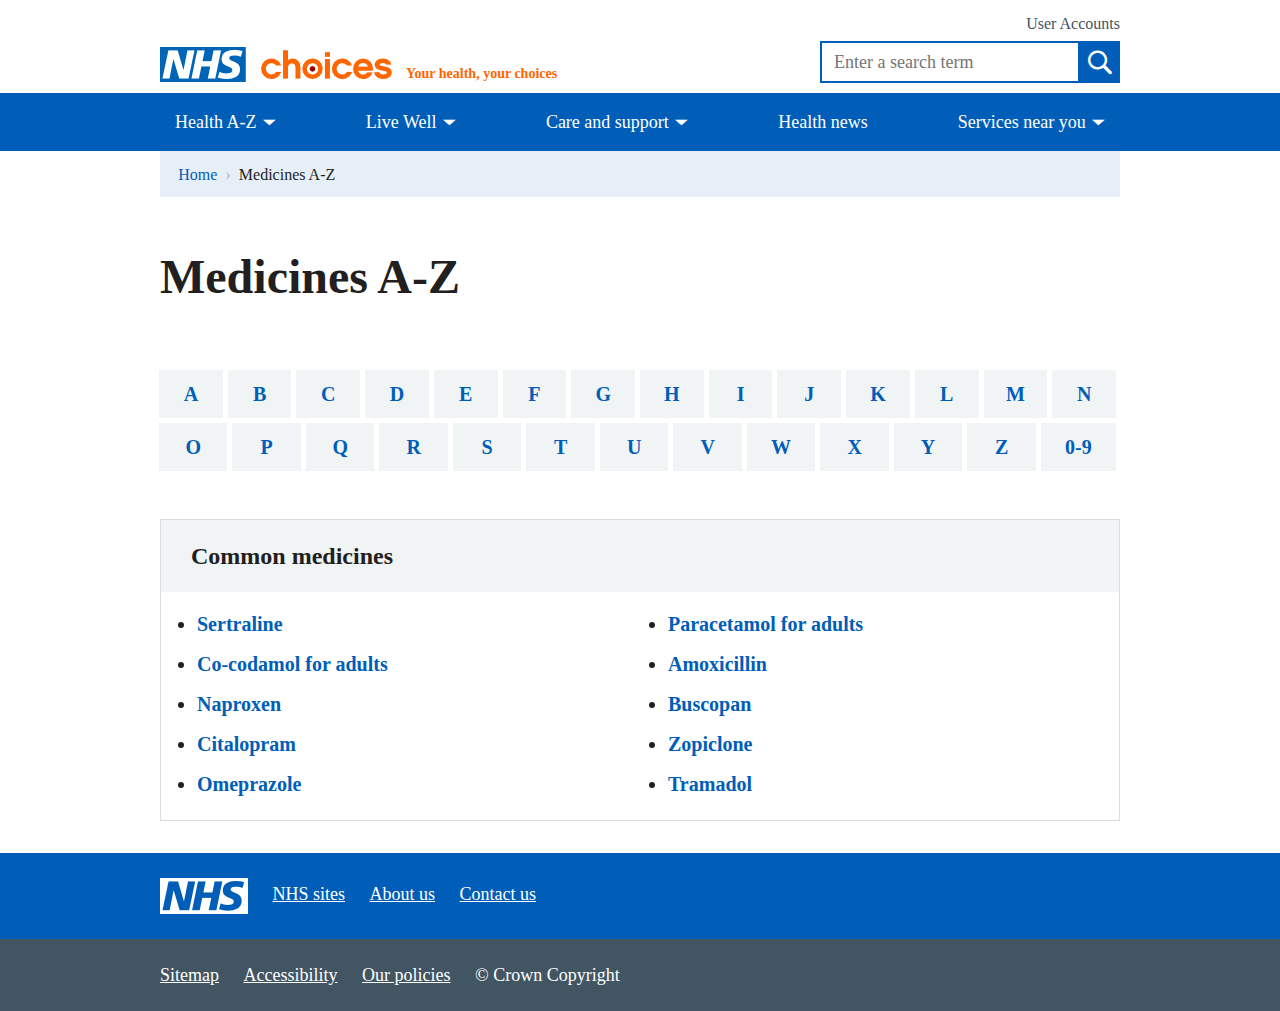
<file: Med-AZ_v2.html>
<!DOCTYPE html PUBLIC "-//W3C//DTD XHTML 1.0 Strict//EN" "http://www.w3.org/TR/xhtml1/DTD/xhtml1-strict.dtd">
<!-- saved from url=(0051)https://content-platform.service.nhs.uk/conditions/ -->
<html xmlns="http://www.w3.org/1999/xhtml" lang="en" class="js-enabled"><!--<![endif]--><head><meta http-equiv="Content-Type" content="text/html; charset=UTF-8">
        <script async="" src="./Health A-Z - NHS.UK_files/adrum-ext.18b6b3ec105ee15f14ef7c382e15f446.js"></script><script type="text/javascript" async="" src="./Health A-Z - NHS.UK_files/wtid.js"></script><script type="text/javascript" src="./Health A-Z - NHS.UK_files/webtrends.hm.js"></script><script async="" src="./Health A-Z - NHS.UK_files/analytics.js"></script><script>
          (function(d) {
          d.className = d.className.replace(/\bno-js\b/, 'js-enabled')
          })(document.documentElement)
        </script>
        
        <meta http-equiv="X-UA-Compatible" content="IE=edge">
        <meta name="DC.Author" content="NHS Choices">
        <meta name="DC.Publisher" content="Department of Health">
        <meta name="DC.Format" scheme="IMT" content="text/html">
        <meta name="DC.Subject" scheme="eGMS.IPSV" content="National Health Service (NHS), ">

        <!-- IE6-10 -->
        <link rel="shortcut icon" sizes="16x16" href="https://content-platform.service.nhs.uk/static/nhsuk_shared/img/favicons/favicon.e8254c4dc7c3.ico">
        <!-- New Browsers multisize ico -->
        <link rel="icon" sizes="16x16" href="https://content-platform.service.nhs.uk/static/nhsuk_shared/img/favicons/favicon.e8254c4dc7c3.ico">
        <link rel="icon" sizes="32x32" href="https://content-platform.service.nhs.uk/static/nhsuk_shared/img/favicons/favicon32.cccc03925536.ico">

        <!-- Pinned tab icon -->
        <link rel="mask-icon" sizes="any" color="#005EB8" href="https://content-platform.service.nhs.uk/static/nhsuk_shared/img/favicons/icon.69dc8065e1b2.svg">

        <!-- For IE10 Metro -->
        <meta name="msapplication-TileColor" content="#FFFFFF">
        <meta name="msapplication-TileImage" content="/static/nhsuk_shared/img/favicons/favicon-144.d80f9587881a.png">

        <!-- Custom Tiles for IE 11+ on Windows 8.1+ -->
        <meta name="msapplication-square70x70logo" content="/static/nhsuk_shared/img/favicons/smalltile.30f0aaa6373f.png">
        <meta name="msapplication-square150x150logo" content="/static/nhsuk_shared/img/favicons/mediumtile.fca4dd8c147d.png">
        <meta name="msapplication-wide310x150logo" content="/static/nhsuk_shared/img/favicons/widetile.33eba0eeefb4.png">
        <meta name="msapplication-square310x310logo" content="/static/nhsuk_shared/img/favicons/largetile.6878d1dbbb38.png">

        <!-- For iPhone, iPod -->
        <link rel="apple-touch-icon-precomposed" sizes="57x57" href="https://content-platform.service.nhs.uk/static/nhsuk_shared/img/favicons/favicon-57.205f8b52360b.png">
        <link rel="apple-touch-icon-precomposed" sizes="76x76" href="https://content-platform.service.nhs.uk/static/nhsuk_shared/img/favicons/favicon-76.a21ea4c74ac6.png">
        <link rel="apple-touch-icon-precomposed" sizes="120x120" href="https://content-platform.service.nhs.uk/static/nhsuk_shared/img/favicons/favicon-120.7c4ba441b848.png">
        <link rel="apple-touch-icon-precomposed" sizes="152x152" href="https://content-platform.service.nhs.uk/static/nhsuk_shared/img/favicons/favicon-152.183c1800434e.png">
        <link rel="apple-touch-icon-precomposed" sizes="180x180" href="https://content-platform.service.nhs.uk/static/nhsuk_shared/img/favicons/favicon-180.e7fb71bb3ec5.png">

        <!-- Old Chrome icon -->
        <link rel="icon" sizes="32x32" href="https://content-platform.service.nhs.uk/static/nhsuk_shared/img/favicons/favicon-32.30dfd83178d7.png">
        <!-- Desktop shortcut / GoogleTV icon -->
        <link rel="icon" sizes="96x96" href="https://content-platform.service.nhs.uk/static/nhsuk_shared/img/favicons/favicon-96.e9d280e2d43d.png">
        <!-- Chrome Webstore icon -->
        <link rel="icon" sizes="128x128" href="https://content-platform.service.nhs.uk/static/nhsuk_shared/img/favicons/favicon-128.30f0aaa6373f.png">
        <!-- Android Chrome icon -->
        <link rel="icon" sizes="196x196" href="https://content-platform.service.nhs.uk/static/nhsuk_shared/img/favicons/favicon-196.2d819046de8b.png">
        <!-- Opera Speed Dial icon -->
        <link rel="icon" sizes="195x195" href="https://content-platform.service.nhs.uk/static/nhsuk_shared/img/favicons/favicon-195.15700804ec10.png">
        <!-- Opera Coast icon -->
        <link rel="icon" sizes="228x228" href="https://content-platform.service.nhs.uk/static/nhsuk_shared/img/favicons/favicon-228.eb7accff042b.png">

        <title>
            
                Health A-Z
            
            
                
                    
                       - NHS.UK
                      
                    
                
            
        </title>
        <meta name="description" content="">
        <meta name="viewport" content="width=device-width, initial-scale=1">

        
        

        
            

            
              <script charset="UTF-8">
                window['adrum-start-time'] = new Date().getTime();
                (function(config){
                    config.appKey = 'AD-AAB-AAH-CHV';
                    config.adrumExtUrlHttp = 'http://cdn.appdynamics.com';
                    config.adrumExtUrlHttps = 'https://cdn.appdynamics.com';
                    config.beaconUrlHttp = 'http://col.eum-appdynamics.com';
                    config.beaconUrlHttps = 'https://col.eum-appdynamics.com';
                    config.xd = {enable : false};
                })(window['adrum-config'] || (window['adrum-config'] = {}));
                if ('https:' === document.location.protocol) {
                    document.write(unescape('%3Cscript')
                 + " src='https://cdn.appdynamics.com/adrum/adrum-4.3.8.0.js' "
                 + " type='text/javascript' charset='UTF-8'"
                 + unescape('%3E%3C/script%3E'));
                } else {
                    document.write(unescape('%3Cscript')
                 + " src='http://cdn.appdynamics.com/adrum/adrum-4.3.8.0.js' "
                 + " type='text/javascript' charset='UTF-8'"
                 + unescape('%3E%3C/script%3E'));
                }
              </script><script src="./Health A-Z - NHS.UK_files/adrum-4.3.8.0.js" type="text/javascript" charset="UTF-8"></script>
            
        

        
            <link href="./Health A-Z - NHS.UK_files/banner.3be071e5b5a2.css" rel="stylesheet" type="text/css">
            <!--[if gt IE 8]><!-->
                <link href="./Health A-Z - NHS.UK_files/nhsuk.ee805d9bd43d.css" rel="stylesheet" type="text/css">
            <!--<![endif]-->
            <!--[if IE 6]>
                <link href="/static/css/nhsuk-ie6.0aac8a41003d.css" rel="stylesheet" type="text/css" media="screen" />
            <![endif]-->
            <!--[if IE 7]>
                <link href="/static/css/nhsuk-ie7.137410c97291.css" rel="stylesheet" type="text/css" media="screen" />
            <![endif]-->
            <!--[if IE 8]>
                <link href="/static/css/nhsuk-ie8.dd59dd119a9a.css" rel="stylesheet" type="text/css" media="screen" />
            <![endif]-->

        

        
    
        <script type="application/ld+json">{"@context": "http://schema.org", "@type": "SearchResultsPage", "author": {"@type": "Organization", "email": "nhschoicesservicedesk@nhs.net", "logo": "https://content-platform.service.nhs.uk/nhsuk_shared/img/choices-logo.png", "name": "NHS Choices", "url": "https://content-platform.service.nhs.uk"}, "copyrightholder": {"@type": "Organization", "name": "Crown Copyright"}, "description": "", "license": "https://www.nhs.uk/aboutNHSChoices/professionals/syndication/Documents/nhs-choices-standard-licence-terms.pdf", "url": "https://content-platform.service.nhs.uk/conditions/"}</script>
    


        
            
        

        
        

        <script>
          
        window.NHSUK_SETTINGS = {};
        window.NHSUK_SETTINGS.BANNER_API_URL = "//www.nhs.uk/externalservices/surveyfeedapi/api/bannerfeed";
        window.NHSUK_SETTINGS.BANNER_TEST_API_URL = "//www.nhs.uk/externalservices/surveyfeedapi/api/testfeed";
        window.NHSUK_SETTINGS.SUGGESTIONS_TEST_HOST = "";
        window.NHSUK_SETTINGS.SEARCH_TEST_HOST = "";
    
        </script>

        <!-- Hotjar Tracking Code for https://www.nhs.uk -->
        <script>
            (function (h, o, t, j, a, r) {
                h.hj = h.hj || function () {
                    (h.hj.q = h.hj.q || []).push(arguments)
                };
                h._hjSettings = {
                    hjid: 681718,
                    hjsv: 6
                };
                a = o.getElementsByTagName('head')[0];
                r = o.createElement('script');
                r.async = 1;
                r.src = t + h._hjSettings.hjid + j + h._hjSettings.hjsv;
                a.appendChild(r);
            })(window, document, '//static.hotjar.com/c/hotjar-', '.js?sv=');
        </script><script async="" src="./Health A-Z - NHS.UK_files/hotjar-681718.js"></script>


    <script async="" src="./Health A-Z - NHS.UK_files/modules-c6bfdbbddda6e4ec5dd423cfd4901901.js"></script><style type="text/css">iframe#_hjRemoteVarsFrame {display: none !important; width: 1px !important; height: 1px !important; opacity: 0 !important; pointer-events: none !important;}</style></head>

    <body class="template-conditions-page" contenteditable="false">

        






<header class="site-header">
  <div class="site-header__top">
    <div class="site-header__brand">
      <!-- noindex -->
      <a href="https://content-platform.service.nhs.uk/">
        <img src="/choices-logo.png" class="nhs-choices-logo" alt="Go to NHS.UK homepage">
      </a>
      <span class="site-header__tagline">Your health, your choices</span>
    </div>

    <div class="site-header__controls">
      <div class="site-header__user-links user-links">
        <span class="user-links__right-align">
          <a class="user-links__account" href="https://content-platform.service.nhs.uk/Personalisation/MyNHSChoices.aspx">User Accounts</a>
        </span>
      </div>
      <div id="search" class="site-header__search search">
        <form id="gs" method="get" action="https://content-platform.service.nhs.uk/Search/">
          <span class="twitter-typeahead" style="position: relative; display: inline-block;"><input class="search__input tt-hint" type="text" readonly="" autocomplete="off" spellcheck="false" tabindex="-1" dir="ltr" style="position: absolute; top: 0px; left: 0px; border-color: transparent; box-shadow: none; opacity: 1; background: none 0% 0% / auto repeat scroll padding-box border-box rgb(255, 255, 255);">
			  
			  <input id="q" name="q" class="search__input tt-input" type="text" placeholder="Enter a search term" autocomplete="off" spellcheck="false" dir="auto" style="position: relative; vertical-align: top; background-color: transparent;">
			  		<pre aria-hidden="true" style="position: absolute; visibility: hidden; white-space: pre; font-family: &quot;Frutiger W01&quot;; font-size: 18px; font-style: normal; font-variant: normal; font-weight: 400; word-spacing: 0px; letter-spacing: 0px; text-indent: 0px; text-rendering: auto; text-transform: none;"></pre>
			  
			  <div class="tt-menu" style="position: absolute; top: 100%; left: 0px; z-index: 100; display: none;">
				  <div class="tt-dataset tt-dataset-suggestions"></div>
			  </div>
			</span>
          <div class="search__button icon-Search">
            <input type="submit" value="">
          </div>
        </form>
      </div>
      <div id="menu-icon" class="site-header__menu-icon menu-icon">
          <a id="main-nav-toggle" class="menu-icon__link" href="https://content-platform.service.nhs.uk/conditions/#">Menu</a>
      </div>
    </div>

    <div class="clearfix"></div>
  </div>

  <nav id="main-nav" class="site-header__nav main-nav main-nav">

    <div id="main-nav-items" class="main-nav__items">
      <ul class="main-nav__page-menu">
        
          
          
            <li class="">
                <a href="https://content-platform.service.nhs.uk/Conditions/Pages/hub.aspx">Health A-Z</a>

                  <ul>
                    
                      <li><a href="https://content-platform.service.nhs.uk/Conditions/Arthritis">Arthritis</a></li>
                    
                      <li><a href="https://content-platform.service.nhs.uk/conditions/asthma">Asthma</a></li>
                    
                      <li><a href="https://content-platform.service.nhs.uk/Conditions/Back-pain">Back pain</a></li>
                    
                      <li><a href="https://content-platform.service.nhs.uk/Conditions/stress-anxiety-depression/Pages/low-mood-stress-anxiety.aspx">Stress, anxiety, depression</a></li>
                    
                      <li><a href="https://content-platform.service.nhs.uk/Conditions/Cancer-of-the-breast-female">Breast cancer</a></li>
                    
                      <li><a href="https://content-platform.service.nhs.uk/Conditions/pregnancy-and-baby/pages/pregnancy-and-baby-care.aspx">Pregnancy and baby</a></li>
                    
                      <li><a href="https://content-platform.service.nhs.uk/Conditions/Diabetes/Pages/Diabetes.aspx">Diabetes</a></li>
                    
                      <li><a href="https://content-platform.service.nhs.uk/Conditions/dementia-guide/Pages/about-dementia.aspx">Dementia</a></li>
                    
                      <li><a href="https://content-platform.service.nhs.uk/Conditions/Coronary-heart-disease">Heart disease</a></li>
                    
                      <li><a href="https://content-platform.service.nhs.uk/conditions/measles">Measles</a></li>
                    
                      <li><a href="https://content-platform.service.nhs.uk/Conditions/nhs-health-check/Pages/NHS-Health-Check.aspx">NHS Health Check</a></li>
                    
                      <li><a href="https://content-platform.service.nhs.uk/Conditions/vaccinations/Pages/vaccination-schedule-age-checklist.aspx">Vaccinations</a></li>
                    
                      <li><a href="https://content-platform.service.nhs.uk/CHQ/Pages/home.aspx">Common health questions</a></li>
                    
                      <li><a href="https://content-platform.service.nhs.uk/Conditions/Pages/BodyMap.aspx?Index=A">All A-Z topics</a></li>
                    
                  </ul>
          
            </li>
          
        
          
          
            <li class="">
                <a href="https://content-platform.service.nhs.uk/livewell/Pages/Livewellhub.aspx">Live Well</a>

                  <ul>
                    
                      <li><a href="https://content-platform.service.nhs.uk/Livewell/alcohol">Alcohol</a></li>
                    
                      <li><a href="https://content-platform.service.nhs.uk/LiveWell/c25k/Pages/couch-to-5k.aspx">Couch to 5K</a></li>
                    
                      <li><a href="https://content-platform.service.nhs.uk/livewell/dentalhealth">Teeth and dentistry</a></li>
                    
                      <li><a href="https://content-platform.service.nhs.uk/livewell/fitness">Fitness</a></li>
                    
                      <li><a href="https://content-platform.service.nhs.uk/livewell/winterhealth/pages/fluandthefluvaccine.aspx">The flu jab</a></li>
                    
                      <li><a href="https://content-platform.service.nhs.uk/livewell/healthy-eating">Healthy eating</a></li>
                    
                      <li><a href="https://content-platform.service.nhs.uk/livewell/loseweight">Lose weight</a></li>
                    
                      <li><a href="https://content-platform.service.nhs.uk/livewell/mentalhealth/Pages/Mentalhealthhome.aspx">Mental health</a></li>
                    
                      <li><a href="https://content-platform.service.nhs.uk/Livewell/Pain/Pages/Painhome.aspx">Pain</a></li>
                    
                      <li><a href="https://content-platform.service.nhs.uk/livewell/sexualhealth">Sexual health</a></li>
                    
                      <li><a href="https://content-platform.service.nhs.uk/LiveWell/sleep/Pages/sleep-home.aspx">Sleep</a></li>
                    
                      <li><a href="https://content-platform.service.nhs.uk/livewell/smoking">Stop smoking</a></li>
                    
                      <li><a href="https://content-platform.service.nhs.uk/livewell/tiredness-and-fatigue">Tiredness</a></li>
                    
                      <li><a href="https://content-platform.service.nhs.uk/tools/pages/toolslibrary.aspx">Health check tools</a></li>
                    
                      <li><a href="https://content-platform.service.nhs.uk/livewell/pages/topics.aspx">All Live Well topics</a></li>
                    
                  </ul>
          
            </li>
          
        
          
          
            <li class="">
                <a href="https://content-platform.service.nhs.uk/Conditions/social-care-and-support-guide/Pages/what-is-social-care.aspx">Care and support</a>

                  <ul>
                    
                      <li><a href="https://content-platform.service.nhs.uk/Conditions/social-care-and-support-guide/Pages/how-can-i-get-social-care-support.aspx">Your rights to care and support</a></li>
                    
                      <li><a href="https://content-platform.service.nhs.uk/conditions/social-care-and-support-guide/Pages/choosing-care-services.aspx">Choosing care services</a></li>
                    
                      <li><a href="https://content-platform.service.nhs.uk/Conditions/social-care-and-support-guide/Pages/assessment-care-needs.aspx">Social care assessments </a></li>
                    
                      <li><a href="https://content-platform.service.nhs.uk/Conditions/social-care-and-support-guide/Pages/nhs-continuing-care.aspx">NHS continuing care </a></li>
                    
                      <li><a href="https://content-platform.service.nhs.uk/Conditions/social-care-and-support-guide/Pages/mental-capacity.aspx">Mental capacity </a></li>
                    
                      <li><a href="https://content-platform.service.nhs.uk/Conditions/social-care-and-support-guide/Pages/home-care.aspx">Home care</a></li>
                    
                      <li><a href="https://content-platform.service.nhs.uk/Conditions/social-care-and-support-guide/Pages/care-homes.aspx">Care homes</a></li>
                    
                      <li><a href="https://content-platform.service.nhs.uk/Conditions/social-care-and-support-guide/Pages/breaks-for-carers-respite-care.aspx">Breaks from caring</a></li>
                    
                      <li><a href="https://content-platform.service.nhs.uk/Conditions/social-care-and-support-guide/Pages/carers-rights-care-act-2014.aspx">Carers’ rights </a></li>
                    
                      <li><a href="https://content-platform.service.nhs.uk/Conditions/social-care-and-support-guide/Pages/young-carers-rights.aspx">Young carers </a></li>
                    
                      <li><a href="https://content-platform.service.nhs.uk/conditions/social-care-and-support-guide">All care and support topics</a></li>
                    
                  </ul>
          
            </li>
          
        
          
          
            <li class="nodrop">
            <a href="https://content-platform.service.nhs.uk/news">Health news</a>
          
            </li>
          
        
          
          
            <li class="">
                <a href="https://content-platform.service.nhs.uk/service-search">Services near you</a>

                  <ul>
                    
                      <li><a href="https://content-platform.service.nhs.uk/Service-Search/Accident-and-emergency-services/LocationSearch/428">A&amp;E</a></li>
                    
                      <li><a href="https://content-platform.service.nhs.uk/Service-Search/Hospital/LocationSearch/7/Hospitals">Hospitals</a></li>
                    
                      <li><a href="https://content-platform.service.nhs.uk/Service-Search/GP/LocationSearch/4">GPs</a></li>
                    
                      <li><a href="https://content-platform.service.nhs.uk/Service-Search/Dentist/LocationSearch/3">Dentists</a></li>
                    
                      <li><a href="https://content-platform.service.nhs.uk/Service-Search/Pharmacy/LocationSearch/10">Pharmacies</a></li>
                    
                      <li><a href="https://content-platform.service.nhs.uk/Service-Search/Care%20at%20home/LocationSearch/1833">Homecare and care homes</a></li>
                    
                      <li><a href="https://content-platform.service.nhs.uk/Service-Search/Depression/LocationSearch/288">Depression</a></li>
                    
                      <li><a href="https://content-platform.service.nhs.uk/Service-Search/Maternity-service/LocationSearch/1802">Maternity</a></li>
                    
                      <li><a href="https://content-platform.service.nhs.uk/Service-Search/Alcohol-addiction/LocationSearch/1805">Alcohol</a></li>
                    
                      <li><a href="https://content-platform.service.nhs.uk/Service-Search/Sexual-health-services/LocationSearch/1847">Sexual health</a></li>
                    
                      <li><a href="https://content-platform.service.nhs.uk/Service-Search/Hospital/LocationSearch/7/Consultants">Consultants</a></li>
                    
                      <li><a href="https://content-platform.service.nhs.uk/Service-Search/Stop-smoking-services/LocationSearch/1846">Stop smoking services</a></li>
                    
                      <li><a href="https://content-platform.service.nhs.uk/Service-Search/Urgent-Care/LocationSearch/1824">Urgent care services</a></li>
                    
                      <li><a href="https://content-platform.service.nhs.uk/service-search">All directories</a></li>
                    
                  </ul>
          
            </li>
          
        
      </ul>
      <ul class="main-nav__account-menu account-menu">
        <li><a href="https://content-platform.service.nhs.uk/Personalisation/Login.aspx">Log in</a></li>
        
        <li><a href="https://content-platform.service.nhs.uk/Personalisation/Registration.aspx?ReturnUrl=https%3A//content-platform.service.nhs.uk/conditions/">Create an account</a></li>
      </ul>
    </div>
  </nav>
  <!-- endnoindex -->
</header>





        <main id="content" role="main" tabindex="-1" class="util-nofocus">
            <noscript>
              &lt;div id='alertBtn'&gt;
                &lt;a href='https://www.nhs.uk/pages/NoJsAandE.aspx'&gt;Check here for alerts&lt;/a&gt;
              &lt;/div&gt;
            </noscript>
            
  


  <div class="breadcrumb">
    <ol>
    
      
    
      
    
      
        <li><a href="https://content-platform.service.nhs.uk/">Home</a></li>
      
    

    
    
      <li class="breadcrumb__last">Medicines A-Z</li>
    
    </ol>
  </div>



            <div class="page-section">
                

  
    <div class="local-header local-header--plain">
        <h1 class="local-header__title">Medicines A-Z</h1>
    </div>
  

    <div class="grid-row">
        <div class="a-z-list">
            <ul>
                <li>
                    <a href="https://content-platform.service.nhs.uk/conditions/?category=A">A</a>
                </li>
                <li>
                    <a href="https://content-platform.service.nhs.uk/conditions/?category=B">B</a>
                </li>
                <li>
                    <a href="https://content-platform.service.nhs.uk/conditions/?category=C">C</a>
                </li>
                <li>
                    <a href="https://content-platform.service.nhs.uk/conditions/?category=D">D</a>
                </li>
                <li>
                    <a href="https://content-platform.service.nhs.uk/conditions/?category=E">E</a>
                </li>
                <li>
                    <a href="https://content-platform.service.nhs.uk/conditions/?category=F">F</a>
                </li>
                <li>
                    <a href="https://content-platform.service.nhs.uk/conditions/?category=G">G</a>
                </li>
                <li>
                    <a href="https://content-platform.service.nhs.uk/conditions/?category=H">H</a>
                </li>
                <li>
                    <a href="https://content-platform.service.nhs.uk/conditions/?category=I">I</a>
                </li>
                <li>
                    <a href="https://content-platform.service.nhs.uk/conditions/?category=J">J</a>
                </li>
                <li>
                    <a href="https://content-platform.service.nhs.uk/conditions/?category=K">K</a>
                </li>
                <li>
                    <a href="https://content-platform.service.nhs.uk/conditions/?category=L">L</a>
                </li>
                <li>
                    <a href="https://content-platform.service.nhs.uk/conditions/?category=M">M</a>
                </li>
                <li>
                    <a href="https://content-platform.service.nhs.uk/conditions/?category=N">N</a>
                </li>
                <li>
                    <a href="https://content-platform.service.nhs.uk/conditions/?category=O">O</a>
                </li>
                <li>
                    <a href="https://content-platform.service.nhs.uk/conditions/?category=P">P</a>
                </li>
                <li>
                    <a href="https://content-platform.service.nhs.uk/conditions/?category=Q">Q</a>
                </li>
                <li>
                    <a href="https://content-platform.service.nhs.uk/conditions/?category=R">R</a>
                </li>
                <li>
                    <a href="https://content-platform.service.nhs.uk/conditions/?category=S">S</a>
                </li>
                <li>
                    <a href="https://content-platform.service.nhs.uk/conditions/?category=T">T</a>
                </li>
                <li>
                    <a href="https://content-platform.service.nhs.uk/conditions/?category=U">U</a>
                </li>
                <li>
                    <a href="https://content-platform.service.nhs.uk/conditions/?category=V">V</a>
                </li>
                <li>
                    <a href="https://content-platform.service.nhs.uk/conditions/?category=W">W</a>
                </li>
                <li>
                    <a href="https://content-platform.service.nhs.uk/conditions/?category=X">X</a>
                </li>
                <li>
                    <a href="https://content-platform.service.nhs.uk/conditions/?category=Y">Y</a>
                </li>
                <li>
                    <a href="https://content-platform.service.nhs.uk/conditions/?category=Z">Z</a>
                </li>
                <li>
                    <a href="https://content-platform.service.nhs.uk/conditions/?category=0-9">0-9</a>
                </li>
            </ul>
        </div>
    </div>

    <div id="page_results">
        
            

   <div class="common-conditions common-conditions--childhood">
            <h3>Common medicines</h3>

            <div class="common-conditions__list">
                <ul>
                    
                        
                            <li><a href="https://beta.nhs.uk/medicines/sertraline/">Sertraline</a></li>
                        
                    
                        
                            <li><a href="https://beta.nhs.uk/medicines/co-codamol-for-adults/">Co-codamol for adults</a></li>
                        
                    
                        
                            <li><a href="https://beta.nhs.uk/medicines/naproxen/">Naproxen</a></li>
                        
                    
                        
                            <li><a href="https://beta.nhs.uk/medicines/citalopram/">Citalopram</a></li>
                        
                    
                        
                            <li><a href="https://beta.nhs.uk/medicines/omeprazole/">Omeprazole</a></li>
                        
                    
                        
                            <li><a href="https://beta.nhs.uk/medicines/paracetamol-for-adults/">Paracetamol for adults</a></li>
                        
                    
                        
                            <li><a href="https://beta.nhs.uk/medicines/amoxicillin/">Amoxicillin</a></li>
                        
                    
                        
                            <li><a href="https://beta.nhs.uk/medicines/buscopan/">Buscopan</a></li>
                        
                    
                        
                            <li><a href="https://beta.nhs.uk/medicines/zopiclone/">Zopiclone</a></li>
                        
                    
                        
                            <li><a href="https://beta.nhs.uk/medicines/tramadol/">Tramadol</a></li>
                        
                    
                </ul>
            </div>
        </div>

<div class="grid-row nogap">

	
	

    <div class="column--one-third">
  
    </div>
	
	

</div>

        
    </div>


            </div>
        </main>

        



<!-- noindex -->
<footer class="footer">
  <div class="footer__main-links">
    <div class="footer__content">
      <ul>
        <li>
          <a href="https://content-platform.service.nhs.uk/">
            <img class="footer__logo" src="/nhs-logo.png" >
          </a>
        </li>
        
          <li><a href="http://www.nhs.uk/Pages/nhs-sites.aspx">NHS sites</a></li>
        
          <li><a href="http://www.nhs.uk/Pages/about-us.aspx">About us</a></li>
        
          <li><a href="http://www.nhs.uk/Pages/contact-us.aspx">Contact us</a></li>
        
      </ul>
    </div>
  </div>

  <div class="footer__utility-links">
    <div class="footer__content">
      <ul>
        
          <li><a href="http://www.nhs.uk/choices/pages/sitemap.aspx">Sitemap</a></li>
        
          <li><a href="http://www.nhs.uk/aboutnhschoices/aboutnhschoices/accessibility/pages/accessibilitystatement.aspx">Accessibility</a></li>
        
          <li><a href="http://www.nhs.uk/Pages/site-policies.aspx">Our policies</a></li>
        
        <li>© Crown Copyright</li>
      </ul>
    </div>
  </div>
  <!-- endnoindex -->
</footer>



        <script>
          // WebTrends SmartSource Data Collector Tag v10.4.23
          // Copyright (c) 2016 Webtrends Inc.  All rights reserved.
          // Tag Builder Version: 4.1.3.5
          // Created: 2016.01.13
          window.webtrendsAsyncInit = function () {
              var dcs = new Webtrends.dcs().init({
                  dcsid: 'dcs222rfg0jh2hpdaqwc2gmki_9r4q',
                  domain: 'statse.webtrendslive.com',
                  timezone: 0,
                  i18n: true,
                  adimpressions: true,
                  adsparam: 'WT.ac',
                  offsite: true,
                  download: true,
                  downloadtypes: 'xls,doc,pdf,txt,csv,zip,docx,xlsx,rar,gzip',
                  onsitedoms: 'nhs.uk',
                  fpcdom: '.nhs.uk',
                  plugins: {
                      hm: {
                          src: '//s.webtrends.com/js/webtrends.hm.js'
                      }
                  }
              }).track();
          };
          /*
           * This webtrends JS is commented out because we load it elsewhere as
           * part of the main javascript bundle
           *
          (function () {
              var s = document.createElement('script');
              s.async = true;
              s.src = "/static/beta/js/webtrends.bundle.js";
              var s2 = document.getElementsByTagName('script')[0];
              s2.parentNode.insertBefore(s, s2);
          }());
          */
      </script>

      <script type="text/javascript" src="./Health A-Z - NHS.UK_files/components.8ec1cd12cddb.js"></script><iframe name="_hjRemoteVarsFrame" title="_hjRemoteVarsFrame" id="_hjRemoteVarsFrame" src="./Health A-Z - NHS.UK_files/rcj-99d43ead6bdf30da8ed5ffcb4f17100c.html" style="display: none !important; width: 1px !important; height: 1px !important; opacity: 0 !important; pointer-events: none !important;"></iframe>
      <script type="text/javascript" src="./Health A-Z - NHS.UK_files/details.polyfill.e435a057efec.js"></script>

      
          

      <!-- Google Analytics -->
      <script type="text/javascript">
      //<![CDATA[
      (function (i, s, o, g, r, a, m) {
      i['GoogleAnalyticsObject'] = r; i[r] = i[r] || function ()
      { (i[r].q = i[r].q || []).push(arguments) }
      , i[r].l = 1 * new Date(); a = s.createElement(o),
      m = s.getElementsByTagName(o)[0]; a.async = 1; a.src = g; m.parentNode.insertBefore(a, m)
      })(window, document, 'script', '//www.google-analytics.com/analytics.js', 'ga');
      ga('create', 'UA-9510975-1', 'auto');
      ga('require', 'displayfeatures');
      ga('send', 'pageview');
      //]]>
      </script>
          
      


      <noscript>
          &lt;img alt="dcsimg" id="dcsimg" width="1" height="1" src="//statse.webtrendslive.com/dcs222rfg0jh2hpdaqwc2gmki_9r4q/njs.gif?dcsuri=/nojavascript&amp;amp;WT.js=No&amp;amp;WT.tv=10.4.23&amp;amp;dcssip=.nhs.uk"
          /&gt;
      </noscript>

      <script type="text/javascript" src="./Health A-Z - NHS.UK_files/nhsuk-shared.b1ad5cc3774c.js" charset="utf-8"></script>
      <script type="text/javascript" src="./Health A-Z - NHS.UK_files/nhsuk.24d5de7dd8c9.js" charset="utf-8"></script>

      
          
      

    

<div id="ads"></div><link id="cincopa_main_css" type="text/css" rel="stylesheet" href="chrome-extension://dgmoopeiaaembcbpngjcndibcejbhafg/main.css"></body></html>
</file>
<file: Health A-Z - NHS.UK_files/banner.3be071e5b5a2.css>
/*Survey*/
.survey-banner-wrap {background:#578300; padding:1em 0; position:fixed; bottom:0; width:100%; z-index:50;}
.survey-banner-wrap .survey-banner-content { margin:0 auto; width:97.5em;}
.survey-banner-wrap .survey-banner-content .survey-invite {float:left;  width:42%;}
.survey-banner-wrap .survey-banner-content p {color:#fff;  font-weight:bold; padding-bottom:0;}
.survey-banner-wrap .survey-banner-content p span{font-size: 1.3em}
.survey-banner-content a {color:#fff;}
.survey-banner-content ul {float:left; list-style:none; width:58%;}
.survey-banner-content ul li {float:left; margin-top:.6em; margin-right:1em}
.survey-banner-content ul li a {background:#fff; border-radius:5px; color:#333; display:block; font-weight:bold; padding:5px 15px; text-decoration:none;}
.survey-banner-content ul li a:hover, .survey-banner-content ul li a:active, .survey-banner-content ul li a:focus {text-decoration:underline;}
.survey-banner-content .go-back {float:left;}

/*Alpha*/
.alpha-banner-wrap {background:#eeb027; padding:1em 0; position:fixed; bottom:0; width:100%; z-index:1;}
.alpha-banner-wrap .alpha-visit-content {margin:0 auto; width:97.5em;}
.alpha-banner-wrap .alpha-visit-content .survey-invite {float:left;  width:50%;}
.alpha-banner-wrap .alpha-visit-content p {padding-bottom:0; position:relative;}
.alpha-banner-wrap .alpha-visit-content p span {font-weight:bold;}
.alpha-visit-content a {color:#fff;}
.alpha-visit-content ul {float:left; list-style:none; width:50%;}
.alpha-visit-content ul li {float:left; margin-top:.6em; margin-right:1em}
.alpha-visit-content ul li a {background:#fff; border-radius:5px; color:#333; display:block; font-weight:bold; padding:5px 15px; text-align:center; text-decoration:none;}
.alpha-visit-content ul li a:hover, .alpha-visit-content ul li a:active, .alpha-visit-content ul li a:focus {text-decoration:underline;}
.alpha-visit-content .go-back {float:left;}
.alpha-banner-wrap .alpha-visit-content a.agree {background:#3c3c3c; border-radius:0; color:#fff; font-weight:bold; padding:5px 20px;}
.alpha-banner-wrap .alpha-visit-content a.postpone, .alpha-banner-wrap .alpha-visit-content a.disagree {background:#d7d7d7; border:1px solid #999; border-radius:0; color:#3c3c3c; font-weight:normal; padding:5px 25px;}

/* alert banner stuff */

.banner, .nojs-alerts {border:none; min-height:150px; padding:20px; position:relative; background-color:#f9b710; margin:10px auto 0; width:auto;}
.nojs-alerts {padding:0;}
.nojs-alerts .alert-header {padding:20px}
.banner h1, .nojs-alerts h1 {font-size:4em; margin:0 0 0.5em;}
.banner h2, .nojs-alerts h2 {font-size:3.2em; margin:0 0 0.5em;width: 80%;}
.banner h3, .nojs-alerts h3 {font-size:2em; margin:0 0 0.5em;}
.nojs-alerts h1, .nojs-alerts h2, .nojs-alerts h3 {clear:both;}
.banner *, .nojs-alerts h1, .nojs-alerts * {color:black;}
.banner a, .nojs-alerts a {text-decoration:underline;}
.banner a:hover {text-decoration:none;}
.banner *, .nojs-alerts p, .nojs-alerts span, .nojs-alerts a, .nojs-alerts strong {font-size:1.7em;}
.banner p.updated {position:absolute; top:20px; right:20px; text-align:right;}
.banner span { background-color:#3c3c3c; color:white; display:inline-block; line-height:40px; width:180px; text-align:center}
.banner span:hover {cursor:pointer;}
.banner.no-js {min-height: auto; padding: 0;}
.banner.no-js p {padding: 10px 20px; font-weight:bold;}
@media (max-width: 640px) {
  .banner {width:95.5%;}
  .banner p.updated, .banner span {position:relative; top:0; left:0;}
  .banner p.updated {text-align:left; margin-top:10px; font-size:12px !important;}
}
@media (max-width: 924px) {
  .survey-banner-wrap { box-sizing: content-box; width:99.5%; }
  .alpha-banner-wrap { box-sizing: content-box; width:99.5%; }
  .survey-invite { padding-left: 3%; }
}

#alertBtn a {
              background-color:#f9b710;
              text-align: center;
              color: #000000;
              display: block;
              padding: 0.5em 1em;
              width: 10em;
              text-decoration: none;
              margin:0 0 20px 0;
              font-size: 1.4em;
}
</file>
<file: Health A-Z - NHS.UK_files/nhsuk.ee805d9bd43d.css>
@charset "UTF-8";
@import url("https://assets.nhs.uk/fonts/nhsuk-fonts-1.1.0.css");
html {
  box-sizing: border-box; }

*, *:before, *:after {
  box-sizing: inherit; }

body,
h1,
h2,
h3,
h4,
h5,
h6,
p,
blockquote,
pre,
dl,
dd,
ol,
ul,
form,
fieldset,
legend,
figure,
table,
th,
td,
caption,
hr {
  margin: 0;
  padding: 0; }

html,
html * {
  font-family: "Frutiger W01"; }

html {
  background-color: #005eb8;
  color: #231f20; }

body {
  background-color: #fff; }

.util-visuallyhidden {
  border: 0;
  clip: rect(0 0 0 0);
  height: 1px;
  margin: -1px;
  overflow: hidden;
  padding: 0;
  position: absolute;
  width: 1px; }

.util-nofocus:focus {
  outline: none; }

.util-bg-tint__yellow {
  background-color: #fdf2d5; }

@media screen {
  .util-print-only {
    display: none; } }

@media print {
  .util-print-hide {
    display: none; } }

.grid-row {
  margin: 0 -16px; }
  .grid-row:after {
    clear: both;
    content: "";
    display: table; }
  @media (min-width: 925px) {
    .page-section .grid-row > *,
    .local-header .grid-row > * {
      margin-top: 0; } }

.column--one-quarter {
  display: block;
  padding: 0 16px; }
  @media (min-width: 925px) {
    .column--one-quarter {
      float: left;
      width: 25%; } }

.column--one-third {
  display: block;
  padding: 0 16px; }
  @media (min-width: 925px) {
    .column--one-third {
      float: left;
      width: 33.33333%; } }

.column--one-half {
  display: block;
  padding: 0 16px; }
  @media (min-width: 925px) {
    .column--one-half {
      float: left;
      width: 50%; } }

.column--two-thirds {
  display: block;
  padding: 0 16px; }
  @media (min-width: 925px) {
    .column--two-thirds {
      float: left;
      width: 66.66667%; } }

.column--three-quarters {
  display: block;
  padding: 0 16px; }
  @media (min-width: 925px) {
    .column--three-quarters {
      float: left;
      width: 75%; } }

.column--one-quarter-right {
  display: block;
  padding: 0 16px; }
  @media (min-width: 925px) {
    .column--one-quarter-right {
      float: right;
      width: 25%; } }

.column--one-third-right {
  display: block;
  padding: 0 16px; }
  @media (min-width: 925px) {
    .column--one-third-right {
      float: right;
      width: 33.33333%; } }

.column--one-half-right {
  display: block;
  padding: 0 16px; }
  @media (min-width: 925px) {
    .column--one-half-right {
      float: right;
      width: 50%; } }

.column--two-thirds-right {
  display: block;
  padding: 0 16px; }
  @media (min-width: 925px) {
    .column--two-thirds-right {
      float: right;
      width: 66.66667%; } }

.column--three-quarters-right {
  display: block;
  padding: 0 16px; }
  @media (min-width: 925px) {
    .column--three-quarters-right {
      float: right;
      width: 75%; } }

.page-section {
  margin: 0 16px;
  max-width: 960px;
  padding: 16px 0; }
  @media (min-width: 925px) {
    .page-section {
      margin: 0 32px; } }
  @media (min-width: 1024px) {
    .page-section {
      margin: 0 auto; } }
  @media (min-width: 925px) {
    .page-section {
      padding: 32px 0; } }
  .page-section + .page-section {
    padding-top: 0; }
  .page-section * + * {
    margin-top: 16px; }
    @media (min-width: 925px) {
      .page-section * + * {
        margin-top: 32px; } }

.page-section--collapse-bottom {
  padding-bottom: 0; }

details {
  clear: both;
  display: block; }
  details summary {
    font-family: "Frutiger W01";
    font-size: 20px;
    font-weight: 400;
    line-height: 32px;
    text-transform: none;
    color: #005eb8;
    cursor: pointer;
    display: inline-block;
    margin-bottom: em(5);
    position: relative; }
    @media (min-width: 641px) {
      details summary {
        font-size: 20px;
        line-height: 32px; } }
    @media (min-width: 925px) {
      details summary {
        font-size: 20px;
        line-height: 32px; } }
    details summary:hover {
      color: #4c92d9; }
    details summary:focus {
      outline: 3px solid #ffb81c; }

@-moz-document regexp(".*") {
  details summary:not([tabindex]) {
    display: list-item;
    display: revert; } }

.details__summary {
  text-decoration: underline; }
  .details--inline .details__summary {
    text-decoration: none; }

.details__arrow {
  font-style: normal;
  margin-right: .35em; }
  .details--inline .details__arrow {
    display: none; }

.details__cta {
  color: #005eb8;
  cursor: pointer;
  text-decoration: underline; }

.details--inline summary {
  color: #231f20;
  cursor: default; }
  .details--inline summary::-webkit-details-marker {
    display: none; }
  .details--inline summary:hover {
    color: #231f20; }
  .details--inline summary:focus {
    outline: none; }
    .details--inline summary:focus .details__cta {
      outline: 3px solid #ffb81c; }

figure {
  margin-left: 0;
  margin-right: 0; }

fieldset {
  border: 0;
  margin: 0;
  min-width: 0;
  padding: 0; }
  body:not(:-moz-handler-blocked) fieldset {
    display: table-cell; }

legend {
  font-family: "Frutiger W01";
  font-size: 20px;
  font-weight: 400;
  line-height: 32px;
  text-transform: none;
  color: #231f20;
  display: table;
  padding: 0; }
  @media (min-width: 641px) {
    legend {
      font-size: 20px;
      line-height: 32px; } }
  @media (min-width: 925px) {
    legend {
      font-size: 20px;
      line-height: 32px; } }
  legend + * {
    -webkit-margin-top-collapse: separate; }

textarea {
  font-family: "Frutiger W01";
  font-size: 20px;
  font-weight: 400;
  line-height: 32px;
  text-transform: none;
  border: 2px solid #768692;
  display: block;
  padding: 0 4px;
  width: 100%; }
  @media (min-width: 641px) {
    textarea {
      font-size: 20px;
      line-height: 32px; } }
  @media (min-width: 925px) {
    textarea {
      font-size: 20px;
      line-height: 32px; } }
  textarea:focus {
    outline: 3px solid #ffb81c; }

h1 {
  font-family: "Frutiger W01";
  font-size: 40px;
  font-weight: 600;
  line-height: 48px;
  text-transform: none; }
  @media (min-width: 641px) {
    h1 {
      font-size: 48px;
      line-height: 64px; } }
  @media (min-width: 925px) {
    h1 {
      font-size: 64px;
      line-height: 80px; } }

h2 {
  font-family: "Frutiger W01";
  font-size: 28px;
  font-weight: 600;
  line-height: 40px;
  text-transform: none; }
  @media (min-width: 641px) {
    h2 {
      font-size: 32px;
      line-height: 48px; } }
  @media (min-width: 925px) {
    h2 {
      font-size: 36px;
      line-height: 48px; } }

h3 {
  font-family: "Frutiger W01";
  font-size: 24px;
  font-weight: 600;
  line-height: 32px;
  text-transform: none; }
  @media (min-width: 641px) {
    h3 {
      font-size: 24px;
      line-height: 32px; } }
  @media (min-width: 925px) {
    h3 {
      font-size: 24px;
      line-height: 32px; } }

h4 {
  font-family: "Frutiger W01";
  font-size: 20px;
  font-weight: 600;
  line-height: 32px;
  text-transform: none; }
  @media (min-width: 641px) {
    h4 {
      font-size: 20px;
      line-height: 32px; } }
  @media (min-width: 925px) {
    h4 {
      font-size: 20px;
      line-height: 32px; } }

h5 {
  font-family: "Frutiger W01";
  font-size: 16px;
  font-weight: 600;
  line-height: 24px;
  text-transform: none; }
  @media (min-width: 641px) {
    h5 {
      font-size: 16px;
      line-height: 24px; } }
  @media (min-width: 925px) {
    h5 {
      font-size: 16px;
      line-height: 24px; } }

h6 {
  font-family: "Frutiger W01";
  font-size: 16px;
  font-weight: 400;
  line-height: 24px;
  text-transform: none; }
  @media (min-width: 641px) {
    h6 {
      font-size: 16px;
      line-height: 24px; } }
  @media (min-width: 925px) {
    h6 {
      font-size: 16px;
      line-height: 24px; } }

hr {
  background-color: #d8dde0;
  border: 0;
  height: 4px;
  text-align: left;
  width: 130px; }
  .callout--alert hr {
    background-color: #aeb7bd; }
  .callout--severe hr {
    background-color: #fff; }

img {
  border: 0;
  max-width: 100%;
  vertical-align: middle; }

abbr[title] {
  text-decoration: none; }

b,
strong {
  font-weight: 600; }

a:link {
  color: #005eb8; }

a:visited {
  color: #003087; }

a:hover {
  color: #4c92d9; }

a:active {
  color: #4c92d9; }

a:focus {
  outline: 3px solid #ffb81c; }

.link--reverse-polarity:link {
  color: #fff; }

.link--reverse-polarity:visited {
  color: #fff; }

.link--reverse-polarity:hover {
  color: #d4efff; }

.link--reverse-polarity:active {
  color: #d4efff; }

.link--reverse-polarity:focus {
  outline: 3px solid #ffb81c; }

ul {
  font-family: "Frutiger W01";
  font-size: 20px;
  font-weight: 400;
  line-height: 32px;
  text-transform: none;
  list-style: disc outside;
  padding-left: 1em; }
  @media (min-width: 641px) {
    ul {
      font-size: 20px;
      line-height: 32px; } }
  @media (min-width: 925px) {
    ul {
      font-size: 20px;
      line-height: 32px; } }

ol {
  font-family: "Frutiger W01";
  font-size: 20px;
  font-weight: 400;
  line-height: 32px;
  text-transform: none;
  list-style: decimal outside;
  padding-left: 1em; }
  @media (min-width: 641px) {
    ol {
      font-size: 20px;
      line-height: 32px; } }
  @media (min-width: 925px) {
    ol {
      font-size: 20px;
      line-height: 32px; } }
  ol li {
    padding-left: .2em; }

dl {
  font-family: "Frutiger W01";
  font-size: 20px;
  font-weight: 400;
  line-height: 32px;
  text-transform: none; }
  @media (min-width: 641px) {
    dl {
      font-size: 20px;
      line-height: 32px; } }
  @media (min-width: 925px) {
    dl {
      font-size: 20px;
      line-height: 32px; } }
  dl dt {
    font-family: "Frutiger W01";
    font-size: 20px;
    font-weight: 600;
    line-height: 32px;
    text-transform: none; }
    @media (min-width: 641px) {
      dl dt {
        font-size: 20px;
        line-height: 32px; } }
    @media (min-width: 925px) {
      dl dt {
        font-size: 20px;
        line-height: 32px; } }

.local-header dd,
.page-section dd,
.global-footer dd {
  margin-top: 8px; }

.local-header li + li,
.page-section li + li,
.global-footer li + li {
  margin-top: 8px; }

.local-header li > ul,
.local-header li > ol,
.local-header li > dl,
.page-section li > ul,
.page-section li > ol,
.page-section li > dl,
.global-footer li > ul,
.global-footer li > ol,
.global-footer li > dl {
  margin-top: 8px; }

.list--chevron {
  list-style: none;
  padding-left: 32px; }
  .list--chevron li {
    position: relative; }
    .list--chevron li:before, .list--chevron li:after {
      border-style: solid;
      content: "";
      display: block;
      height: 0;
      position: absolute;
      top: 6px;
      width: 0; }
    .list--chevron li:before {
      border-color: transparent transparent transparent #425563;
      border-width: 10px 0 10px 10px;
      left: -32px; }
      .callout--warning .list--chevron li:before {
        border-left-color: #231f20; }
      .callout--severe .list--chevron li:before {
        border-left-color: #fff; }
    .list--chevron li:after {
      border-color: transparent transparent transparent #fff;
      border-width: 10px 0 10px 10px;
      left: -38px; }
      .callout--info .list--chevron li:after,
      .panel .list--chevron li:after {
        border-left-color: #f0f4f5; }
      .callout--warning .list--chevron li:after {
        border-left-color: #fdf2d5; }
      .callout--alert .list--chevron li:after {
        border-left-color: #f5e6e4; }
      .callout--severe .list--chevron li:after {
        border-left-color: #da291c; }

.list--check,
.list--cross {
  list-style: none;
  padding-left: 32px; }
  .list--check li,
  .list--cross li {
    position: relative; }
    .list--check li::before, .list--check li::after,
    .list--cross li::before,
    .list--cross li::after {
      content: "";
      left: -32px;
      position: absolute;
      zoom: 1; }

.list--check li::before {
  background: transparent;
  border: solid;
  border-color: #007f3b;
  border-width: 0 0 5px 5px;
  height: 12px;
  top: 7px;
  transform: rotate(-45deg);
  width: 22px; }

.list--cross li::before, .list--cross li::after {
  background: #da291c;
  height: 5px;
  top: 12px;
  transform: rotate(45deg);
  width: 24px; }

.list--cross li::after {
  transform: rotate(-45deg); }

p {
  font-family: "Frutiger W01";
  font-size: 20px;
  font-weight: 400;
  line-height: 32px;
  text-transform: none; }
  @media (min-width: 641px) {
    p {
      font-size: 20px;
      line-height: 32px; } }
  @media (min-width: 925px) {
    p {
      font-size: 20px;
      line-height: 32px; } }

blockquote {
  quotes: "“" "”"; }
  blockquote p:before {
    content: open-quote; }
  blockquote p:after {
    content: no-close-quote; }
  blockquote p:last-of-type {
    margin-bottom: 0; }
    blockquote p:last-of-type:after {
      content: close-quote; }

table {
  border-collapse: collapse;
  border-spacing: 0;
  margin: 16px 0 32px;
  width: 100%; }
  table caption {
    font-family: "Frutiger W01";
    font-size: 24px;
    font-weight: 400;
    line-height: 32px;
    text-transform: none;
    margin: 0 0 16px;
    text-align: left; }
    @media (min-width: 641px) {
      table caption {
        font-size: 24px;
        line-height: 32px; } }
    @media (min-width: 925px) {
      table caption {
        font-size: 24px;
        line-height: 32px; } }
    @media (min-width: 641px) {
      table caption {
        margin-bottom: 32px; } }
  table th,
  table td {
    font-family: "Frutiger W01";
    font-size: 16px;
    font-weight: 400;
    line-height: 24px;
    text-transform: none;
    border-bottom: 2px solid #d8dde0;
    padding: 12px 12px 12px 0;
    vertical-align: top; }
    @media (min-width: 641px) {
      table th,
      table td {
        font-size: 16px;
        line-height: 24px; } }
    @media (min-width: 925px) {
      table th,
      table td {
        font-size: 16px;
        line-height: 24px; } }
  table th {
    font-family: "Frutiger W01";
    font-size: 20px;
    font-weight: 600;
    line-height: 32px;
    text-transform: none;
    text-align: left; }
    @media (min-width: 641px) {
      table th {
        font-size: 20px;
        line-height: 32px; } }
    @media (min-width: 925px) {
      table th {
        font-size: 20px;
        line-height: 32px; } }

.table--two-column th {
  width: 50%; }

.global-header {
  background-color: #fff;
  border-bottom: 2px solid #005eb8; }

.global-header__inner {
  margin: 0 16px;
  max-width: 960px;
  padding-bottom: 16px;
  padding-top: 16px; }
  @media (min-width: 925px) {
    .global-header__inner {
      margin: 0 32px; } }
  @media (min-width: 1024px) {
    .global-header__inner {
      margin: 0 auto; } }
  .global-header__inner:after {
    clear: both;
    content: "";
    display: table; }
  @media (min-width: 641px) {
    .global-header__inner {
      padding-bottom: 24px;
      padding-top: 24px; } }

.global-header__link {
  background: url("../nhsuk_shared/css/frontend-library/app/assets/images/logotype-nhs-colour__reverse.73c85feeafe5.png") no-repeat;
  background-size: contain;
  display: block;
  height: 32px;
  text-indent: -999em;
  width: 79px; }
  @media (-webkit-min-device-pixel-ratio: 2), (min-resolution: 192dpi) {
    .global-header__link {
      background-image: url("../nhsuk_shared/css/frontend-library/app/assets/images/logotype-nhs-colour__reverse@2x.37712a622bd8.png");
      background-size: 79px 32px; } }
  @media (min-width: 641px) {
    .global-header__link {
      float: left; } }

.global-header__service-name {
  font-family: "Frutiger W01";
  font-size: 16px;
  font-weight: 400;
  line-height: 24px;
  text-transform: none;
  color: #425563;
  display: block;
  margin-top: 8px; }
  @media (min-width: 641px) {
    .global-header__service-name {
      font-size: 16px;
      line-height: 24px; } }
  @media (min-width: 925px) {
    .global-header__service-name {
      font-size: 16px;
      line-height: 24px; } }
  @media (min-width: 641px) {
    .global-header__service-name {
      font-family: "Frutiger W01";
      font-size: 20px;
      font-weight: 400;
      line-height: 32px;
      text-transform: none;
      display: inline;
      margin-left: 16px;
      margin-top: 0; } }
  @media (min-width: 641px) and (min-width: 641px) {
    .global-header__service-name {
      font-size: 20px;
      line-height: 32px; } }
  @media (min-width: 641px) and (min-width: 925px) {
    .global-header__service-name {
      font-size: 20px;
      line-height: 32px; } }

.global-footer {
  background-color: #005eb8;
  border-top: 4px solid #003087;
  color: #fff; }
  .global-footer * {
    font-family: "Frutiger W01";
    font-size: 16px;
    font-weight: 400;
    line-height: 24px;
    text-transform: none; }
    @media (min-width: 641px) {
      .global-footer * {
        font-size: 16px;
        line-height: 24px; } }
    @media (min-width: 925px) {
      .global-footer * {
        font-size: 16px;
        line-height: 24px; } }
    .global-footer * + * {
      margin-top: 16px; }
      @media (min-width: 925px) {
        .global-footer * + * {
          margin-top: 32px; } }
  .global-footer a:link {
    color: #fff; }
  .global-footer a:visited {
    color: #fff; }
  .global-footer a:hover {
    color: #d4efff; }
  .global-footer a:active {
    color: #d4efff; }
  .global-footer a:focus {
    outline: 3px solid #ffb81c; }

.global-footer__inner {
  margin: 0 16px;
  max-width: 960px;
  padding-bottom: 96px;
  padding-top: 32px; }
  @media (min-width: 925px) {
    .global-footer__inner {
      margin: 0 32px; } }
  @media (min-width: 1024px) {
    .global-footer__inner {
      margin: 0 auto; } }
  @media (min-width: 925px) {
    .global-footer__inner {
      padding-bottom: 128px;
      padding-top: 48px; } }
  .global-footer__inner:before {
    background: url("../nhsuk_shared/css/frontend-library/app/assets/images/logotype-nhs-colour.e36bac770fdb.png") no-repeat;
    background-size: contain;
    content: "";
    display: block;
    height: 32px;
    margin-bottom: 32px;
    text-indent: -999em;
    width: 79px; }
    @media (min-width: 925px) {
      .global-footer__inner:before {
        margin-bottom: 48px; } }
    @media (-webkit-min-device-pixel-ratio: 2), (min-resolution: 192dpi) {
      .global-footer__inner:before {
        background-image: url("../nhsuk_shared/css/frontend-library/app/assets/images/logotype-nhs-colour@2x.6efa604c57a6.png");
        background-size: 79px 32px; } }

.notification-banner {
  background-color: #f0f4f5; }
  .notification-banner * {
    font-family: "Frutiger W01";
    font-size: 16px;
    font-weight: 400;
    line-height: 24px;
    text-transform: none; }
    @media (min-width: 641px) {
      .notification-banner * {
        font-size: 16px;
        line-height: 24px; } }
    @media (min-width: 925px) {
      .notification-banner * {
        font-size: 16px;
        line-height: 24px; } }

.js-enabled .notification-banner--js-hidden {
  display: none; }

.notification-banner--hiviz {
  background-color: #fdf2d5; }
  .notification-banner--hiviz a:link {
    color: #004d97; }
  .notification-banner--hiviz a:visited {
    color: #00276f; }
  .notification-banner--hiviz a:hover {
    color: #3e78b2; }
  .notification-banner--hiviz a:active {
    color: #3e78b2; }
  .notification-banner--hiviz a:focus {
    outline: 3px solid #ffb81c; }

.notification-banner--system {
  background: #231f20 repeating-linear-gradient(45deg, #231f20, #231f20 10px, #4f4c4d 10px, #4f4c4d 20px);
  color: #fff; }
  .notification-banner--system strong {
    font-weight: 600; }

.notification-banner__inner {
  margin: 0 16px;
  max-width: 960px;
  padding: 8px 0; }
  @media (min-width: 925px) {
    .notification-banner__inner {
      margin: 0 32px; } }
  @media (min-width: 1024px) {
    .notification-banner__inner {
      margin: 0 auto; } }

.skiplinks {
  background-color: #e6eff8; }

.skiplinks__inner {
  margin: 0 16px;
  max-width: 960px; }
  @media (min-width: 925px) {
    .skiplinks__inner {
      margin: 0 32px; } }
  @media (min-width: 1024px) {
    .skiplinks__inner {
      margin: 0 auto; } }

.skiplinks__link {
  color: #fff;
  display: inline-block;
  left: -999em;
  padding: 8px;
  position: absolute; }
  .skiplinks__link:focus {
    background-color: #e6eff8;
    border: 3px solid #ffb81c;
    outline: none;
    position: static; }

.local-header {
  margin: 0 16px;
  max-width: 960px;
  padding: 16px;
  margin-top: 16px;
  background-color: #005eb8;
  padding-top: 32px; }
  @media (min-width: 925px) {
    .local-header {
      margin: 0 32px; } }
  @media (min-width: 1024px) {
    .local-header {
      margin: 0 auto; } }
  @media (min-width: 925px) {
    .local-header {
      padding: 32px; } }
  @media (min-width: 925px) {
    .local-header {
      margin-top: 32px; } }
  @media (min-width: 641px) {
    .local-header {
      padding-top: 32px; } }
  @media (min-width: 925px) {
    .local-header {
      padding-top: 48px; } }
  .grid-row .local-header {
    margin-left: 0;
    margin-right: 0;
    margin-top: 0; }
  .local-header a:link {
    color: #fff; }
  .local-header a:visited {
    color: #fff; }
  .local-header a:hover {
    color: #d4efff; }
  .local-header a:active {
    color: #d4efff; }
  .local-header a:focus {
    outline: 3px solid #ffb81c; }
  .local-header * + * {
    margin-top: 16px; }
    @media (min-width: 925px) {
      .local-header * + * {
        margin-top: 32px; } }

.local-header__return {
  background-color: #005eb8;
  border: 2px solid #76adda;
  display: inline-block;
  margin-bottom: 16px;
  padding: 8px 16px;
  text-decoration: none; }
  .local-header__return:link {
    color: #fff; }
  .local-header__return:visited {
    color: #fff; }
  .local-header__return:hover {
    color: #d4efff; }
  .local-header__return:active {
    color: #d4efff; }
  .local-header__return:focus {
    outline: 3px solid #ffb81c; }
  .local-header__return:hover {
    border-color: #e6eff8;
    color: #fff; }

.local-header__title {
  font-family: "Frutiger W01";
  font-size: 28px;
  font-weight: 600;
  line-height: 40px;
  text-transform: none;
  color: #fff;
  margin: 0; }
  @media (min-width: 641px) {
    .local-header__title {
      font-size: 32px;
      line-height: 48px; } }
  @media (min-width: 925px) {
    .local-header__title {
      font-size: 36px;
      line-height: 48px; } }
  @media (min-width: 641px) {
    .local-header__title {
      padding-top: 16px; } }

.local-header__intro {
  color: #fff;
  margin-top: 16px;
  max-width: 40em;
  padding-top: 16px;
  position: relative; }
  @media (min-width: 925px) {
    .local-header__intro {
      margin-top: 32px;
      padding-top: 16px; } }
  .local-header__intro:before {
    background-color: #76adda;
    content: "";
    display: block;
    height: 4px;
    left: 0;
    position: absolute;
    top: -2px;
    width: 130px; }

.button {
  font-family: "Frutiger W01";
  font-size: 20px;
  font-weight: 600;
  line-height: 32px;
  text-transform: none;
  -webkit-font-smoothing: antialiased;
  -webkit-appearance: none;
  -moz-appearance: none;
  appearance: none;
  background-color: #007f3b;
  border: 0;
  box-shadow: 0 2px 0 #003317;
  cursor: pointer;
  display: inline-block;
  letter-spacing: .5px;
  line-height: 1.25;
  outline: 1px solid transparent;
  outline-offset: -1px;
  padding: 12px 24px;
  position: relative;
  text-align: center;
  text-decoration: none;
  width: 100%;
  border-radius: 0;
  color: #fff; }
  @media (min-width: 641px) {
    .button {
      font-size: 20px;
      line-height: 32px; } }
  @media (min-width: 925px) {
    .button {
      font-size: 20px;
      line-height: 32px; } }
  @media (min-width: 641px) {
    .button {
      width: auto; } }
  .button + .button {
    margin-top: 16px; }
    @media (min-width: 641px) {
      .button + .button {
        margin-left: 16px;
        margin-top: 0; } }
    @media (min-width: 925px) {
      .button + .button {
        margin-left: 32px; } }
  .button:visited {
    background-color: #007f3b; }
  .button:focus {
    outline: 3px solid #ffb81c; }
  .button:hover, .button:focus {
    background-color: #00662f; }
  .button:active {
    box-shadow: 0 0 0 #007f3b;
    top: 2px; }
  .button.disabled, .button[disabled="disabled"], .button[disabled] {
    opacity: .5; }
    .button.disabled:hover, .button[disabled="disabled"]:hover, .button[disabled]:hover {
      background-color: #007f3b;
      cursor: default; }
    .button.disabled:active, .button[disabled="disabled"]:active, .button[disabled]:active {
      box-shadow: 0 2px 0 #003317;
      top: 0; }
  .button:link, .button:hover, .button:focus, .button:visited {
    color: #fff; }
  .button:before {
    background: transparent;
    content: "";
    display: block;
    height: 110%;
    left: 0;
    position: absolute;
    top: 0;
    width: 100%; }
  .button:active:before {
    height: 120%;
    top: -10%; }

.button--secondary {
  font-family: "Frutiger W01";
  font-size: 20px;
  font-weight: 600;
  line-height: 32px;
  text-transform: none;
  -webkit-font-smoothing: antialiased;
  -webkit-appearance: none;
  -moz-appearance: none;
  appearance: none;
  background-color: #d8dde0;
  border: 0;
  box-shadow: 0 2px 0 #adb8be;
  cursor: pointer;
  display: inline-block;
  letter-spacing: .5px;
  line-height: 1.25;
  outline: 1px solid transparent;
  outline-offset: -1px;
  padding: 12px 24px;
  position: relative;
  text-align: center;
  text-decoration: none;
  width: 100%;
  border-radius: 0;
  color: #231f20; }
  @media (min-width: 641px) {
    .button--secondary {
      font-size: 20px;
      line-height: 32px; } }
  @media (min-width: 925px) {
    .button--secondary {
      font-size: 20px;
      line-height: 32px; } }
  @media (min-width: 641px) {
    .button--secondary {
      width: auto; } }
  .button--secondary + .button {
    margin-top: 16px; }
    @media (min-width: 641px) {
      .button--secondary + .button {
        margin-left: 16px;
        margin-top: 0; } }
    @media (min-width: 925px) {
      .button--secondary + .button {
        margin-left: 32px; } }
  .button--secondary:visited {
    background-color: #d8dde0; }
  .button--secondary:focus {
    outline: 3px solid #ffb81c; }
  .button--secondary:hover, .button--secondary:focus {
    background-color: #cad1d5; }
  .button--secondary:active {
    box-shadow: 0 0 0 #d8dde0;
    top: 2px; }
  .button--secondary.disabled, .button--secondary[disabled="disabled"], .button--secondary[disabled] {
    opacity: .5; }
    .button--secondary.disabled:hover, .button--secondary[disabled="disabled"]:hover, .button--secondary[disabled]:hover {
      background-color: #d8dde0;
      cursor: default; }
    .button--secondary.disabled:active, .button--secondary[disabled="disabled"]:active, .button--secondary[disabled]:active {
      box-shadow: 0 2px 0 #adb8be;
      top: 0; }
  .button--secondary:link, .button--secondary:hover, .button--secondary:focus, .button--secondary:visited {
    color: #231f20; }
  .button--secondary:before {
    background: transparent;
    content: "";
    display: block;
    height: 110%;
    left: 0;
    position: absolute;
    top: 0;
    width: 100%; }
  .button--secondary:active:before {
    height: 120%;
    top: -10%; }

.button--cancel {
  font-family: "Frutiger W01";
  font-size: 20px;
  font-weight: 600;
  line-height: 32px;
  text-transform: none;
  -webkit-font-smoothing: antialiased;
  -webkit-appearance: none;
  -moz-appearance: none;
  appearance: none;
  background-color: #da291c;
  border: 0;
  box-shadow: 0 2px 0 #961c13;
  cursor: pointer;
  display: inline-block;
  letter-spacing: .5px;
  line-height: 1.25;
  outline: 1px solid transparent;
  outline-offset: -1px;
  padding: 12px 24px;
  position: relative;
  text-align: center;
  text-decoration: none;
  width: 100%;
  border-radius: 0;
  color: #fff; }
  @media (min-width: 641px) {
    .button--cancel {
      font-size: 20px;
      line-height: 32px; } }
  @media (min-width: 925px) {
    .button--cancel {
      font-size: 20px;
      line-height: 32px; } }
  @media (min-width: 641px) {
    .button--cancel {
      width: auto; } }
  .button--cancel + .button {
    margin-top: 16px; }
    @media (min-width: 641px) {
      .button--cancel + .button {
        margin-left: 16px;
        margin-top: 0; } }
    @media (min-width: 925px) {
      .button--cancel + .button {
        margin-left: 32px; } }
  .button--cancel:visited {
    background-color: #da291c; }
  .button--cancel:focus {
    outline: 3px solid #ffb81c; }
  .button--cancel:hover, .button--cancel:focus {
    background-color: #c32519; }
  .button--cancel:active {
    box-shadow: 0 0 0 #da291c;
    top: 2px; }
  .button--cancel.disabled, .button--cancel[disabled="disabled"], .button--cancel[disabled] {
    opacity: .5; }
    .button--cancel.disabled:hover, .button--cancel[disabled="disabled"]:hover, .button--cancel[disabled]:hover {
      background-color: #da291c;
      cursor: default; }
    .button--cancel.disabled:active, .button--cancel[disabled="disabled"]:active, .button--cancel[disabled]:active {
      box-shadow: 0 2px 0 #961c13;
      top: 0; }
  .button--cancel:link, .button--cancel:hover, .button--cancel:focus, .button--cancel:visited {
    color: #fff; }
  .button--cancel:before {
    background: transparent;
    content: "";
    display: block;
    height: 110%;
    left: 0;
    position: absolute;
    top: 0;
    width: 100%; }
  .button--cancel:active:before {
    height: 120%;
    top: -10%; }

.link-list__row {
  margin: 0 -16px; }
  .link-list__row:after {
    clear: both;
    content: "";
    display: table; }
  @media (min-width: 925px) {
    .page-section .link-list__row > *,
    .local-header .link-list__row > * {
      margin-top: 0; } }

.link-list {
  list-style: none;
  padding-left: 0; }

.link-list--numbered {
  list-style: decimal; }
  .link-list--numbered .link-list__item {
    margin-left: 1.2em; }

.link-list--one-half {
  display: block;
  padding: 0 16px; }
  @media (min-width: 925px) {
    .link-list--one-half {
      float: left;
      width: 50%; } }
  .link-list--one-half + .link-list--one-half {
    margin-top: 8px; }
    @media (min-width: 925px) {
      .link-list--one-half + .link-list--one-half {
        margin-top: 0; } }

.article-pagination {
  padding-top: 16px;
  border-top: 1px solid #ccdff1;
  list-style: none;
  padding-left: 0; }
  .article-pagination:after {
    clear: both;
    content: "";
    display: table; }
  @media (min-width: 925px) {
    .article-pagination {
      padding-top: 32px; } }

@media (min-width: 641px) {
  .article-pagination__item + .article-pagination__item {
    margin-top: 0; } }

.article-pagination__item a {
  display: block;
  text-decoration: none; }

@media (min-width: 641px) {
  .article-pagination__item--left {
    float: left;
    width: 47%; }
  .article-pagination__item--right {
    float: right;
    text-align: right;
    width: 47%; } }

.article-pagination__prefix {
  font-family: "Frutiger W01";
  font-size: 16px;
  font-weight: 400;
  line-height: 24px;
  text-transform: none;
  color: #231f20;
  display: block; }
  @media (min-width: 641px) {
    .article-pagination__prefix {
      font-size: 16px;
      line-height: 24px; } }
  @media (min-width: 925px) {
    .article-pagination__prefix {
      font-size: 16px;
      line-height: 24px; } }

.article-pagination__title {
  text-decoration: underline; }

h1 {
  font-family: "Frutiger W01";
  font-size: 40px;
  font-weight: 600;
  line-height: 48px;
  text-transform: none; }
  @media (min-width: 641px) {
    h1 {
      font-size: 48px;
      line-height: 64px; } }
  @media (min-width: 925px) {
    h1 {
      font-size: 64px;
      line-height: 80px; } }

h2 {
  font-family: "Frutiger W01";
  font-size: 28px;
  font-weight: 600;
  line-height: 40px;
  text-transform: none; }
  @media (min-width: 641px) {
    h2 {
      font-size: 32px;
      line-height: 48px; } }
  @media (min-width: 925px) {
    h2 {
      font-size: 36px;
      line-height: 48px; } }

h3 {
  font-family: "Frutiger W01";
  font-size: 24px;
  font-weight: 600;
  line-height: 32px;
  text-transform: none; }
  @media (min-width: 641px) {
    h3 {
      font-size: 24px;
      line-height: 32px; } }
  @media (min-width: 925px) {
    h3 {
      font-size: 24px;
      line-height: 32px; } }

h4 {
  font-family: "Frutiger W01";
  font-size: 20px;
  font-weight: 600;
  line-height: 32px;
  text-transform: none; }
  @media (min-width: 641px) {
    h4 {
      font-size: 20px;
      line-height: 32px; } }
  @media (min-width: 925px) {
    h4 {
      font-size: 20px;
      line-height: 32px; } }

h5 {
  font-family: "Frutiger W01";
  font-size: 16px;
  font-weight: 600;
  line-height: 24px;
  text-transform: none; }
  @media (min-width: 641px) {
    h5 {
      font-size: 16px;
      line-height: 24px; } }
  @media (min-width: 925px) {
    h5 {
      font-size: 16px;
      line-height: 24px; } }

h6 {
  font-family: "Frutiger W01";
  font-size: 16px;
  font-weight: 400;
  line-height: 24px;
  text-transform: none; }
  @media (min-width: 641px) {
    h6 {
      font-size: 16px;
      line-height: 24px; } }
  @media (min-width: 925px) {
    h6 {
      font-size: 16px;
      line-height: 24px; } }

p {
  font-family: "Frutiger W01";
  font-size: 20px;
  font-weight: 400;
  line-height: 32px;
  text-transform: none; }
  @media (min-width: 641px) {
    p {
      font-size: 20px;
      line-height: 32px; } }
  @media (min-width: 925px) {
    p {
      font-size: 20px;
      line-height: 32px; } }

.callout {
  padding: 16px;
  background-color: #fff; }
  @media (min-width: 925px) {
    .callout {
      padding: 32px; } }
  .callout:focus {
    outline: 3px solid #ffb81c; }

.callout--muted {
  background-color: #d8dde0; }

.callout--info {
  background-color: #f0f4f5;
  border: solid #768692;
  border-width: 0 0 0 4px; }

.callout--attention {
  border: 8px solid #0072ce; }

.callout--warning {
  background-color: #fdf2d5;
  border: solid #fada8b;
  border-width: 4px 0; }

.callout--alert {
  background-color: #f5e6e4;
  border-top: 8px solid #da291c; }

.callout--severe {
  background-color: #da291c;
  color: #fff; }
  .callout--severe a:link {
    color: #fff; }
  .callout--severe a:visited {
    color: #fff; }
  .callout--severe a:hover {
    color: #d4efff; }
  .callout--severe a:active {
    color: #d4efff; }
  .callout--severe a:focus {
    outline: 3px solid #ffb81c; }

.callout--error {
  border: 4px solid #da291c; }

.callout--compact {
  display: inline-block; }
  @media (min-width: 925px) {
    .callout--compact {
      padding: 16px 24px; } }

.media {
  position: relative;
  vertical-align: top; }
  @media (min-width: 641px) {
    .media {
      max-width: 40em; } }

.media__caption, .image-figure__caption {
  background-color: #e6eff8;
  margin-top: 0;
  padding: 16px; }
  .is-collapsed .gallery__item--collage .media__caption, .is-collapsed .gallery__item--collage .image-figure__caption {
    border: 0;
    clip: rect(0 0 0 0);
    height: 1px;
    margin: -1px;
    overflow: hidden;
    padding: 0;
    position: absolute;
    width: 1px; }

.gallery:after {
  clear: both;
  content: "";
  display: table; }

.gallery--inline {
  max-width: 40em; }
  .gallery--inline + * {
    margin-top: 0; }

.gallery--collage {
  max-width: 40em; }
  .gallery--collage + .button {
    margin-top: 8px; }

.gallery__item {
  box-sizing: border-box; }

.gallery__item--inline {
  margin-bottom: 16px; }
  @media (min-width: 925px) {
    .gallery__item--inline {
      margin-bottom: 32px; } }
  @media (min-width: 641px) {
    .gallery__item--inline {
      float: left;
      margin-top: 0;
      width: 50%; } }
  @media (min-width: 641px) {
    .gallery__item--inline.is-odd {
      border-right: 8px solid #fff;
      clear: left; } }
  @media (min-width: 925px) {
    .gallery__item--inline.is-odd {
      border-right: 16px solid #fff; } }
  @media (min-width: 641px) {
    .gallery__item--inline.is-even {
      border-left: 8px solid #fff; } }
  @media (min-width: 925px) {
    .gallery__item--inline.is-even {
      border-left: 16px solid #fff; } }

.is-collapsed .gallery__item--collage {
  border-color: #fff;
  border-style: solid;
  border-width: 0 0 4px;
  float: left;
  margin-top: 0;
  width: 50%;
  word-wrap: break-word; }
  .is-collapsed .gallery__item--collage.is-odd {
    border-right-width: 2px; }
  .is-collapsed .gallery__item--collage.is-even {
    border-left-width: 2px; }
  .is-collapsed .gallery__item--collage.gallery__item--small {
    border-left-width: 2px;
    border-right-width: 0;
    width: 33.1%; }
  .is-collapsed .gallery__item--collage.gallery__item--large {
    border-left-width: 0;
    border-right-width: 2px;
    width: 66.9%; }
  .js-enabled .is-collapsed .gallery__item--collage img {
    cursor: pointer; }

.form-label {
  font-family: "Frutiger W01";
  font-size: 20px;
  font-weight: 600;
  line-height: 32px;
  text-transform: none;
  display: block; }
  @media (min-width: 641px) {
    .form-label {
      font-size: 20px;
      line-height: 32px; } }
  @media (min-width: 925px) {
    .form-label {
      font-size: 20px;
      line-height: 32px; } }

.form-label--large {
  font-family: "Frutiger W01";
  font-size: 28px;
  font-weight: 600;
  line-height: 40px;
  text-transform: none; }
  @media (min-width: 641px) {
    .form-label--large {
      font-size: 32px;
      line-height: 48px; } }
  @media (min-width: 925px) {
    .form-label--large {
      font-size: 36px;
      line-height: 48px; } }

.form-label__hint {
  color: #425563;
  display: block;
  font-weight: normal;
  margin-top: 8px; }
  @media (min-width: 925px) {
    .form-label__hint {
      margin-top: 16px; } }

.form-textbox {
  font-family: "Frutiger W01";
  font-size: 20px;
  font-weight: 400;
  line-height: 32px;
  text-transform: none;
  appearance: none;
  border: 2px solid #768692;
  display: block;
  max-width: 540px;
  padding: 4px;
  width: 100%; }
  @media (min-width: 641px) {
    .form-textbox {
      font-size: 20px;
      line-height: 32px; } }
  @media (min-width: 925px) {
    .form-textbox {
      font-size: 20px;
      line-height: 32px; } }
  .form-textbox:focus {
    outline: 3px solid #ffb81c; }

.multiple-choice {
  font-family: "Frutiger W01";
  font-size: 20px;
  font-weight: 400;
  line-height: 32px;
  text-transform: none;
  clear: left;
  cursor: pointer;
  display: block;
  float: left;
  min-height: 38px;
  padding: 2px 0;
  position: relative; }
  @media (min-width: 641px) {
    .multiple-choice {
      font-size: 20px;
      line-height: 32px; } }
  @media (min-width: 925px) {
    .multiple-choice {
      font-size: 20px;
      line-height: 32px; } }
  .js-enabled .multiple-choice {
    padding-left: 50px;
    width: auto; }

.multiple-choice__input {
  cursor: pointer;
  margin-right: 10px; }
  .js-enabled .multiple-choice__input {
    filter: alpha(opacity=0);
    height: 38px;
    left: 0;
    margin: 0;
    opacity: 0;
    position: absolute;
    top: 0;
    width: 38px; }

@media (min-width: 641px) {
  .multiple-choice--inline {
    clear: none; }
    .multiple-choice--inline + .multiple-choice--inline {
      margin-left: 32px;
      margin-top: 0; } }

.js-enabled .multiple-choice--radio::before {
  background: #fff;
  border: 2px solid #768692;
  border-radius: 50%;
  content: "";
  height: 38px;
  left: 0;
  position: absolute;
  top: 0;
  width: 38px; }

.js-enabled .multiple-choice--radio::after {
  border: 10px solid;
  border-radius: 50%;
  content: "";
  filter: alpha(opacity=0);
  height: 0;
  left: 9px;
  opacity: 0;
  position: absolute;
  top: 9px;
  width: 0;
  zoom: 1; }

.js-enabled .multiple-choice--checkbox::before {
  background: #fff;
  border: 2px solid #768692;
  content: "";
  height: 38px;
  left: 0;
  position: absolute;
  top: 0;
  width: 38px; }

.js-enabled .multiple-choice--checkbox::after {
  background: transparent;
  border: solid;
  border-width: 0 0 5px 5px;
  content: "";
  filter: alpha(opacity=0);
  height: 12px;
  left: 8px;
  opacity: 0;
  position: absolute;
  top: 10px;
  transform: rotate(-45deg);
  width: 22px;
  zoom: 1; }

.js-enabled .multiple-choice--radio.is-focused::before, .js-enabled
.multiple-choice--checkbox.is-focused::before {
  box-shadow: 0 0 0 3px #ffb81c; }

.js-enabled .multiple-choice--radio.is-selected::after, .js-enabled
.multiple-choice--checkbox.is-selected::after {
  filter: alpha(opacity=100);
  opacity: 1;
  zoom: 1; }

.js-enabled .multiple-choice--radio.has-error::before, .js-enabled
.multiple-choice--checkbox.has-error::before {
  border-color: #da291c; }

.inline-list {
  list-style: none;
  padding-left: 0; }

@media (min-width: 641px) {
  .inline-list__item {
    display: inline;
    margin-top: 0; } }

@media (min-width: 641px) {
  .inline-list--slash .inline-list__item:after {
    content: "/"; }
  .inline-list--slash .inline-list__item:last-child:after {
    content: ""; } }

.meta {
  font-family: "Frutiger W01";
  font-size: 20px;
  font-weight: 400;
  line-height: 32px;
  text-transform: none;
  color: #768692;
  margin-top: 0; }
  @media (min-width: 641px) {
    .meta {
      font-size: 20px;
      line-height: 32px; } }
  @media (min-width: 925px) {
    .meta {
      font-size: 20px;
      line-height: 32px; } }

.panel {
  background-color: #f0f4f5;
  display: table;
  width: 100%; }
  .panel:after {
    clear: both;
    content: "";
    display: table; }

.panel__header {
  padding: 16px;
  background-color: #d8dde0; }
  @media (min-width: 925px) {
    .panel__header {
      padding: 32px; } }
  .panel__header + * {
    margin-top: 0; }

.panel__content {
  padding: 16px; }
  @media (min-width: 925px) {
    .panel__content {
      padding: 32px; } }

.panel__content--half {
  border: solid #d8dde0;
  border-width: 4px 0 0; }
  @media (min-width: 925px) {
    .panel__content--half {
      border-width: 0 0 0 4px;
      display: table-cell;
      width: 50%; } }
  .panel__content--half + * {
    margin-top: 0; }

.panel__footer {
  padding: 16px;
  background-color: #d8dde0; }
  @media (min-width: 925px) {
    .panel__footer {
      padding: 32px; } }
  * + .panel__footer {
    margin-top: 0; }

.step-list {
  font-family: "Frutiger W01";
  font-size: 16px;
  font-weight: 400;
  line-height: 24px;
  text-transform: none;
  counter-reset: li;
  padding: 4px 0; }
  @media (min-width: 641px) {
    .step-list {
      font-size: 16px;
      line-height: 24px; } }
  @media (min-width: 925px) {
    .step-list {
      font-size: 16px;
      line-height: 24px; } }

.step-list__item {
  border-left: 2px solid #fff;
  list-style: none;
  margin-left: 16px;
  padding-bottom: 24px;
  padding-left: 32px;
  position: relative; }
  @media (min-width: 925px) {
    .step-list__item {
      padding-bottom: 40px; } }
  .step-list__item + .step-list__item {
    margin-top: 0; }
  .step-list__item:before {
    background-color: #fff;
    border-radius: 50%;
    color: #005eb8;
    content: counter(li);
    counter-increment: li;
    height: 32px;
    left: -17px;
    line-height: 32px;
    position: absolute;
    text-align: center;
    top: -4px;
    width: 32px; }
  .step-list__item.is-last {
    border: 0;
    padding-bottom: 0; }

.tabs {
  max-width: 40em; }

.tabs__tab {
  margin-top: 0; }

.tabs__tab-container {
  margin-top: 0; }

.tabs__tab-content {
  margin-top: 0; }

.js-enabled .tabs__tab-heading {
  border: 0;
  clip: rect(0 0 0 0);
  height: 1px;
  margin: -1px;
  overflow: hidden;
  padding: 0;
  position: absolute;
  width: 1px; }

.tabs__nav {
  border: solid #aeb7bd;
  border-width: 0 1px 0 0;
  margin-top: 0;
  padding: 0; }
  .tabs__nav:after {
    clear: both;
    content: "";
    display: table; }

.tabs__nav--top {
  margin-bottom: 16px;
  border-top-width: 1px; }
  @media (min-width: 925px) {
    .tabs__nav--top {
      margin-bottom: 32px; } }

.tabs__nav-item {
  border: solid #aeb7bd;
  border-width: 0 0 1px 1px;
  display: block;
  float: left;
  margin: 0;
  padding: 0;
  text-align: center;
  width: 50%; }
  @media (min-width: 641px) {
    .tabs__nav-item {
      float: left;
      width: 25%; } }
  .tabs__nav-item + .tabs__nav-item {
    margin-top: 0; }
  .tabs__nav--top .tabs__nav-item {
    border-bottom-width: 0; }

.tabs__nav-link {
  background-color: #d8dde0;
  display: block;
  margin: 0;
  padding: 16px 0;
  text-align: center; }
  .tabs__nav-link:hover {
    background-color: #fff;
    color: #005eb8; }
  .tabs__nav-link:focus {
    position: relative;
    z-index: 5; }
  .tabs__nav-link:visited {
    color: #005eb8; }
  .is-active .tabs__nav-link {
    background-color: #005eb8;
    color: #fff;
    cursor: default;
    text-decoration: none; }

.js-enabled .js-tabs-content > div {
  display: none; }
  .js-enabled .js-tabs-content > div.is-active {
    display: block; }

.error {
  border-color: #da291c; }

body {
  font-family: "Frutiger W01", Arial, sans-serif;
  padding: 0px;
  margin: 0px; }

a {
  color: #0848a9; }
  a:visited {
    color: #0848a9; }

.clearfix:after {
  clear: both;
  content: "";
  display: table; }

.article div.clearfix {
  margin-top: 0px;
  margin-bottom: 0px; }

.breadcrumb {
  margin: 0 16px;
  max-width: 960px;
  background-color: #e6eff8;
  margin-bottom: 1em; }
  @media (min-width: 925px) {
    .breadcrumb {
      margin: 0 32px; } }
  @media (min-width: 1024px) {
    .breadcrumb {
      margin: 0 auto; } }
  .breadcrumb a {
    font-size: inherit;
    text-decoration: none; }
  .breadcrumb a:visited {
    color: #005EB8; }
  .breadcrumb ul, .breadcrumb ol {
    padding: 6px 15px; }
    .breadcrumb ul li, .breadcrumb ol li {
      margin: 0px;
      font-size: 16px;
      display: inline-block; }
      .breadcrumb ul li:after, .breadcrumb ol li:after {
        content: '\00A0\00A0\203A';
        color: #aeb7bd; }
  .breadcrumb__last:after {
    content: none !important; }

.footer {
  font-size: 18px;
  background-color: #005eb8;
  color: #fff; }
  .footer ul {
    font-size: 18px; }
  .footer a {
    color: inherit; }
  .footer ul {
    list-style-type: none;
    padding: 20px 0px; }
    @media (min-width: 925px) {
      .footer ul li {
        display: inline-block;
        padding-right: 20px; } }
  .footer__logo {
    margin-bottom: 10px; }
    @media (min-width: 925px) {
      .footer__logo {
        margin-bottom: 0px; } }
  .footer__content {
    margin: 0 16px;
    max-width: 960px; }
    @media (min-width: 925px) {
      .footer__content {
        margin: 0 32px; } }
    @media (min-width: 1024px) {
      .footer__content {
        margin: 0 auto; } }
  .footer__main-links ul {
    padding: 25px 0px; }
  .footer__utility-links {
    background-color: #425563; }

@font-face {
  font-family: 'NHS-icons';
  src: url("../fonts/NHS-icons.eot");
  src: url("../fonts/NHS-icons.eot") format("embedded-opentype"), url("../fonts/NHS-icons.ttf") format("truetype"), url("../fonts/NHS-icons.woff") format("woff"), url("../fonts/NHS-icons.svg") format("svg");
  font-weight: normal;
  font-style: normal; }

.site-header {
  position: relative;
  padding-top: 15px;
  margin-bottom: 10px; }
  @media (min-width: 925px) {
    .site-header {
      margin-bottom: 0px; } }
  .site-header__brand a {
    text-decoration: none; }
  .site-header__top {
    margin: 0 16px;
    max-width: 960px; }
    @media (min-width: 925px) {
      .site-header__top {
        margin: 0 32px; } }
    @media (min-width: 1024px) {
      .site-header__top {
        margin: 0 auto; } }
  .site-header__search, .site-header__menu-icon {
    display: inline-block;
    vertical-align: top; }
  .site-header__menu-icon {
    position: absolute;
    top: 15px;
    right: 15px; }
  .site-header__search {
    width: 100%; }
  .site-header__user-links {
    display: none; }
  @media (min-width: 700px) {
    .site-header__brand {
      float: left; }
    .site-header__controls {
      float: right; }
    .site-header__menu-icon {
      position: relative;
      top: 0px;
      right: 0px; }
    .site-header__search {
      width: 300px;
      top: 0px !important; }
    .site-header__nav {
      top: 0px !important; } }
  @media (min-width: 925px) {
    .site-header__user-links {
      display: block;
      overflow: hidden; }
    .site-header .nhs-choices-logo {
      margin-top: 2em; } }
  .site-header .nhs-choices-logo {
    height: 55px;
    vertical-align: bottom;
    padding-bottom: 20px; }
    @media (min-width: 925px) {
      .site-header .nhs-choices-logo {
        height: 35px;
        padding-bottom: 0px; } }
  .site-header__tagline {
    vertical-align: baseline;
    color: #ff6600;
    font-size: 14px;
    font-weight: bold;
    padding-left: 0.5em;
    padding-bottom: 1px;
    display: none; }
    @media (min-width: 925px) {
      .site-header__tagline {
        display: inline; } }
  @media (min-width: 925px) {
    .site-header__nav {
      margin-top: 10px; } }

.main-nav {
  background-color: #005eb8;
  color: #fff; }
  .main-nav a:hover {
    text-decoration: underline; }
  .main-nav--open {
    position: relative;
    top: -50px; }
    @media (min-width: 925px) {
      .main-nav--open {
        top: 0px; } }
  .main-nav__items {
    margin: 0 16px;
    max-width: 960px;
    padding-bottom: 15px;
    display: none; }
    @media (min-width: 925px) {
      .main-nav__items {
        margin: 0 32px; } }
    @media (min-width: 1024px) {
      .main-nav__items {
        margin: 0 auto; } }
    .main-nav--open .main-nav__items {
      display: block; }
  .main-nav__page-menu, .main-nav__account-menu {
    margin: 0px;
    padding: 0px; }
    .main-nav__page-menu li, .main-nav__account-menu li {
      list-style-type: none;
      font-size: 18px;
      margin: 0px; }
    .main-nav__page-menu a, .main-nav__page-menu span, .main-nav__account-menu a, .main-nav__account-menu span {
      display: block;
      padding: 15px 0px;
      line-height: initial; }
  .main-nav__page-menu a {
    color: inherit;
    text-decoration: none; }
  .main-nav__account-menu {
    background-color: white;
    color: #005eb8; }
    .main-nav__account-menu a {
      text-decoration: underline;
      padding-left: 15px;
      padding-right: 15px; }
  .main-nav ul li ul {
    display: none; }
  @media (min-width: 925px) {
    .main-nav__menu-icon {
      display: none; }
    .main-nav__items {
      position: relative;
      display: block;
      padding: 4px 0 0 0; }
    .main-nav__page-menu {
      display: flex;
      justify-content: space-between; }
      .main-nav__page-menu > li > a:after {
        content: "";
        /* use !important to prevent issues with browser extensions that change fonts */
        font-family: 'NHS-icons' !important;
        speak: none;
        font-style: normal;
        font-weight: normal;
        font-variant: normal;
        text-transform: none;
        line-height: 1;
        /* Better Font Rendering =========== */
        -webkit-font-smoothing: antialiased;
        -moz-osx-font-smoothing: grayscale;
        display: inline-block;
        padding-left: 0.5em;
        font-size: 0.7em; }
      .main-nav__page-menu .nodrop:hover {
        background-color: inherit;
        color: inherit;
        text-decoration: underline; }
      .main-nav__page-menu .nodrop a:after {
        content: none; }
      .main-nav__page-menu .active {
        text-decoration: underline; }
      .main-nav__page-menu li:hover {
        background-color: #fff;
        color: #005eb8; }
        .main-nav__page-menu li:hover ul {
          display: block; }
        .main-nav__page-menu li:hover a {
          background-color: inherit;
          position: relative;
          z-index: 200; }
      .main-nav__page-menu a, .main-nav__page-menu span {
        padding: 15px 15px 18px 15px; }
    .main-nav__account-menu {
      display: none; }
    .main-nav ul {
      width: 100%; }
      .main-nav ul li {
        display: inline-block; }
        .main-nav ul li:last-child ul {
          right: 0px; }
        .main-nav ul li ul {
          display: none;
          width: auto;
          position: absolute;
          z-index: 100;
          box-shadow: 0 1px 3px 0 rgba(0, 0, 0, 0.5);
          padding-left: 0px;
          padding-top: 0.5em;
          background-color: #fff; }
          .main-nav ul li ul li {
            display: block;
            text-align: left;
            margin: 0px; }
            .main-nav ul li ul li:hover {
              text-decoration: underline; }
            .main-nav ul li ul li a, .main-nav ul li ul li span {
              padding: 7px 15px; }
            .main-nav ul li ul li span {
              color: #231f20;
              font-weight: bold; }
            .main-nav ul li ul li:last-child {
              font-weight: bold;
              border-top: #d8dde0 1px solid;
              padding-top: 5px;
              padding-bottom: 5px;
              margin-top: 5px; } }

.menu-icon {
  background-color: #005eb8;
  color: #fff;
  height: 42px; }
  @media (min-width: 925px) {
    .menu-icon {
      display: none; } }
  .menu-icon a {
    color: #fff;
    text-decoration: none; }
  .menu-icon__link {
    line-height: 42px;
    padding: 0px 0.5em; }
    .menu-icon__link:after {
      content: '\00A0\25BC';
      font-size: 0.7em; }
      .menu-icon--open .menu-icon__link:after {
        content: '\00A0\25B2'; }

.search {
  position: relative; }
  .search__input {
    width: 100%;
    border: 2px solid #005eb8;
    border-radius: 0;
    box-sizing: border-box;
    height: 42px;
    padding: 8px 12px;
    font-size: 18px;
    padding-right: 42px; }
    .search__input:focus {
      outline: 3px solid #ffb81c;
      outline-offset: 0; }
  .search__button {
    position: absolute;
    right: 0px;
    top: 0px;
    height: 100%;
    background-color: #005eb8;
    color: #fff; }
    .search__button:after {
      content: "";
      /* use !important to prevent issues with browser extensions that change fonts */
      font-family: 'NHS-icons' !important;
      speak: none;
      font-style: normal;
      font-weight: normal;
      font-variant: normal;
      text-transform: none;
      line-height: 1;
      /* Better Font Rendering =========== */
      -webkit-font-smoothing: antialiased;
      -moz-osx-font-smoothing: grayscale;
      position: absolute;
      display: block;
      pointer-events: none;
      top: 0;
      font-size: 1.5em;
      padding: 10px; }
    .search__button input[type="submit"] {
      cursor: pointer;
      padding: 0px;
      margin: 0px;
      border: none;
      background-color: transparent;
      height: 42px;
      width: 42px;
      font-size: 21px; }
      .search__button input[type="submit"]:focus {
        outline: 3px solid #ffb81c;
        outline-offset: 0; }

.user-links {
  padding-bottom: 0.5em; }
  .user-links__right-align {
    float: right; }
  .user-links a {
    color: #435562;
    text-decoration: none; }
    .user-links a:hover {
      text-decoration: underline; }
  .user-links__login {
    padding-right: 1em; }
    .user-links__login:before {
      content: '\1F464\00A0';
      font-size: 0.7em;
      display: inline-block; }

.tt-menu {
  background: #fff;
  border: 2px solid #005eb8 !important;
  padding: 10px;
  position: absolute;
  top: 36px !important;
  width: 100%; }
  .tt-menu.tt-open {
    top: 40px !important;
    box-shadow: 0 0 4px 1px rgba(0, 0, 0, 0.3); }
  .tt-menu a {
    color: #005eb8;
    padding: 5px 0;
    font-size: 18px;
    line-height: 22.4px;
    display: block;
    width: 100%;
    float: left;
    text-align: left; }
    .tt-menu a:hover {
      text-decoration: underline; }
    .tt-menu a:focus {
      text-decoration: underline; }

.twitter-typeahead {
  width: 100%; }

/*
  Adapt the styles that are found in the frontend-library
*/
.local-header {
  padding-top: 10px; }
  .local-header ol {
    margin-top: 50px; }
  .local-header ol li.active a {
    font-weight: 600;
    text-decoration: none; }
  @media (min-width: 641px) {
    .local-header ol.twocolumns {
      display: block;
      -moz-column-count: 2;
      -moz-column-gap: 50px;
      -webkit-column-count: 2;
      -webkit-column-gap: 50px;
      column-count: 2;
      column-gap: 50px; } }
  @media (min-width: 641px) {
    .local-header {
      overflow: auto;
      height: auto !important; } }

.local-header--nomargin {
  margin-top: 0;
  margin-left: 0;
  margin-right: 0; }

.local-header__title {
  font-size: 40px;
  line-height: 48px; }
  @media (min-width: 925px) {
    .local-header__title {
      font-size: 48px;
      line-height: 64px; } }

.local-header--plain {
  padding: 0px;
  font-size: 20px;
  margin: 0 0 56px 0;
  background-color: transparent;
  color: #231f20; }
  .local-header--plain .local-header__title {
    font-size: 40px;
    line-height: 48px;
    color: #231f20; }
    @media (min-width: 925px) {
      .local-header--plain .local-header__title {
        font-size: 48px;
        line-height: 64px; } }
  .local-header--plain .local-header__subtitle {
    font-size: 20px;
    margin-top: 0px; }

.sidebar-navigation {
  padding: 0px;
  /*
   * listings can stick to top on desktop
   */ }
  .sidebar-navigation > * {
    padding-left: 16px;
    padding-right: 16px; }
  .sidebar-navigation__dropdown-link {
    font-size: 20px; }
  .sidebar-navigation hr {
    display: block;
    width: auto;
    margin-top: 5px;
    border: none;
    background-color: #333; }
  .sidebar-navigation__dropdown-link:after {
    content: '\25BC';
    display: inline-block;
    text-decoration: none;
    padding-left: 0.5em;
    font-size: 0.7em; }
  .sidebar-navigation__list {
    list-style-type: none;
    padding-top: 12px;
    padding-bottom: 16px; }
    .sidebar-navigation__list > ul, .sidebar-navigation__list > ol {
      list-style-type: disc;
      -webkit-margin-before: 0;
      -webkit-margin-after: 0;
      list-style: disc;
      margin-left: 18px;
      padding-left: 0px; }
      .sidebar-navigation__list > ul > li > a, .sidebar-navigation__list > ol > li > a {
        text-decoration: underline; }
        @media (min-width: 641px) {
          .sidebar-navigation__list > ul > li > a, .sidebar-navigation__list > ol > li > a {
            text-decoration: none; }
            .sidebar-navigation__list > ul > li > a.selected, .sidebar-navigation__list > ol > li > a.selected {
              color: #4C92D9 !important;
              text-decoration: underline; } }
        .sidebar-navigation__list > ul > li > a:visited, .sidebar-navigation__list > ol > li > a:visited {
          color: #005eb8; }
  @media (min-width: 641px) {
    .sidebar-navigation h3 {
      margin-top: 2em; } }
  @media (min-width: 925px) {
    .sidebar-navigation__dropdown-link {
      display: none; }
    .sidebar-navigation h3 {
      display: block;
      margin-top: 0; }
    .sidebar-navigation__list {
      background-color: transparent;
      padding-top: 0px; }
    .sidebar-navigation li {
      padding-bottom: 10px; } }
  .sidebar-navigation li {
    font-size: 20px;
    line-height: 24px; }
  .sidebar-navigation--hidden .sidebar-navigation__list {
    display: none; }
    @media (min-width: 925px) {
      .sidebar-navigation--hidden .sidebar-navigation__list {
        display: block; } }
  .sidebar-navigation--hidden .sidebar-navigation__dropdown-link:after {
    content: '\2219'; }
  @media (min-width: 925px) {
    .sidebar-navigation--sticky {
      position: -webkit-sticky;
      position: sticky;
      top: 0px; } }

@media (min-width: 925px) {
  div.grid-row > div.sidebar-navigation > div:not(column--two-thirds) {
    margin-top: 30px; } }

.content-divider {
  height: 4px;
  background-color: #231f20;
  margin: 45px 0px 0px 0px; }
  .content-divider--short {
    width: 130px; }

.callout {
  padding: 16px;
  background-color: #fdf2d5;
  border: solid #fada8b;
  border-width: 4px 0; }
  @media (min-width: 925px) {
    .callout {
      padding: 32px; } }
  .callout:focus {
    outline: 3px solid #ffb81c; }
  .callout--information, .callout--find-a-service {
    background-color: #f0f4f5;
    border: solid #768692;
    border-width: 0 0 0 4px; }
  .callout--find-a-service {
    display: inline-block; }
    @media (min-width: 925px) {
      .callout--find-a-service {
        padding: 16px 24px; } }
  .callout--primary-care {
    background-color: transparent;
    border: 8px solid #0072ce; }
  .callout--urgent {
    background-color: #f5e6e4;
    border: none;
    border-top: 8px solid #da291c; }
  .callout--emergency {
    background-color: #da291c;
    border: none;
    color: #fff; }
    .callout--emergency a:link {
      color: #fff; }
    .callout--emergency a:visited {
      color: #fff; }
    .callout--emergency a:hover {
      color: #d4efff; }
    .callout--emergency a:active {
      color: #d4efff; }
    .callout--emergency a:focus {
      outline: 3px solid #ffb81c; }
  .callout--error {
    border: 4px solid #da291c;
    background-color: transparent; }
  .callout--muted {
    background-color: #d8dde0;
    border: none; }

.image-figure {
  clear: both; }
  .image-figure__img-container {
    position: relative; }
    .image-figure--has-caption .image-figure__img-container {
      border: 4px solid #e6eff8; }
  .image-figure img {
    width: 100%; }
  .image-figure__credit {
    display: none;
    position: absolute;
    bottom: 0px;
    right: 0px;
    padding: 0.5em;
    color: #fff;
    background-color: rgba(35, 31, 32, 0.6); }
    .image-figure__credit > p {
      display: inline;
      font-size: inherit; }
    .image-figure__credit a, .image-figure__credit a:visited, .image-figure__credit a:link, .image-figure__credit a:hover {
      color: #fff; }
  .image-figure--portrait {
    /* The frontend-library is too general for us. Override some margin-tops here */ }
    @media (min-width: 641px) {
      .image-figure--portrait {
        margin-top: 16px; } }
    @media (min-width: 925px) {
      .image-figure--portrait {
        margin-top: 32px; } }
    @media (min-width: 641px) {
      .image-figure--portrait {
        width: 50%;
        padding-right: 16px;
        margin-bottom: 16px;
        float: left;
        clear: none; }
        .image-figure--portrait + .image-figure--portrait {
          padding-left: 16px;
          padding-right: 0em; } }

.pain-scale-link {
  color: #0072ce;
  font-weight: bold;
  cursor: pointer;
  margin-top: 10px; }
  .pain-scale-link .pain-info-icon {
    margin-right: 10px;
    top: 0px;
    position: relative; }

.pain-scale-table img {
  top: -2px;
  position: relative;
  margin-right: 16px; }

.pain-scale-table .pain-scale-table_inner {
  padding-left: 0px;
  margin-top: 20px; }

.pain-scale-table .pain-type {
  border-top: 1px solid #ccc;
  list-style: none;
  padding: 24px; }

.pain-scale-table .severe-pain {
  border-top: none; }

.pain-scale-table .pain-left {
  width: 30%;
  float: left;
  font-weight: bold;
  font-size: 16px; }

.pain-scale-table .pain-right {
  width: 60%;
  float: left;
  margin-top: 0;
  margin-left: 40px; }
  .pain-scale-table .pain-right ul {
    font-size: 16px;
    top: 0px;
    position: relative; }

.pain-scale-table .severe-pain-point {
  height: 0px;
  border-radius: 50%;
  border: 6px solid red; }

.pain-scale-table .moderate-pain-point {
  height: 0px;
  border-radius: 50%;
  border: 6px solid #ffb81c; }

.pain-scale-table .mild-pain-point {
  height: 0px;
  border-radius: 50%;
  border: 6px solid green; }

@media (max-width: 641px) {
  .pain-scale-table .pain-right {
    width: inherit;
    margin-left: 5px;
    margin-top: 16px; }
    .pain-scale-table .pain-right ul {
      font-size: 16px;
      top: -7px;
      position: relative; }
  .pain-scale-table .pain-left {
    width: 100%; } }

.callout--emergency .pain-scale-table_inner, .callout--urgent .pain-scale-table_inner {
  color: black;
  background: white; }

.callout--emergency .severe-pain, .callout--urgent .severe-pain {
  padding-top: 15px; }

.callout--emergency .mild-pain, .callout--urgent .mild-pain {
  padding-bottom: 16px; }

.callout--emergency .pain-scale-link {
  color: white; }

.callout--emergency .pain-info-icon {
  content: url("../nhsuk_shared/img/icon-info-white.eb9872965106.svg"); }

.pullquote {
  padding: 20px;
  background-color: #fff; }
  .pullquote__heading::before {
    content: '“';
    font-size: 100px;
    color: #005eb8; }
  .pullquote__attribution::before {
    content: '--- ';
    color: #231f20; }

.treatment-card {
  border: 2px solid #005EB8; }
  .treatment-card__title {
    padding: 24px;
    font-size: 24px;
    background-color: #e6f0fc; }
  .treatment-card__subtitle {
    padding: 24px;
    color: #768692;
    font-size: 20px;
    font-weight: bold;
    border-bottom: 1px solid #e6f0fc;
    margin: 0; }
  .treatment-card__content {
    padding: 24px;
    margin: 0; }

.template-conditions-page .treatment-table__content, .template-guides-page .treatment-table__content {
  margin: 0; }

.template-conditions-page .treatment-table__row, .template-guides-page .treatment-table__row {
  margin: 0;
  padding-top: 24px;
  border-bottom: #d6dce0 1px solid; }

.template-conditions-page .treatment-table__title, .template-guides-page .treatment-table__title {
  font-weight: bold;
  font-size: 20px;
  border-bottom: #d6dce0 2px solid;
  padding-bottom: 10px;
  cursor: pointer; }

.template-conditions-page .treatment-table__row-title, .template-guides-page .treatment-table__row-title {
  height: 18px;
  margin: 0;
  font-size: 16px;
  font-weight: bold;
  color: #005eb8; }

.template-conditions-page .treatment-table__medical-name, .template-guides-page .treatment-table__medical-name {
  font-weight: bold;
  color: #768692; }

.template-conditions-page .treatment-table__row-left, .template-guides-page .treatment-table__row-left {
  margin: 0;
  float: left;
  width: 70%; }

.template-conditions-page .treatment-table__row-right, .template-guides-page .treatment-table__row-right {
  margin: 0;
  float: right;
  width: 30%;
  text-align: right; }

.template-conditions-page .treatment-table__row-content p, .template-guides-page .treatment-table__row-content p {
  font-size: 20px;
  line-height: 28px; }

.template-conditions-page .treatment-table__content-inner *, .template-guides-page .treatment-table__content-inner * {
  font-size: 16px; }
  @media (min-width: 641px) {
    .template-conditions-page .treatment-table__content-inner *, .template-guides-page .treatment-table__content-inner * {
      font-size: 16px; } }

.template-conditions-page .treatment-table__content-inner p, .template-guides-page .treatment-table__content-inner p {
  font-size: 16px; }
  @media (min-width: 641px) {
    .template-conditions-page .treatment-table__content-inner p, .template-guides-page .treatment-table__content-inner p {
      font-size: 16px; } }

.template-conditions-page .treatment-table .expand-arrow, .template-guides-page .treatment-table .expand-arrow {
  padding-right: 14px; }

.a-z-list ul {
  list-style-type: none;
  padding: 0;
  display: -webkit-box;
  display: -moz-box;
  display: -ms-flexbox;
  display: -webkit-flex;
  display: flex;
  align-content: flex-start;
  -webkit-flex-wrap: wrap;
  flex-wrap: wrap;
  margin-left: 15px;
  margin-right: 15px; }

.a-z-list ul li {
  list-style: none;
  padding: 0;
  margin-top: 0;
  text-decoration: none;
  -webkit-flex: auto; }

.a-z-list ul li.active a {
  background-color: #005EB8;
  color: #ffffff;
  text-decoration: underline; }

.a-z-list a {
  background-color: #F0F4F5;
  display: block;
  min-width: 60px;
  text-align: center;
  padding: 8px 20px;
  margin-top: 5px;
  margin-right: 5px;
  flex-wrap: nowrap;
  text-decoration: none;
  font-weight: bold; }

.a-z-list__results {
  border-style: solid;
  border-width: 1px;
  border-color: #D8DDE0;
  margin: 40px -15px 0px -15px;
  padding: 30px 20px; }
  .a-z-list__results a {
    text-decoration: none; }
  .a-z-list__results a:hover {
    text-decoration: underline; }
  @media (min-width: 641px) {
    .a-z-list__results ul {
      -moz-column-count: 2;
      -moz-column-gap: 50px;
      -webkit-column-count: 2;
      -webkit-column-gap: 50px;
      column-count: 2;
      column-gap: 50px; } }












.a-z-list2 ul {
  list-style-type: none;
  padding: 0;
  margin-left: 5px;
  margin-right: 5px;
	


}

.a-z-list2 ul li {
  list-style: none;
  padding: 0;
  margin-top: 0;
  text-decoration: none;
	margin-bottom:15px;
	
 }

.a-z-list2 ul li.active a {
  background-color: #005EB8;
  color: #ffffff;
  text-decoration: underline; }

.a-z-list2 a {
	background-color:#005EB8;
  color: #ffffff;
  display: block;
  text-decoration: none;
border-radius: 8px;
  text-align: left;
  padding: 8px 15px;
  margin-top: 5px;
  margin-right: 5px;

  font-weight: bold; }

.a-z-list2__results {
  border-style: solid;
  border-width: 1px;
  border-color: #D8DDE0;
  margin: 40px -15px 0px -15px;
  padding: 10px 10px; }
  .a-z-list2__results a {
    text-decoration: none; }
  .a-z-list2__results a:hover {
    text-decoration: underline; }
  @media (min-width: 641px) {
    .a-z-list2__results ul {


 } }
























































.common-conditions {
  border: #D8DDE0 1px solid;
  margin-top: 48px;
  position: relative; }
  .common-conditions h3 {
    background-color: #F0F4F5;
    padding: 20px 30px 20px 30px; }
  .common-conditions__list {
    margin-top: 0;
    padding: 16px; }
    .common-conditions__list a {
      text-decoration: none;
      font-weight: bold; }
    @media (min-width: 925px) {
      .common-conditions__list {
        column-count: 3; } }
    @media (min-width: 925px) {
      .common-conditions--childhood .common-conditions__list {
        column-count: 2; } }
    @media (min-width: 925px) {
      .common-conditions--guides .common-conditions__list {
        column-count: initial; } }

.nogap {
  margin-top: 0; }

.template-conditions-page p {
  font-size: 18px; }

@media (min-width: 641px) {
  .template-conditions-page p {
    font-size: 20px; } }

@media (min-width: 925px) {
  .template-conditions-page h1 {
    font-size: 48px; } }

.due-date-calculator__form {
  padding: 20px; }

.due-date-calculator__input-container {
  display: inline-block;
  margin: 0px;
  margin-right: 0.5em; }
  .due-date-calculator__input-container input {
    margin-top: 0px;
    margin-right: 10px;
    min-width: 3em; }
  .due-date-calculator__input-container label {
    display: block;
    font-size: 18px; }

.due-date-calculator #day {
  width: 3em; }

.due-date-calculator #month {
  width: 3em; }

.due-date-calculator #year {
  width: 5em; }

.due-date-calculator__error-list {
  margin-bottom: 0.778em; }

.due-date-calculator input[type="number"] {
  font-size: 19px;
  line-height: 1.31579;
  padding: 5px 4px 4px;
  -moz-appearance: textfield; }
  .due-date-calculator input[type="number"]::-webkit-inner-spin-button, .due-date-calculator input[type="number"]::-webkit-outer-spin-button {
    -webkit-appearance: none;
    margin: 0; }

.due-date-calculator input.error {
  border: 4px solid #da291c; }

.due-date-calculator__cycle-length {
  margin-top: 0px !important;
  min-width: auto !important;
  width: 3em; }

.form {
  background-color: #f0f4f5; }
  .form__label {
    font-size: 20px;
    display: block;
    margin: 4px 0 4px 0; }
  .form__input {
    margin-top: 0;
    border-color: #231f20;
    border-width: 2px;
    border-style: solid;
    border-radius: 0; }
    .form__input:focus {
      outline: 3px solid #ffbf47;
      outline-offset: 0; }
  .form__hint-text {
    display: block;
    margin-top: 12px;
    color: #425563;
    font-size: 20px; }
  .form__panel--result {
    background-color: #f1f8e8;
    padding: 20px; }
  .form__panel--error {
    background-color: #f5e6e4;
    border-left: 4px solid #da291c;
    padding: 20px; }
  .form__panel--information {
    border-left-width: 5px;
    border-left-style: solid;
    border-color: #bfc1c3;
    padding: 12px; }
  .form__legend--accessible-only {
    position: absolute;
    left: -9999px;
    width: 100px;
    height: auto;
    overflow: hidden; }
  .form__button-submit {
    background-color: #007f3b;
    border: none;
    border-radius: 0;
    margin: 16px 0;
    box-shadow: 0 2px 0 #003317;
    padding: 0.778em;
    border-radius: 0;
    color: #fff !important;
    font-size: 1em;
    line-height: 1.25;
    cursor: pointer;
    text-decoration: none;
    display: inline-block;
    position: relative;
    outline: 1px solid transparent; }
    .form__button-submit:active {
      top: 2px;
      box-shadow: none; }
    .form__button-submit:focus {
      outline: 3px solid #ffbf47;
      outline-offset: 0; }

.multiple-choice {
  display: block;
  float: none;
  clear: left;
  position: relative;
  padding: 0 0 0 38px;
  margin-bottom: 10px;
  margin-top: 10px; }
  .multiple-choice__label {
    margin-top: 10px;
    display: block;
    cursor: pointer;
    -ms-touch-action: manipulation;
    touch-action: manipulation; }
  .multiple-choice input {
    position: absolute;
    cursor: pointer;
    left: 0;
    top: 0;
    width: 38px;
    height: 38px;
    z-index: 1;
    margin: 0;
    zoom: 1;
    filter: alpha(opacity=0);
    opacity: 0; }
    .multiple-choice input[type=radio] + label::before {
      content: "";
      border: 2px solid;
      background-color: white;
      width: 34px;
      height: 34px;
      position: absolute;
      top: 0;
      left: 0;
      -webkit-border-radius: 50%;
      -moz-border-radius: 50%;
      border-radius: 50%; }
    .multiple-choice input[type=radio] + label::after {
      content: "";
      border: 10px solid;
      width: 0;
      height: 0;
      position: absolute;
      top: 7px;
      left: 7px;
      -webkit-border-radius: 50%;
      -moz-border-radius: 50%;
      border-radius: 50%;
      zoom: 1;
      filter: alpha(opacity=0);
      opacity: 0; }
    .multiple-choice input[type=checkbox] + label::before {
      content: "";
      border: 2px solid;
      background-color: white;
      width: 34px;
      height: 34px;
      position: absolute;
      top: 0;
      left: 0; }
    .multiple-choice input[type=checkbox] + label::after {
      content: "";
      border: solid;
      border-width: 0 0 5px 5px;
      background: transparent;
      border-top-color: transparent;
      width: 17px;
      height: 7px;
      position: absolute;
      top: 10px;
      left: 8px;
      -moz-transform: rotate(-45deg);
      -o-transform: rotate(-45deg);
      -webkit-transform: rotate(-45deg);
      -ms-transform: rotate(-45deg);
      transform: rotate(-45deg);
      zoom: 1;
      filter: alpha(opacity=0);
      opacity: 0; }
    .multiple-choice input[type=radio]:focus + label::before {
      -webkit-box-shadow: 0 0 0 4px #ffbf47;
      -moz-box-shadow: 0 0 0 4px #ffbf47;
      box-shadow: 0 0 0 4px #ffbf47; }
    .multiple-choice input[type=checkbox]:focus + label::before {
      -webkit-box-shadow: 0 0 0 3px #ffbf47;
      -moz-box-shadow: 0 0 0 3px #ffbf47;
      box-shadow: 0 0 0 3px #ffbf47; }
    .multiple-choice input:checked + label::after {
      zoom: 1;
      filter: alpha(opacity=100);
      opacity: 1; }

.hidden {
  display: none; }

.guides-nav {
  margin-top: 0;
  position: relative; }
  .guides-nav__spacer {
    display: none; }
    @media (min-width: 925px) {
      .guides-nav__spacer {
        display: block; } }
  .guides-nav > ul {
    margin-top: 0;
    background-color: #0072ce;
    padding: 0;
    list-style: none; }
    @media (min-width: 925px) {
      .guides-nav > ul {
        display: -webkit-flex;
        display: -moz-flex;
        display: -ms-flexbox;
        display: -o-flex;
        display: flex;
        justify-content: space-between; }
        .guides-nav > ul li:first-child:nth-last-child(1) a {
          text-align: center; }
        .guides-nav > ul li:first-child:nth-last-child(2) a,
        .guides-nav > ul li:first-child:nth-last-child(2) ~ li a {
          text-align: center; } }
  .guides-nav__item {
    margin-top: 0px !important;
    border-bottom: solid 1px #005eb8;
    padding: 0.778em;
    text-decoration: none;
    color: #fff; }
    .guides-nav__item:last-child {
      border-bottom: none; }
    @media (min-width: 925px) {
      .guides-nav__item {
        display: inline-block;
        padding: 0px;
        -webkit-flex: 1 1 auto;
        -moz-flex: 1 1 auto;
        -ms-flex: 1 1 auto;
        -o-flex: 1 1 auto;
        flex: 1 1 auto;
        border-bottom: none;
        border-right: solid 1px #005eb8; }
        .guides-nav__item:last-child {
          border-right: none; } }
  .guides-nav__item--selected {
    background-color: #e6eff8;
    color: #231f20; }
  .guides-nav__label {
    cursor: pointer;
    position: relative;
    display: inline-block;
    width: 100%;
    z-index: 20; }
    .guides-nav__label, .guides-nav__label:link, .guides-nav__label:visited {
      /*
        The label is an <a> element, so we need to override some generic
        frontend-library styles
      */
      color: inherit;
      text-decoration: none; }
    @media (min-width: 925px) {
      .guides-nav__label {
        padding-top: 0.778em;
        padding-bottom: 0.778em;
        padding-left: 1em;
        padding-right: 1em;
        text-align: left;
        font-size: 18px;
        line-height: 24px; }
        .guides-nav__label:hover {
          text-decoration: underline; } }
    .guides-nav__label:after {
      content: "";
      /* use !important to prevent issues with browser extensions that change fonts */
      font-family: 'NHS-icons' !important;
      speak: none;
      font-style: normal;
      font-weight: normal;
      font-variant: normal;
      text-transform: none;
      line-height: 1;
      /* Better Font Rendering =========== */
      -webkit-font-smoothing: antialiased;
      -moz-osx-font-smoothing: grayscale;
      font-size: 0.7em;
      position: absolute;
      right: 0;
      top: 0.25em; }
      @media (min-width: 925px) {
        .guides-nav__label:after {
          position: relative;
          padding-left: 0.2em;
          top: 0;
          right: 0;
          display: inline-block; } }
    .guides-nav__item--selected .guides-nav__label {
      font-weight: bold;
      padding-right: 0.6em;
      padding-left: 0.6em; }
    .guides-nav__item--selected .guides-nav__label:after {
      -webkit-transform: rotate(180deg);
      transform: rotate(180deg); }
      @media (min-width: 925px) {
        .guides-nav__item--selected .guides-nav__label:after {
          display: none; } }
  .guides-nav__contents {
    color: #005eb8;
    display: none; }
    @media (min-width: 925px) {
      .guides-nav__contents {
        position: absolute;
        left: 0;
        background-color: #e6eff8;
        z-index: 10;
        padding-top: 0px;
        margin: 0px;
        padding: 0.778em;
        width: 100%; }
        .no-js .guides-nav__contents {
          position: relative; } }
  .guides-nav__item--selected .guides-nav__contents {
    display: block; }

.guides-nav-subnav {
  list-style: none;
  padding: 0;
  padding-top: 1em;
  margin: 0;
  margin-top: 0px !important; }
  .guides-nav-subnav__item + .guides-nav-subnav__item {
    margin-bottom: 0.5em; }
  .guides-nav-subnav__item {
    font-weight: bold; }
  .guides-nav-subnav__label, .guides-nav-subnav__label:link, .guides-nav-subnav__label:visited {
    /*
        The label is an <a> element, so we need to override some generic
        frontend-library styles
      */
    color: inherit;
    text-decoration: none; }
  .guides-nav-subnav__label:before {
    content: "";
    /* use !important to prevent issues with browser extensions that change fonts */
    font-family: 'NHS-icons' !important;
    speak: none;
    font-style: normal;
    font-weight: normal;
    font-variant: normal;
    text-transform: none;
    line-height: 1;
    /* Better Font Rendering =========== */
    -webkit-font-smoothing: antialiased;
    -moz-osx-font-smoothing: grayscale;
    font-size: 0.7em;
    display: inline-block;
    -webkit-transform: rotate(-90deg);
    transform: rotate(-90deg);
    width: 1em;
    margin-right: 0.5em; }
  .guides-nav-subnav__item--open .guides-nav-subnav__label:before {
    -webkit-transform: rotate(0deg);
    transform: rotate(0deg); }
  .guides-nav-subnav__item--open .guides-nav-subnav__list {
    display: block; }
  .no-js .guides-nav-subnav__item .guides-nav-subnav__list {
    display: block; }
  .guides-nav-subnav__list {
    margin-top: 0.5em;
    margin-bottom: 0.5em;
    display: none;
    padding-left: 1em;
    list-style: none; }
  .guides-nav-subnav__list-item {
    font-weight: normal; }

@media (min-width: 641px) {
  .guides-nav-subnav {
    float: left; }
  .guides-nav-feature-box {
    float: right; }
  .guides-nav-subnav, .guides-nav-feature-box {
    width: 49%; } }

.guides-nav-feature-box {
  background-color: #fff;
  padding: 1em;
  margin: 0.3em;
  margin-top: 0em; }
  .guides-nav-feature-box__links {
    list-style: none;
    margin-top: 0.778em;
    padding-left: 0px; }
    .guides-nav-feature-box__links a, .guides-nav-feature-box__links a:link, .guides-nav-feature-box__links a:visited {
      color: inherit; }
  .guides-nav-feature-box__list-item {
    color: #425563; }
  .guides-nav-feature-box__list-item--first {
    color: inherit; }

.heathcheck-header img {
  width: 100%; }

@media (min-width: 925px) {
  .template-guides-page .article h1 {
    font-size: 48px;
    line-height: 64px; } }

.dementia_signup {
  padding: 0 24px 24px 24px;
  font-family: inherit; }
  .dementia_signup fieldset {
    margin: 0 0 12px 0; }
  .dementia_signup p {
    margin: 0; }
  .dementia_signup .errMsg {
    font-size: 20px;
    margin-top: 0; }
  .dementia_signup input[type=email] {
    width: 200px;
    font-size: 20px;
    padding: 4px 10px; }
  .dementia_signup input[type=text] {
    width: 200px;
    font-size: 20px;
    padding: 4px 10px; }

#ds_status_detail {
  width: 220px; }

#ds_confirmGroup {
  margin-top: 10px; }

@media (min-width: 641px) {
  .dementia_signup input[type=email] {
    width: 450px;
    padding: 4px 6px; }
  .dementia_signup input[type=text] {
    width: 350px;
    padding: 4px 6px; }
  #ds_status_detail {
    width: 500px; } }

.multiple-choice label {
  width: 180px; }

@media (min-width: 641px) {
  .multiple-choice label {
    width: 420px; } }

.sidebar-navigation {
  padding: 0px;
  /*
   * listings can stick to top on desktop
   */ }
  .sidebar-navigation > * {
    padding-left: 16px;
    padding-right: 16px; }
  .sidebar-navigation__dropdown-link {
    font-size: 20px; }
  .sidebar-navigation hr {
    display: block;
    width: auto;
    margin-top: 5px;
    border: none;
    background-color: #333; }
  .sidebar-navigation__dropdown-link:after {
    content: '\25BC';
    display: inline-block;
    text-decoration: none;
    padding-left: 0.5em;
    font-size: 0.7em; }
  .sidebar-navigation__list {
    list-style-type: none;
    padding-top: 12px;
    padding-bottom: 16px; }
    .sidebar-navigation__list > ul, .sidebar-navigation__list > ol {
      list-style-type: disc;
      -webkit-margin-before: 0;
      -webkit-margin-after: 0;
      list-style: disc;
      margin-left: 18px;
      padding-left: 0px; }
      .sidebar-navigation__list > ul > li > a, .sidebar-navigation__list > ol > li > a {
        text-decoration: underline; }
        @media (min-width: 641px) {
          .sidebar-navigation__list > ul > li > a, .sidebar-navigation__list > ol > li > a {
            text-decoration: none; }
            .sidebar-navigation__list > ul > li > a.selected, .sidebar-navigation__list > ol > li > a.selected {
              color: #4C92D9 !important;
              text-decoration: underline; } }
        .sidebar-navigation__list > ul > li > a:visited, .sidebar-navigation__list > ol > li > a:visited {
          color: #005eb8; }
  @media (min-width: 641px) {
    .sidebar-navigation h3 {
      margin-top: 2em; } }
  @media (min-width: 925px) {
    .sidebar-navigation__dropdown-link {
      display: none; }
    .sidebar-navigation h3 {
      display: block;
      margin-top: 0; }
    .sidebar-navigation__list {
      background-color: transparent;
      padding-top: 0px; }
    .sidebar-navigation li {
      padding-bottom: 10px; } }
  .sidebar-navigation li {
    font-size: 20px;
    line-height: 24px; }
  .sidebar-navigation--hidden .sidebar-navigation__list {
    display: none; }
    @media (min-width: 925px) {
      .sidebar-navigation--hidden .sidebar-navigation__list {
        display: block; } }
  .sidebar-navigation--hidden .sidebar-navigation__dropdown-link:after {
    content: '\2219'; }
  @media (min-width: 925px) {
    .sidebar-navigation--sticky {
      position: -webkit-sticky;
      position: sticky;
      top: 0px; } }

@media (min-width: 925px) {
  div.grid-row > div.sidebar-navigation > div:not(column--two-thirds) {
    margin-top: 30px; } }

.pager ul, .pager a {
  font-size: 20px;
  line-height: inherit; }

@media (min-width: 925px) {
  .pager__summary {
    font-size: 20px;
    float: left; }
  .pager__controls {
    margin-top: 0px;
    float: right; } }

.pager__items {
  list-style: none;
  display: inline;
  padding: 0px; }
  .pager__items li {
    display: inline; }

.pager__items li, .pager__next, .pager__prev {
  margin-right: 5px; }

.content-divider {
  height: 4px;
  background-color: #231f20;
  margin: 45px 0px 0px 0px; }
  .content-divider--short {
    width: 130px; }

.template-behindtheheadlines-page .author {
  font-style: italic; }

.bth-article-listing__item {
  margin-bottom: 20px;
  padding-bottom: 12px;
  border-bottom: solid 1px #d8dde0; }
  .bth-article-listing__item:first-child {
    margin-top: 32px;
    padding-top: 12px;
    border-top: solid 1px #d8dde0; }
    @media (min-width: 925px) {
      .bth-article-listing__item:first-child {
        border-top: none;
        margin-top: 0;
        padding-top: 0; } }

.bth-article-listing__publish-date {
  font-size: 18px;
  margin: 2px 0px; }

.bth-article-listing ul {
  list-style-type: none;
  padding-left: 0px; }

.related-links {
  background-color: #f0f4f5;
  padding: 30px; }
  .related-links .headline-links .headline-links-text {
    margin-top: 0px; }
  .related-links .headline-links p {
    margin-top: 24px; }
  .related-links .external-link {
    padding-right: 20px;
    margin-right: 10px; }
    .related-links .external-link:after {
      content: "";
      /* use !important to prevent issues with browser extensions that change fonts */
      font-family: 'NHS-icons' !important;
      speak: none;
      font-style: normal;
      font-weight: normal;
      font-variant: normal;
      text-transform: none;
      line-height: 1;
      /* Better Font Rendering =========== */
      -webkit-font-smoothing: antialiased;
      -moz-osx-font-smoothing: grayscale;
      padding-left: 0.3em;
      display: inline-block;
      color: inherit; }
</file>
